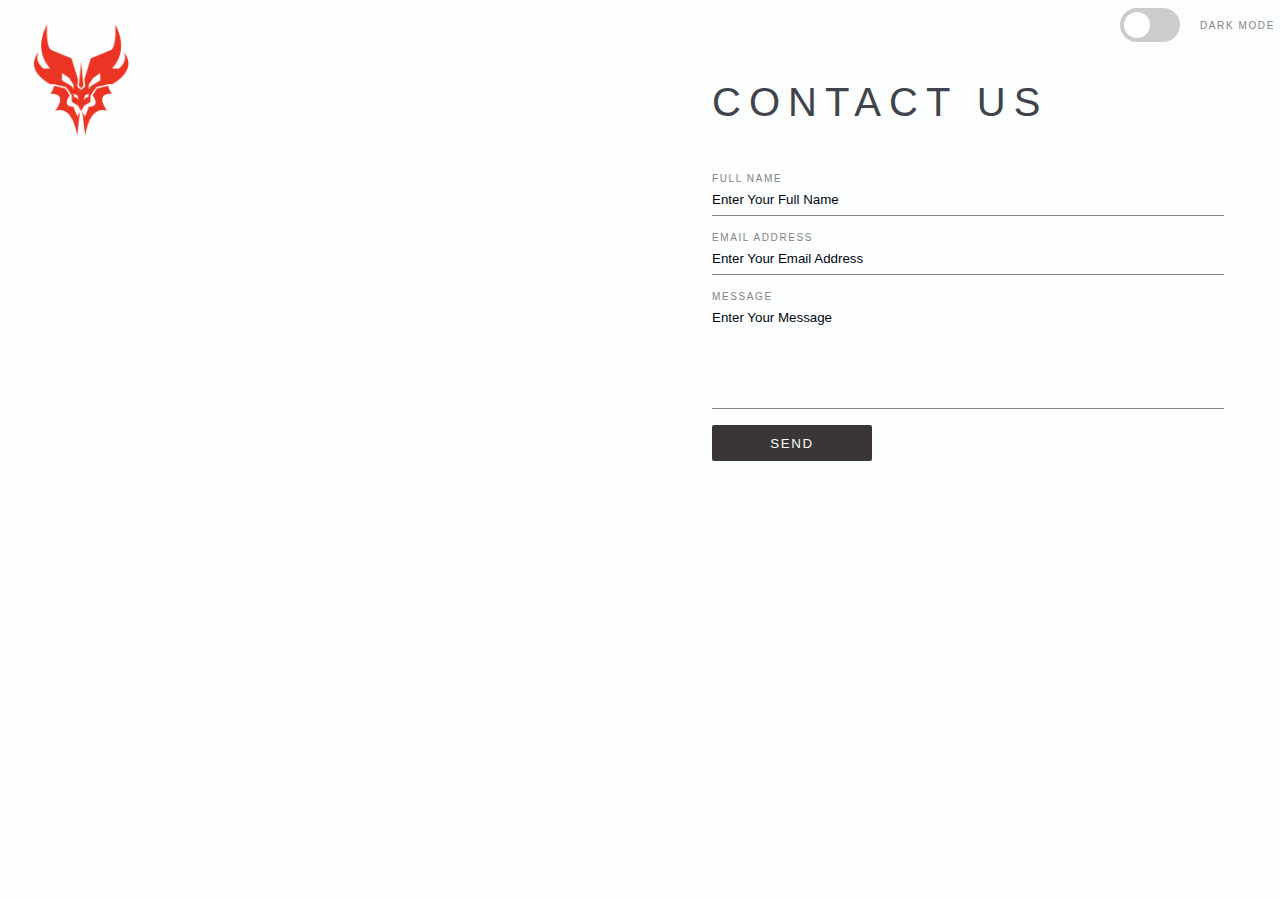
<file: contact demo/index.html>
<!DOCTYPE html>
<html lang="en">
<head>
    <meta charset="UTF-8">
    <meta http-equiv="X-UA-Compatible" content="IE=edge">
    <meta name="viewport" content="width=device-width, initial-scale=1.0">
    <title>Document</title>
    <link rel="stylesheet" href="css/main.css">
</head>
<body>
    <div class="contact-container">
        <div class="left-col">
          <img class="logo" src="img/logo.png"/>
        </div>
        <div class="right-col">
          <div class="theme-switch-wrapper">
            <label class="theme-switch" for="checkbox">
              <input type="checkbox" id="checkbox" />
              <div class="slider round"></div>
            </label>
            <div class="description">Dark Mode</div>
        </div>
            <h1>Contact us</h1>
            <p></p>
            <form id="contact-form" method="post">
                <label for="name">Full name</label>
                <input type="text" id="name" name="name" placeholder="Enter Your Full Name" required>
                <label for="email">Email Address</label>
                <input type="email" id="email" name="email" placeholder="Enter Your Email Address" required>
                <label for="message">Message</label>
                <textarea rows="6" placeholder="Enter Your Message" id="message" name="message" required></textarea>
                <!--<a href="javascript:void(0)">--><button type="submit" id="submit" name="submit">Send</button><!--</a>-->
            </form>
            <div id="error"></div>
            <div id="success-msg"></div>
        </div>
    </div>
    <script src="js/main.js"></script>
</body>
</html>
</file>
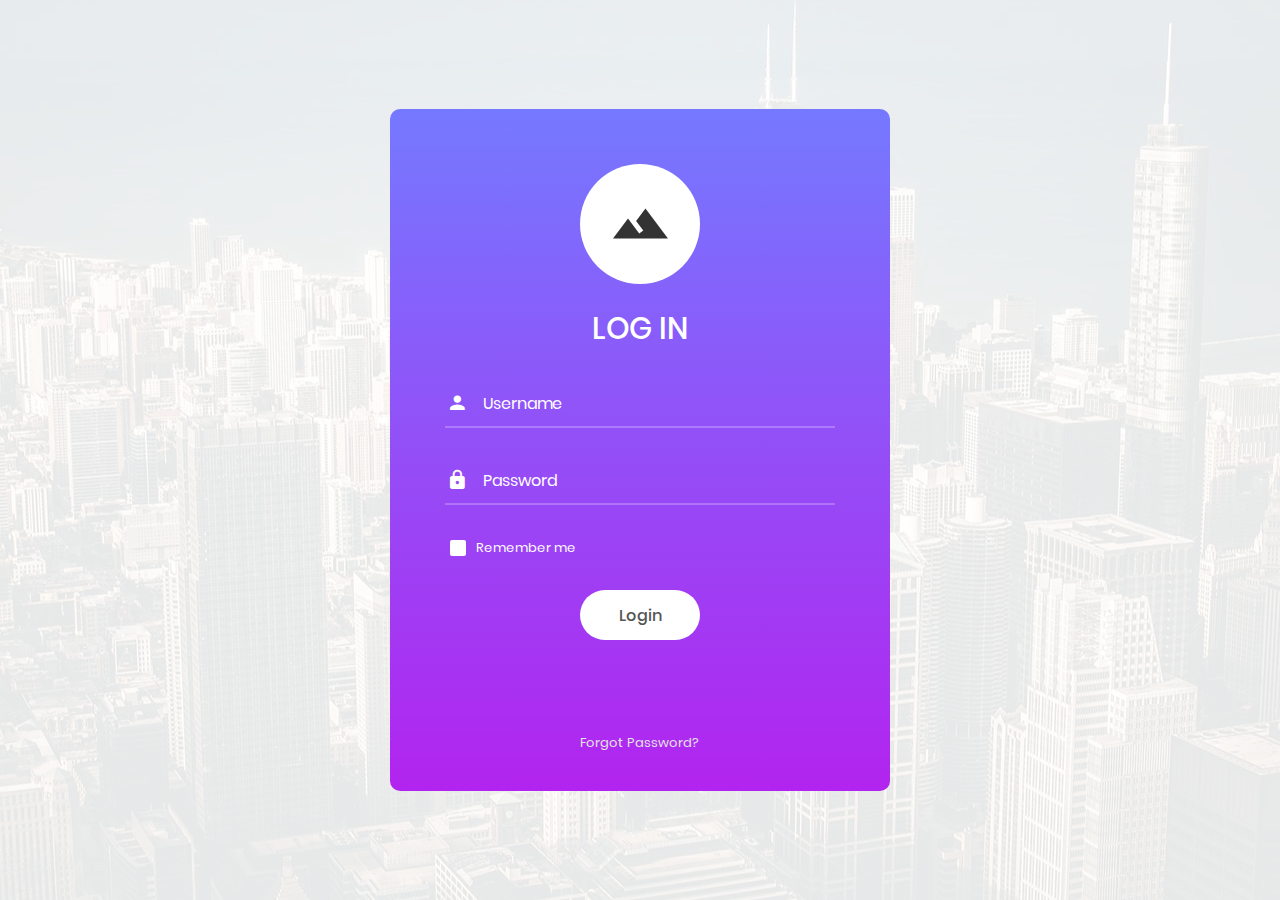
<file: Sign in/index.html>
<!DOCTYPE html>
<html lang="en">
<head>
	<title>Login V3</title>
	<meta charset="UTF-8">
	<meta name="viewport" content="width=device-width, initial-scale=1">
<!--===============================================================================================-->	
	<link rel="icon" type="image/png" href="images/icons/favicon.ico"/>
<!--===============================================================================================-->
	<link rel="stylesheet" type="text/css" href="vendor/bootstrap/css/bootstrap.min.css">
<!--===============================================================================================-->
	<link rel="stylesheet" type="text/css" href="fonts/font-awesome-4.7.0/css/font-awesome.min.css">
<!--===============================================================================================-->
	<link rel="stylesheet" type="text/css" href="fonts/iconic/css/material-design-iconic-font.min.css">
<!--===============================================================================================-->
	<link rel="stylesheet" type="text/css" href="vendor/animate/animate.css">
<!--===============================================================================================-->	
	<link rel="stylesheet" type="text/css" href="vendor/css-hamburgers/hamburgers.min.css">
<!--===============================================================================================-->
	<link rel="stylesheet" type="text/css" href="vendor/animsition/css/animsition.min.css">
<!--===============================================================================================-->
	<link rel="stylesheet" type="text/css" href="vendor/select2/select2.min.css">
<!--===============================================================================================-->	
	<link rel="stylesheet" type="text/css" href="vendor/daterangepicker/daterangepicker.css">
<!--===============================================================================================-->
	<link rel="stylesheet" type="text/css" href="css/util.css">
	<link rel="stylesheet" type="text/css" href="css/main.css">
<!--===============================================================================================-->
</head>
<body>
	
	<div class="limiter">
		<div class="container-login100" style="background-image: url('images/bg-01.jpg');">
			<div class="wrap-login100">
				<form class="login100-form validate-form">
					<span class="login100-form-logo">
						<i class="zmdi zmdi-landscape"></i>
					</span>

					<span class="login100-form-title p-b-34 p-t-27">
						Log in
					</span>

					<div class="wrap-input100 validate-input" data-validate = "Enter username">
						<input class="input100" type="text" name="username" placeholder="Username">
						<span class="focus-input100" data-placeholder="&#xf207;"></span>
					</div>

					<div class="wrap-input100 validate-input" data-validate="Enter password">
						<input class="input100" type="password" name="pass" placeholder="Password">
						<span class="focus-input100" data-placeholder="&#xf191;"></span>
					</div>

					<div class="contact100-form-checkbox">
						<input class="input-checkbox100" id="ckb1" type="checkbox" name="remember-me">
						<label class="label-checkbox100" for="ckb1">
							Remember me
						</label>
					</div>

					<div class="container-login100-form-btn">
						<button class="login100-form-btn">
							Login
						</button>
					</div>

					<div class="text-center p-t-90">
						<a class="txt1" href="#">
							Forgot Password?
						</a>
					</div>
				</form>
			</div>
		</div>
	</div>
	

	<div id="dropDownSelect1"></div>
	
<!--===============================================================================================-->
	<script src="vendor/jquery/jquery-3.2.1.min.js"></script>
<!--===============================================================================================-->
	<script src="vendor/animsition/js/animsition.min.js"></script>
<!--===============================================================================================-->
	<script src="vendor/bootstrap/js/popper.js"></script>
	<script src="vendor/bootstrap/js/bootstrap.min.js"></script>
<!--===============================================================================================-->
	<script src="vendor/select2/select2.min.js"></script>
<!--===============================================================================================-->
	<script src="vendor/daterangepicker/moment.min.js"></script>
	<script src="vendor/daterangepicker/daterangepicker.js"></script>
<!--===============================================================================================-->
	<script src="vendor/countdowntime/countdowntime.js"></script>
<!--===============================================================================================-->
	<script src="js/main.js"></script>

</body>
</html>
</file>
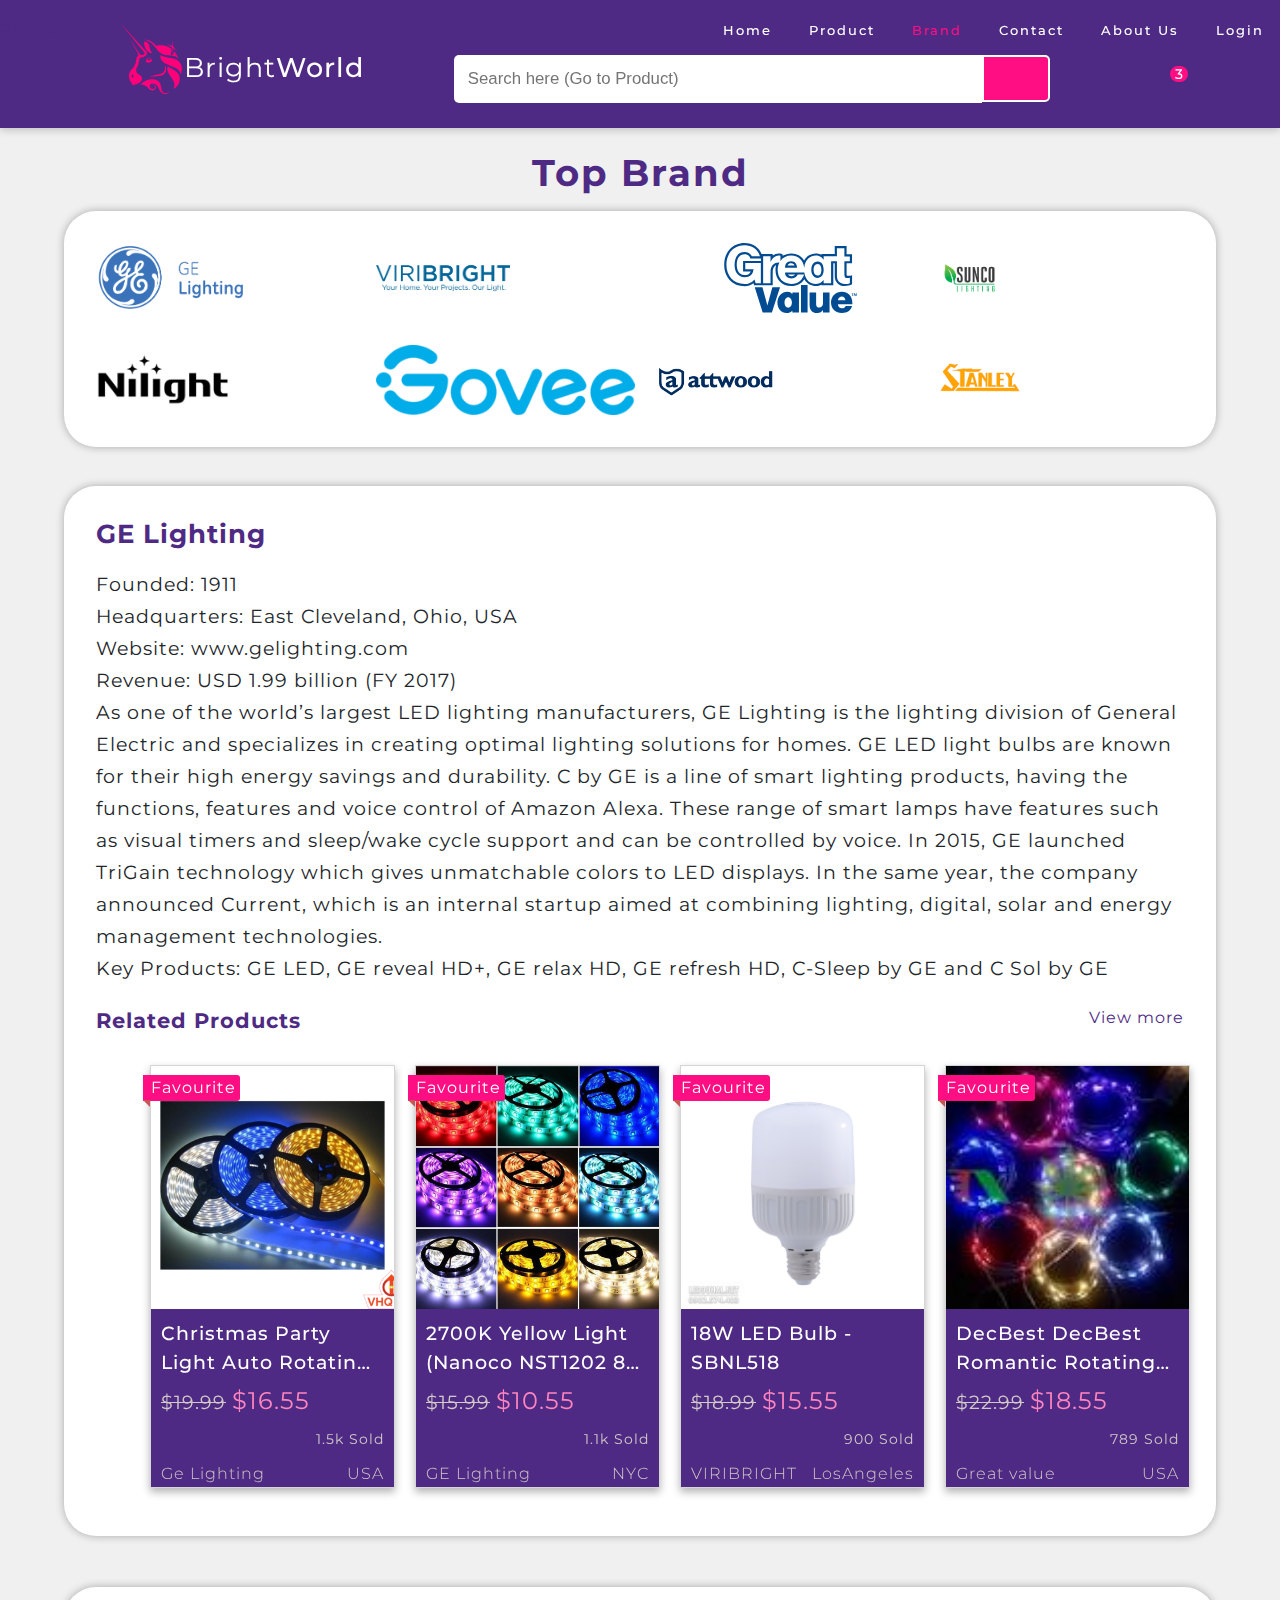
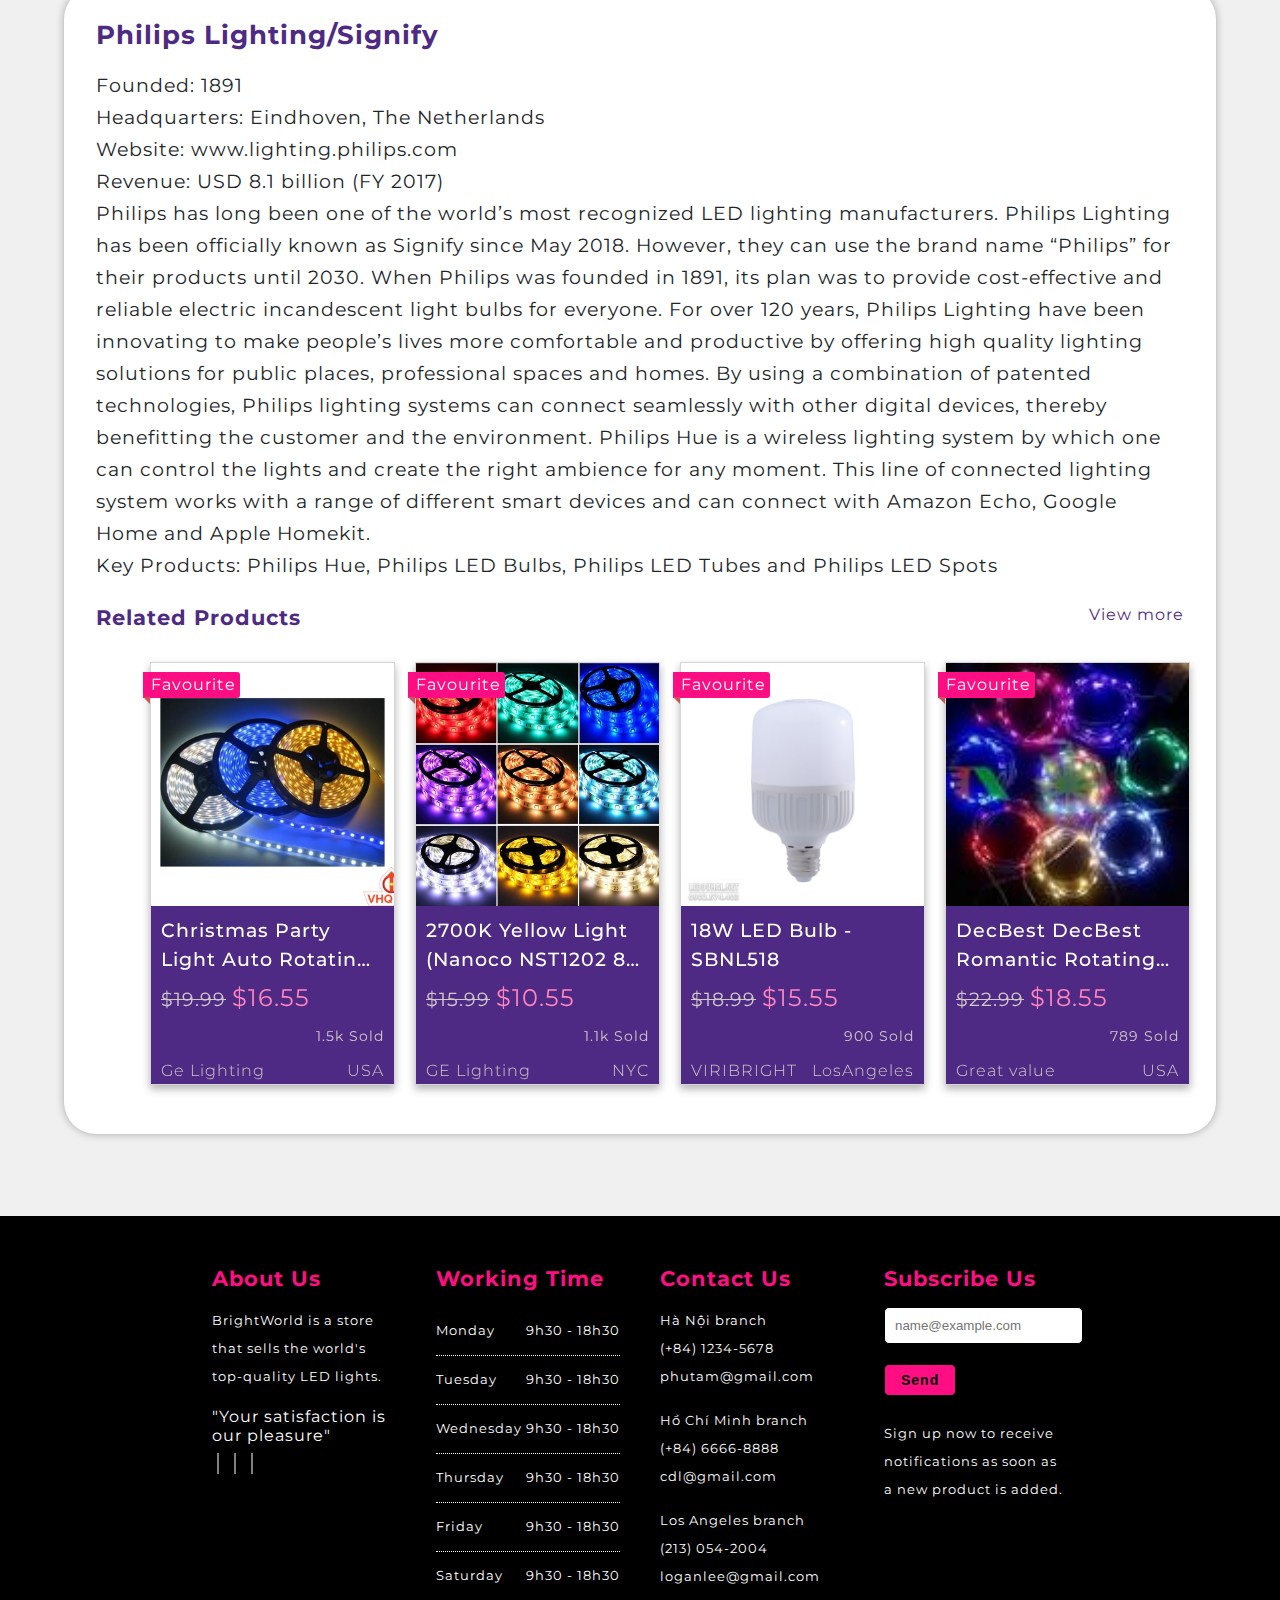
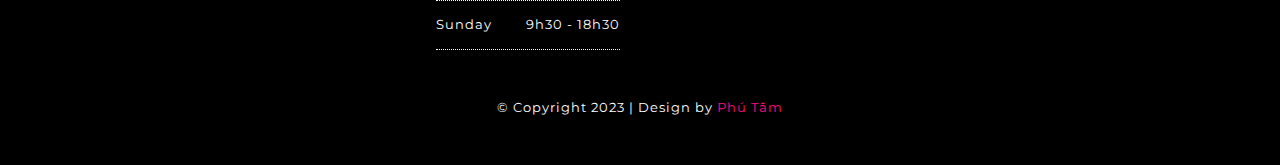
<file: brand.html>
<!DOCTYPE html>
<html lang="en">

<head>
    <meta charset="UTF-8">
    <meta http-equiv="X-UA-Compatible" content="IE=edge">
    <meta name="viewport" content="width=device-width, initial-scale=1.0">
    <link rel="icon" type="image/x-icon" href="assets/img/logo.svg">
    <title>BrightWorld</title>

    <!-- FONT AWESOME -->
    <link rel="stylesheet" href="https://cdnjs.cloudflare.com/ajax/libs/font-awesome/6.2.1/css/all.min.css"
        integrity="sha512-MV7K8+y+gLIBoVD59lQIYicR65iaqukzvf/nwasF0nqhPay5w/9lJmVM2hMDcnK1OnMGCdVK+iQrJ7lzPJQd1w=="
        crossorigin="anonymous" referrerpolicy="no-referrer" />

    <!-- FONT GOOGLE  -->
    <link rel="preconnect" href="https://fonts.googleapis.com">
    <link rel="preconnect" href="https://fonts.gstatic.com" crossorigin>
    <link href="https://fonts.googleapis.com/css2?family=Montserrat:wght@300;400;700&display=swap" rel="stylesheet">

    <!-- OWL CAROUSEL -->
    <link rel="stylesheet" href="assets/css/owl.carousel.min.css">
    <link rel="stylesheet" href="assets/css/owl.theme.default.min.css">

    <!-- BASE, MAIN CSS  -->
    <link rel="stylesheet" href="assets/css/base.css">
    <link rel="stylesheet" href="assets/css/main.css">
    <link rel="stylesheet" href="assets/css/home-responsive.css">
    <link rel="stylesheet" href="assets/css/product-responsive.css">
    <link rel="stylesheet" href="assets/css/brand.css">

</head>

<body>
    <!-- HEADER  -->
    <header>
        <div class="header__contain">

            <div class="header__nav">
                <div class="name">PhuTam</div>
                <nav>
                    <ul>
                        <li><a href="index.html">Home</a></li>
                        <li><a href="product.html">Product</a></li>
                        <li class="active"><a href="brand.html">Brand</a></li>
                        <li><a href="contact.html">Contact</a></li>
                        <li><a href="aboutus.html">About Us</a></li>
                        <li><i class="fa-solid fa-user"></i> <a href="#">Login</a></li>
                    </ul>
                </nav>
            </div>

            <div class="header__body home-page">

                <ul class="header-mobile__nav">
                    <li class="navbar__item">
                        <a href="index.html" class="navbar__link">Home</a>
                    </li>
                    <li class="navbar__item">
                        <a href="product.html" class="navbar__link">Product</a>
                    </li>
                    <li class="navbar__item active">
                        <a href="brand.html" class="navbar__link">Brand</a>
                    </li>
                    <li class="navbar__item ">
                        <a href="contact.html" class="navbar__link">Contact</a>
                    </li>
                    <li class="navbar__item">
                        <a href="aboutus.html" class="navbar__link">About Us</a>
                    </li>
                    <li class="navbar__item">
                        <a href="#" class="navbar__link">Login</a>
                    </li>
                </ul>

                <div class="header__checkbox">
                    <label for="mobile-menu-checkbox" class="header__mobile-menu">
                        <i class="fa-solid fa-bars"></i>
                    </label>

                    <label for="mobile-search-checkbox" class="header__mobile-search">
                        <a href="product.html">
                            <i class="fa-solid fa-magnifying-glass"></i>
                        </a>
                    </label>
                </div>

                <input type="checkbox" hidden id="mobile-search-checkbox" class="header__mobile-checkbox">

                <div class="header__logo" style="background-image: url(assets/img/logo.svg);">
                    <p><span>.</span> Bright<span>World</span></p>
                </div>

                <div class="header__search hide-on-mobile">
                    <a href="product.html">
                        <input type="text" placeholder="Search here (Go to Product)" ng-model="main.searchInput">
                        <button>
                            <a href="product.html"><i class="fa-solid fa-magnifying-glass"></i></a>
                        </button></a>
                </div>

                <div class="header__user-cart">
                    <div class="header__cart">
                        <div class="cart-icon">
                            <i class="fa-solid fa-cart-shopping"></i>
                        </div>
                        <span class="cart-number">3</span>
                        <div class="cart-list">
                            <!-- Emty cart: class= "empty-cart"-->
                            <img src="assets/img/empty-cart.png" alt="" class="empty-cart-img">
                            <span class="empty-cart-msg">No product</span>

                            <!-- Products Added -->
                            <h4 class="cart-list__heading">Products In Cart</h4>
                            <ul class="cart-list__items">
                                <!-- item1  -->
                                <li>
                                    <img src="assets/img/led3.jpg" alt="" class="cart-list__img">
                                    <div class="cart-list__info">
                                        <div class="info__heading">
                                            <h5 class="info__name">2700K Yellow Light (Nanoco NST1202 8W Led String
                                                Light)</h5>
                                            <span class="info__price">$10.55</span>
                                            <span class="info__multiply">x</span>
                                            <span class="info__qty">2</span>
                                        </div>

                                        <div class="info__body">
                                            <span class="info__description">Type: Decoration Light</span>
                                            <span class="info__remove">Remove</span>
                                        </div>
                                    </div>
                                </li>
                                <!-- item2  -->
                                <li>
                                    <img src="assets/img/sp3.jfif" alt="" class="cart-list__img">
                                    <div class="cart-list__info">
                                        <div class="info__heading">
                                            <h5 class="info__name">18W LED Bulb - SBNL518</h5>
                                            <span class="info__price">$18.55</span>
                                            <span class="info__multiply">x</span>
                                            <span class="info__qty">1</span>
                                        </div>

                                        <div class="info__body">
                                            <span class="info__description">Type: Bulb</span>
                                            <span class="info__remove">Remove</span>
                                        </div>
                                    </div>
                                </li>
                                <!-- item3  -->
                                <li>
                                    <img src="assets/img/sp1.png" alt="" class="cart-list__img">
                                    <div class="cart-list__info">
                                        <div class="info__heading">
                                            <h5 class="info__name">Christmas Party Light Auto Rotating Red Green Blue
                                                LED Projector Stage</h5>
                                            <span class="info__price">$19.55</span>
                                            <span class="info__multiply">x</span>
                                            <span class="info__qty">1</span>
                                        </div>

                                        <div class="info__body">
                                            <span class="info__description">Type: Decoration Light</span>
                                            <span class="info__remove">Remove</span>
                                        </div>
                                    </div>
                                </li>
                            </ul>
                            <a href="cartdetails.html"><button class="cart-list__btn">View Cart</button></a>

                        </div>
                    </div>

                    <div class="header__account btnAccountLogin-popup">
                        <div class="account">
                            <i class="fa-solid fa-user"></i>
                        </div>
                    </div>
                </div>

            </div>
        </div>
    </header>

    <!-- BRAND  -->
    <section class="brand__container">
        <div class="brand__top">
            <h2 class="brand__heading">Top Brand</h2>
            <div class="brand__img">
                <img src="assets/img/brand7.png" alt="">
                <img src="assets/img/brand1.webp" alt="">
                <img src="assets/img/brand4.svg" alt="">
                <img src="assets/img/brand2.webp" alt="">
                <img src="assets/img/brand6.webp" alt="">
                <img src="assets/img/brand3.png" alt="">
                <img src="assets/img/brand9.jpg" alt="">
                <img src="assets/img/brand8.png" alt="">
            </div>
        </div>

        <div class="brand__body">
            <div class="brand__info">
                <h4 class="info__heading"> GE Lighting</h4> <br>
                <p class="info__text"> Founded: 1911 <br>

                    Headquarters: East Cleveland, Ohio, USA <br>

                    Website: www.gelighting.com <br>

                    Revenue: USD 1.99 billion (FY 2017) <br>

                    As one of the world’s largest LED lighting manufacturers, GE Lighting is the lighting division of
                    General Electric and specializes in creating optimal lighting solutions for homes. GE LED light
                    bulbs
                    are known for their high energy savings and durability. C by GE is a line of smart lighting
                    products,
                    having the functions, features and voice control of Amazon Alexa. These range of smart lamps have
                    features such as visual timers and sleep/wake cycle support and can be controlled by voice. In 2015,
                    GE
                    launched TriGain technology which gives unmatchable colors to LED displays. In the same year, the
                    company announced Current, which is an internal startup aimed at combining lighting, digital, solar
                    and
                    energy management technologies. <br>

                    Key Products: GE LED, GE reveal HD+, GE relax HD, GE refresh HD, C-Sleep by GE and C Sol by GE <br>
                </p>

                <!-- PRODUCT RELATED  -->
                <section class="brand__related">
                    <div class="related__title">
                        <h4>Related Products</h4>
                        <a href="product.html"><span>View more</span></a>
                    </div>

                    <div class="related__product">
                        <div class="product__content">
                            <!-- item1 -->
                            <a class="product__item" href="productdetails.html">
                                <div class="product__img" style="background-image: url(assets/img/sp1.png);"> </div>
                                <h4 class="product__name">Christmas Party Light Auto Rotating Red Green Blue LED
                                    Projector
                                    Stage
                                </h4>
                                <div class="product__price">
                                    <span class="product__price-old">$19.99</span>
                                    <span class="product__price-new">$16.55</span>
                                </div>
                                <div class="product__action">
                                    <span class="product__action-like">
                                        <i class="fa-regular fa-heart emty"></i>
                                        <i class="fa-solid fa-heart fill"></i>
                                    </span>
                                    <div class="product__action-rating">
                                        <i class="fa-solid fa-star gold-star"></i>
                                        <i class="fa-solid fa-star gold-star"></i>
                                        <i class="fa-solid fa-star gold-star"></i>
                                        <i class="fa-solid fa-star gold-star"></i>
                                        <i class="fa-regular fa-star"></i>
                                    </div>
                                    <span class="product__action-sold">1.5k Sold</span>
                                </div>
                                <div class="product__origin">
                                    <div class="product__origin-brand">Ge Lighting</div>
                                    <div class="product__origin-country-name">USA</div>
                                </div>
                                <div class="product__favourite">
                                    <i class="fa-solid fa-check"></i>Favourite
                                </div>

                                <div class="product__detail">
                                    <h4 class="product__detail-name">Christmas Party Light Auto Rotating Red Green Blue
                                        LED
                                        Projector
                                        Stage</h4>
                                    <div class="product__detail-price">
                                        <span class="product__detail-price-old">$19.99</span>
                                        <span class="product__detail-price-new">$16.55</span>
                                    </div>
                                    <div class="product__detail-action">
                                        <span class="product__detail-action-like">
                                            <i class="fa-regular fa-heart emty"></i>
                                            <i class="fa-solid fa-heart fill"></i>
                                        </span>
                                        <div class="product__detail-action-rating">
                                            <i class="fa-solid fa-star gold-star"></i>
                                            <i class="fa-solid fa-star gold-star"></i>
                                            <i class="fa-solid fa-star gold-star"></i>
                                            <i class="fa-solid fa-star gold-star"></i>
                                            <i class="fa-regular fa-star"></i>
                                        </div>
                                        <span class="product__detail-action-sold">1.5k Sold</span>
                                    </div>
                                    <div class="product__detail-origin">
                                        <div class="product__detail-origin-brand">GE Lighting</div>
                                        <div class="product__detail-country-name">USA</div>
                                    </div>
                                    <div class="product__detail-favourite">
                                        <i class="fa-solid fa-check"></i>Favourite
                                    </div>
                                    <div class="product__detail-btns">
                                        <button type="button" class="btn-cart"> add to cart
                                            <span><i class="fas fa-plus"></i></span>
                                        </button>
                                        <button type="button" class="btn-buy"> buy now
                                            <span><i class="fas fa-shopping-cart"></i></span>
                                        </button>
                                    </div>
                                </div>
                            </a>
                            <!-- item2 -->
                            <a class="product__item" href="productdetails.html">
                                <div class="product__img" style="background-image: url(assets/img/led3.jpg);"> </div>
                                <h4 class="product__name">2700K Yellow Light (Nanoco NST1202 8W Led String Light)
                                </h4>
                                <div class="product__price">
                                    <span class="product__price-old">$15.99</span>
                                    <span class="product__price-new">$10.55</span>
                                </div>
                                <div class="product__action">
                                    <span class="product__action-like">
                                        <i class="fa-regular fa-heart emty"></i>
                                        <i class="fa-solid fa-heart fill"></i>
                                    </span>
                                    <div class="product__action-rating">
                                        <i class="fa-solid fa-star gold-star"></i>
                                        <i class="fa-solid fa-star gold-star"></i>
                                        <i class="fa-solid fa-star gold-star"></i>
                                        <i class="fa-solid fa-star gold-star"></i>
                                        <i class="fa-solid fa-star gold-star"></i>
                                    </div>
                                    <span class="product__action-sold">1.1k Sold</span>
                                </div>
                                <div class="product__origin">
                                    <div class="product__origin-brand">GE Lighting</div>
                                    <div class="product__origin-country-name">NYC</div>
                                </div>
                                <div class="product__favourite">
                                    <i class="fa-solid fa-check"></i>Favourite
                                </div>

                                <div class="product__detail">
                                    <h4 class="product__detail-name">2700K Yellow Light (Nanoco NST1202 8W Led String
                                        Light)
                                    </h4>
                                    <div class="product__detail-price">
                                        <span class="product__detail-price-old">$15.99</span>
                                        <span class="product__detail-price-new">$10.55</span>
                                    </div>
                                    <div class="product__detail-action">
                                        <span class="product__detail-action-like">
                                            <i class="fa-regular fa-heart emty"></i>
                                            <i class="fa-solid fa-heart fill"></i>
                                        </span>
                                        <div class="product__detail-action-rating">
                                            <i class="fa-solid fa-star gold-star"></i>
                                            <i class="fa-solid fa-star gold-star"></i>
                                            <i class="fa-solid fa-star gold-star"></i>
                                            <i class="fa-solid fa-star gold-star"></i>
                                            <i class="fa-solid fa-star gold-star"></i>
                                        </div>
                                        <span class="product__detail-action-sold">1.1k Sold</span>
                                    </div>
                                    <div class="product__detail-origin">
                                        <div class="product__detail-origin-brand">GE Lighting</div>
                                        <div class="product__detail-country-name">NYC</div>
                                    </div>
                                    <div class="product__detail-favourite">
                                        <i class="fa-solid fa-check"></i>Favourite
                                    </div>
                                    <div class="product__detail-btns">
                                        <button type="button" class="btn-cart"> add to cart
                                            <span><i class="fas fa-plus"></i></span>
                                        </button>
                                        <button type="button" class="btn-buy"> buy now
                                            <span><i class="fas fa-shopping-cart"></i></span>
                                        </button>
                                    </div>
                                </div>
                            </a>
                            <!-- item3 -->
                            <a class="product__item" href="productdetails.html">
                                <div class="product__img" style="background-image: url(assets/img/sp3.jfif);">
                                </div>
                                <h4 class="product__name">18W LED Bulb - SBNL518</h4>
                                <div class="product__price">
                                    <span class="product__price-old">$18.99</span>
                                    <span class="product__price-new">$15.55</span>
                                </div>
                                <div class="product__action">
                                    <span class="product__action-like">
                                        <i class="fa-regular fa-heart emty"></i>
                                        <i class="fa-solid fa-heart fill"></i>
                                    </span>
                                    <div class="product__action-rating">
                                        <i class="fa-solid fa-star gold-star"></i>
                                        <i class="fa-solid fa-star gold-star"></i>
                                        <i class="fa-solid fa-star gold-star"></i>
                                        <i class="fa-solid fa-star gold-star"></i>
                                        <i class="fa-solid fa-star gold-star"></i>
                                    </div>
                                    <span class="product__action-sold">900 Sold</span>
                                </div>
                                <div class="product__origin">
                                    <div class="product__origin-brand">VIRIBRIGHT</div>
                                    <div class="product__origin-country-name">LosAngeles</div>
                                </div>
                                <div class="product__favourite">
                                    <i class="fa-solid fa-check"></i>Favourite
                                </div>

                                <div class="product__detail">
                                    <h4 class="product__detail-name">18W LED Bulb - SBNL518</h4>
                                    <div class="product__detail-price">
                                        <span class="product__detail-price-old">$18.99</span>
                                        <span class="product__detail-price-new">$15.55</span>
                                    </div>
                                    <div class="product__detail-action">
                                        <span class="product__detail-action-like">
                                            <i class="fa-regular fa-heart emty"></i>
                                            <i class="fa-solid fa-heart fill"></i>
                                        </span>
                                        <div class="product__detail-action-rating">
                                            <i class="fa-solid fa-star gold-star"></i>
                                            <i class="fa-solid fa-star gold-star"></i>
                                            <i class="fa-solid fa-star gold-star"></i>
                                            <i class="fa-solid fa-star gold-star"></i>
                                            <i class="fa-solid fa-star gold-star"></i>
                                        </div>
                                        <span class="product__detail-action-sold">900 Sold</span>
                                    </div>
                                    <div class="product__detail-origin">
                                        <div class="product__detail-origin-brand">VIRIBRIGHT</div>
                                        <div class="product__detail-country-name">LosAngeles</div>
                                    </div>
                                    <div class="product__detail-favourite">
                                        <i class="fa-solid fa-check"></i>Favourite
                                    </div>
                                    <div class="product__detail-btns">
                                        <button type="button" class="btn-cart"> add to cart
                                            <span><i class="fas fa-plus"></i></span>
                                        </button>
                                        <button type="button" class="btn-buy"> buy now
                                            <span><i class="fas fa-shopping-cart"></i></span>
                                        </button>
                                    </div>
                                </div>
                            </a>
                            <!-- item4 -->
                            <a class="product__item" href="productdetails.html">
                                <div class="product__img" style="background-image: url(assets/img/sp4.jfif);"> </div>
                                <h4 class="product__name">DecBest DecBest Romantic Rotating Spin Night Light Projector
                                    Cosmos Sky
                                </h4>
                                <div class="product__price">
                                    <span class="product__price-old">$22.99</span>
                                    <span class="product__price-new">$18.55</span>
                                </div>
                                <div class="product__action">
                                    <span class="product__action-like">
                                        <i class="fa-regular fa-heart emty"></i>
                                        <i class="fa-solid fa-heart fill"></i>
                                    </span>
                                    <div class="product__action-rating">
                                        <i class="fa-solid fa-star gold-star"></i>
                                        <i class="fa-solid fa-star gold-star"></i>
                                        <i class="fa-solid fa-star gold-star"></i>
                                        <i class="fa-solid fa-star gold-star"></i>
                                        <i class="fa-regular fa-star"></i>
                                    </div>
                                    <span class="product__action-sold">789 Sold</span>
                                </div>
                                <div class="product__origin">
                                    <div class="product__origin-brand">Great value</div>
                                    <div class="product__origin-country-name">USA</div>
                                </div>
                                <div class="product__favourite">
                                    <i class="fa-solid fa-check"></i>Favourite
                                </div>

                                <div class="product__detail">
                                    <h4 class="product__detail-name">DecBest DecBest Romantic Rotating Spin Night Light
                                        Projector
                                        Cosmos
                                        Sky</h4>
                                    <div class="product__detail-price">
                                        <span class="product__detail-price-old">$22.99</span>
                                        <span class="product__detail-price-new">$18.55</span>
                                    </div>
                                    <div class="product__detail-action">
                                        <span class="product__detail-action-like">
                                            <i class="fa-regular fa-heart emty"></i>
                                            <i class="fa-solid fa-heart fill"></i>
                                        </span>
                                        <div class="product__detail-action-rating">
                                            <i class="fa-solid fa-star gold-star"></i>
                                            <i class="fa-solid fa-star gold-star"></i>
                                            <i class="fa-solid fa-star gold-star"></i>
                                            <i class="fa-solid fa-star gold-star"></i>
                                            <i class="fa-regular fa-star"></i>
                                        </div>
                                        <span class="product__detail-action-sold">789 Sold</span>
                                    </div>
                                    <div class="product__detail-origin">
                                        <div class="product__detail-origin-brand">Great value</div>
                                        <div class="product__detail-country-name">USA</div>
                                    </div>
                                    <div class="product__detail-favourite">
                                        <i class="fa-solid fa-check"></i>Favourite
                                    </div>
                                    <div class="product__detail-btns">
                                        <button type="button" class="btn-cart"> add to cart
                                            <span><i class="fas fa-plus"></i></span>
                                        </button>
                                        <button type="button" class="btn-buy"> buy now
                                            <span><i class="fas fa-shopping-cart"></i></span>
                                        </button>
                                    </div>
                                </div>
                            </a>
                        </div>
                    </div>
                </section>
            </div> <br>

            <!-- brand 2  -->
            <div class="brand__info">
                <h4 class="info__heading"> Philips Lighting/Signify</h4> <br>
                <p class="info__text"> Founded: 1891 <br>

                    Headquarters: Eindhoven, The Netherlands <br>

                    Website: www.lighting.philips.com <br>

                    Revenue: USD 8.1 billion (FY 2017) <br>

                    Philips has long been one of the world’s most recognized LED lighting manufacturers. Philips
                    Lighting has been officially known as Signify since May 2018. However, they can use the brand name
                    “Philips” for their products until 2030. When Philips was founded in 1891, its plan was to provide
                    cost-effective and reliable electric incandescent light bulbs for everyone. For over 120 years,
                    Philips Lighting have been innovating to make people’s lives more comfortable and productive by
                    offering high quality lighting solutions for public places, professional spaces and homes. By using
                    a combination of patented technologies, Philips lighting systems can connect seamlessly with other
                    digital devices, thereby benefitting the customer and the environment. Philips Hue is a wireless
                    lighting system by which one can control the lights and create the right ambience for any moment.
                    This line of connected lighting system works with a range of different smart devices and can connect
                    with Amazon Echo, Google Home and Apple Homekit. <br>

                    Key Products: Philips Hue, Philips LED Bulbs, Philips LED Tubes and Philips LED Spots <br>
                </p>

                <!-- PRODUCT RELATED  -->
                <section class="brand__related">
                    <div class="related__title">
                        <h4>Related Products</h4>
                        <a href="product.html"><span>View more</span></a>
                    </div>

                    <div class="related__product">
                        <div class="product__content">
                            <!-- item1 -->
                            <a class="product__item" href="productdetails.html">
                                <div class="product__img" style="background-image: url(assets/img/sp1.png);"> </div>
                                <h4 class="product__name">Christmas Party Light Auto Rotating Red Green Blue LED
                                    Projector
                                    Stage
                                </h4>
                                <div class="product__price">
                                    <span class="product__price-old">$19.99</span>
                                    <span class="product__price-new">$16.55</span>
                                </div>
                                <div class="product__action">
                                    <span class="product__action-like">
                                        <i class="fa-regular fa-heart emty"></i>
                                        <i class="fa-solid fa-heart fill"></i>
                                    </span>
                                    <div class="product__action-rating">
                                        <i class="fa-solid fa-star gold-star"></i>
                                        <i class="fa-solid fa-star gold-star"></i>
                                        <i class="fa-solid fa-star gold-star"></i>
                                        <i class="fa-solid fa-star gold-star"></i>
                                        <i class="fa-regular fa-star"></i>
                                    </div>
                                    <span class="product__action-sold">1.5k Sold</span>
                                </div>
                                <div class="product__origin">
                                    <div class="product__origin-brand">Ge Lighting</div>
                                    <div class="product__origin-country-name">USA</div>
                                </div>
                                <div class="product__favourite">
                                    <i class="fa-solid fa-check"></i>Favourite
                                </div>

                                <div class="product__detail">
                                    <h4 class="product__detail-name">Christmas Party Light Auto Rotating Red Green Blue
                                        LED
                                        Projector
                                        Stage</h4>
                                    <div class="product__detail-price">
                                        <span class="product__detail-price-old">$19.99</span>
                                        <span class="product__detail-price-new">$16.55</span>
                                    </div>
                                    <div class="product__detail-action">
                                        <span class="product__detail-action-like">
                                            <i class="fa-regular fa-heart emty"></i>
                                            <i class="fa-solid fa-heart fill"></i>
                                        </span>
                                        <div class="product__detail-action-rating">
                                            <i class="fa-solid fa-star gold-star"></i>
                                            <i class="fa-solid fa-star gold-star"></i>
                                            <i class="fa-solid fa-star gold-star"></i>
                                            <i class="fa-solid fa-star gold-star"></i>
                                            <i class="fa-regular fa-star"></i>
                                        </div>
                                        <span class="product__detail-action-sold">1.5k Sold</span>
                                    </div>
                                    <div class="product__detail-origin">
                                        <div class="product__detail-origin-brand">GE Lighting</div>
                                        <div class="product__detail-country-name">USA</div>
                                    </div>
                                    <div class="product__detail-favourite">
                                        <i class="fa-solid fa-check"></i>Favourite
                                    </div>
                                    <div class="product__detail-btns">
                                        <button type="button" class="btn-cart"> add to cart
                                            <span><i class="fas fa-plus"></i></span>
                                        </button>
                                        <button type="button" class="btn-buy"> buy now
                                            <span><i class="fas fa-shopping-cart"></i></span>
                                        </button>
                                    </div>
                                </div>
                            </a>
                            <!-- item2 -->
                            <a class="product__item" href="productdetails.html">
                                <div class="product__img" style="background-image: url(assets/img/led3.jpg);"> </div>
                                <h4 class="product__name">2700K Yellow Light (Nanoco NST1202 8W Led String Light)
                                </h4>
                                <div class="product__price">
                                    <span class="product__price-old">$15.99</span>
                                    <span class="product__price-new">$10.55</span>
                                </div>
                                <div class="product__action">
                                    <span class="product__action-like">
                                        <i class="fa-regular fa-heart emty"></i>
                                        <i class="fa-solid fa-heart fill"></i>
                                    </span>
                                    <div class="product__action-rating">
                                        <i class="fa-solid fa-star gold-star"></i>
                                        <i class="fa-solid fa-star gold-star"></i>
                                        <i class="fa-solid fa-star gold-star"></i>
                                        <i class="fa-solid fa-star gold-star"></i>
                                        <i class="fa-solid fa-star gold-star"></i>
                                    </div>
                                    <span class="product__action-sold">1.1k Sold</span>
                                </div>
                                <div class="product__origin">
                                    <div class="product__origin-brand">GE Lighting</div>
                                    <div class="product__origin-country-name">NYC</div>
                                </div>
                                <div class="product__favourite">
                                    <i class="fa-solid fa-check"></i>Favourite
                                </div>

                                <div class="product__detail">
                                    <h4 class="product__detail-name">2700K Yellow Light (Nanoco NST1202 8W Led String
                                        Light)
                                    </h4>
                                    <div class="product__detail-price">
                                        <span class="product__detail-price-old">$15.99</span>
                                        <span class="product__detail-price-new">$10.55</span>
                                    </div>
                                    <div class="product__detail-action">
                                        <span class="product__detail-action-like">
                                            <i class="fa-regular fa-heart emty"></i>
                                            <i class="fa-solid fa-heart fill"></i>
                                        </span>
                                        <div class="product__detail-action-rating">
                                            <i class="fa-solid fa-star gold-star"></i>
                                            <i class="fa-solid fa-star gold-star"></i>
                                            <i class="fa-solid fa-star gold-star"></i>
                                            <i class="fa-solid fa-star gold-star"></i>
                                            <i class="fa-solid fa-star gold-star"></i>
                                        </div>
                                        <span class="product__detail-action-sold">1.1k Sold</span>
                                    </div>
                                    <div class="product__detail-origin">
                                        <div class="product__detail-origin-brand">GE Lighting</div>
                                        <div class="product__detail-country-name">NYC</div>
                                    </div>
                                    <div class="product__detail-favourite">
                                        <i class="fa-solid fa-check"></i>Favourite
                                    </div>
                                    <div class="product__detail-btns">
                                        <button type="button" class="btn-cart"> add to cart
                                            <span><i class="fas fa-plus"></i></span>
                                        </button>
                                        <button type="button" class="btn-buy"> buy now
                                            <span><i class="fas fa-shopping-cart"></i></span>
                                        </button>
                                    </div>
                                </div>
                            </a>
                            <!-- item3 -->
                            <a class="product__item" href="productdetails.html">
                                <div class="product__img" style="background-image: url(assets/img/sp3.jfif);">
                                </div>
                                <h4 class="product__name">18W LED Bulb - SBNL518</h4>
                                <div class="product__price">
                                    <span class="product__price-old">$18.99</span>
                                    <span class="product__price-new">$15.55</span>
                                </div>
                                <div class="product__action">
                                    <span class="product__action-like">
                                        <i class="fa-regular fa-heart emty"></i>
                                        <i class="fa-solid fa-heart fill"></i>
                                    </span>
                                    <div class="product__action-rating">
                                        <i class="fa-solid fa-star gold-star"></i>
                                        <i class="fa-solid fa-star gold-star"></i>
                                        <i class="fa-solid fa-star gold-star"></i>
                                        <i class="fa-solid fa-star gold-star"></i>
                                        <i class="fa-solid fa-star gold-star"></i>
                                    </div>
                                    <span class="product__action-sold">900 Sold</span>
                                </div>
                                <div class="product__origin">
                                    <div class="product__origin-brand">VIRIBRIGHT</div>
                                    <div class="product__origin-country-name">LosAngeles</div>
                                </div>
                                <div class="product__favourite">
                                    <i class="fa-solid fa-check"></i>Favourite
                                </div>

                                <div class="product__detail">
                                    <h4 class="product__detail-name">18W LED Bulb - SBNL518</h4>
                                    <div class="product__detail-price">
                                        <span class="product__detail-price-old">$18.99</span>
                                        <span class="product__detail-price-new">$15.55</span>
                                    </div>
                                    <div class="product__detail-action">
                                        <span class="product__detail-action-like">
                                            <i class="fa-regular fa-heart emty"></i>
                                            <i class="fa-solid fa-heart fill"></i>
                                        </span>
                                        <div class="product__detail-action-rating">
                                            <i class="fa-solid fa-star gold-star"></i>
                                            <i class="fa-solid fa-star gold-star"></i>
                                            <i class="fa-solid fa-star gold-star"></i>
                                            <i class="fa-solid fa-star gold-star"></i>
                                            <i class="fa-solid fa-star gold-star"></i>
                                        </div>
                                        <span class="product__detail-action-sold">900 Sold</span>
                                    </div>
                                    <div class="product__detail-origin">
                                        <div class="product__detail-origin-brand">VIRIBRIGHT</div>
                                        <div class="product__detail-country-name">LosAngeles</div>
                                    </div>
                                    <div class="product__detail-favourite">
                                        <i class="fa-solid fa-check"></i>Favourite
                                    </div>
                                    <div class="product__detail-btns">
                                        <button type="button" class="btn-cart"> add to cart
                                            <span><i class="fas fa-plus"></i></span>
                                        </button>
                                        <button type="button" class="btn-buy"> buy now
                                            <span><i class="fas fa-shopping-cart"></i></span>
                                        </button>
                                    </div>
                                </div>
                            </a>
                            <!-- item4 -->
                            <a class="product__item" href="productdetails.html">
                                <div class="product__img" style="background-image: url(assets/img/sp4.jfif);"> </div>
                                <h4 class="product__name">DecBest DecBest Romantic Rotating Spin Night Light Projector
                                    Cosmos Sky
                                </h4>
                                <div class="product__price">
                                    <span class="product__price-old">$22.99</span>
                                    <span class="product__price-new">$18.55</span>
                                </div>
                                <div class="product__action">
                                    <span class="product__action-like">
                                        <i class="fa-regular fa-heart emty"></i>
                                        <i class="fa-solid fa-heart fill"></i>
                                    </span>
                                    <div class="product__action-rating">
                                        <i class="fa-solid fa-star gold-star"></i>
                                        <i class="fa-solid fa-star gold-star"></i>
                                        <i class="fa-solid fa-star gold-star"></i>
                                        <i class="fa-solid fa-star gold-star"></i>
                                        <i class="fa-regular fa-star"></i>
                                    </div>
                                    <span class="product__action-sold">789 Sold</span>
                                </div>
                                <div class="product__origin">
                                    <div class="product__origin-brand">Great value</div>
                                    <div class="product__origin-country-name">USA</div>
                                </div>
                                <div class="product__favourite">
                                    <i class="fa-solid fa-check"></i>Favourite
                                </div>

                                <div class="product__detail">
                                    <h4 class="product__detail-name">DecBest DecBest Romantic Rotating Spin Night Light
                                        Projector
                                        Cosmos
                                        Sky</h4>
                                    <div class="product__detail-price">
                                        <span class="product__detail-price-old">$22.99</span>
                                        <span class="product__detail-price-new">$18.55</span>
                                    </div>
                                    <div class="product__detail-action">
                                        <span class="product__detail-action-like">
                                            <i class="fa-regular fa-heart emty"></i>
                                            <i class="fa-solid fa-heart fill"></i>
                                        </span>
                                        <div class="product__detail-action-rating">
                                            <i class="fa-solid fa-star gold-star"></i>
                                            <i class="fa-solid fa-star gold-star"></i>
                                            <i class="fa-solid fa-star gold-star"></i>
                                            <i class="fa-solid fa-star gold-star"></i>
                                            <i class="fa-regular fa-star"></i>
                                        </div>
                                        <span class="product__detail-action-sold">789 Sold</span>
                                    </div>
                                    <div class="product__detail-origin">
                                        <div class="product__detail-origin-brand">Great value</div>
                                        <div class="product__detail-country-name">USA</div>
                                    </div>
                                    <div class="product__detail-favourite">
                                        <i class="fa-solid fa-check"></i>Favourite
                                    </div>
                                    <div class="product__detail-btns">
                                        <button type="button" class="btn-cart"> add to cart
                                            <span><i class="fas fa-plus"></i></span>
                                        </button>
                                        <button type="button" class="btn-buy"> buy now
                                            <span><i class="fas fa-shopping-cart"></i></span>
                                        </button>
                                    </div>
                                </div>
                            </a>
                        </div>
                    </div>
                </section>
            </div>
        </div>

    </section>

    <!-- FOOTER  -->
    <footer>
        <div class="footer__main">
            <div class="footer__item">
                <h3>About Us</h3>
                <p>BrightWorld is a store that sells the world's top-quality LED lights.</p>
                <blockquote>"Your satisfaction is our pleasure"</blockquote>
                <div class="footer__social">
                    <a href="https://www.facebook.com/phu.tam.7545/"><i class="fa-brands fa-facebook-f"></i></a>
                    <a href="https://www.facebook.com/phu.tam.7545/"><i class="fa-brands fa-google-plus-g"></i></a>
                    <a href="https://www.facebook.com/phu.tam.7545/"><i class="fa-brands fa-twitter"></i></a>
                </div>
            </div>
            <div class="footer__item">
                <h3>Working Time</h3>
                <div class="footer__time">
                    <p>Monday</p>
                    <p>9h30 - 18h30</p>
                </div>
                <div class="footer__time">
                    <p>Tuesday</p>
                    <p>9h30 - 18h30</p>
                </div>
                <div class="footer__time">
                    <p>Wednesday</p>
                    <p>9h30 - 18h30</p>
                </div>
                <div class="footer__time">
                    <p>Thursday</p>
                    <p>9h30 - 18h30</p>
                </div>
                <div class="footer__time">
                    <p>Friday</p>
                    <p>9h30 - 18h30</p>
                </div>
                <div class="footer__time">
                    <p>Saturday</p>
                    <p>9h30 - 18h30</p>
                </div>
                <div class="footer__time">
                    <p>Sunday</p>
                    <p>9h30 - 18h30</p>
                </div>
            </div>
            <div class="footer__item">
                <h3>Contact Us</h3>
                <p>Hà Nội branch <br>(+84) 1234-5678 <br>
                    <a href="mailto:phutamytb@gmail.com?subject = Feedback&body = Message" class="footer__item-link">
                        <span>phutam@gmail.com</span>
                    </a>
                </p>
                <p>Hồ Chí Minh branch <br>(+84) 6666-8888 <br>
                    <a href="mailto:phutamytb@gmail.com?subject = Feedback&body = Message" class="footer__item-link">
                        <span>cdl@gmail.com</span>
                    </a>
                </p>
                <p>Los Angeles branch <br>(213) 054-2004 <br>
                    <a href="mailto:phutamytb@gmail.com?subject = Feedback&body = Message" class="footer__item-link">
                        <span>loganlee@gmail.com</span>
                    </a>
                </p>
            </div>
            <div class="footer__item">
                <h3>Subscribe Us</h3>
                <form class="footer__sub" action="#" id="signup" method="post">
                    <div class="form-field">
                        <input type="email" name="email" id="subscribe-email" placeholder="name@example.com"
                            required><br>
                        <small></small>
                    </div>
                    <button class="js-submit-subscribe" type="submit">Send</button>
                </form>
                <p>Sign up now to receive notifications as soon as a new product is added.</p>
            </div>
        </div>
        <div class="footer__coppyright">
            <p>&copy; Copyright 2023 | Design by <span>Phú Tâm</span></p>
        </div>
    </footer>

</body>

</html>
</file>
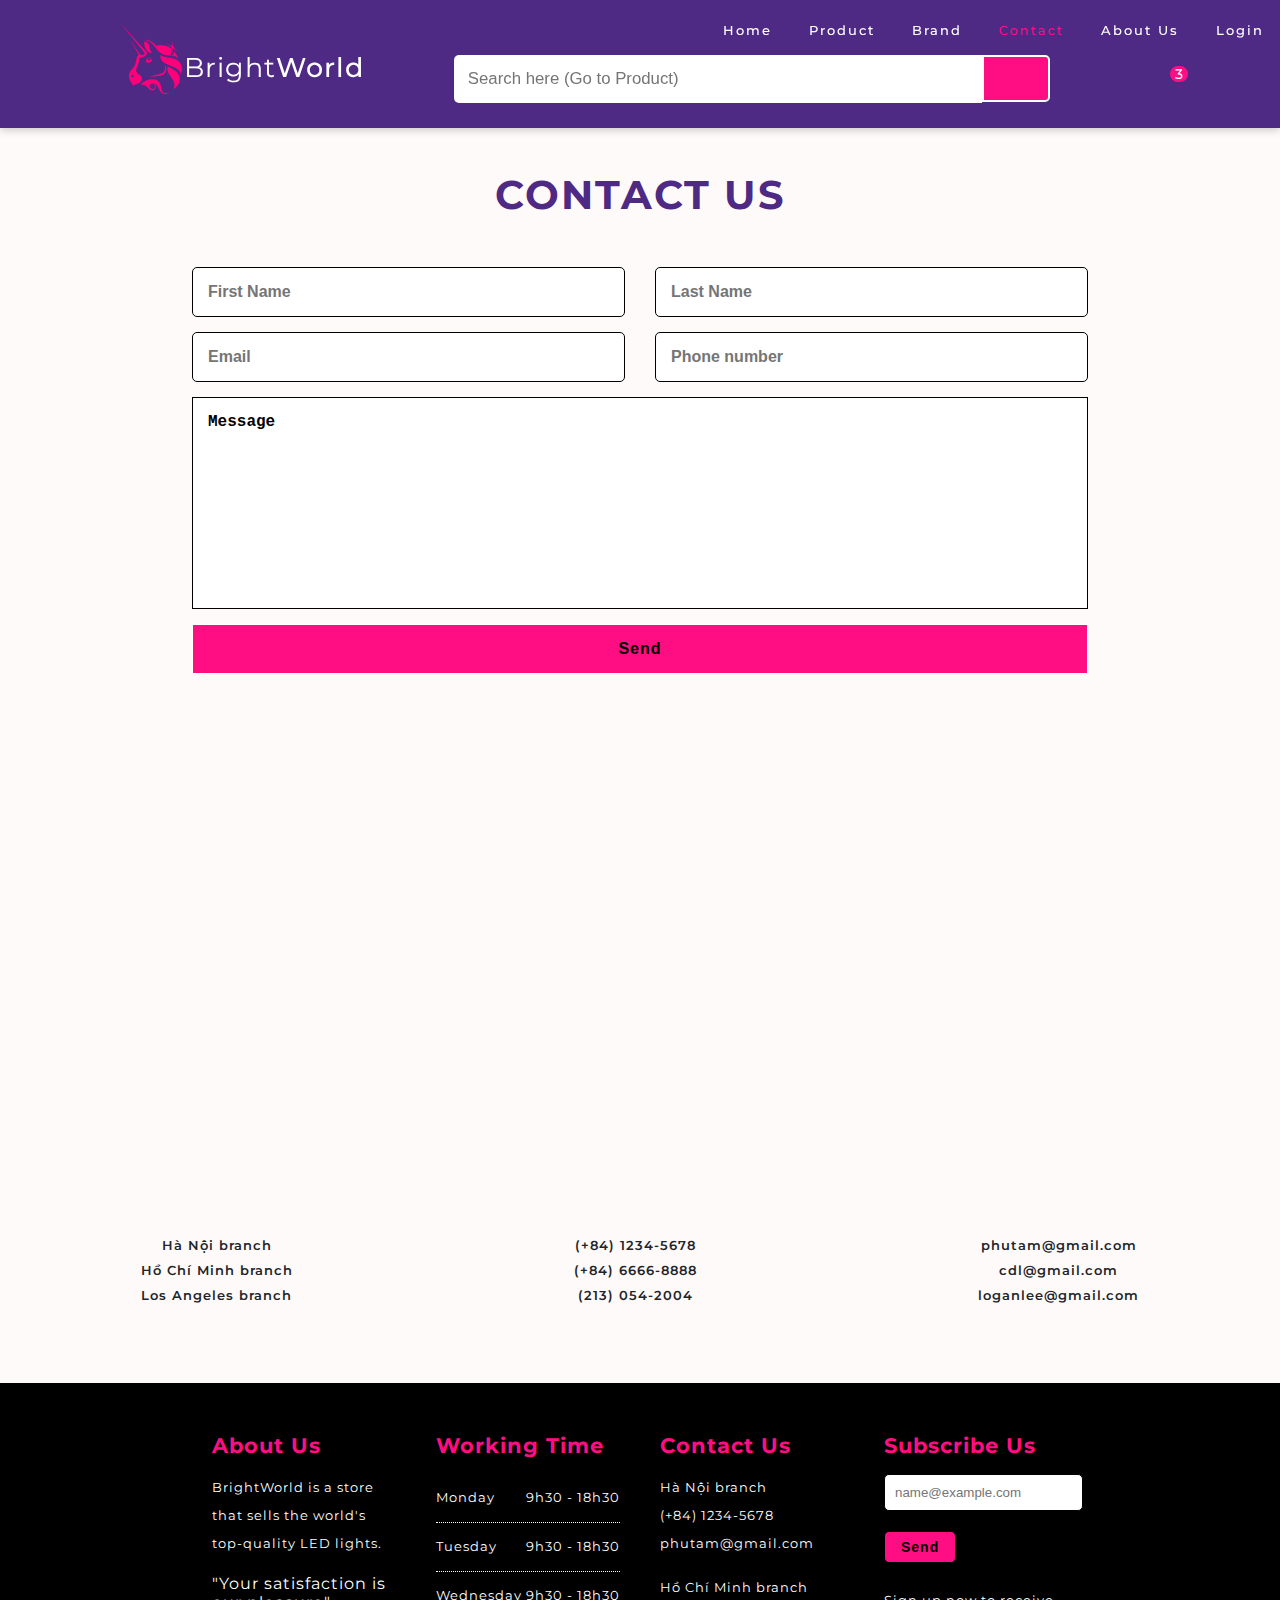
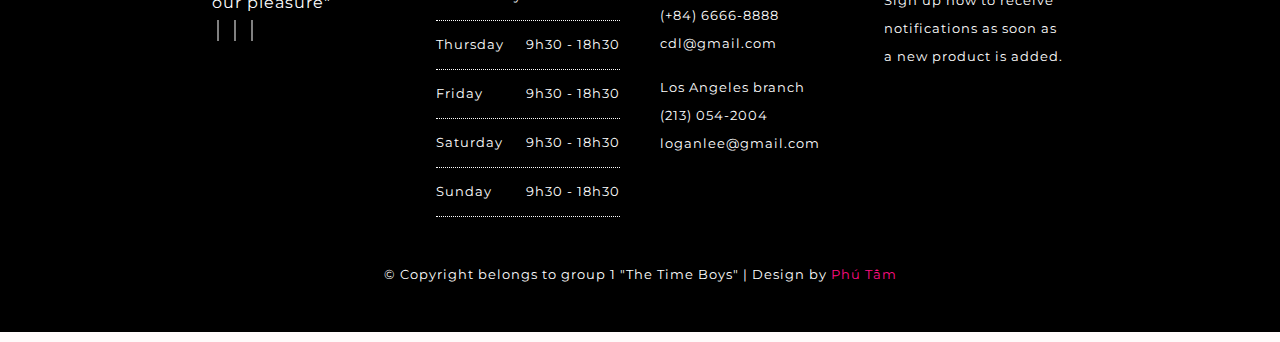
<file: contact.html>
<!DOCTYPE html>
<html lang="en">

<head>
    <meta charset="UTF-8">
    <meta http-equiv="X-UA-Compatible" content="IE=edge">
    <meta name="viewport" content="width=device-width, initial-scale=1.0">
    <link rel="icon" type="image/x-icon" href="assets/img/logo.svg">
    <title>BrightWorld</title>

    <!-- FONT AWESOME -->
    <link rel="stylesheet" href="https://cdnjs.cloudflare.com/ajax/libs/font-awesome/6.2.1/css/all.min.css"
        integrity="sha512-MV7K8+y+gLIBoVD59lQIYicR65iaqukzvf/nwasF0nqhPay5w/9lJmVM2hMDcnK1OnMGCdVK+iQrJ7lzPJQd1w=="
        crossorigin="anonymous" referrerpolicy="no-referrer" />

    <!-- FONT GOOGLE  -->
    <link rel="preconnect" href="https://fonts.googleapis.com">
    <link rel="preconnect" href="https://fonts.gstatic.com" crossorigin>
    <link href="https://fonts.googleapis.com/css2?family=Montserrat:wght@300;400;700&display=swap" rel="stylesheet">

    <!-- OWL CAROUSEL -->
    <link rel="stylesheet" href="assets/css/owl.carousel.min.css">
    <link rel="stylesheet" href="assets/css/owl.theme.default.min.css">

    <!-- BASE, MAIN CSS  -->
    <link rel="stylesheet" href="assets/css/base.css">
    <link rel="stylesheet" href="assets/css/main.css">
    <link rel="stylesheet" href="assets/css/home-responsive.css">
    <link rel="stylesheet" href="assets/css/product-responsive.css">

</head>

<body>
    <!-- HEADER  -->
    <header>
        <div class="header__contain">

            <div class="header__nav">
                <div class="name">PhuTam</div>
                <nav>
                    <ul>
                        <li><a href="index.html">Home</a></li>
                        <li><a href="product.html">Product</a></li>
                        <li><a href="brand.html">Brand</a></li>
                        <li class="active"><a href="#">Contact</a></li>
                        <li><a href="aboutus.html">About Us</a></li>
                        <li><i class="fa-solid fa-user"></i> <a href="#">Login</a></li>
                    </ul>
                </nav>
            </div>

            <div class="header__body home-page">

                <ul class="header-mobile__nav">
                    <li class="navbar__item">
                        <a href="index.html" class="navbar__link">Home</a>
                    </li>
                    <li class="navbar__item">
                        <a href="product.html" class="navbar__link">Product</a>
                    </li>
                    <li class="navbar__item">
                        <a href="brand.html" class="navbar__link">Brand</a>
                    </li>
                    <li class="navbar__item active">
                        <a href="#" class="navbar__link">Contact</a>
                    </li>
                    <li class="navbar__item">
                        <a href="aboutus.html" class="navbar__link">About Us</a>
                    </li>
                    <li class="navbar__item">
                        <a href="#" class="navbar__link">Login</a>
                    </li>
                </ul>
                
                <div class="header__checkbox">
                    <label for="mobile-menu-checkbox" class="header__mobile-menu">
                        <i class="fa-solid fa-bars"></i>
                    </label>

                    <label for="mobile-search-checkbox" class="header__mobile-search">
                        <a href="product.html">
                            <i class="fa-solid fa-magnifying-glass"></i>
                        </a>
                    </label>
                </div>

                <input type="checkbox" hidden id="mobile-search-checkbox" class="header__mobile-checkbox">

                <div class="header__logo" style="background-image: url(assets/img/logo.svg);">
                    <p><span>.</span> Bright<span>World</span></p>
                </div>

                <div class="header__search hide-on-mobile">
                    <a href="product.html">
                        <input type="text" placeholder="Search here (Go to Product)" ng-model="main.searchInput">
                        <button>
                            <a href="product.html"><i class="fa-solid fa-magnifying-glass"></i></a>
                        </button></a>
                </div>

                <div class="header__user-cart">
                    <div class="header__cart">
                        <div class="cart-icon">
                            <i class="fa-solid fa-cart-shopping"></i>
                        </div>
                        <span class="cart-number">3</span>
                        <div class="cart-list">
                            <!-- Emty cart: class= "empty-cart"-->
                            <img src="assets/img/empty-cart.png" alt="" class="empty-cart-img">
                            <span class="empty-cart-msg">No product</span>

                            <!-- Products Added -->
                            <h4 class="cart-list__heading">Products Added</h4>
                            <ul class="cart-list__items">
                                <!-- item1  -->
                                <li>
                                    <img src="assets/img/led3.jpg" alt="" class="cart-list__img">
                                    <div class="cart-list__info">
                                        <div class="info__heading">
                                            <h5 class="info__name">2700K Yellow Light (Nanoco NST1202 8W Led String Light)</h5>
                                            <span class="info__price">$10.55</span>
                                            <span class="info__multiply">x</span>
                                            <span class="info__qty">2</span>
                                        </div>

                                        <div class="info__body">
                                            <span class="info__description">Type: Decoration Light</span>
                                            <span class="info__remove">Remove</span>
                                        </div>
                                    </div>
                                </li>
                                <!-- item2  -->
                                <li>
                                    <img src="assets/img/sp3.jfif" alt="" class="cart-list__img">
                                    <div class="cart-list__info">
                                        <div class="info__heading">
                                            <h5 class="info__name">18W LED Bulb - SBNL518</h5>
                                            <span class="info__price">$18.55</span>
                                            <span class="info__multiply">x</span>
                                            <span class="info__qty">1</span>
                                        </div>

                                        <div class="info__body">
                                            <span class="info__description">Type: Bulb</span>
                                            <span class="info__remove">Remove</span>
                                        </div>
                                    </div>
                                </li>
                                <!-- item3  -->
                                <li>
                                    <img src="assets/img/sp1.png" alt="" class="cart-list__img">
                                    <div class="cart-list__info">
                                        <div class="info__heading">
                                            <h5 class="info__name">Christmas Party Light Auto Rotating Red Green Blue LED Projector Stage</h5>
                                            <span class="info__price">$19.55</span>
                                            <span class="info__multiply">x</span>
                                            <span class="info__qty">1</span>
                                        </div>

                                        <div class="info__body">
                                            <span class="info__description">Type: Decoration Light</span>
                                            <span class="info__remove">Remove</span>
                                        </div>
                                    </div>
                                </li>
                            </ul>
                            <a href="cartdetails.html"><button class="cart-list__btn">View Cart</button></a>

                        </div>
                    </div>

                    <div class="header__account btnAccountLogin-popup">
                        <div class="account">
                            <i class="fa-solid fa-user"></i>
                        </div>
                    </div>
                </div>

            </div>
        </div>
    </header>

    <!-- CONTACT -->
    <section id="contact" class="contact">
        <h2>CONTACT US</h2>
        <div class="contact__form">
            <form action="#" id="signup" method="post">
                <div class="form-field">
                    <input name="firstname" type="text" id="firstname" placeholder="First Name" required>
                    <small></small>
                </div>
                <div class="form-field">
                    <input name="lastname" type="text" id="lastname" placeholder="Last Name" required>
                    <small></small>
                </div>
                <div class="form-field">
                    <input name="email" type="text" id="email" placeholder="Email" required>
                    <small></small>
                </div>
                <div class="form-field">
                    <input name="phone" type="text" id="phone" placeholder="Phone number" required>
                    <small></small>
                </div class="form-field">
                <textarea name="" id="" cols="30" rows="10" placeholder="Message" required></textarea>
                <button class="js-submit-contact" type="submit">Send</button>
            </form>
        </div>
        <div class="contact__map">
            <iframe
                src="https://www.google.com/maps/embed?pb=!1m18!1m12!1m3!1d1862.0483044668204!2d105.78120235872191!3d21.028820100000015!2m3!1f0!2f0!3f0!3m2!1i1024!2i768!4f13.1!3m3!1m2!1s0x3135ab86cece9ac1%3A0xa9bc04e04602dd85!2zRlBUIEFwdGVjaCBIw6AgTuG7mWkgLSBI4buHIFRo4buRbmcgxJDDoG8gVOG6oW8gTOG6rXAgVHLDrG5oIFZpw6puIFF14buRYyBU4bq_IChTaW5jZSAxOTk5KQ!5e0!3m2!1svi!2s!4v1675424669850!5m2!1svi!2s"
                width="100%" height="450" style="border:0; margin: 50px 0;" allowfullscreen="" loading="lazy"
                referrerpolicy="no-referrer-when-downgrade"></iframe>
        </div>
        <div class="contact__info">
            <div class="contact_item">
                <i class="fa-solid fa-house-chimney"></i>
                <p>Hà Nội branch</p>
                <p>Hồ Chí Minh branch</p>
                <p>Los Angeles branch</p>
            </div>
            <div class="contact_item">
                <i class="fa-solid fa-phone"></i>
                <p>(+84) 1234-5678</p>
                <p>(+84) 6666-8888</p>
                <p>(213) 054-2004</p>
            </div>
            <div class="contact_item">
                <i class="fa-solid fa-envelope-open"></i>
                <p>phutam@gmail.com</p>
                <p>cdl@gmail.com</p>
                <p>loganlee@gmail.com</p>
            </div>
        </div>
    </section>

    <!-- FOOTER  -->
    <footer>
        <div class="footer__main">
            <div class="footer__item">
                <h3>About Us</h3>
                <p>BrightWorld is a store that sells the world's top-quality LED lights.</p>
                <blockquote>"Your satisfaction is our pleasure"</blockquote>
                <div class="footer__social">
                    <a href="https://www.facebook.com/phu.tam.7545/"><i class="fa-brands fa-facebook-f"></i></a>
                    <a href="https://www.facebook.com/phu.tam.7545/"><i class="fa-brands fa-google-plus-g"></i></a>
                    <a href="https://www.facebook.com/phu.tam.7545/"><i class="fa-brands fa-twitter"></i></a>
                </div>
            </div>
            <div class="footer__item">
                <h3>Working Time</h3>
                <div class="footer__time">
                    <p>Monday</p>
                    <p>9h30 - 18h30</p>
                </div>
                <div class="footer__time">
                    <p>Tuesday</p>
                    <p>9h30 - 18h30</p>
                </div>
                <div class="footer__time">
                    <p>Wednesday</p>
                    <p>9h30 - 18h30</p>
                </div>
                <div class="footer__time">
                    <p>Thursday</p>
                    <p>9h30 - 18h30</p>
                </div>
                <div class="footer__time">
                    <p>Friday</p>
                    <p>9h30 - 18h30</p>
                </div>
                <div class="footer__time">
                    <p>Saturday</p>
                    <p>9h30 - 18h30</p>
                </div>
                <div class="footer__time">
                    <p>Sunday</p>
                    <p>9h30 - 18h30</p>
                </div>
            </div>
            <div class="footer__item">
                <h3>Contact Us</h3>
                <p>Hà Nội branch <br>(+84) 1234-5678 <br>phutam@gmail.com </p>
                <p>Hồ Chí Minh branch <br>(+84) 6666-8888 <br>cdl@gmail.com </p>
                <p>Los Angeles branch <br>(213) 054-2004 <br>loganlee@gmail.com </p>
            </div>
            <div class="footer__item">
                <h3>Subscribe Us</h3>
                <form class="footer__sub" action="#" id="signup" method="post">
                    <div class="form-field">
                        <input type="email" name="email" id="subscribe-email" placeholder="name@example.com" required><br>
                        <small></small>
                    </div>
                    <button class="js-submit-subscribe" type="submit">Send</button>
                </form>
                <p>Sign up now to receive notifications as soon as a new product is added.</p>
            </div>
        </div>
        <div class="footer__coppyright">
            <p>&copy; Copyright belongs to group 1 "The Time Boys" | Design by <span>Phú Tâm</span></p>
        </div>
    </footer>

    <!-- MAIN JS  -->
    <script src="assets/js/checkContact.js"></script>

</body>

</html>
</file>
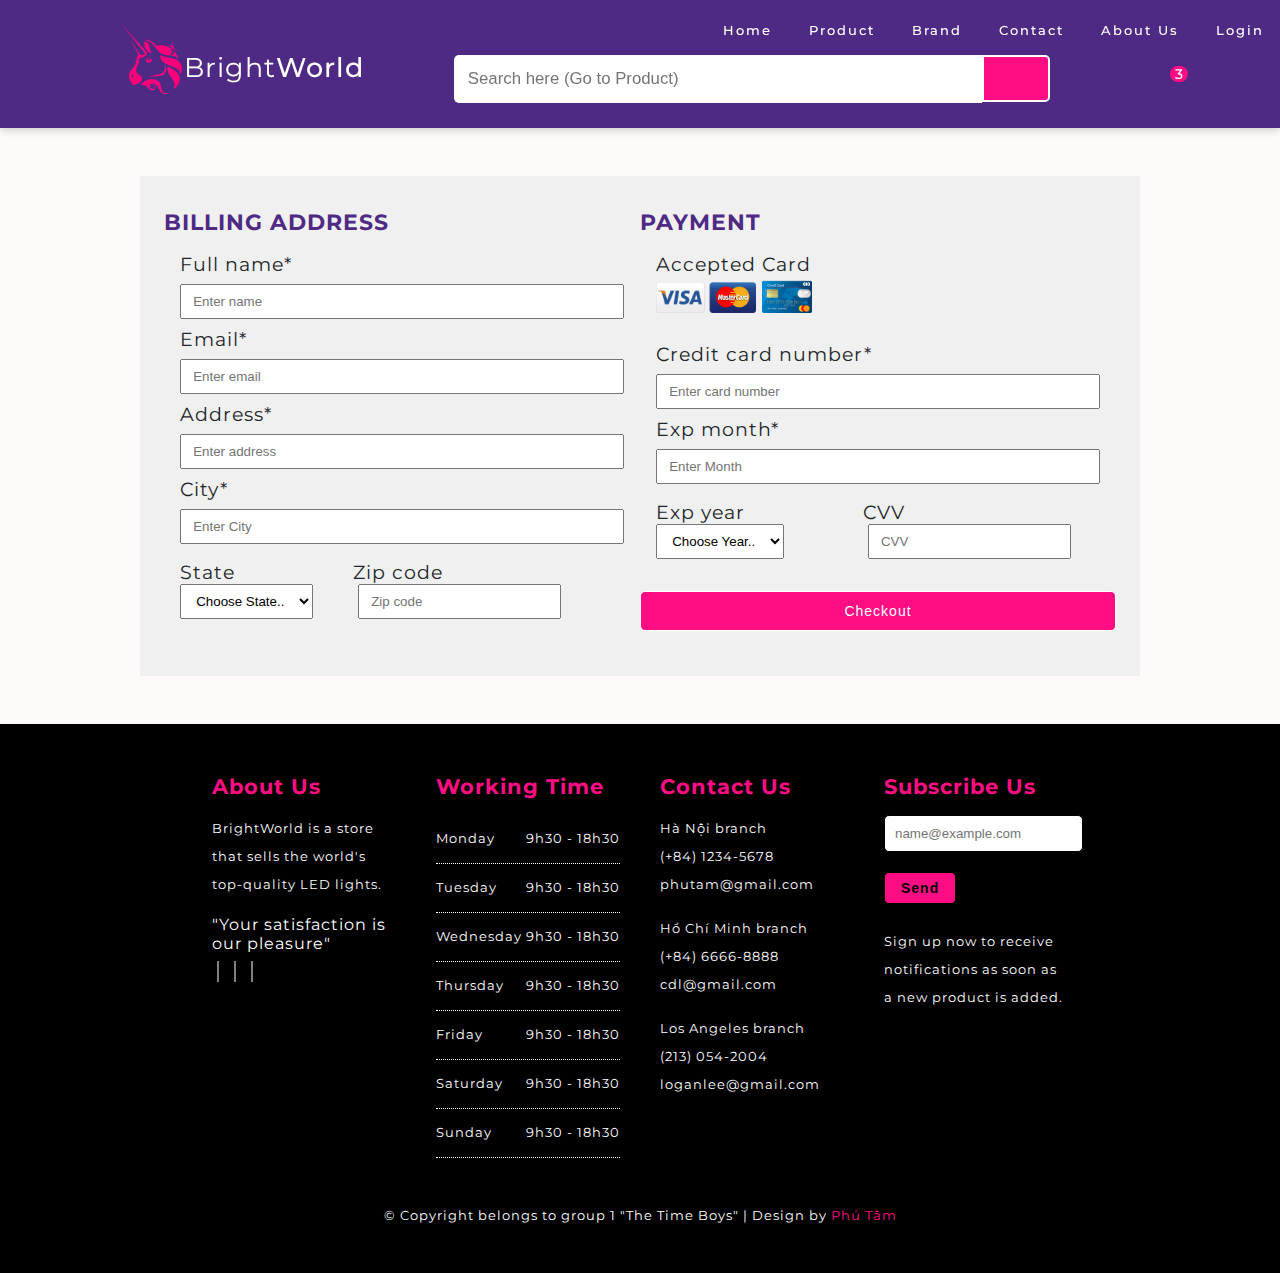
<file: payment.html>
<!DOCTYPE html>
<html lang="en">

<head>
    <meta charset="UTF-8">
    <meta http-equiv="X-UA-Compatible" content="IE=edge">
    <meta name="viewport" content="width=device-width, initial-scale=1.0">
    <link rel="icon" type="image/x-icon" href="assets/img/logo.svg">
    <title>BrightWorld</title>

    <!-- FONT AWESOME -->
    <link rel="stylesheet" href="https://cdnjs.cloudflare.com/ajax/libs/font-awesome/6.2.1/css/all.min.css"
        integrity="sha512-MV7K8+y+gLIBoVD59lQIYicR65iaqukzvf/nwasF0nqhPay5w/9lJmVM2hMDcnK1OnMGCdVK+iQrJ7lzPJQd1w=="
        crossorigin="anonymous" referrerpolicy="no-referrer" />

    <!-- FONT GOOGLE  -->
    <link rel="preconnect" href="https://fonts.googleapis.com">
    <link rel="preconnect" href="https://fonts.gstatic.com" crossorigin>
    <link href="https://fonts.googleapis.com/css2?family=Montserrat:wght@300;400;700&display=swap" rel="stylesheet">

    <!-- OWL CAROUSEL -->
    <link rel="stylesheet" href="assets/css/owl.carousel.min.css">
    <link rel="stylesheet" href="assets/css/owl.theme.default.min.css">

    <!-- BASE, MAIN CSS  -->
    <link rel="stylesheet" href="assets/css/base.css">
    <link rel="stylesheet" href="assets/css/main.css">
    <link rel="stylesheet" href="assets/css/home-responsive.css">
    <link rel="stylesheet" href="assets/css/product-responsive.css">
    <link rel="stylesheet" href="assets/css/payment.css">
    <link rel="stylesheet" href="assets/css/thankyou.css">

</head>

<body>
    <!-- HEADER  -->
    <header>
        <div class="header__contain">

            <div class="header__nav">
                <div class="name">PhuTam</div>
                <nav>
                    <ul>
                        <li><a href="index.html">Home</a></li>
                        <li><a href="product.html">Product</a></li>
                        <li><a href="brand.html">Brand</a></li>
                        <li class=""><a href="contact.html">Contact</a></li>
                        <li><a href="aboutus.html">About Us</a></li>
                        <li><i class="fa-solid fa-user"></i> <a href="#">Login</a></li>
                    </ul>
                </nav>
            </div>

            <div class="header__body home-page">

                <ul class="header-mobile__nav">
                    <li class="navbar__item">
                        <a href="index.html" class="navbar__link">Home</a>
                    </li>
                    <li class="navbar__item">
                        <a href="product.html" class="navbar__link">Product</a>
                    </li>
                    <li class="navbar__item">
                        <a href="brand.html" class="navbar__link">Brand</a>
                    </li>
                    <li class="navbar__item ">
                        <a href="contact.html" class="navbar__link">Contact</a>
                    </li>
                    <li class="navbar__item">
                        <a href="aboutus.html" class="navbar__link">About Us</a>
                    </li>
                    <li class="navbar__item">
                        <a href="#" class="navbar__link">Login</a>
                    </li>
                </ul>

                <div class="header__checkbox">
                    <label for="mobile-menu-checkbox" class="header__mobile-menu">
                        <i class="fa-solid fa-bars"></i>
                    </label>

                    <label for="mobile-search-checkbox" class="header__mobile-search">
                        <a href="product.html">
                            <i class="fa-solid fa-magnifying-glass"></i>
                        </a>
                    </label>
                </div>

                <input type="checkbox" hidden id="mobile-search-checkbox" class="header__mobile-checkbox">

                <div class="header__logo" style="background-image: url(assets/img/logo.svg);">
                    <p><span>.</span> Bright<span>World</span></p>
                </div>

                <div class="header__search hide-on-mobile">
                    <a href="product.html">
                        <input type="text" placeholder="Search here (Go to Product)" ng-model="main.searchInput">
                        <button>
                            <a href="product.html"><i class="fa-solid fa-magnifying-glass"></i></a>
                        </button></a>
                </div>

                <div class="header__user-cart">
                    <div class="header__cart">
                        <div class="cart-icon">
                            <i class="fa-solid fa-cart-shopping"></i>
                        </div>
                        <span class="cart-number">3</span>
                        <div class="cart-list">
                            <!-- Emty cart: class= "empty-cart"-->
                            <img src="assets/img/empty-cart.png" alt="" class="empty-cart-img">
                            <span class="empty-cart-msg">No product</span>

                            <!-- Products Added -->
                            <h4 class="cart-list__heading">Products In Cart</h4>
                            <ul class="cart-list__items">
                                <!-- item1  -->
                                <li>
                                    <img src="assets/img/led3.jpg" alt="" class="cart-list__img">
                                    <div class="cart-list__info">
                                        <div class="info__heading">
                                            <h5 class="info__name">2700K Yellow Light (Nanoco NST1202 8W Led String
                                                Light)</h5>
                                            <span class="info__price">$10.55</span>
                                            <span class="info__multiply">x</span>
                                            <span class="info__qty">2</span>
                                        </div>

                                        <div class="info__body">
                                            <span class="info__description">Type: Decoration Light</span>
                                            <span class="info__remove">Remove</span>
                                        </div>
                                    </div>
                                </li>
                                <!-- item2  -->
                                <li>
                                    <img src="assets/img/sp3.jfif" alt="" class="cart-list__img">
                                    <div class="cart-list__info">
                                        <div class="info__heading">
                                            <h5 class="info__name">18W LED Bulb - SBNL518</h5>
                                            <span class="info__price">$18.55</span>
                                            <span class="info__multiply">x</span>
                                            <span class="info__qty">1</span>
                                        </div>

                                        <div class="info__body">
                                            <span class="info__description">Type: Bulb</span>
                                            <span class="info__remove">Remove</span>
                                        </div>
                                    </div>
                                </li>
                                <!-- item3  -->
                                <li>
                                    <img src="assets/img/sp1.png" alt="" class="cart-list__img">
                                    <div class="cart-list__info">
                                        <div class="info__heading">
                                            <h5 class="info__name">Christmas Party Light Auto Rotating Red Green Blue
                                                LED Projector Stage</h5>
                                            <span class="info__price">$19.55</span>
                                            <span class="info__multiply">x</span>
                                            <span class="info__qty">1</span>
                                        </div>

                                        <div class="info__body">
                                            <span class="info__description">Type: Decoration Light</span>
                                            <span class="info__remove">Remove</span>
                                        </div>
                                    </div>
                                </li>
                            </ul>
                            <a href="cartdetails.html"><button class="cart-list__btn">View Cart</button></a>

                        </div>
                    </div>

                    <div class="header__account btnAccountLogin-popup">
                        <div class="account">
                            <i class="fa-solid fa-user"></i>
                        </div>
                    </div>
                </div>

            </div>
        </div>
    </header>

    <!-- PAYMENT  -->
    <div class="payment__container">

        <div class="payment__left">
            <h3 class="payment__heading">BILLING ADDRESS</h3>
            <form action="#" id="signup" method="post">
                <!-- full name  -->
                <div class="form-field">
                    <label for="payment__name">Full name*</label>
                    <input type="text" id="payment__name" name="" placeholder="Enter name">
                    <small></small>
                </div>

                <!-- email  -->
                <div class="form-field">
                    <label for="payment__email">Email*</label>
                    <input type="text" id="payment__email" name="" placeholder="Enter email">
                    <small></small>
                </div>

                <!-- address  -->
                <div class="form-field">
                    <label for="payment__address">Address*</label>
                    <input type="text" id="payment__address" name="" placeholder="Enter address">
                    <small></small>
                </div>

                <!-- city  -->
                <div class="form-field">
                    <label for="payment__city">City*</label>
                    <input type="text" id="payment__city" name="" placeholder="Enter City">
                    <small></small>
                </div>

                <!-- zip  -->
                <div id="payment__zip">
                    <label>
                        <span class="payment__state">State</span>
                        <select>
                            <option>Choose State..</option>
                            <option>Ha Noi</option>
                            <option>Ho Chi Minh</option>
                            <option>Los Angeles</option>
                        </select>
                    </label>
                    <label>
                        <span class="payment__zipcode">Zip code</span>
                        <input type="number" name="" placeholder="Zip code">
                    </label>
                </div>
            </form>
        </div>

        <div class="payment__right">
            <h3 class="payment__heading">PAYMENT</h3>
            <form action="#" id="signup" method="post">

                <!-- card  -->
                Accepted Card <br>
                <img src="assets/img/card1.png" width="100">
                <img src="assets/img/card2.png" width="50">
                <br><br>

                <!-- card number  -->
                <div class="form-field">
                    <label for="payment__card">Credit card number*</label>
                    <input type="text" id="payment__card" name="" placeholder="Enter card number">
                    <small></small>
                </div>

                <!-- expire month  -->
                <div class="form-field">
                    <label for="payment__expmonth">Exp month*</label>
                    <input type="text" id="payment__expmonth" name="" placeholder="Enter Month">
                    <small></small>
                </div>


                <div id="payment__zip">
                    <label>
                        <span class="payment__expyear">Exp year</span>
                        <select required>
                            <option>Choose Year..</option>
                            <option>2024</option>
                            <option>2025</option>
                            <option>2026</option>
                            <option>2027</option>
                        </select>
                    </label>

                    <div class="form-field">
                        <label for="payment__cvv">
                            <span class="payment__cvv">CVV</span>
                        </label>
                        <input type="number" id="payment__cvv" name="" placeholder="CVV">
                        <small></small>
                    </div>
                </div>

            </form>

            <button class="payment__btn-checkout payment__btn-popup" type="submit" name=""
                    value="Proceed to Checkout">Checkout</button>

        </div>

    </div>

    <!-- THANK YOU  -->
    <div class="modal">
        <div class="modal__overlay">

        </div>

        <div class="modal__body">
            <section class="thankyou">
                <span class="thankyou-close"><i class="fa-solid fa-xmark"></i></span>
                <div class="thankyou__contain">
                    <i class="fa-solid fa-check"></i>
                    <h2>Thank You!</h2>
                    <h3>Your order has been successfully paid.</h3>
                    <blockquote>"Your satisfaction is our pleasure"</blockquote>
                    <a href="index.html"><button>Go to HomePage</button></a>
                </div>
            </section>
        </div>
    </div>


    <!-- FOOTER  -->
    <footer>
        <div class="footer__main">
            <div class="footer__item">
                <h3>About Us</h3>
                <p>BrightWorld is a store that sells the world's top-quality LED lights.</p>
                <blockquote>"Your satisfaction is our pleasure"</blockquote>
                <div class="footer__social">
                    <a href="https://www.facebook.com/phu.tam.7545/"><i class="fa-brands fa-facebook-f"></i></a>
                    <a href="https://www.facebook.com/phu.tam.7545/"><i class="fa-brands fa-google-plus-g"></i></a>
                    <a href="https://www.facebook.com/phu.tam.7545/"><i class="fa-brands fa-twitter"></i></a>
                </div>
            </div>
            <div class="footer__item">
                <h3>Working Time</h3>
                <div class="footer__time">
                    <p>Monday</p>
                    <p>9h30 - 18h30</p>
                </div>
                <div class="footer__time">
                    <p>Tuesday</p>
                    <p>9h30 - 18h30</p>
                </div>
                <div class="footer__time">
                    <p>Wednesday</p>
                    <p>9h30 - 18h30</p>
                </div>
                <div class="footer__time">
                    <p>Thursday</p>
                    <p>9h30 - 18h30</p>
                </div>
                <div class="footer__time">
                    <p>Friday</p>
                    <p>9h30 - 18h30</p>
                </div>
                <div class="footer__time">
                    <p>Saturday</p>
                    <p>9h30 - 18h30</p>
                </div>
                <div class="footer__time">
                    <p>Sunday</p>
                    <p>9h30 - 18h30</p>
                </div>
            </div>
            <div class="footer__item">
                <h3>Contact Us</h3>
                <p>Hà Nội branch <br>(+84) 1234-5678 <br>
                    <a href="mailto:phutamytb@gmail.com?subject = Feedback&body = Message" class="footer__item-link">
                        <span>phutam@gmail.com</span>
                    </a>
                </p>
                <p>Hồ Chí Minh branch <br>(+84) 6666-8888 <br>
                    <a href="mailto:phutamytb@gmail.com?subject = Feedback&body = Message" class="footer__item-link">
                        <span>cdl@gmail.com</span>
                    </a>
                </p>
                <p>Los Angeles branch <br>(213) 054-2004 <br>
                    <a href="mailto:phutamytb@gmail.com?subject = Feedback&body = Message" class="footer__item-link">
                        <span>loganlee@gmail.com</span>
                    </a>
                </p>
            </div>
            <div class="footer__item">
                <h3>Subscribe Us</h3>
                <form class="footer__sub" action="#" id="signup" method="post">
                    <div class="form-field">
                        <input type="email" name="email" id="subscribe-email" placeholder="name@example.com"
                            required><br>
                        <small></small>
                    </div>
                    <button class="js-submit-subscribe" type="submit">Send</button>
                </form>
                <p>Sign up now to receive notifications as soon as a new product is added.</p>
            </div>
        </div>
        <div class="footer__coppyright">
            <p>&copy; Copyright belongs to group 1 "The Time Boys" | Design by <span>Phú Tâm</span></p>
        </div>
    </footer>

    <!-- Valid js  -->
    <script src="assets/js/paymentValid.js"></script>


</body>

</html>
</file>
<file: contact demo/css/main.css>
:root {
    --primary-color: #010712;
    --secondary-color: #818386;
    --bg-color: #FCFDFD;
    --button-color: #3B3636;
    --h1-color: #3F444C;
  }
  
  [data-theme="dark"] {
    --primary-color: #FCFDFD;
    --secondary-color: #818386;
    --bg-color: #010712;
    --button-color: #818386;
    --h1-color: #FCFDFD;
  }
  
  * {
    margin: 0;
    box-sizing: border-box;
    transition: all 0.3s ease-in-out;
  }
  
  .contact-container {
    display: flex;
    width: 100vw;
    height: 100vh;
    background: var(--bg-color);
  }
  
  .left-col {
    width: 100%;
    height: 100%;
    background-image: url("https://raw.githubusercontent.com/PhuTam54/BrightWorld/main/assets/img/crs5.jpg");
    background-size: cover;
    background-repeat: no-repeat;
  }
  
  .logo {
    width: 10rem;
    padding: 1.5rem;
  }
  
  .right-col {
    background: var(--bg-color);
    width: 50vw;
    height: 100vh;
    padding: 5rem 3.5rem;
  }
  
  h1, label, button, .description {
    font-family: 'Jost', sans-serif;
    font-weight: 400;
    letter-spacing: 0.1rem;
  }
  
  h1 {
    color:var(--h1-color);
    text-transform: uppercase;
    font-size: 2.5rem;
    letter-spacing: 0.5rem;
    font-weight: 300;
  }
  
  p {
    color: var(--secondary-color);
    font-size: 0.9rem;
    letter-spacing: 0.01rem;
    width: 40vw;
    margin: 0.25rem 0;
  }
  
  label, .description {
    color: var(--secondary-color);
    text-transform: uppercase;
    font-size: 0.625rem;
  }
  
  form {
    width: 31.25rem;
    position: relative;
    margin-top: 2rem;
    padding: 1rem 0;
  }
  
  input, textarea, label {
    width: 40vw;
    display: block;
  }
  
  p, placeholder, input, textarea {
    font-family: 'Helvetica Neue', sans-serif;
  }
  
  input::placeholder, textarea::placeholder {
    color: var(--primary-color);
  }
  
  input, textarea {
    color: var(--primary-color);
    font-weight: 500;
    background: var(--bg-color);
    border: none;
    border-bottom: 1px solid var(--secondary-color);
    padding: 0.5rem 0;
    margin-bottom: 1rem;
    outline: none;
  }
  
  textarea {
    resize: none;
  }
  
  button {
    text-transform: uppercase;
    font-weight: 300;
    background: var(--button-color);
    color: var(--bg-color);
    width: 10rem;
    height: 2.25rem;
    border: none;
    border-radius: 2px;
    outline: none;
    cursor: pointer;
  }
  
  input:hover, textarea:hover, button:hover {
    opacity: 0.5;
  }
  
  button:active {
    opacity: 0.8;
  }
  
  /* Toggle Switch */
  
  .theme-switch-wrapper {
    display: flex;
    align-items: center;
    text-align: center;
    width: 160px;
    position: absolute;
    top: 0.5rem;
    right: 0;
  }
  
  .description {
      margin-left: 1.25rem;
    }
  
  .theme-switch {
    display: inline-block;
    height: 34px;
    position: relative;
    width: 60px;
  }
  
  .theme-switch input {
    display:none;
  }
  
  .slider {
    background-color: #ccc;
    bottom: 0;
    cursor: pointer;
    left: 0;
    position: absolute;
    right: 0;
    top: 0;
    transition: .4s;
  }
  
  .slider:before {
    background-color: #fff;
    bottom: 0.25rem;
    content: "";
    width: 26px;
    height: 26px;
    left: 0.25rem;
    position: absolute;
    transition: .4s;
  }
  
  input:checked + .slider {
    background-color: var(--button-color);
  }
  
  input:checked + .slider:before {
    transform: translateX(26px);
  }
  
  .slider.round {
    border-radius: 34px;
  }
  
  .slider.round:before {
    border-radius: 50%;
  }
  
  #error, #success-msg {
    width: 40vw;
    margin: 0.125rem 0;
    font-size: 0.75rem;
    text-transform: uppercase;
    font-family: 'Jost';
    color: var(--secondary-color);
    }
  
  
    #success-msg {
    transition-delay: 3s;
    }
    
  @media only screen and (max-width: 950px) {
    .logo {
      width: 8rem;
    }
    h1 {
      font-size: 1.75rem;
    }
    p {
      font-size: 0.7rem;
    }
    input, textarea, button {
      font-size: 0.65rem;
    }
    .description {
      font-size: 0.3rem;
      margin-left: 0.4rem;
    }
    button {
      width: 7rem;
    }
    .theme-switch-wrapper {
      width: 120px;
    }
    .theme-switch {
    height: 28px;
    width: 50px;
  }
  
  .theme-switch input {
    display:none;
  }
  
  .slider:before {
    background-color: #fff;
    bottom: 0.25rem;
    content: "";
    width: 20px;
    height: 20px;
    left: 0.25rem;
    position: absolute;
    transition: .4s;
  }
    input:checked + .slider:before {
    transform: translateX(16px);
  }
  
  .slider.round {
    border-radius: 15px;
  }
  
  .slider.round:before {
    border-radius: 50%;
  }
  
  }
</file>
<file: Sign in/vendor/daterangepicker/daterangepicker.css>
.daterangepicker {
  position: absolute;
  color: inherit;
  background-color: #fff;
  border-radius: 4px;
  width: 278px;
  padding: 4px;
  margin-top: 1px;
  top: 100px;
  left: 20px;
  /* Calendars */ }
  .daterangepicker:before, .daterangepicker:after {
    position: absolute;
    display: inline-block;
    border-bottom-color: rgba(0, 0, 0, 0.2);
    content: ''; }
  .daterangepicker:before {
    top: -7px;
    border-right: 7px solid transparent;
    border-left: 7px solid transparent;
    border-bottom: 7px solid #ccc; }
  .daterangepicker:after {
    top: -6px;
    border-right: 6px solid transparent;
    border-bottom: 6px solid #fff;
    border-left: 6px solid transparent; }
  .daterangepicker.opensleft:before {
    right: 9px; }
  .daterangepicker.opensleft:after {
    right: 10px; }
  .daterangepicker.openscenter:before {
    left: 0;
    right: 0;
    width: 0;
    margin-left: auto;
    margin-right: auto; }
  .daterangepicker.openscenter:after {
    left: 0;
    right: 0;
    width: 0;
    margin-left: auto;
    margin-right: auto; }
  .daterangepicker.opensright:before {
    left: 9px; }
  .daterangepicker.opensright:after {
    left: 10px; }
  .daterangepicker.dropup {
    margin-top: -5px; }
    .daterangepicker.dropup:before {
      top: initial;
      bottom: -7px;
      border-bottom: initial;
      border-top: 7px solid #ccc; }
    .daterangepicker.dropup:after {
      top: initial;
      bottom: -6px;
      border-bottom: initial;
      border-top: 6px solid #fff; }
  .daterangepicker.dropdown-menu {
    max-width: none;
    z-index: 3001; }
  .daterangepicker.single .ranges, .daterangepicker.single .calendar {
    float: none; }
  .daterangepicker.show-calendar .calendar {
    display: block; }
  .daterangepicker .calendar {
    display: none;
    max-width: 270px;
    margin: 4px; }
    .daterangepicker .calendar.single .calendar-table {
      border: none; }
    .daterangepicker .calendar th, .daterangepicker .calendar td {
      white-space: nowrap;
      text-align: center;
      min-width: 32px; }
  .daterangepicker .calendar-table {
    border: 1px solid #fff;
    padding: 4px;
    border-radius: 4px;
    background-color: #fff; }
  .daterangepicker table {
    width: 100%;
    margin: 0; }
  .daterangepicker td, .daterangepicker th {
    text-align: center;
    width: 20px;
    height: 20px;
    border-radius: 4px;
    border: 1px solid transparent;
    white-space: nowrap;
    cursor: pointer; }
    .daterangepicker td.available:hover, .daterangepicker th.available:hover {
      background-color: #eee;
      border-color: transparent;
      color: inherit; }
    .daterangepicker td.week, .daterangepicker th.week {
      font-size: 80%;
      color: #ccc; }
  .daterangepicker td.off, .daterangepicker td.off.in-range, .daterangepicker td.off.start-date, .daterangepicker td.off.end-date {
    background-color: #fff;
    border-color: transparent;
    color: #999; }
  .daterangepicker td.in-range {
    background-color: #ebf4f8;
    border-color: transparent;
    color: #000;
    border-radius: 0; }
  .daterangepicker td.start-date {
    border-radius: 4px 0 0 4px; }
  .daterangepicker td.end-date {
    border-radius: 0 4px 4px 0; }
  .daterangepicker td.start-date.end-date {
    border-radius: 4px; }
  .daterangepicker td.active, .daterangepicker td.active:hover {
    background-color: #357ebd;
    border-color: transparent;
    color: #fff; }
  .daterangepicker th.month {
    width: auto; }
  .daterangepicker td.disabled, .daterangepicker option.disabled {
    color: #999;
    cursor: not-allowed;
    text-decoration: line-through; }
  .daterangepicker select.monthselect, .daterangepicker select.yearselect {
    font-size: 12px;
    padding: 1px;
    height: auto;
    margin: 0;
    cursor: default; }
  .daterangepicker select.monthselect {
    margin-right: 2%;
    width: 56%; }
  .daterangepicker select.yearselect {
    width: 40%; }
  .daterangepicker select.hourselect, .daterangepicker select.minuteselect, .daterangepicker select.secondselect, .daterangepicker select.ampmselect {
    width: 50px;
    margin-bottom: 0; }
  .daterangepicker .input-mini {
    border: 1px solid #ccc;
    border-radius: 4px;
    color: #555;
    height: 30px;
    line-height: 30px;
    display: block;
    vertical-align: middle;
    margin: 0 0 5px 0;
    padding: 0 6px 0 28px;
    width: 100%; }
    .daterangepicker .input-mini.active {
      border: 1px solid #08c;
      border-radius: 4px; }
  .daterangepicker .daterangepicker_input {
    position: relative; }
    .daterangepicker .daterangepicker_input i {
      position: absolute;
      left: 8px;
      top: 8px; }
  .daterangepicker.rtl .input-mini {
    padding-right: 28px;
    padding-left: 6px; }
  .daterangepicker.rtl .daterangepicker_input i {
    left: auto;
    right: 8px; }
  .daterangepicker .calendar-time {
    text-align: center;
    margin: 5px auto;
    line-height: 30px;
    position: relative;
    padding-left: 28px; }
    .daterangepicker .calendar-time select.disabled {
      color: #ccc;
      cursor: not-allowed; }

.ranges {
  font-size: 11px;
  float: none;
  margin: 4px;
  text-align: left; }
  .ranges ul {
    list-style: none;
    margin: 0 auto;
    padding: 0;
    width: 100%; }
  .ranges li {
    font-size: 13px;
    background-color: #f5f5f5;
    border: 1px solid #f5f5f5;
    border-radius: 4px;
    color: #08c;
    padding: 3px 12px;
    margin-bottom: 8px;
    cursor: pointer; }
    .ranges li:hover {
      background-color: #08c;
      border: 1px solid #08c;
      color: #fff; }
    .ranges li.active {
      background-color: #08c;
      border: 1px solid #08c;
      color: #fff; }

/*  Larger Screen Styling */
@media (min-width: 564px) {
  .daterangepicker {
    width: auto; }
    .daterangepicker .ranges ul {
      width: 160px; }
    .daterangepicker.single .ranges ul {
      width: 100%; }
    .daterangepicker.single .calendar.left {
      clear: none; }
    .daterangepicker.single.ltr .ranges, .daterangepicker.single.ltr .calendar {
      float: left; }
    .daterangepicker.single.rtl .ranges, .daterangepicker.single.rtl .calendar {
      float: right; }
    .daterangepicker.ltr {
      direction: ltr;
      text-align: left; }
      .daterangepicker.ltr .calendar.left {
        clear: left;
        margin-right: 0; }
        .daterangepicker.ltr .calendar.left .calendar-table {
          border-right: none;
          border-top-right-radius: 0;
          border-bottom-right-radius: 0; }
      .daterangepicker.ltr .calendar.right {
        margin-left: 0; }
        .daterangepicker.ltr .calendar.right .calendar-table {
          border-left: none;
          border-top-left-radius: 0;
          border-bottom-left-radius: 0; }
      .daterangepicker.ltr .left .daterangepicker_input {
        padding-right: 12px; }
      .daterangepicker.ltr .calendar.left .calendar-table {
        padding-right: 12px; }
      .daterangepicker.ltr .ranges, .daterangepicker.ltr .calendar {
        float: left; }
    .daterangepicker.rtl {
      direction: rtl;
      text-align: right; }
      .daterangepicker.rtl .calendar.left {
        clear: right;
        margin-left: 0; }
        .daterangepicker.rtl .calendar.left .calendar-table {
          border-left: none;
          border-top-left-radius: 0;
          border-bottom-left-radius: 0; }
      .daterangepicker.rtl .calendar.right {
        margin-right: 0; }
        .daterangepicker.rtl .calendar.right .calendar-table {
          border-right: none;
          border-top-right-radius: 0;
          border-bottom-right-radius: 0; }
      .daterangepicker.rtl .left .daterangepicker_input {
        padding-left: 12px; }
      .daterangepicker.rtl .calendar.left .calendar-table {
        padding-left: 12px; }
      .daterangepicker.rtl .ranges, .daterangepicker.rtl .calendar {
        text-align: right;
        float: right; } }
@media (min-width: 730px) {
  .daterangepicker .ranges {
    width: auto; }
  .daterangepicker.ltr .ranges {
    float: left; }
  .daterangepicker.rtl .ranges {
    float: right; }
  .daterangepicker .calendar.left {
    clear: none !important; } }
</file>
<file: Sign in/css/util.css>
/*[ FONT SIZE ]
///////////////////////////////////////////////////////////
*/
.fs-1 {font-size: 1px;}
.fs-2 {font-size: 2px;}
.fs-3 {font-size: 3px;}
.fs-4 {font-size: 4px;}
.fs-5 {font-size: 5px;}
.fs-6 {font-size: 6px;}
.fs-7 {font-size: 7px;}
.fs-8 {font-size: 8px;}
.fs-9 {font-size: 9px;}
.fs-10 {font-size: 10px;}
.fs-11 {font-size: 11px;}
.fs-12 {font-size: 12px;}
.fs-13 {font-size: 13px;}
.fs-14 {font-size: 14px;}
.fs-15 {font-size: 15px;}
.fs-16 {font-size: 16px;}
.fs-17 {font-size: 17px;}
.fs-18 {font-size: 18px;}
.fs-19 {font-size: 19px;}
.fs-20 {font-size: 20px;}
.fs-21 {font-size: 21px;}
.fs-22 {font-size: 22px;}
.fs-23 {font-size: 23px;}
.fs-24 {font-size: 24px;}
.fs-25 {font-size: 25px;}
.fs-26 {font-size: 26px;}
.fs-27 {font-size: 27px;}
.fs-28 {font-size: 28px;}
.fs-29 {font-size: 29px;}
.fs-30 {font-size: 30px;}
.fs-31 {font-size: 31px;}
.fs-32 {font-size: 32px;}
.fs-33 {font-size: 33px;}
.fs-34 {font-size: 34px;}
.fs-35 {font-size: 35px;}
.fs-36 {font-size: 36px;}
.fs-37 {font-size: 37px;}
.fs-38 {font-size: 38px;}
.fs-39 {font-size: 39px;}
.fs-40 {font-size: 40px;}
.fs-41 {font-size: 41px;}
.fs-42 {font-size: 42px;}
.fs-43 {font-size: 43px;}
.fs-44 {font-size: 44px;}
.fs-45 {font-size: 45px;}
.fs-46 {font-size: 46px;}
.fs-47 {font-size: 47px;}
.fs-48 {font-size: 48px;}
.fs-49 {font-size: 49px;}
.fs-50 {font-size: 50px;}
.fs-51 {font-size: 51px;}
.fs-52 {font-size: 52px;}
.fs-53 {font-size: 53px;}
.fs-54 {font-size: 54px;}
.fs-55 {font-size: 55px;}
.fs-56 {font-size: 56px;}
.fs-57 {font-size: 57px;}
.fs-58 {font-size: 58px;}
.fs-59 {font-size: 59px;}
.fs-60 {font-size: 60px;}
.fs-61 {font-size: 61px;}
.fs-62 {font-size: 62px;}
.fs-63 {font-size: 63px;}
.fs-64 {font-size: 64px;}
.fs-65 {font-size: 65px;}
.fs-66 {font-size: 66px;}
.fs-67 {font-size: 67px;}
.fs-68 {font-size: 68px;}
.fs-69 {font-size: 69px;}
.fs-70 {font-size: 70px;}
.fs-71 {font-size: 71px;}
.fs-72 {font-size: 72px;}
.fs-73 {font-size: 73px;}
.fs-74 {font-size: 74px;}
.fs-75 {font-size: 75px;}
.fs-76 {font-size: 76px;}
.fs-77 {font-size: 77px;}
.fs-78 {font-size: 78px;}
.fs-79 {font-size: 79px;}
.fs-80 {font-size: 80px;}
.fs-81 {font-size: 81px;}
.fs-82 {font-size: 82px;}
.fs-83 {font-size: 83px;}
.fs-84 {font-size: 84px;}
.fs-85 {font-size: 85px;}
.fs-86 {font-size: 86px;}
.fs-87 {font-size: 87px;}
.fs-88 {font-size: 88px;}
.fs-89 {font-size: 89px;}
.fs-90 {font-size: 90px;}
.fs-91 {font-size: 91px;}
.fs-92 {font-size: 92px;}
.fs-93 {font-size: 93px;}
.fs-94 {font-size: 94px;}
.fs-95 {font-size: 95px;}
.fs-96 {font-size: 96px;}
.fs-97 {font-size: 97px;}
.fs-98 {font-size: 98px;}
.fs-99 {font-size: 99px;}
.fs-100 {font-size: 100px;}
.fs-101 {font-size: 101px;}
.fs-102 {font-size: 102px;}
.fs-103 {font-size: 103px;}
.fs-104 {font-size: 104px;}
.fs-105 {font-size: 105px;}
.fs-106 {font-size: 106px;}
.fs-107 {font-size: 107px;}
.fs-108 {font-size: 108px;}
.fs-109 {font-size: 109px;}
.fs-110 {font-size: 110px;}
.fs-111 {font-size: 111px;}
.fs-112 {font-size: 112px;}
.fs-113 {font-size: 113px;}
.fs-114 {font-size: 114px;}
.fs-115 {font-size: 115px;}
.fs-116 {font-size: 116px;}
.fs-117 {font-size: 117px;}
.fs-118 {font-size: 118px;}
.fs-119 {font-size: 119px;}
.fs-120 {font-size: 120px;}
.fs-121 {font-size: 121px;}
.fs-122 {font-size: 122px;}
.fs-123 {font-size: 123px;}
.fs-124 {font-size: 124px;}
.fs-125 {font-size: 125px;}
.fs-126 {font-size: 126px;}
.fs-127 {font-size: 127px;}
.fs-128 {font-size: 128px;}
.fs-129 {font-size: 129px;}
.fs-130 {font-size: 130px;}
.fs-131 {font-size: 131px;}
.fs-132 {font-size: 132px;}
.fs-133 {font-size: 133px;}
.fs-134 {font-size: 134px;}
.fs-135 {font-size: 135px;}
.fs-136 {font-size: 136px;}
.fs-137 {font-size: 137px;}
.fs-138 {font-size: 138px;}
.fs-139 {font-size: 139px;}
.fs-140 {font-size: 140px;}
.fs-141 {font-size: 141px;}
.fs-142 {font-size: 142px;}
.fs-143 {font-size: 143px;}
.fs-144 {font-size: 144px;}
.fs-145 {font-size: 145px;}
.fs-146 {font-size: 146px;}
.fs-147 {font-size: 147px;}
.fs-148 {font-size: 148px;}
.fs-149 {font-size: 149px;}
.fs-150 {font-size: 150px;}
.fs-151 {font-size: 151px;}
.fs-152 {font-size: 152px;}
.fs-153 {font-size: 153px;}
.fs-154 {font-size: 154px;}
.fs-155 {font-size: 155px;}
.fs-156 {font-size: 156px;}
.fs-157 {font-size: 157px;}
.fs-158 {font-size: 158px;}
.fs-159 {font-size: 159px;}
.fs-160 {font-size: 160px;}
.fs-161 {font-size: 161px;}
.fs-162 {font-size: 162px;}
.fs-163 {font-size: 163px;}
.fs-164 {font-size: 164px;}
.fs-165 {font-size: 165px;}
.fs-166 {font-size: 166px;}
.fs-167 {font-size: 167px;}
.fs-168 {font-size: 168px;}
.fs-169 {font-size: 169px;}
.fs-170 {font-size: 170px;}
.fs-171 {font-size: 171px;}
.fs-172 {font-size: 172px;}
.fs-173 {font-size: 173px;}
.fs-174 {font-size: 174px;}
.fs-175 {font-size: 175px;}
.fs-176 {font-size: 176px;}
.fs-177 {font-size: 177px;}
.fs-178 {font-size: 178px;}
.fs-179 {font-size: 179px;}
.fs-180 {font-size: 180px;}
.fs-181 {font-size: 181px;}
.fs-182 {font-size: 182px;}
.fs-183 {font-size: 183px;}
.fs-184 {font-size: 184px;}
.fs-185 {font-size: 185px;}
.fs-186 {font-size: 186px;}
.fs-187 {font-size: 187px;}
.fs-188 {font-size: 188px;}
.fs-189 {font-size: 189px;}
.fs-190 {font-size: 190px;}
.fs-191 {font-size: 191px;}
.fs-192 {font-size: 192px;}
.fs-193 {font-size: 193px;}
.fs-194 {font-size: 194px;}
.fs-195 {font-size: 195px;}
.fs-196 {font-size: 196px;}
.fs-197 {font-size: 197px;}
.fs-198 {font-size: 198px;}
.fs-199 {font-size: 199px;}
.fs-200 {font-size: 200px;}

/*[ PADDING ]
///////////////////////////////////////////////////////////
*/
.p-t-0 {padding-top: 0px;}
.p-t-1 {padding-top: 1px;}
.p-t-2 {padding-top: 2px;}
.p-t-3 {padding-top: 3px;}
.p-t-4 {padding-top: 4px;}
.p-t-5 {padding-top: 5px;}
.p-t-6 {padding-top: 6px;}
.p-t-7 {padding-top: 7px;}
.p-t-8 {padding-top: 8px;}
.p-t-9 {padding-top: 9px;}
.p-t-10 {padding-top: 10px;}
.p-t-11 {padding-top: 11px;}
.p-t-12 {padding-top: 12px;}
.p-t-13 {padding-top: 13px;}
.p-t-14 {padding-top: 14px;}
.p-t-15 {padding-top: 15px;}
.p-t-16 {padding-top: 16px;}
.p-t-17 {padding-top: 17px;}
.p-t-18 {padding-top: 18px;}
.p-t-19 {padding-top: 19px;}
.p-t-20 {padding-top: 20px;}
.p-t-21 {padding-top: 21px;}
.p-t-22 {padding-top: 22px;}
.p-t-23 {padding-top: 23px;}
.p-t-24 {padding-top: 24px;}
.p-t-25 {padding-top: 25px;}
.p-t-26 {padding-top: 26px;}
.p-t-27 {padding-top: 27px;}
.p-t-28 {padding-top: 28px;}
.p-t-29 {padding-top: 29px;}
.p-t-30 {padding-top: 30px;}
.p-t-31 {padding-top: 31px;}
.p-t-32 {padding-top: 32px;}
.p-t-33 {padding-top: 33px;}
.p-t-34 {padding-top: 34px;}
.p-t-35 {padding-top: 35px;}
.p-t-36 {padding-top: 36px;}
.p-t-37 {padding-top: 37px;}
.p-t-38 {padding-top: 38px;}
.p-t-39 {padding-top: 39px;}
.p-t-40 {padding-top: 40px;}
.p-t-41 {padding-top: 41px;}
.p-t-42 {padding-top: 42px;}
.p-t-43 {padding-top: 43px;}
.p-t-44 {padding-top: 44px;}
.p-t-45 {padding-top: 45px;}
.p-t-46 {padding-top: 46px;}
.p-t-47 {padding-top: 47px;}
.p-t-48 {padding-top: 48px;}
.p-t-49 {padding-top: 49px;}
.p-t-50 {padding-top: 50px;}
.p-t-51 {padding-top: 51px;}
.p-t-52 {padding-top: 52px;}
.p-t-53 {padding-top: 53px;}
.p-t-54 {padding-top: 54px;}
.p-t-55 {padding-top: 55px;}
.p-t-56 {padding-top: 56px;}
.p-t-57 {padding-top: 57px;}
.p-t-58 {padding-top: 58px;}
.p-t-59 {padding-top: 59px;}
.p-t-60 {padding-top: 60px;}
.p-t-61 {padding-top: 61px;}
.p-t-62 {padding-top: 62px;}
.p-t-63 {padding-top: 63px;}
.p-t-64 {padding-top: 64px;}
.p-t-65 {padding-top: 65px;}
.p-t-66 {padding-top: 66px;}
.p-t-67 {padding-top: 67px;}
.p-t-68 {padding-top: 68px;}
.p-t-69 {padding-top: 69px;}
.p-t-70 {padding-top: 70px;}
.p-t-71 {padding-top: 71px;}
.p-t-72 {padding-top: 72px;}
.p-t-73 {padding-top: 73px;}
.p-t-74 {padding-top: 74px;}
.p-t-75 {padding-top: 75px;}
.p-t-76 {padding-top: 76px;}
.p-t-77 {padding-top: 77px;}
.p-t-78 {padding-top: 78px;}
.p-t-79 {padding-top: 79px;}
.p-t-80 {padding-top: 80px;}
.p-t-81 {padding-top: 81px;}
.p-t-82 {padding-top: 82px;}
.p-t-83 {padding-top: 83px;}
.p-t-84 {padding-top: 84px;}
.p-t-85 {padding-top: 85px;}
.p-t-86 {padding-top: 86px;}
.p-t-87 {padding-top: 87px;}
.p-t-88 {padding-top: 88px;}
.p-t-89 {padding-top: 89px;}
.p-t-90 {padding-top: 90px;}
.p-t-91 {padding-top: 91px;}
.p-t-92 {padding-top: 92px;}
.p-t-93 {padding-top: 93px;}
.p-t-94 {padding-top: 94px;}
.p-t-95 {padding-top: 95px;}
.p-t-96 {padding-top: 96px;}
.p-t-97 {padding-top: 97px;}
.p-t-98 {padding-top: 98px;}
.p-t-99 {padding-top: 99px;}
.p-t-100 {padding-top: 100px;}
.p-t-101 {padding-top: 101px;}
.p-t-102 {padding-top: 102px;}
.p-t-103 {padding-top: 103px;}
.p-t-104 {padding-top: 104px;}
.p-t-105 {padding-top: 105px;}
.p-t-106 {padding-top: 106px;}
.p-t-107 {padding-top: 107px;}
.p-t-108 {padding-top: 108px;}
.p-t-109 {padding-top: 109px;}
.p-t-110 {padding-top: 110px;}
.p-t-111 {padding-top: 111px;}
.p-t-112 {padding-top: 112px;}
.p-t-113 {padding-top: 113px;}
.p-t-114 {padding-top: 114px;}
.p-t-115 {padding-top: 115px;}
.p-t-116 {padding-top: 116px;}
.p-t-117 {padding-top: 117px;}
.p-t-118 {padding-top: 118px;}
.p-t-119 {padding-top: 119px;}
.p-t-120 {padding-top: 120px;}
.p-t-121 {padding-top: 121px;}
.p-t-122 {padding-top: 122px;}
.p-t-123 {padding-top: 123px;}
.p-t-124 {padding-top: 124px;}
.p-t-125 {padding-top: 125px;}
.p-t-126 {padding-top: 126px;}
.p-t-127 {padding-top: 127px;}
.p-t-128 {padding-top: 128px;}
.p-t-129 {padding-top: 129px;}
.p-t-130 {padding-top: 130px;}
.p-t-131 {padding-top: 131px;}
.p-t-132 {padding-top: 132px;}
.p-t-133 {padding-top: 133px;}
.p-t-134 {padding-top: 134px;}
.p-t-135 {padding-top: 135px;}
.p-t-136 {padding-top: 136px;}
.p-t-137 {padding-top: 137px;}
.p-t-138 {padding-top: 138px;}
.p-t-139 {padding-top: 139px;}
.p-t-140 {padding-top: 140px;}
.p-t-141 {padding-top: 141px;}
.p-t-142 {padding-top: 142px;}
.p-t-143 {padding-top: 143px;}
.p-t-144 {padding-top: 144px;}
.p-t-145 {padding-top: 145px;}
.p-t-146 {padding-top: 146px;}
.p-t-147 {padding-top: 147px;}
.p-t-148 {padding-top: 148px;}
.p-t-149 {padding-top: 149px;}
.p-t-150 {padding-top: 150px;}
.p-t-151 {padding-top: 151px;}
.p-t-152 {padding-top: 152px;}
.p-t-153 {padding-top: 153px;}
.p-t-154 {padding-top: 154px;}
.p-t-155 {padding-top: 155px;}
.p-t-156 {padding-top: 156px;}
.p-t-157 {padding-top: 157px;}
.p-t-158 {padding-top: 158px;}
.p-t-159 {padding-top: 159px;}
.p-t-160 {padding-top: 160px;}
.p-t-161 {padding-top: 161px;}
.p-t-162 {padding-top: 162px;}
.p-t-163 {padding-top: 163px;}
.p-t-164 {padding-top: 164px;}
.p-t-165 {padding-top: 165px;}
.p-t-166 {padding-top: 166px;}
.p-t-167 {padding-top: 167px;}
.p-t-168 {padding-top: 168px;}
.p-t-169 {padding-top: 169px;}
.p-t-170 {padding-top: 170px;}
.p-t-171 {padding-top: 171px;}
.p-t-172 {padding-top: 172px;}
.p-t-173 {padding-top: 173px;}
.p-t-174 {padding-top: 174px;}
.p-t-175 {padding-top: 175px;}
.p-t-176 {padding-top: 176px;}
.p-t-177 {padding-top: 177px;}
.p-t-178 {padding-top: 178px;}
.p-t-179 {padding-top: 179px;}
.p-t-180 {padding-top: 180px;}
.p-t-181 {padding-top: 181px;}
.p-t-182 {padding-top: 182px;}
.p-t-183 {padding-top: 183px;}
.p-t-184 {padding-top: 184px;}
.p-t-185 {padding-top: 185px;}
.p-t-186 {padding-top: 186px;}
.p-t-187 {padding-top: 187px;}
.p-t-188 {padding-top: 188px;}
.p-t-189 {padding-top: 189px;}
.p-t-190 {padding-top: 190px;}
.p-t-191 {padding-top: 191px;}
.p-t-192 {padding-top: 192px;}
.p-t-193 {padding-top: 193px;}
.p-t-194 {padding-top: 194px;}
.p-t-195 {padding-top: 195px;}
.p-t-196 {padding-top: 196px;}
.p-t-197 {padding-top: 197px;}
.p-t-198 {padding-top: 198px;}
.p-t-199 {padding-top: 199px;}
.p-t-200 {padding-top: 200px;}
.p-t-201 {padding-top: 201px;}
.p-t-202 {padding-top: 202px;}
.p-t-203 {padding-top: 203px;}
.p-t-204 {padding-top: 204px;}
.p-t-205 {padding-top: 205px;}
.p-t-206 {padding-top: 206px;}
.p-t-207 {padding-top: 207px;}
.p-t-208 {padding-top: 208px;}
.p-t-209 {padding-top: 209px;}
.p-t-210 {padding-top: 210px;}
.p-t-211 {padding-top: 211px;}
.p-t-212 {padding-top: 212px;}
.p-t-213 {padding-top: 213px;}
.p-t-214 {padding-top: 214px;}
.p-t-215 {padding-top: 215px;}
.p-t-216 {padding-top: 216px;}
.p-t-217 {padding-top: 217px;}
.p-t-218 {padding-top: 218px;}
.p-t-219 {padding-top: 219px;}
.p-t-220 {padding-top: 220px;}
.p-t-221 {padding-top: 221px;}
.p-t-222 {padding-top: 222px;}
.p-t-223 {padding-top: 223px;}
.p-t-224 {padding-top: 224px;}
.p-t-225 {padding-top: 225px;}
.p-t-226 {padding-top: 226px;}
.p-t-227 {padding-top: 227px;}
.p-t-228 {padding-top: 228px;}
.p-t-229 {padding-top: 229px;}
.p-t-230 {padding-top: 230px;}
.p-t-231 {padding-top: 231px;}
.p-t-232 {padding-top: 232px;}
.p-t-233 {padding-top: 233px;}
.p-t-234 {padding-top: 234px;}
.p-t-235 {padding-top: 235px;}
.p-t-236 {padding-top: 236px;}
.p-t-237 {padding-top: 237px;}
.p-t-238 {padding-top: 238px;}
.p-t-239 {padding-top: 239px;}
.p-t-240 {padding-top: 240px;}
.p-t-241 {padding-top: 241px;}
.p-t-242 {padding-top: 242px;}
.p-t-243 {padding-top: 243px;}
.p-t-244 {padding-top: 244px;}
.p-t-245 {padding-top: 245px;}
.p-t-246 {padding-top: 246px;}
.p-t-247 {padding-top: 247px;}
.p-t-248 {padding-top: 248px;}
.p-t-249 {padding-top: 249px;}
.p-t-250 {padding-top: 250px;}
.p-b-0 {padding-bottom: 0px;}
.p-b-1 {padding-bottom: 1px;}
.p-b-2 {padding-bottom: 2px;}
.p-b-3 {padding-bottom: 3px;}
.p-b-4 {padding-bottom: 4px;}
.p-b-5 {padding-bottom: 5px;}
.p-b-6 {padding-bottom: 6px;}
.p-b-7 {padding-bottom: 7px;}
.p-b-8 {padding-bottom: 8px;}
.p-b-9 {padding-bottom: 9px;}
.p-b-10 {padding-bottom: 10px;}
.p-b-11 {padding-bottom: 11px;}
.p-b-12 {padding-bottom: 12px;}
.p-b-13 {padding-bottom: 13px;}
.p-b-14 {padding-bottom: 14px;}
.p-b-15 {padding-bottom: 15px;}
.p-b-16 {padding-bottom: 16px;}
.p-b-17 {padding-bottom: 17px;}
.p-b-18 {padding-bottom: 18px;}
.p-b-19 {padding-bottom: 19px;}
.p-b-20 {padding-bottom: 20px;}
.p-b-21 {padding-bottom: 21px;}
.p-b-22 {padding-bottom: 22px;}
.p-b-23 {padding-bottom: 23px;}
.p-b-24 {padding-bottom: 24px;}
.p-b-25 {padding-bottom: 25px;}
.p-b-26 {padding-bottom: 26px;}
.p-b-27 {padding-bottom: 27px;}
.p-b-28 {padding-bottom: 28px;}
.p-b-29 {padding-bottom: 29px;}
.p-b-30 {padding-bottom: 30px;}
.p-b-31 {padding-bottom: 31px;}
.p-b-32 {padding-bottom: 32px;}
.p-b-33 {padding-bottom: 33px;}
.p-b-34 {padding-bottom: 34px;}
.p-b-35 {padding-bottom: 35px;}
.p-b-36 {padding-bottom: 36px;}
.p-b-37 {padding-bottom: 37px;}
.p-b-38 {padding-bottom: 38px;}
.p-b-39 {padding-bottom: 39px;}
.p-b-40 {padding-bottom: 40px;}
.p-b-41 {padding-bottom: 41px;}
.p-b-42 {padding-bottom: 42px;}
.p-b-43 {padding-bottom: 43px;}
.p-b-44 {padding-bottom: 44px;}
.p-b-45 {padding-bottom: 45px;}
.p-b-46 {padding-bottom: 46px;}
.p-b-47 {padding-bottom: 47px;}
.p-b-48 {padding-bottom: 48px;}
.p-b-49 {padding-bottom: 49px;}
.p-b-50 {padding-bottom: 50px;}
.p-b-51 {padding-bottom: 51px;}
.p-b-52 {padding-bottom: 52px;}
.p-b-53 {padding-bottom: 53px;}
.p-b-54 {padding-bottom: 54px;}
.p-b-55 {padding-bottom: 55px;}
.p-b-56 {padding-bottom: 56px;}
.p-b-57 {padding-bottom: 57px;}
.p-b-58 {padding-bottom: 58px;}
.p-b-59 {padding-bottom: 59px;}
.p-b-60 {padding-bottom: 60px;}
.p-b-61 {padding-bottom: 61px;}
.p-b-62 {padding-bottom: 62px;}
.p-b-63 {padding-bottom: 63px;}
.p-b-64 {padding-bottom: 64px;}
.p-b-65 {padding-bottom: 65px;}
.p-b-66 {padding-bottom: 66px;}
.p-b-67 {padding-bottom: 67px;}
.p-b-68 {padding-bottom: 68px;}
.p-b-69 {padding-bottom: 69px;}
.p-b-70 {padding-bottom: 70px;}
.p-b-71 {padding-bottom: 71px;}
.p-b-72 {padding-bottom: 72px;}
.p-b-73 {padding-bottom: 73px;}
.p-b-74 {padding-bottom: 74px;}
.p-b-75 {padding-bottom: 75px;}
.p-b-76 {padding-bottom: 76px;}
.p-b-77 {padding-bottom: 77px;}
.p-b-78 {padding-bottom: 78px;}
.p-b-79 {padding-bottom: 79px;}
.p-b-80 {padding-bottom: 80px;}
.p-b-81 {padding-bottom: 81px;}
.p-b-82 {padding-bottom: 82px;}
.p-b-83 {padding-bottom: 83px;}
.p-b-84 {padding-bottom: 84px;}
.p-b-85 {padding-bottom: 85px;}
.p-b-86 {padding-bottom: 86px;}
.p-b-87 {padding-bottom: 87px;}
.p-b-88 {padding-bottom: 88px;}
.p-b-89 {padding-bottom: 89px;}
.p-b-90 {padding-bottom: 90px;}
.p-b-91 {padding-bottom: 91px;}
.p-b-92 {padding-bottom: 92px;}
.p-b-93 {padding-bottom: 93px;}
.p-b-94 {padding-bottom: 94px;}
.p-b-95 {padding-bottom: 95px;}
.p-b-96 {padding-bottom: 96px;}
.p-b-97 {padding-bottom: 97px;}
.p-b-98 {padding-bottom: 98px;}
.p-b-99 {padding-bottom: 99px;}
.p-b-100 {padding-bottom: 100px;}
.p-b-101 {padding-bottom: 101px;}
.p-b-102 {padding-bottom: 102px;}
.p-b-103 {padding-bottom: 103px;}
.p-b-104 {padding-bottom: 104px;}
.p-b-105 {padding-bottom: 105px;}
.p-b-106 {padding-bottom: 106px;}
.p-b-107 {padding-bottom: 107px;}
.p-b-108 {padding-bottom: 108px;}
.p-b-109 {padding-bottom: 109px;}
.p-b-110 {padding-bottom: 110px;}
.p-b-111 {padding-bottom: 111px;}
.p-b-112 {padding-bottom: 112px;}
.p-b-113 {padding-bottom: 113px;}
.p-b-114 {padding-bottom: 114px;}
.p-b-115 {padding-bottom: 115px;}
.p-b-116 {padding-bottom: 116px;}
.p-b-117 {padding-bottom: 117px;}
.p-b-118 {padding-bottom: 118px;}
.p-b-119 {padding-bottom: 119px;}
.p-b-120 {padding-bottom: 120px;}
.p-b-121 {padding-bottom: 121px;}
.p-b-122 {padding-bottom: 122px;}
.p-b-123 {padding-bottom: 123px;}
.p-b-124 {padding-bottom: 124px;}
.p-b-125 {padding-bottom: 125px;}
.p-b-126 {padding-bottom: 126px;}
.p-b-127 {padding-bottom: 127px;}
.p-b-128 {padding-bottom: 128px;}
.p-b-129 {padding-bottom: 129px;}
.p-b-130 {padding-bottom: 130px;}
.p-b-131 {padding-bottom: 131px;}
.p-b-132 {padding-bottom: 132px;}
.p-b-133 {padding-bottom: 133px;}
.p-b-134 {padding-bottom: 134px;}
.p-b-135 {padding-bottom: 135px;}
.p-b-136 {padding-bottom: 136px;}
.p-b-137 {padding-bottom: 137px;}
.p-b-138 {padding-bottom: 138px;}
.p-b-139 {padding-bottom: 139px;}
.p-b-140 {padding-bottom: 140px;}
.p-b-141 {padding-bottom: 141px;}
.p-b-142 {padding-bottom: 142px;}
.p-b-143 {padding-bottom: 143px;}
.p-b-144 {padding-bottom: 144px;}
.p-b-145 {padding-bottom: 145px;}
.p-b-146 {padding-bottom: 146px;}
.p-b-147 {padding-bottom: 147px;}
.p-b-148 {padding-bottom: 148px;}
.p-b-149 {padding-bottom: 149px;}
.p-b-150 {padding-bottom: 150px;}
.p-b-151 {padding-bottom: 151px;}
.p-b-152 {padding-bottom: 152px;}
.p-b-153 {padding-bottom: 153px;}
.p-b-154 {padding-bottom: 154px;}
.p-b-155 {padding-bottom: 155px;}
.p-b-156 {padding-bottom: 156px;}
.p-b-157 {padding-bottom: 157px;}
.p-b-158 {padding-bottom: 158px;}
.p-b-159 {padding-bottom: 159px;}
.p-b-160 {padding-bottom: 160px;}
.p-b-161 {padding-bottom: 161px;}
.p-b-162 {padding-bottom: 162px;}
.p-b-163 {padding-bottom: 163px;}
.p-b-164 {padding-bottom: 164px;}
.p-b-165 {padding-bottom: 165px;}
.p-b-166 {padding-bottom: 166px;}
.p-b-167 {padding-bottom: 167px;}
.p-b-168 {padding-bottom: 168px;}
.p-b-169 {padding-bottom: 169px;}
.p-b-170 {padding-bottom: 170px;}
.p-b-171 {padding-bottom: 171px;}
.p-b-172 {padding-bottom: 172px;}
.p-b-173 {padding-bottom: 173px;}
.p-b-174 {padding-bottom: 174px;}
.p-b-175 {padding-bottom: 175px;}
.p-b-176 {padding-bottom: 176px;}
.p-b-177 {padding-bottom: 177px;}
.p-b-178 {padding-bottom: 178px;}
.p-b-179 {padding-bottom: 179px;}
.p-b-180 {padding-bottom: 180px;}
.p-b-181 {padding-bottom: 181px;}
.p-b-182 {padding-bottom: 182px;}
.p-b-183 {padding-bottom: 183px;}
.p-b-184 {padding-bottom: 184px;}
.p-b-185 {padding-bottom: 185px;}
.p-b-186 {padding-bottom: 186px;}
.p-b-187 {padding-bottom: 187px;}
.p-b-188 {padding-bottom: 188px;}
.p-b-189 {padding-bottom: 189px;}
.p-b-190 {padding-bottom: 190px;}
.p-b-191 {padding-bottom: 191px;}
.p-b-192 {padding-bottom: 192px;}
.p-b-193 {padding-bottom: 193px;}
.p-b-194 {padding-bottom: 194px;}
.p-b-195 {padding-bottom: 195px;}
.p-b-196 {padding-bottom: 196px;}
.p-b-197 {padding-bottom: 197px;}
.p-b-198 {padding-bottom: 198px;}
.p-b-199 {padding-bottom: 199px;}
.p-b-200 {padding-bottom: 200px;}
.p-b-201 {padding-bottom: 201px;}
.p-b-202 {padding-bottom: 202px;}
.p-b-203 {padding-bottom: 203px;}
.p-b-204 {padding-bottom: 204px;}
.p-b-205 {padding-bottom: 205px;}
.p-b-206 {padding-bottom: 206px;}
.p-b-207 {padding-bottom: 207px;}
.p-b-208 {padding-bottom: 208px;}
.p-b-209 {padding-bottom: 209px;}
.p-b-210 {padding-bottom: 210px;}
.p-b-211 {padding-bottom: 211px;}
.p-b-212 {padding-bottom: 212px;}
.p-b-213 {padding-bottom: 213px;}
.p-b-214 {padding-bottom: 214px;}
.p-b-215 {padding-bottom: 215px;}
.p-b-216 {padding-bottom: 216px;}
.p-b-217 {padding-bottom: 217px;}
.p-b-218 {padding-bottom: 218px;}
.p-b-219 {padding-bottom: 219px;}
.p-b-220 {padding-bottom: 220px;}
.p-b-221 {padding-bottom: 221px;}
.p-b-222 {padding-bottom: 222px;}
.p-b-223 {padding-bottom: 223px;}
.p-b-224 {padding-bottom: 224px;}
.p-b-225 {padding-bottom: 225px;}
.p-b-226 {padding-bottom: 226px;}
.p-b-227 {padding-bottom: 227px;}
.p-b-228 {padding-bottom: 228px;}
.p-b-229 {padding-bottom: 229px;}
.p-b-230 {padding-bottom: 230px;}
.p-b-231 {padding-bottom: 231px;}
.p-b-232 {padding-bottom: 232px;}
.p-b-233 {padding-bottom: 233px;}
.p-b-234 {padding-bottom: 234px;}
.p-b-235 {padding-bottom: 235px;}
.p-b-236 {padding-bottom: 236px;}
.p-b-237 {padding-bottom: 237px;}
.p-b-238 {padding-bottom: 238px;}
.p-b-239 {padding-bottom: 239px;}
.p-b-240 {padding-bottom: 240px;}
.p-b-241 {padding-bottom: 241px;}
.p-b-242 {padding-bottom: 242px;}
.p-b-243 {padding-bottom: 243px;}
.p-b-244 {padding-bottom: 244px;}
.p-b-245 {padding-bottom: 245px;}
.p-b-246 {padding-bottom: 246px;}
.p-b-247 {padding-bottom: 247px;}
.p-b-248 {padding-bottom: 248px;}
.p-b-249 {padding-bottom: 249px;}
.p-b-250 {padding-bottom: 250px;}
.p-l-0 {padding-left: 0px;}
.p-l-1 {padding-left: 1px;}
.p-l-2 {padding-left: 2px;}
.p-l-3 {padding-left: 3px;}
.p-l-4 {padding-left: 4px;}
.p-l-5 {padding-left: 5px;}
.p-l-6 {padding-left: 6px;}
.p-l-7 {padding-left: 7px;}
.p-l-8 {padding-left: 8px;}
.p-l-9 {padding-left: 9px;}
.p-l-10 {padding-left: 10px;}
.p-l-11 {padding-left: 11px;}
.p-l-12 {padding-left: 12px;}
.p-l-13 {padding-left: 13px;}
.p-l-14 {padding-left: 14px;}
.p-l-15 {padding-left: 15px;}
.p-l-16 {padding-left: 16px;}
.p-l-17 {padding-left: 17px;}
.p-l-18 {padding-left: 18px;}
.p-l-19 {padding-left: 19px;}
.p-l-20 {padding-left: 20px;}
.p-l-21 {padding-left: 21px;}
.p-l-22 {padding-left: 22px;}
.p-l-23 {padding-left: 23px;}
.p-l-24 {padding-left: 24px;}
.p-l-25 {padding-left: 25px;}
.p-l-26 {padding-left: 26px;}
.p-l-27 {padding-left: 27px;}
.p-l-28 {padding-left: 28px;}
.p-l-29 {padding-left: 29px;}
.p-l-30 {padding-left: 30px;}
.p-l-31 {padding-left: 31px;}
.p-l-32 {padding-left: 32px;}
.p-l-33 {padding-left: 33px;}
.p-l-34 {padding-left: 34px;}
.p-l-35 {padding-left: 35px;}
.p-l-36 {padding-left: 36px;}
.p-l-37 {padding-left: 37px;}
.p-l-38 {padding-left: 38px;}
.p-l-39 {padding-left: 39px;}
.p-l-40 {padding-left: 40px;}
.p-l-41 {padding-left: 41px;}
.p-l-42 {padding-left: 42px;}
.p-l-43 {padding-left: 43px;}
.p-l-44 {padding-left: 44px;}
.p-l-45 {padding-left: 45px;}
.p-l-46 {padding-left: 46px;}
.p-l-47 {padding-left: 47px;}
.p-l-48 {padding-left: 48px;}
.p-l-49 {padding-left: 49px;}
.p-l-50 {padding-left: 50px;}
.p-l-51 {padding-left: 51px;}
.p-l-52 {padding-left: 52px;}
.p-l-53 {padding-left: 53px;}
.p-l-54 {padding-left: 54px;}
.p-l-55 {padding-left: 55px;}
.p-l-56 {padding-left: 56px;}
.p-l-57 {padding-left: 57px;}
.p-l-58 {padding-left: 58px;}
.p-l-59 {padding-left: 59px;}
.p-l-60 {padding-left: 60px;}
.p-l-61 {padding-left: 61px;}
.p-l-62 {padding-left: 62px;}
.p-l-63 {padding-left: 63px;}
.p-l-64 {padding-left: 64px;}
.p-l-65 {padding-left: 65px;}
.p-l-66 {padding-left: 66px;}
.p-l-67 {padding-left: 67px;}
.p-l-68 {padding-left: 68px;}
.p-l-69 {padding-left: 69px;}
.p-l-70 {padding-left: 70px;}
.p-l-71 {padding-left: 71px;}
.p-l-72 {padding-left: 72px;}
.p-l-73 {padding-left: 73px;}
.p-l-74 {padding-left: 74px;}
.p-l-75 {padding-left: 75px;}
.p-l-76 {padding-left: 76px;}
.p-l-77 {padding-left: 77px;}
.p-l-78 {padding-left: 78px;}
.p-l-79 {padding-left: 79px;}
.p-l-80 {padding-left: 80px;}
.p-l-81 {padding-left: 81px;}
.p-l-82 {padding-left: 82px;}
.p-l-83 {padding-left: 83px;}
.p-l-84 {padding-left: 84px;}
.p-l-85 {padding-left: 85px;}
.p-l-86 {padding-left: 86px;}
.p-l-87 {padding-left: 87px;}
.p-l-88 {padding-left: 88px;}
.p-l-89 {padding-left: 89px;}
.p-l-90 {padding-left: 90px;}
.p-l-91 {padding-left: 91px;}
.p-l-92 {padding-left: 92px;}
.p-l-93 {padding-left: 93px;}
.p-l-94 {padding-left: 94px;}
.p-l-95 {padding-left: 95px;}
.p-l-96 {padding-left: 96px;}
.p-l-97 {padding-left: 97px;}
.p-l-98 {padding-left: 98px;}
.p-l-99 {padding-left: 99px;}
.p-l-100 {padding-left: 100px;}
.p-l-101 {padding-left: 101px;}
.p-l-102 {padding-left: 102px;}
.p-l-103 {padding-left: 103px;}
.p-l-104 {padding-left: 104px;}
.p-l-105 {padding-left: 105px;}
.p-l-106 {padding-left: 106px;}
.p-l-107 {padding-left: 107px;}
.p-l-108 {padding-left: 108px;}
.p-l-109 {padding-left: 109px;}
.p-l-110 {padding-left: 110px;}
.p-l-111 {padding-left: 111px;}
.p-l-112 {padding-left: 112px;}
.p-l-113 {padding-left: 113px;}
.p-l-114 {padding-left: 114px;}
.p-l-115 {padding-left: 115px;}
.p-l-116 {padding-left: 116px;}
.p-l-117 {padding-left: 117px;}
.p-l-118 {padding-left: 118px;}
.p-l-119 {padding-left: 119px;}
.p-l-120 {padding-left: 120px;}
.p-l-121 {padding-left: 121px;}
.p-l-122 {padding-left: 122px;}
.p-l-123 {padding-left: 123px;}
.p-l-124 {padding-left: 124px;}
.p-l-125 {padding-left: 125px;}
.p-l-126 {padding-left: 126px;}
.p-l-127 {padding-left: 127px;}
.p-l-128 {padding-left: 128px;}
.p-l-129 {padding-left: 129px;}
.p-l-130 {padding-left: 130px;}
.p-l-131 {padding-left: 131px;}
.p-l-132 {padding-left: 132px;}
.p-l-133 {padding-left: 133px;}
.p-l-134 {padding-left: 134px;}
.p-l-135 {padding-left: 135px;}
.p-l-136 {padding-left: 136px;}
.p-l-137 {padding-left: 137px;}
.p-l-138 {padding-left: 138px;}
.p-l-139 {padding-left: 139px;}
.p-l-140 {padding-left: 140px;}
.p-l-141 {padding-left: 141px;}
.p-l-142 {padding-left: 142px;}
.p-l-143 {padding-left: 143px;}
.p-l-144 {padding-left: 144px;}
.p-l-145 {padding-left: 145px;}
.p-l-146 {padding-left: 146px;}
.p-l-147 {padding-left: 147px;}
.p-l-148 {padding-left: 148px;}
.p-l-149 {padding-left: 149px;}
.p-l-150 {padding-left: 150px;}
.p-l-151 {padding-left: 151px;}
.p-l-152 {padding-left: 152px;}
.p-l-153 {padding-left: 153px;}
.p-l-154 {padding-left: 154px;}
.p-l-155 {padding-left: 155px;}
.p-l-156 {padding-left: 156px;}
.p-l-157 {padding-left: 157px;}
.p-l-158 {padding-left: 158px;}
.p-l-159 {padding-left: 159px;}
.p-l-160 {padding-left: 160px;}
.p-l-161 {padding-left: 161px;}
.p-l-162 {padding-left: 162px;}
.p-l-163 {padding-left: 163px;}
.p-l-164 {padding-left: 164px;}
.p-l-165 {padding-left: 165px;}
.p-l-166 {padding-left: 166px;}
.p-l-167 {padding-left: 167px;}
.p-l-168 {padding-left: 168px;}
.p-l-169 {padding-left: 169px;}
.p-l-170 {padding-left: 170px;}
.p-l-171 {padding-left: 171px;}
.p-l-172 {padding-left: 172px;}
.p-l-173 {padding-left: 173px;}
.p-l-174 {padding-left: 174px;}
.p-l-175 {padding-left: 175px;}
.p-l-176 {padding-left: 176px;}
.p-l-177 {padding-left: 177px;}
.p-l-178 {padding-left: 178px;}
.p-l-179 {padding-left: 179px;}
.p-l-180 {padding-left: 180px;}
.p-l-181 {padding-left: 181px;}
.p-l-182 {padding-left: 182px;}
.p-l-183 {padding-left: 183px;}
.p-l-184 {padding-left: 184px;}
.p-l-185 {padding-left: 185px;}
.p-l-186 {padding-left: 186px;}
.p-l-187 {padding-left: 187px;}
.p-l-188 {padding-left: 188px;}
.p-l-189 {padding-left: 189px;}
.p-l-190 {padding-left: 190px;}
.p-l-191 {padding-left: 191px;}
.p-l-192 {padding-left: 192px;}
.p-l-193 {padding-left: 193px;}
.p-l-194 {padding-left: 194px;}
.p-l-195 {padding-left: 195px;}
.p-l-196 {padding-left: 196px;}
.p-l-197 {padding-left: 197px;}
.p-l-198 {padding-left: 198px;}
.p-l-199 {padding-left: 199px;}
.p-l-200 {padding-left: 200px;}
.p-l-201 {padding-left: 201px;}
.p-l-202 {padding-left: 202px;}
.p-l-203 {padding-left: 203px;}
.p-l-204 {padding-left: 204px;}
.p-l-205 {padding-left: 205px;}
.p-l-206 {padding-left: 206px;}
.p-l-207 {padding-left: 207px;}
.p-l-208 {padding-left: 208px;}
.p-l-209 {padding-left: 209px;}
.p-l-210 {padding-left: 210px;}
.p-l-211 {padding-left: 211px;}
.p-l-212 {padding-left: 212px;}
.p-l-213 {padding-left: 213px;}
.p-l-214 {padding-left: 214px;}
.p-l-215 {padding-left: 215px;}
.p-l-216 {padding-left: 216px;}
.p-l-217 {padding-left: 217px;}
.p-l-218 {padding-left: 218px;}
.p-l-219 {padding-left: 219px;}
.p-l-220 {padding-left: 220px;}
.p-l-221 {padding-left: 221px;}
.p-l-222 {padding-left: 222px;}
.p-l-223 {padding-left: 223px;}
.p-l-224 {padding-left: 224px;}
.p-l-225 {padding-left: 225px;}
.p-l-226 {padding-left: 226px;}
.p-l-227 {padding-left: 227px;}
.p-l-228 {padding-left: 228px;}
.p-l-229 {padding-left: 229px;}
.p-l-230 {padding-left: 230px;}
.p-l-231 {padding-left: 231px;}
.p-l-232 {padding-left: 232px;}
.p-l-233 {padding-left: 233px;}
.p-l-234 {padding-left: 234px;}
.p-l-235 {padding-left: 235px;}
.p-l-236 {padding-left: 236px;}
.p-l-237 {padding-left: 237px;}
.p-l-238 {padding-left: 238px;}
.p-l-239 {padding-left: 239px;}
.p-l-240 {padding-left: 240px;}
.p-l-241 {padding-left: 241px;}
.p-l-242 {padding-left: 242px;}
.p-l-243 {padding-left: 243px;}
.p-l-244 {padding-left: 244px;}
.p-l-245 {padding-left: 245px;}
.p-l-246 {padding-left: 246px;}
.p-l-247 {padding-left: 247px;}
.p-l-248 {padding-left: 248px;}
.p-l-249 {padding-left: 249px;}
.p-l-250 {padding-left: 250px;}
.p-r-0 {padding-right: 0px;}
.p-r-1 {padding-right: 1px;}
.p-r-2 {padding-right: 2px;}
.p-r-3 {padding-right: 3px;}
.p-r-4 {padding-right: 4px;}
.p-r-5 {padding-right: 5px;}
.p-r-6 {padding-right: 6px;}
.p-r-7 {padding-right: 7px;}
.p-r-8 {padding-right: 8px;}
.p-r-9 {padding-right: 9px;}
.p-r-10 {padding-right: 10px;}
.p-r-11 {padding-right: 11px;}
.p-r-12 {padding-right: 12px;}
.p-r-13 {padding-right: 13px;}
.p-r-14 {padding-right: 14px;}
.p-r-15 {padding-right: 15px;}
.p-r-16 {padding-right: 16px;}
.p-r-17 {padding-right: 17px;}
.p-r-18 {padding-right: 18px;}
.p-r-19 {padding-right: 19px;}
.p-r-20 {padding-right: 20px;}
.p-r-21 {padding-right: 21px;}
.p-r-22 {padding-right: 22px;}
.p-r-23 {padding-right: 23px;}
.p-r-24 {padding-right: 24px;}
.p-r-25 {padding-right: 25px;}
.p-r-26 {padding-right: 26px;}
.p-r-27 {padding-right: 27px;}
.p-r-28 {padding-right: 28px;}
.p-r-29 {padding-right: 29px;}
.p-r-30 {padding-right: 30px;}
.p-r-31 {padding-right: 31px;}
.p-r-32 {padding-right: 32px;}
.p-r-33 {padding-right: 33px;}
.p-r-34 {padding-right: 34px;}
.p-r-35 {padding-right: 35px;}
.p-r-36 {padding-right: 36px;}
.p-r-37 {padding-right: 37px;}
.p-r-38 {padding-right: 38px;}
.p-r-39 {padding-right: 39px;}
.p-r-40 {padding-right: 40px;}
.p-r-41 {padding-right: 41px;}
.p-r-42 {padding-right: 42px;}
.p-r-43 {padding-right: 43px;}
.p-r-44 {padding-right: 44px;}
.p-r-45 {padding-right: 45px;}
.p-r-46 {padding-right: 46px;}
.p-r-47 {padding-right: 47px;}
.p-r-48 {padding-right: 48px;}
.p-r-49 {padding-right: 49px;}
.p-r-50 {padding-right: 50px;}
.p-r-51 {padding-right: 51px;}
.p-r-52 {padding-right: 52px;}
.p-r-53 {padding-right: 53px;}
.p-r-54 {padding-right: 54px;}
.p-r-55 {padding-right: 55px;}
.p-r-56 {padding-right: 56px;}
.p-r-57 {padding-right: 57px;}
.p-r-58 {padding-right: 58px;}
.p-r-59 {padding-right: 59px;}
.p-r-60 {padding-right: 60px;}
.p-r-61 {padding-right: 61px;}
.p-r-62 {padding-right: 62px;}
.p-r-63 {padding-right: 63px;}
.p-r-64 {padding-right: 64px;}
.p-r-65 {padding-right: 65px;}
.p-r-66 {padding-right: 66px;}
.p-r-67 {padding-right: 67px;}
.p-r-68 {padding-right: 68px;}
.p-r-69 {padding-right: 69px;}
.p-r-70 {padding-right: 70px;}
.p-r-71 {padding-right: 71px;}
.p-r-72 {padding-right: 72px;}
.p-r-73 {padding-right: 73px;}
.p-r-74 {padding-right: 74px;}
.p-r-75 {padding-right: 75px;}
.p-r-76 {padding-right: 76px;}
.p-r-77 {padding-right: 77px;}
.p-r-78 {padding-right: 78px;}
.p-r-79 {padding-right: 79px;}
.p-r-80 {padding-right: 80px;}
.p-r-81 {padding-right: 81px;}
.p-r-82 {padding-right: 82px;}
.p-r-83 {padding-right: 83px;}
.p-r-84 {padding-right: 84px;}
.p-r-85 {padding-right: 85px;}
.p-r-86 {padding-right: 86px;}
.p-r-87 {padding-right: 87px;}
.p-r-88 {padding-right: 88px;}
.p-r-89 {padding-right: 89px;}
.p-r-90 {padding-right: 90px;}
.p-r-91 {padding-right: 91px;}
.p-r-92 {padding-right: 92px;}
.p-r-93 {padding-right: 93px;}
.p-r-94 {padding-right: 94px;}
.p-r-95 {padding-right: 95px;}
.p-r-96 {padding-right: 96px;}
.p-r-97 {padding-right: 97px;}
.p-r-98 {padding-right: 98px;}
.p-r-99 {padding-right: 99px;}
.p-r-100 {padding-right: 100px;}
.p-r-101 {padding-right: 101px;}
.p-r-102 {padding-right: 102px;}
.p-r-103 {padding-right: 103px;}
.p-r-104 {padding-right: 104px;}
.p-r-105 {padding-right: 105px;}
.p-r-106 {padding-right: 106px;}
.p-r-107 {padding-right: 107px;}
.p-r-108 {padding-right: 108px;}
.p-r-109 {padding-right: 109px;}
.p-r-110 {padding-right: 110px;}
.p-r-111 {padding-right: 111px;}
.p-r-112 {padding-right: 112px;}
.p-r-113 {padding-right: 113px;}
.p-r-114 {padding-right: 114px;}
.p-r-115 {padding-right: 115px;}
.p-r-116 {padding-right: 116px;}
.p-r-117 {padding-right: 117px;}
.p-r-118 {padding-right: 118px;}
.p-r-119 {padding-right: 119px;}
.p-r-120 {padding-right: 120px;}
.p-r-121 {padding-right: 121px;}
.p-r-122 {padding-right: 122px;}
.p-r-123 {padding-right: 123px;}
.p-r-124 {padding-right: 124px;}
.p-r-125 {padding-right: 125px;}
.p-r-126 {padding-right: 126px;}
.p-r-127 {padding-right: 127px;}
.p-r-128 {padding-right: 128px;}
.p-r-129 {padding-right: 129px;}
.p-r-130 {padding-right: 130px;}
.p-r-131 {padding-right: 131px;}
.p-r-132 {padding-right: 132px;}
.p-r-133 {padding-right: 133px;}
.p-r-134 {padding-right: 134px;}
.p-r-135 {padding-right: 135px;}
.p-r-136 {padding-right: 136px;}
.p-r-137 {padding-right: 137px;}
.p-r-138 {padding-right: 138px;}
.p-r-139 {padding-right: 139px;}
.p-r-140 {padding-right: 140px;}
.p-r-141 {padding-right: 141px;}
.p-r-142 {padding-right: 142px;}
.p-r-143 {padding-right: 143px;}
.p-r-144 {padding-right: 144px;}
.p-r-145 {padding-right: 145px;}
.p-r-146 {padding-right: 146px;}
.p-r-147 {padding-right: 147px;}
.p-r-148 {padding-right: 148px;}
.p-r-149 {padding-right: 149px;}
.p-r-150 {padding-right: 150px;}
.p-r-151 {padding-right: 151px;}
.p-r-152 {padding-right: 152px;}
.p-r-153 {padding-right: 153px;}
.p-r-154 {padding-right: 154px;}
.p-r-155 {padding-right: 155px;}
.p-r-156 {padding-right: 156px;}
.p-r-157 {padding-right: 157px;}
.p-r-158 {padding-right: 158px;}
.p-r-159 {padding-right: 159px;}
.p-r-160 {padding-right: 160px;}
.p-r-161 {padding-right: 161px;}
.p-r-162 {padding-right: 162px;}
.p-r-163 {padding-right: 163px;}
.p-r-164 {padding-right: 164px;}
.p-r-165 {padding-right: 165px;}
.p-r-166 {padding-right: 166px;}
.p-r-167 {padding-right: 167px;}
.p-r-168 {padding-right: 168px;}
.p-r-169 {padding-right: 169px;}
.p-r-170 {padding-right: 170px;}
.p-r-171 {padding-right: 171px;}
.p-r-172 {padding-right: 172px;}
.p-r-173 {padding-right: 173px;}
.p-r-174 {padding-right: 174px;}
.p-r-175 {padding-right: 175px;}
.p-r-176 {padding-right: 176px;}
.p-r-177 {padding-right: 177px;}
.p-r-178 {padding-right: 178px;}
.p-r-179 {padding-right: 179px;}
.p-r-180 {padding-right: 180px;}
.p-r-181 {padding-right: 181px;}
.p-r-182 {padding-right: 182px;}
.p-r-183 {padding-right: 183px;}
.p-r-184 {padding-right: 184px;}
.p-r-185 {padding-right: 185px;}
.p-r-186 {padding-right: 186px;}
.p-r-187 {padding-right: 187px;}
.p-r-188 {padding-right: 188px;}
.p-r-189 {padding-right: 189px;}
.p-r-190 {padding-right: 190px;}
.p-r-191 {padding-right: 191px;}
.p-r-192 {padding-right: 192px;}
.p-r-193 {padding-right: 193px;}
.p-r-194 {padding-right: 194px;}
.p-r-195 {padding-right: 195px;}
.p-r-196 {padding-right: 196px;}
.p-r-197 {padding-right: 197px;}
.p-r-198 {padding-right: 198px;}
.p-r-199 {padding-right: 199px;}
.p-r-200 {padding-right: 200px;}
.p-r-201 {padding-right: 201px;}
.p-r-202 {padding-right: 202px;}
.p-r-203 {padding-right: 203px;}
.p-r-204 {padding-right: 204px;}
.p-r-205 {padding-right: 205px;}
.p-r-206 {padding-right: 206px;}
.p-r-207 {padding-right: 207px;}
.p-r-208 {padding-right: 208px;}
.p-r-209 {padding-right: 209px;}
.p-r-210 {padding-right: 210px;}
.p-r-211 {padding-right: 211px;}
.p-r-212 {padding-right: 212px;}
.p-r-213 {padding-right: 213px;}
.p-r-214 {padding-right: 214px;}
.p-r-215 {padding-right: 215px;}
.p-r-216 {padding-right: 216px;}
.p-r-217 {padding-right: 217px;}
.p-r-218 {padding-right: 218px;}
.p-r-219 {padding-right: 219px;}
.p-r-220 {padding-right: 220px;}
.p-r-221 {padding-right: 221px;}
.p-r-222 {padding-right: 222px;}
.p-r-223 {padding-right: 223px;}
.p-r-224 {padding-right: 224px;}
.p-r-225 {padding-right: 225px;}
.p-r-226 {padding-right: 226px;}
.p-r-227 {padding-right: 227px;}
.p-r-228 {padding-right: 228px;}
.p-r-229 {padding-right: 229px;}
.p-r-230 {padding-right: 230px;}
.p-r-231 {padding-right: 231px;}
.p-r-232 {padding-right: 232px;}
.p-r-233 {padding-right: 233px;}
.p-r-234 {padding-right: 234px;}
.p-r-235 {padding-right: 235px;}
.p-r-236 {padding-right: 236px;}
.p-r-237 {padding-right: 237px;}
.p-r-238 {padding-right: 238px;}
.p-r-239 {padding-right: 239px;}
.p-r-240 {padding-right: 240px;}
.p-r-241 {padding-right: 241px;}
.p-r-242 {padding-right: 242px;}
.p-r-243 {padding-right: 243px;}
.p-r-244 {padding-right: 244px;}
.p-r-245 {padding-right: 245px;}
.p-r-246 {padding-right: 246px;}
.p-r-247 {padding-right: 247px;}
.p-r-248 {padding-right: 248px;}
.p-r-249 {padding-right: 249px;}
.p-r-250 {padding-right: 250px;}

/*[ MARGIN ]
///////////////////////////////////////////////////////////
*/
.m-t-0 {margin-top: 0px;}
.m-t-1 {margin-top: 1px;}
.m-t-2 {margin-top: 2px;}
.m-t-3 {margin-top: 3px;}
.m-t-4 {margin-top: 4px;}
.m-t-5 {margin-top: 5px;}
.m-t-6 {margin-top: 6px;}
.m-t-7 {margin-top: 7px;}
.m-t-8 {margin-top: 8px;}
.m-t-9 {margin-top: 9px;}
.m-t-10 {margin-top: 10px;}
.m-t-11 {margin-top: 11px;}
.m-t-12 {margin-top: 12px;}
.m-t-13 {margin-top: 13px;}
.m-t-14 {margin-top: 14px;}
.m-t-15 {margin-top: 15px;}
.m-t-16 {margin-top: 16px;}
.m-t-17 {margin-top: 17px;}
.m-t-18 {margin-top: 18px;}
.m-t-19 {margin-top: 19px;}
.m-t-20 {margin-top: 20px;}
.m-t-21 {margin-top: 21px;}
.m-t-22 {margin-top: 22px;}
.m-t-23 {margin-top: 23px;}
.m-t-24 {margin-top: 24px;}
.m-t-25 {margin-top: 25px;}
.m-t-26 {margin-top: 26px;}
.m-t-27 {margin-top: 27px;}
.m-t-28 {margin-top: 28px;}
.m-t-29 {margin-top: 29px;}
.m-t-30 {margin-top: 30px;}
.m-t-31 {margin-top: 31px;}
.m-t-32 {margin-top: 32px;}
.m-t-33 {margin-top: 33px;}
.m-t-34 {margin-top: 34px;}
.m-t-35 {margin-top: 35px;}
.m-t-36 {margin-top: 36px;}
.m-t-37 {margin-top: 37px;}
.m-t-38 {margin-top: 38px;}
.m-t-39 {margin-top: 39px;}
.m-t-40 {margin-top: 40px;}
.m-t-41 {margin-top: 41px;}
.m-t-42 {margin-top: 42px;}
.m-t-43 {margin-top: 43px;}
.m-t-44 {margin-top: 44px;}
.m-t-45 {margin-top: 45px;}
.m-t-46 {margin-top: 46px;}
.m-t-47 {margin-top: 47px;}
.m-t-48 {margin-top: 48px;}
.m-t-49 {margin-top: 49px;}
.m-t-50 {margin-top: 50px;}
.m-t-51 {margin-top: 51px;}
.m-t-52 {margin-top: 52px;}
.m-t-53 {margin-top: 53px;}
.m-t-54 {margin-top: 54px;}
.m-t-55 {margin-top: 55px;}
.m-t-56 {margin-top: 56px;}
.m-t-57 {margin-top: 57px;}
.m-t-58 {margin-top: 58px;}
.m-t-59 {margin-top: 59px;}
.m-t-60 {margin-top: 60px;}
.m-t-61 {margin-top: 61px;}
.m-t-62 {margin-top: 62px;}
.m-t-63 {margin-top: 63px;}
.m-t-64 {margin-top: 64px;}
.m-t-65 {margin-top: 65px;}
.m-t-66 {margin-top: 66px;}
.m-t-67 {margin-top: 67px;}
.m-t-68 {margin-top: 68px;}
.m-t-69 {margin-top: 69px;}
.m-t-70 {margin-top: 70px;}
.m-t-71 {margin-top: 71px;}
.m-t-72 {margin-top: 72px;}
.m-t-73 {margin-top: 73px;}
.m-t-74 {margin-top: 74px;}
.m-t-75 {margin-top: 75px;}
.m-t-76 {margin-top: 76px;}
.m-t-77 {margin-top: 77px;}
.m-t-78 {margin-top: 78px;}
.m-t-79 {margin-top: 79px;}
.m-t-80 {margin-top: 80px;}
.m-t-81 {margin-top: 81px;}
.m-t-82 {margin-top: 82px;}
.m-t-83 {margin-top: 83px;}
.m-t-84 {margin-top: 84px;}
.m-t-85 {margin-top: 85px;}
.m-t-86 {margin-top: 86px;}
.m-t-87 {margin-top: 87px;}
.m-t-88 {margin-top: 88px;}
.m-t-89 {margin-top: 89px;}
.m-t-90 {margin-top: 90px;}
.m-t-91 {margin-top: 91px;}
.m-t-92 {margin-top: 92px;}
.m-t-93 {margin-top: 93px;}
.m-t-94 {margin-top: 94px;}
.m-t-95 {margin-top: 95px;}
.m-t-96 {margin-top: 96px;}
.m-t-97 {margin-top: 97px;}
.m-t-98 {margin-top: 98px;}
.m-t-99 {margin-top: 99px;}
.m-t-100 {margin-top: 100px;}
.m-t-101 {margin-top: 101px;}
.m-t-102 {margin-top: 102px;}
.m-t-103 {margin-top: 103px;}
.m-t-104 {margin-top: 104px;}
.m-t-105 {margin-top: 105px;}
.m-t-106 {margin-top: 106px;}
.m-t-107 {margin-top: 107px;}
.m-t-108 {margin-top: 108px;}
.m-t-109 {margin-top: 109px;}
.m-t-110 {margin-top: 110px;}
.m-t-111 {margin-top: 111px;}
.m-t-112 {margin-top: 112px;}
.m-t-113 {margin-top: 113px;}
.m-t-114 {margin-top: 114px;}
.m-t-115 {margin-top: 115px;}
.m-t-116 {margin-top: 116px;}
.m-t-117 {margin-top: 117px;}
.m-t-118 {margin-top: 118px;}
.m-t-119 {margin-top: 119px;}
.m-t-120 {margin-top: 120px;}
.m-t-121 {margin-top: 121px;}
.m-t-122 {margin-top: 122px;}
.m-t-123 {margin-top: 123px;}
.m-t-124 {margin-top: 124px;}
.m-t-125 {margin-top: 125px;}
.m-t-126 {margin-top: 126px;}
.m-t-127 {margin-top: 127px;}
.m-t-128 {margin-top: 128px;}
.m-t-129 {margin-top: 129px;}
.m-t-130 {margin-top: 130px;}
.m-t-131 {margin-top: 131px;}
.m-t-132 {margin-top: 132px;}
.m-t-133 {margin-top: 133px;}
.m-t-134 {margin-top: 134px;}
.m-t-135 {margin-top: 135px;}
.m-t-136 {margin-top: 136px;}
.m-t-137 {margin-top: 137px;}
.m-t-138 {margin-top: 138px;}
.m-t-139 {margin-top: 139px;}
.m-t-140 {margin-top: 140px;}
.m-t-141 {margin-top: 141px;}
.m-t-142 {margin-top: 142px;}
.m-t-143 {margin-top: 143px;}
.m-t-144 {margin-top: 144px;}
.m-t-145 {margin-top: 145px;}
.m-t-146 {margin-top: 146px;}
.m-t-147 {margin-top: 147px;}
.m-t-148 {margin-top: 148px;}
.m-t-149 {margin-top: 149px;}
.m-t-150 {margin-top: 150px;}
.m-t-151 {margin-top: 151px;}
.m-t-152 {margin-top: 152px;}
.m-t-153 {margin-top: 153px;}
.m-t-154 {margin-top: 154px;}
.m-t-155 {margin-top: 155px;}
.m-t-156 {margin-top: 156px;}
.m-t-157 {margin-top: 157px;}
.m-t-158 {margin-top: 158px;}
.m-t-159 {margin-top: 159px;}
.m-t-160 {margin-top: 160px;}
.m-t-161 {margin-top: 161px;}
.m-t-162 {margin-top: 162px;}
.m-t-163 {margin-top: 163px;}
.m-t-164 {margin-top: 164px;}
.m-t-165 {margin-top: 165px;}
.m-t-166 {margin-top: 166px;}
.m-t-167 {margin-top: 167px;}
.m-t-168 {margin-top: 168px;}
.m-t-169 {margin-top: 169px;}
.m-t-170 {margin-top: 170px;}
.m-t-171 {margin-top: 171px;}
.m-t-172 {margin-top: 172px;}
.m-t-173 {margin-top: 173px;}
.m-t-174 {margin-top: 174px;}
.m-t-175 {margin-top: 175px;}
.m-t-176 {margin-top: 176px;}
.m-t-177 {margin-top: 177px;}
.m-t-178 {margin-top: 178px;}
.m-t-179 {margin-top: 179px;}
.m-t-180 {margin-top: 180px;}
.m-t-181 {margin-top: 181px;}
.m-t-182 {margin-top: 182px;}
.m-t-183 {margin-top: 183px;}
.m-t-184 {margin-top: 184px;}
.m-t-185 {margin-top: 185px;}
.m-t-186 {margin-top: 186px;}
.m-t-187 {margin-top: 187px;}
.m-t-188 {margin-top: 188px;}
.m-t-189 {margin-top: 189px;}
.m-t-190 {margin-top: 190px;}
.m-t-191 {margin-top: 191px;}
.m-t-192 {margin-top: 192px;}
.m-t-193 {margin-top: 193px;}
.m-t-194 {margin-top: 194px;}
.m-t-195 {margin-top: 195px;}
.m-t-196 {margin-top: 196px;}
.m-t-197 {margin-top: 197px;}
.m-t-198 {margin-top: 198px;}
.m-t-199 {margin-top: 199px;}
.m-t-200 {margin-top: 200px;}
.m-t-201 {margin-top: 201px;}
.m-t-202 {margin-top: 202px;}
.m-t-203 {margin-top: 203px;}
.m-t-204 {margin-top: 204px;}
.m-t-205 {margin-top: 205px;}
.m-t-206 {margin-top: 206px;}
.m-t-207 {margin-top: 207px;}
.m-t-208 {margin-top: 208px;}
.m-t-209 {margin-top: 209px;}
.m-t-210 {margin-top: 210px;}
.m-t-211 {margin-top: 211px;}
.m-t-212 {margin-top: 212px;}
.m-t-213 {margin-top: 213px;}
.m-t-214 {margin-top: 214px;}
.m-t-215 {margin-top: 215px;}
.m-t-216 {margin-top: 216px;}
.m-t-217 {margin-top: 217px;}
.m-t-218 {margin-top: 218px;}
.m-t-219 {margin-top: 219px;}
.m-t-220 {margin-top: 220px;}
.m-t-221 {margin-top: 221px;}
.m-t-222 {margin-top: 222px;}
.m-t-223 {margin-top: 223px;}
.m-t-224 {margin-top: 224px;}
.m-t-225 {margin-top: 225px;}
.m-t-226 {margin-top: 226px;}
.m-t-227 {margin-top: 227px;}
.m-t-228 {margin-top: 228px;}
.m-t-229 {margin-top: 229px;}
.m-t-230 {margin-top: 230px;}
.m-t-231 {margin-top: 231px;}
.m-t-232 {margin-top: 232px;}
.m-t-233 {margin-top: 233px;}
.m-t-234 {margin-top: 234px;}
.m-t-235 {margin-top: 235px;}
.m-t-236 {margin-top: 236px;}
.m-t-237 {margin-top: 237px;}
.m-t-238 {margin-top: 238px;}
.m-t-239 {margin-top: 239px;}
.m-t-240 {margin-top: 240px;}
.m-t-241 {margin-top: 241px;}
.m-t-242 {margin-top: 242px;}
.m-t-243 {margin-top: 243px;}
.m-t-244 {margin-top: 244px;}
.m-t-245 {margin-top: 245px;}
.m-t-246 {margin-top: 246px;}
.m-t-247 {margin-top: 247px;}
.m-t-248 {margin-top: 248px;}
.m-t-249 {margin-top: 249px;}
.m-t-250 {margin-top: 250px;}
.m-b-0 {margin-bottom: 0px;}
.m-b-1 {margin-bottom: 1px;}
.m-b-2 {margin-bottom: 2px;}
.m-b-3 {margin-bottom: 3px;}
.m-b-4 {margin-bottom: 4px;}
.m-b-5 {margin-bottom: 5px;}
.m-b-6 {margin-bottom: 6px;}
.m-b-7 {margin-bottom: 7px;}
.m-b-8 {margin-bottom: 8px;}
.m-b-9 {margin-bottom: 9px;}
.m-b-10 {margin-bottom: 10px;}
.m-b-11 {margin-bottom: 11px;}
.m-b-12 {margin-bottom: 12px;}
.m-b-13 {margin-bottom: 13px;}
.m-b-14 {margin-bottom: 14px;}
.m-b-15 {margin-bottom: 15px;}
.m-b-16 {margin-bottom: 16px;}
.m-b-17 {margin-bottom: 17px;}
.m-b-18 {margin-bottom: 18px;}
.m-b-19 {margin-bottom: 19px;}
.m-b-20 {margin-bottom: 20px;}
.m-b-21 {margin-bottom: 21px;}
.m-b-22 {margin-bottom: 22px;}
.m-b-23 {margin-bottom: 23px;}
.m-b-24 {margin-bottom: 24px;}
.m-b-25 {margin-bottom: 25px;}
.m-b-26 {margin-bottom: 26px;}
.m-b-27 {margin-bottom: 27px;}
.m-b-28 {margin-bottom: 28px;}
.m-b-29 {margin-bottom: 29px;}
.m-b-30 {margin-bottom: 30px;}
.m-b-31 {margin-bottom: 31px;}
.m-b-32 {margin-bottom: 32px;}
.m-b-33 {margin-bottom: 33px;}
.m-b-34 {margin-bottom: 34px;}
.m-b-35 {margin-bottom: 35px;}
.m-b-36 {margin-bottom: 36px;}
.m-b-37 {margin-bottom: 37px;}
.m-b-38 {margin-bottom: 38px;}
.m-b-39 {margin-bottom: 39px;}
.m-b-40 {margin-bottom: 40px;}
.m-b-41 {margin-bottom: 41px;}
.m-b-42 {margin-bottom: 42px;}
.m-b-43 {margin-bottom: 43px;}
.m-b-44 {margin-bottom: 44px;}
.m-b-45 {margin-bottom: 45px;}
.m-b-46 {margin-bottom: 46px;}
.m-b-47 {margin-bottom: 47px;}
.m-b-48 {margin-bottom: 48px;}
.m-b-49 {margin-bottom: 49px;}
.m-b-50 {margin-bottom: 50px;}
.m-b-51 {margin-bottom: 51px;}
.m-b-52 {margin-bottom: 52px;}
.m-b-53 {margin-bottom: 53px;}
.m-b-54 {margin-bottom: 54px;}
.m-b-55 {margin-bottom: 55px;}
.m-b-56 {margin-bottom: 56px;}
.m-b-57 {margin-bottom: 57px;}
.m-b-58 {margin-bottom: 58px;}
.m-b-59 {margin-bottom: 59px;}
.m-b-60 {margin-bottom: 60px;}
.m-b-61 {margin-bottom: 61px;}
.m-b-62 {margin-bottom: 62px;}
.m-b-63 {margin-bottom: 63px;}
.m-b-64 {margin-bottom: 64px;}
.m-b-65 {margin-bottom: 65px;}
.m-b-66 {margin-bottom: 66px;}
.m-b-67 {margin-bottom: 67px;}
.m-b-68 {margin-bottom: 68px;}
.m-b-69 {margin-bottom: 69px;}
.m-b-70 {margin-bottom: 70px;}
.m-b-71 {margin-bottom: 71px;}
.m-b-72 {margin-bottom: 72px;}
.m-b-73 {margin-bottom: 73px;}
.m-b-74 {margin-bottom: 74px;}
.m-b-75 {margin-bottom: 75px;}
.m-b-76 {margin-bottom: 76px;}
.m-b-77 {margin-bottom: 77px;}
.m-b-78 {margin-bottom: 78px;}
.m-b-79 {margin-bottom: 79px;}
.m-b-80 {margin-bottom: 80px;}
.m-b-81 {margin-bottom: 81px;}
.m-b-82 {margin-bottom: 82px;}
.m-b-83 {margin-bottom: 83px;}
.m-b-84 {margin-bottom: 84px;}
.m-b-85 {margin-bottom: 85px;}
.m-b-86 {margin-bottom: 86px;}
.m-b-87 {margin-bottom: 87px;}
.m-b-88 {margin-bottom: 88px;}
.m-b-89 {margin-bottom: 89px;}
.m-b-90 {margin-bottom: 90px;}
.m-b-91 {margin-bottom: 91px;}
.m-b-92 {margin-bottom: 92px;}
.m-b-93 {margin-bottom: 93px;}
.m-b-94 {margin-bottom: 94px;}
.m-b-95 {margin-bottom: 95px;}
.m-b-96 {margin-bottom: 96px;}
.m-b-97 {margin-bottom: 97px;}
.m-b-98 {margin-bottom: 98px;}
.m-b-99 {margin-bottom: 99px;}
.m-b-100 {margin-bottom: 100px;}
.m-b-101 {margin-bottom: 101px;}
.m-b-102 {margin-bottom: 102px;}
.m-b-103 {margin-bottom: 103px;}
.m-b-104 {margin-bottom: 104px;}
.m-b-105 {margin-bottom: 105px;}
.m-b-106 {margin-bottom: 106px;}
.m-b-107 {margin-bottom: 107px;}
.m-b-108 {margin-bottom: 108px;}
.m-b-109 {margin-bottom: 109px;}
.m-b-110 {margin-bottom: 110px;}
.m-b-111 {margin-bottom: 111px;}
.m-b-112 {margin-bottom: 112px;}
.m-b-113 {margin-bottom: 113px;}
.m-b-114 {margin-bottom: 114px;}
.m-b-115 {margin-bottom: 115px;}
.m-b-116 {margin-bottom: 116px;}
.m-b-117 {margin-bottom: 117px;}
.m-b-118 {margin-bottom: 118px;}
.m-b-119 {margin-bottom: 119px;}
.m-b-120 {margin-bottom: 120px;}
.m-b-121 {margin-bottom: 121px;}
.m-b-122 {margin-bottom: 122px;}
.m-b-123 {margin-bottom: 123px;}
.m-b-124 {margin-bottom: 124px;}
.m-b-125 {margin-bottom: 125px;}
.m-b-126 {margin-bottom: 126px;}
.m-b-127 {margin-bottom: 127px;}
.m-b-128 {margin-bottom: 128px;}
.m-b-129 {margin-bottom: 129px;}
.m-b-130 {margin-bottom: 130px;}
.m-b-131 {margin-bottom: 131px;}
.m-b-132 {margin-bottom: 132px;}
.m-b-133 {margin-bottom: 133px;}
.m-b-134 {margin-bottom: 134px;}
.m-b-135 {margin-bottom: 135px;}
.m-b-136 {margin-bottom: 136px;}
.m-b-137 {margin-bottom: 137px;}
.m-b-138 {margin-bottom: 138px;}
.m-b-139 {margin-bottom: 139px;}
.m-b-140 {margin-bottom: 140px;}
.m-b-141 {margin-bottom: 141px;}
.m-b-142 {margin-bottom: 142px;}
.m-b-143 {margin-bottom: 143px;}
.m-b-144 {margin-bottom: 144px;}
.m-b-145 {margin-bottom: 145px;}
.m-b-146 {margin-bottom: 146px;}
.m-b-147 {margin-bottom: 147px;}
.m-b-148 {margin-bottom: 148px;}
.m-b-149 {margin-bottom: 149px;}
.m-b-150 {margin-bottom: 150px;}
.m-b-151 {margin-bottom: 151px;}
.m-b-152 {margin-bottom: 152px;}
.m-b-153 {margin-bottom: 153px;}
.m-b-154 {margin-bottom: 154px;}
.m-b-155 {margin-bottom: 155px;}
.m-b-156 {margin-bottom: 156px;}
.m-b-157 {margin-bottom: 157px;}
.m-b-158 {margin-bottom: 158px;}
.m-b-159 {margin-bottom: 159px;}
.m-b-160 {margin-bottom: 160px;}
.m-b-161 {margin-bottom: 161px;}
.m-b-162 {margin-bottom: 162px;}
.m-b-163 {margin-bottom: 163px;}
.m-b-164 {margin-bottom: 164px;}
.m-b-165 {margin-bottom: 165px;}
.m-b-166 {margin-bottom: 166px;}
.m-b-167 {margin-bottom: 167px;}
.m-b-168 {margin-bottom: 168px;}
.m-b-169 {margin-bottom: 169px;}
.m-b-170 {margin-bottom: 170px;}
.m-b-171 {margin-bottom: 171px;}
.m-b-172 {margin-bottom: 172px;}
.m-b-173 {margin-bottom: 173px;}
.m-b-174 {margin-bottom: 174px;}
.m-b-175 {margin-bottom: 175px;}
.m-b-176 {margin-bottom: 176px;}
.m-b-177 {margin-bottom: 177px;}
.m-b-178 {margin-bottom: 178px;}
.m-b-179 {margin-bottom: 179px;}
.m-b-180 {margin-bottom: 180px;}
.m-b-181 {margin-bottom: 181px;}
.m-b-182 {margin-bottom: 182px;}
.m-b-183 {margin-bottom: 183px;}
.m-b-184 {margin-bottom: 184px;}
.m-b-185 {margin-bottom: 185px;}
.m-b-186 {margin-bottom: 186px;}
.m-b-187 {margin-bottom: 187px;}
.m-b-188 {margin-bottom: 188px;}
.m-b-189 {margin-bottom: 189px;}
.m-b-190 {margin-bottom: 190px;}
.m-b-191 {margin-bottom: 191px;}
.m-b-192 {margin-bottom: 192px;}
.m-b-193 {margin-bottom: 193px;}
.m-b-194 {margin-bottom: 194px;}
.m-b-195 {margin-bottom: 195px;}
.m-b-196 {margin-bottom: 196px;}
.m-b-197 {margin-bottom: 197px;}
.m-b-198 {margin-bottom: 198px;}
.m-b-199 {margin-bottom: 199px;}
.m-b-200 {margin-bottom: 200px;}
.m-b-201 {margin-bottom: 201px;}
.m-b-202 {margin-bottom: 202px;}
.m-b-203 {margin-bottom: 203px;}
.m-b-204 {margin-bottom: 204px;}
.m-b-205 {margin-bottom: 205px;}
.m-b-206 {margin-bottom: 206px;}
.m-b-207 {margin-bottom: 207px;}
.m-b-208 {margin-bottom: 208px;}
.m-b-209 {margin-bottom: 209px;}
.m-b-210 {margin-bottom: 210px;}
.m-b-211 {margin-bottom: 211px;}
.m-b-212 {margin-bottom: 212px;}
.m-b-213 {margin-bottom: 213px;}
.m-b-214 {margin-bottom: 214px;}
.m-b-215 {margin-bottom: 215px;}
.m-b-216 {margin-bottom: 216px;}
.m-b-217 {margin-bottom: 217px;}
.m-b-218 {margin-bottom: 218px;}
.m-b-219 {margin-bottom: 219px;}
.m-b-220 {margin-bottom: 220px;}
.m-b-221 {margin-bottom: 221px;}
.m-b-222 {margin-bottom: 222px;}
.m-b-223 {margin-bottom: 223px;}
.m-b-224 {margin-bottom: 224px;}
.m-b-225 {margin-bottom: 225px;}
.m-b-226 {margin-bottom: 226px;}
.m-b-227 {margin-bottom: 227px;}
.m-b-228 {margin-bottom: 228px;}
.m-b-229 {margin-bottom: 229px;}
.m-b-230 {margin-bottom: 230px;}
.m-b-231 {margin-bottom: 231px;}
.m-b-232 {margin-bottom: 232px;}
.m-b-233 {margin-bottom: 233px;}
.m-b-234 {margin-bottom: 234px;}
.m-b-235 {margin-bottom: 235px;}
.m-b-236 {margin-bottom: 236px;}
.m-b-237 {margin-bottom: 237px;}
.m-b-238 {margin-bottom: 238px;}
.m-b-239 {margin-bottom: 239px;}
.m-b-240 {margin-bottom: 240px;}
.m-b-241 {margin-bottom: 241px;}
.m-b-242 {margin-bottom: 242px;}
.m-b-243 {margin-bottom: 243px;}
.m-b-244 {margin-bottom: 244px;}
.m-b-245 {margin-bottom: 245px;}
.m-b-246 {margin-bottom: 246px;}
.m-b-247 {margin-bottom: 247px;}
.m-b-248 {margin-bottom: 248px;}
.m-b-249 {margin-bottom: 249px;}
.m-b-250 {margin-bottom: 250px;}
.m-l-0 {margin-left: 0px;}
.m-l-1 {margin-left: 1px;}
.m-l-2 {margin-left: 2px;}
.m-l-3 {margin-left: 3px;}
.m-l-4 {margin-left: 4px;}
.m-l-5 {margin-left: 5px;}
.m-l-6 {margin-left: 6px;}
.m-l-7 {margin-left: 7px;}
.m-l-8 {margin-left: 8px;}
.m-l-9 {margin-left: 9px;}
.m-l-10 {margin-left: 10px;}
.m-l-11 {margin-left: 11px;}
.m-l-12 {margin-left: 12px;}
.m-l-13 {margin-left: 13px;}
.m-l-14 {margin-left: 14px;}
.m-l-15 {margin-left: 15px;}
.m-l-16 {margin-left: 16px;}
.m-l-17 {margin-left: 17px;}
.m-l-18 {margin-left: 18px;}
.m-l-19 {margin-left: 19px;}
.m-l-20 {margin-left: 20px;}
.m-l-21 {margin-left: 21px;}
.m-l-22 {margin-left: 22px;}
.m-l-23 {margin-left: 23px;}
.m-l-24 {margin-left: 24px;}
.m-l-25 {margin-left: 25px;}
.m-l-26 {margin-left: 26px;}
.m-l-27 {margin-left: 27px;}
.m-l-28 {margin-left: 28px;}
.m-l-29 {margin-left: 29px;}
.m-l-30 {margin-left: 30px;}
.m-l-31 {margin-left: 31px;}
.m-l-32 {margin-left: 32px;}
.m-l-33 {margin-left: 33px;}
.m-l-34 {margin-left: 34px;}
.m-l-35 {margin-left: 35px;}
.m-l-36 {margin-left: 36px;}
.m-l-37 {margin-left: 37px;}
.m-l-38 {margin-left: 38px;}
.m-l-39 {margin-left: 39px;}
.m-l-40 {margin-left: 40px;}
.m-l-41 {margin-left: 41px;}
.m-l-42 {margin-left: 42px;}
.m-l-43 {margin-left: 43px;}
.m-l-44 {margin-left: 44px;}
.m-l-45 {margin-left: 45px;}
.m-l-46 {margin-left: 46px;}
.m-l-47 {margin-left: 47px;}
.m-l-48 {margin-left: 48px;}
.m-l-49 {margin-left: 49px;}
.m-l-50 {margin-left: 50px;}
.m-l-51 {margin-left: 51px;}
.m-l-52 {margin-left: 52px;}
.m-l-53 {margin-left: 53px;}
.m-l-54 {margin-left: 54px;}
.m-l-55 {margin-left: 55px;}
.m-l-56 {margin-left: 56px;}
.m-l-57 {margin-left: 57px;}
.m-l-58 {margin-left: 58px;}
.m-l-59 {margin-left: 59px;}
.m-l-60 {margin-left: 60px;}
.m-l-61 {margin-left: 61px;}
.m-l-62 {margin-left: 62px;}
.m-l-63 {margin-left: 63px;}
.m-l-64 {margin-left: 64px;}
.m-l-65 {margin-left: 65px;}
.m-l-66 {margin-left: 66px;}
.m-l-67 {margin-left: 67px;}
.m-l-68 {margin-left: 68px;}
.m-l-69 {margin-left: 69px;}
.m-l-70 {margin-left: 70px;}
.m-l-71 {margin-left: 71px;}
.m-l-72 {margin-left: 72px;}
.m-l-73 {margin-left: 73px;}
.m-l-74 {margin-left: 74px;}
.m-l-75 {margin-left: 75px;}
.m-l-76 {margin-left: 76px;}
.m-l-77 {margin-left: 77px;}
.m-l-78 {margin-left: 78px;}
.m-l-79 {margin-left: 79px;}
.m-l-80 {margin-left: 80px;}
.m-l-81 {margin-left: 81px;}
.m-l-82 {margin-left: 82px;}
.m-l-83 {margin-left: 83px;}
.m-l-84 {margin-left: 84px;}
.m-l-85 {margin-left: 85px;}
.m-l-86 {margin-left: 86px;}
.m-l-87 {margin-left: 87px;}
.m-l-88 {margin-left: 88px;}
.m-l-89 {margin-left: 89px;}
.m-l-90 {margin-left: 90px;}
.m-l-91 {margin-left: 91px;}
.m-l-92 {margin-left: 92px;}
.m-l-93 {margin-left: 93px;}
.m-l-94 {margin-left: 94px;}
.m-l-95 {margin-left: 95px;}
.m-l-96 {margin-left: 96px;}
.m-l-97 {margin-left: 97px;}
.m-l-98 {margin-left: 98px;}
.m-l-99 {margin-left: 99px;}
.m-l-100 {margin-left: 100px;}
.m-l-101 {margin-left: 101px;}
.m-l-102 {margin-left: 102px;}
.m-l-103 {margin-left: 103px;}
.m-l-104 {margin-left: 104px;}
.m-l-105 {margin-left: 105px;}
.m-l-106 {margin-left: 106px;}
.m-l-107 {margin-left: 107px;}
.m-l-108 {margin-left: 108px;}
.m-l-109 {margin-left: 109px;}
.m-l-110 {margin-left: 110px;}
.m-l-111 {margin-left: 111px;}
.m-l-112 {margin-left: 112px;}
.m-l-113 {margin-left: 113px;}
.m-l-114 {margin-left: 114px;}
.m-l-115 {margin-left: 115px;}
.m-l-116 {margin-left: 116px;}
.m-l-117 {margin-left: 117px;}
.m-l-118 {margin-left: 118px;}
.m-l-119 {margin-left: 119px;}
.m-l-120 {margin-left: 120px;}
.m-l-121 {margin-left: 121px;}
.m-l-122 {margin-left: 122px;}
.m-l-123 {margin-left: 123px;}
.m-l-124 {margin-left: 124px;}
.m-l-125 {margin-left: 125px;}
.m-l-126 {margin-left: 126px;}
.m-l-127 {margin-left: 127px;}
.m-l-128 {margin-left: 128px;}
.m-l-129 {margin-left: 129px;}
.m-l-130 {margin-left: 130px;}
.m-l-131 {margin-left: 131px;}
.m-l-132 {margin-left: 132px;}
.m-l-133 {margin-left: 133px;}
.m-l-134 {margin-left: 134px;}
.m-l-135 {margin-left: 135px;}
.m-l-136 {margin-left: 136px;}
.m-l-137 {margin-left: 137px;}
.m-l-138 {margin-left: 138px;}
.m-l-139 {margin-left: 139px;}
.m-l-140 {margin-left: 140px;}
.m-l-141 {margin-left: 141px;}
.m-l-142 {margin-left: 142px;}
.m-l-143 {margin-left: 143px;}
.m-l-144 {margin-left: 144px;}
.m-l-145 {margin-left: 145px;}
.m-l-146 {margin-left: 146px;}
.m-l-147 {margin-left: 147px;}
.m-l-148 {margin-left: 148px;}
.m-l-149 {margin-left: 149px;}
.m-l-150 {margin-left: 150px;}
.m-l-151 {margin-left: 151px;}
.m-l-152 {margin-left: 152px;}
.m-l-153 {margin-left: 153px;}
.m-l-154 {margin-left: 154px;}
.m-l-155 {margin-left: 155px;}
.m-l-156 {margin-left: 156px;}
.m-l-157 {margin-left: 157px;}
.m-l-158 {margin-left: 158px;}
.m-l-159 {margin-left: 159px;}
.m-l-160 {margin-left: 160px;}
.m-l-161 {margin-left: 161px;}
.m-l-162 {margin-left: 162px;}
.m-l-163 {margin-left: 163px;}
.m-l-164 {margin-left: 164px;}
.m-l-165 {margin-left: 165px;}
.m-l-166 {margin-left: 166px;}
.m-l-167 {margin-left: 167px;}
.m-l-168 {margin-left: 168px;}
.m-l-169 {margin-left: 169px;}
.m-l-170 {margin-left: 170px;}
.m-l-171 {margin-left: 171px;}
.m-l-172 {margin-left: 172px;}
.m-l-173 {margin-left: 173px;}
.m-l-174 {margin-left: 174px;}
.m-l-175 {margin-left: 175px;}
.m-l-176 {margin-left: 176px;}
.m-l-177 {margin-left: 177px;}
.m-l-178 {margin-left: 178px;}
.m-l-179 {margin-left: 179px;}
.m-l-180 {margin-left: 180px;}
.m-l-181 {margin-left: 181px;}
.m-l-182 {margin-left: 182px;}
.m-l-183 {margin-left: 183px;}
.m-l-184 {margin-left: 184px;}
.m-l-185 {margin-left: 185px;}
.m-l-186 {margin-left: 186px;}
.m-l-187 {margin-left: 187px;}
.m-l-188 {margin-left: 188px;}
.m-l-189 {margin-left: 189px;}
.m-l-190 {margin-left: 190px;}
.m-l-191 {margin-left: 191px;}
.m-l-192 {margin-left: 192px;}
.m-l-193 {margin-left: 193px;}
.m-l-194 {margin-left: 194px;}
.m-l-195 {margin-left: 195px;}
.m-l-196 {margin-left: 196px;}
.m-l-197 {margin-left: 197px;}
.m-l-198 {margin-left: 198px;}
.m-l-199 {margin-left: 199px;}
.m-l-200 {margin-left: 200px;}
.m-l-201 {margin-left: 201px;}
.m-l-202 {margin-left: 202px;}
.m-l-203 {margin-left: 203px;}
.m-l-204 {margin-left: 204px;}
.m-l-205 {margin-left: 205px;}
.m-l-206 {margin-left: 206px;}
.m-l-207 {margin-left: 207px;}
.m-l-208 {margin-left: 208px;}
.m-l-209 {margin-left: 209px;}
.m-l-210 {margin-left: 210px;}
.m-l-211 {margin-left: 211px;}
.m-l-212 {margin-left: 212px;}
.m-l-213 {margin-left: 213px;}
.m-l-214 {margin-left: 214px;}
.m-l-215 {margin-left: 215px;}
.m-l-216 {margin-left: 216px;}
.m-l-217 {margin-left: 217px;}
.m-l-218 {margin-left: 218px;}
.m-l-219 {margin-left: 219px;}
.m-l-220 {margin-left: 220px;}
.m-l-221 {margin-left: 221px;}
.m-l-222 {margin-left: 222px;}
.m-l-223 {margin-left: 223px;}
.m-l-224 {margin-left: 224px;}
.m-l-225 {margin-left: 225px;}
.m-l-226 {margin-left: 226px;}
.m-l-227 {margin-left: 227px;}
.m-l-228 {margin-left: 228px;}
.m-l-229 {margin-left: 229px;}
.m-l-230 {margin-left: 230px;}
.m-l-231 {margin-left: 231px;}
.m-l-232 {margin-left: 232px;}
.m-l-233 {margin-left: 233px;}
.m-l-234 {margin-left: 234px;}
.m-l-235 {margin-left: 235px;}
.m-l-236 {margin-left: 236px;}
.m-l-237 {margin-left: 237px;}
.m-l-238 {margin-left: 238px;}
.m-l-239 {margin-left: 239px;}
.m-l-240 {margin-left: 240px;}
.m-l-241 {margin-left: 241px;}
.m-l-242 {margin-left: 242px;}
.m-l-243 {margin-left: 243px;}
.m-l-244 {margin-left: 244px;}
.m-l-245 {margin-left: 245px;}
.m-l-246 {margin-left: 246px;}
.m-l-247 {margin-left: 247px;}
.m-l-248 {margin-left: 248px;}
.m-l-249 {margin-left: 249px;}
.m-l-250 {margin-left: 250px;}
.m-r-0 {margin-right: 0px;}
.m-r-1 {margin-right: 1px;}
.m-r-2 {margin-right: 2px;}
.m-r-3 {margin-right: 3px;}
.m-r-4 {margin-right: 4px;}
.m-r-5 {margin-right: 5px;}
.m-r-6 {margin-right: 6px;}
.m-r-7 {margin-right: 7px;}
.m-r-8 {margin-right: 8px;}
.m-r-9 {margin-right: 9px;}
.m-r-10 {margin-right: 10px;}
.m-r-11 {margin-right: 11px;}
.m-r-12 {margin-right: 12px;}
.m-r-13 {margin-right: 13px;}
.m-r-14 {margin-right: 14px;}
.m-r-15 {margin-right: 15px;}
.m-r-16 {margin-right: 16px;}
.m-r-17 {margin-right: 17px;}
.m-r-18 {margin-right: 18px;}
.m-r-19 {margin-right: 19px;}
.m-r-20 {margin-right: 20px;}
.m-r-21 {margin-right: 21px;}
.m-r-22 {margin-right: 22px;}
.m-r-23 {margin-right: 23px;}
.m-r-24 {margin-right: 24px;}
.m-r-25 {margin-right: 25px;}
.m-r-26 {margin-right: 26px;}
.m-r-27 {margin-right: 27px;}
.m-r-28 {margin-right: 28px;}
.m-r-29 {margin-right: 29px;}
.m-r-30 {margin-right: 30px;}
.m-r-31 {margin-right: 31px;}
.m-r-32 {margin-right: 32px;}
.m-r-33 {margin-right: 33px;}
.m-r-34 {margin-right: 34px;}
.m-r-35 {margin-right: 35px;}
.m-r-36 {margin-right: 36px;}
.m-r-37 {margin-right: 37px;}
.m-r-38 {margin-right: 38px;}
.m-r-39 {margin-right: 39px;}
.m-r-40 {margin-right: 40px;}
.m-r-41 {margin-right: 41px;}
.m-r-42 {margin-right: 42px;}
.m-r-43 {margin-right: 43px;}
.m-r-44 {margin-right: 44px;}
.m-r-45 {margin-right: 45px;}
.m-r-46 {margin-right: 46px;}
.m-r-47 {margin-right: 47px;}
.m-r-48 {margin-right: 48px;}
.m-r-49 {margin-right: 49px;}
.m-r-50 {margin-right: 50px;}
.m-r-51 {margin-right: 51px;}
.m-r-52 {margin-right: 52px;}
.m-r-53 {margin-right: 53px;}
.m-r-54 {margin-right: 54px;}
.m-r-55 {margin-right: 55px;}
.m-r-56 {margin-right: 56px;}
.m-r-57 {margin-right: 57px;}
.m-r-58 {margin-right: 58px;}
.m-r-59 {margin-right: 59px;}
.m-r-60 {margin-right: 60px;}
.m-r-61 {margin-right: 61px;}
.m-r-62 {margin-right: 62px;}
.m-r-63 {margin-right: 63px;}
.m-r-64 {margin-right: 64px;}
.m-r-65 {margin-right: 65px;}
.m-r-66 {margin-right: 66px;}
.m-r-67 {margin-right: 67px;}
.m-r-68 {margin-right: 68px;}
.m-r-69 {margin-right: 69px;}
.m-r-70 {margin-right: 70px;}
.m-r-71 {margin-right: 71px;}
.m-r-72 {margin-right: 72px;}
.m-r-73 {margin-right: 73px;}
.m-r-74 {margin-right: 74px;}
.m-r-75 {margin-right: 75px;}
.m-r-76 {margin-right: 76px;}
.m-r-77 {margin-right: 77px;}
.m-r-78 {margin-right: 78px;}
.m-r-79 {margin-right: 79px;}
.m-r-80 {margin-right: 80px;}
.m-r-81 {margin-right: 81px;}
.m-r-82 {margin-right: 82px;}
.m-r-83 {margin-right: 83px;}
.m-r-84 {margin-right: 84px;}
.m-r-85 {margin-right: 85px;}
.m-r-86 {margin-right: 86px;}
.m-r-87 {margin-right: 87px;}
.m-r-88 {margin-right: 88px;}
.m-r-89 {margin-right: 89px;}
.m-r-90 {margin-right: 90px;}
.m-r-91 {margin-right: 91px;}
.m-r-92 {margin-right: 92px;}
.m-r-93 {margin-right: 93px;}
.m-r-94 {margin-right: 94px;}
.m-r-95 {margin-right: 95px;}
.m-r-96 {margin-right: 96px;}
.m-r-97 {margin-right: 97px;}
.m-r-98 {margin-right: 98px;}
.m-r-99 {margin-right: 99px;}
.m-r-100 {margin-right: 100px;}
.m-r-101 {margin-right: 101px;}
.m-r-102 {margin-right: 102px;}
.m-r-103 {margin-right: 103px;}
.m-r-104 {margin-right: 104px;}
.m-r-105 {margin-right: 105px;}
.m-r-106 {margin-right: 106px;}
.m-r-107 {margin-right: 107px;}
.m-r-108 {margin-right: 108px;}
.m-r-109 {margin-right: 109px;}
.m-r-110 {margin-right: 110px;}
.m-r-111 {margin-right: 111px;}
.m-r-112 {margin-right: 112px;}
.m-r-113 {margin-right: 113px;}
.m-r-114 {margin-right: 114px;}
.m-r-115 {margin-right: 115px;}
.m-r-116 {margin-right: 116px;}
.m-r-117 {margin-right: 117px;}
.m-r-118 {margin-right: 118px;}
.m-r-119 {margin-right: 119px;}
.m-r-120 {margin-right: 120px;}
.m-r-121 {margin-right: 121px;}
.m-r-122 {margin-right: 122px;}
.m-r-123 {margin-right: 123px;}
.m-r-124 {margin-right: 124px;}
.m-r-125 {margin-right: 125px;}
.m-r-126 {margin-right: 126px;}
.m-r-127 {margin-right: 127px;}
.m-r-128 {margin-right: 128px;}
.m-r-129 {margin-right: 129px;}
.m-r-130 {margin-right: 130px;}
.m-r-131 {margin-right: 131px;}
.m-r-132 {margin-right: 132px;}
.m-r-133 {margin-right: 133px;}
.m-r-134 {margin-right: 134px;}
.m-r-135 {margin-right: 135px;}
.m-r-136 {margin-right: 136px;}
.m-r-137 {margin-right: 137px;}
.m-r-138 {margin-right: 138px;}
.m-r-139 {margin-right: 139px;}
.m-r-140 {margin-right: 140px;}
.m-r-141 {margin-right: 141px;}
.m-r-142 {margin-right: 142px;}
.m-r-143 {margin-right: 143px;}
.m-r-144 {margin-right: 144px;}
.m-r-145 {margin-right: 145px;}
.m-r-146 {margin-right: 146px;}
.m-r-147 {margin-right: 147px;}
.m-r-148 {margin-right: 148px;}
.m-r-149 {margin-right: 149px;}
.m-r-150 {margin-right: 150px;}
.m-r-151 {margin-right: 151px;}
.m-r-152 {margin-right: 152px;}
.m-r-153 {margin-right: 153px;}
.m-r-154 {margin-right: 154px;}
.m-r-155 {margin-right: 155px;}
.m-r-156 {margin-right: 156px;}
.m-r-157 {margin-right: 157px;}
.m-r-158 {margin-right: 158px;}
.m-r-159 {margin-right: 159px;}
.m-r-160 {margin-right: 160px;}
.m-r-161 {margin-right: 161px;}
.m-r-162 {margin-right: 162px;}
.m-r-163 {margin-right: 163px;}
.m-r-164 {margin-right: 164px;}
.m-r-165 {margin-right: 165px;}
.m-r-166 {margin-right: 166px;}
.m-r-167 {margin-right: 167px;}
.m-r-168 {margin-right: 168px;}
.m-r-169 {margin-right: 169px;}
.m-r-170 {margin-right: 170px;}
.m-r-171 {margin-right: 171px;}
.m-r-172 {margin-right: 172px;}
.m-r-173 {margin-right: 173px;}
.m-r-174 {margin-right: 174px;}
.m-r-175 {margin-right: 175px;}
.m-r-176 {margin-right: 176px;}
.m-r-177 {margin-right: 177px;}
.m-r-178 {margin-right: 178px;}
.m-r-179 {margin-right: 179px;}
.m-r-180 {margin-right: 180px;}
.m-r-181 {margin-right: 181px;}
.m-r-182 {margin-right: 182px;}
.m-r-183 {margin-right: 183px;}
.m-r-184 {margin-right: 184px;}
.m-r-185 {margin-right: 185px;}
.m-r-186 {margin-right: 186px;}
.m-r-187 {margin-right: 187px;}
.m-r-188 {margin-right: 188px;}
.m-r-189 {margin-right: 189px;}
.m-r-190 {margin-right: 190px;}
.m-r-191 {margin-right: 191px;}
.m-r-192 {margin-right: 192px;}
.m-r-193 {margin-right: 193px;}
.m-r-194 {margin-right: 194px;}
.m-r-195 {margin-right: 195px;}
.m-r-196 {margin-right: 196px;}
.m-r-197 {margin-right: 197px;}
.m-r-198 {margin-right: 198px;}
.m-r-199 {margin-right: 199px;}
.m-r-200 {margin-right: 200px;}
.m-r-201 {margin-right: 201px;}
.m-r-202 {margin-right: 202px;}
.m-r-203 {margin-right: 203px;}
.m-r-204 {margin-right: 204px;}
.m-r-205 {margin-right: 205px;}
.m-r-206 {margin-right: 206px;}
.m-r-207 {margin-right: 207px;}
.m-r-208 {margin-right: 208px;}
.m-r-209 {margin-right: 209px;}
.m-r-210 {margin-right: 210px;}
.m-r-211 {margin-right: 211px;}
.m-r-212 {margin-right: 212px;}
.m-r-213 {margin-right: 213px;}
.m-r-214 {margin-right: 214px;}
.m-r-215 {margin-right: 215px;}
.m-r-216 {margin-right: 216px;}
.m-r-217 {margin-right: 217px;}
.m-r-218 {margin-right: 218px;}
.m-r-219 {margin-right: 219px;}
.m-r-220 {margin-right: 220px;}
.m-r-221 {margin-right: 221px;}
.m-r-222 {margin-right: 222px;}
.m-r-223 {margin-right: 223px;}
.m-r-224 {margin-right: 224px;}
.m-r-225 {margin-right: 225px;}
.m-r-226 {margin-right: 226px;}
.m-r-227 {margin-right: 227px;}
.m-r-228 {margin-right: 228px;}
.m-r-229 {margin-right: 229px;}
.m-r-230 {margin-right: 230px;}
.m-r-231 {margin-right: 231px;}
.m-r-232 {margin-right: 232px;}
.m-r-233 {margin-right: 233px;}
.m-r-234 {margin-right: 234px;}
.m-r-235 {margin-right: 235px;}
.m-r-236 {margin-right: 236px;}
.m-r-237 {margin-right: 237px;}
.m-r-238 {margin-right: 238px;}
.m-r-239 {margin-right: 239px;}
.m-r-240 {margin-right: 240px;}
.m-r-241 {margin-right: 241px;}
.m-r-242 {margin-right: 242px;}
.m-r-243 {margin-right: 243px;}
.m-r-244 {margin-right: 244px;}
.m-r-245 {margin-right: 245px;}
.m-r-246 {margin-right: 246px;}
.m-r-247 {margin-right: 247px;}
.m-r-248 {margin-right: 248px;}
.m-r-249 {margin-right: 249px;}
.m-r-250 {margin-right: 250px;}
.m-l-r-auto {margin-left: auto;	margin-right: auto;}
.m-l-auto {margin-left: auto;}
.m-r-auto {margin-right: auto;}



/*[ TEXT ]
///////////////////////////////////////////////////////////
*/
/* ------------------------------------ */
.text-white {color: white;}
.text-black {color: black;}

.text-hov-white:hover {color: white;}

/* ------------------------------------ */
.text-up {text-transform: uppercase;}

/* ------------------------------------ */
.text-center {text-align: center;}
.text-left {text-align: left;}
.text-right {text-align: right;}
.text-middle {vertical-align: middle;}

/* ------------------------------------ */
.lh-1-0 {line-height: 1.0;}
.lh-1-1 {line-height: 1.1;}
.lh-1-2 {line-height: 1.2;}
.lh-1-3 {line-height: 1.3;}
.lh-1-4 {line-height: 1.4;}
.lh-1-5 {line-height: 1.5;}
.lh-1-6 {line-height: 1.6;}
.lh-1-7 {line-height: 1.7;}
.lh-1-8 {line-height: 1.8;}
.lh-1-9 {line-height: 1.9;}
.lh-2-0 {line-height: 2.0;}
.lh-2-1 {line-height: 2.1;}
.lh-2-2 {line-height: 2.2;}
.lh-2-3 {line-height: 2.3;}
.lh-2-4 {line-height: 2.4;}
.lh-2-5 {line-height: 2.5;}
.lh-2-6 {line-height: 2.6;}
.lh-2-7 {line-height: 2.7;}
.lh-2-8 {line-height: 2.8;}
.lh-2-9 {line-height: 2.9;}





/*[ SHAPE ]
///////////////////////////////////////////////////////////
*/

/*[ Display ]
-----------------------------------------------------------
*/
.dis-none {display: none;}
.dis-block {display: block;}
.dis-inline {display: inline;}
.dis-inline-block {display: inline-block;}
.dis-flex {
	display: -webkit-box;
	display: -webkit-flex;
	display: -moz-box;
	display: -ms-flexbox;
	display: flex;
}

/*[ Position ]
-----------------------------------------------------------
*/
.pos-relative {position: relative;}
.pos-absolute {position: absolute;}
.pos-fixed {position: fixed;}

/*[ float ]
-----------------------------------------------------------
*/
.float-l {float: left;}
.float-r {float: right;}


/*[ Width & Height ]
-----------------------------------------------------------
*/
.sizefull {
	width: 100%;
	height: 100%;
}
.w-full {width: 100%;}
.h-full {height: 100%;}
.max-w-full {max-width: 100%;}
.max-h-full {max-height: 100%;}
.min-w-full {min-width: 100%;}
.min-h-full {min-height: 100%;}

/*[ Top Bottom Left Right ]
-----------------------------------------------------------
*/
.top-0 {top: 0;}
.bottom-0 {bottom: 0;}
.left-0 {left: 0;}
.right-0 {right: 0;}

.top-auto {top: auto;}
.bottom-auto {bottom: auto;}
.left-auto {left: auto;}
.right-auto {right: auto;}


/*[ Opacity ]
-----------------------------------------------------------
*/
.op-0-0 {opacity: 0;}
.op-0-1 {opacity: 0.1;}
.op-0-2 {opacity: 0.2;}
.op-0-3 {opacity: 0.3;}
.op-0-4 {opacity: 0.4;}
.op-0-5 {opacity: 0.5;}
.op-0-6 {opacity: 0.6;}
.op-0-7 {opacity: 0.7;}
.op-0-8 {opacity: 0.8;}
.op-0-9 {opacity: 0.9;}
.op-1-0 {opacity: 1;}

/*[ Background ]
-----------------------------------------------------------
*/
.bgwhite {background-color: white;}
.bgblack {background-color: black;}



/*[ Wrap Picture ]
-----------------------------------------------------------
*/
.wrap-pic-w img {width: 100%;}
.wrap-pic-max-w img {max-width: 100%;}

/* ------------------------------------ */
.wrap-pic-h img {height: 100%;}
.wrap-pic-max-h img {max-height: 100%;}

/* ------------------------------------ */
.wrap-pic-cir {
	border-radius: 50%;
	overflow: hidden;
}
.wrap-pic-cir img {
	width: 100%;
}



/*[ Hover ]
-----------------------------------------------------------
*/
.hov-pointer:hover {cursor: pointer;}

/* ------------------------------------ */
.hov-img-zoom {
	display: block;
	overflow: hidden;
}
.hov-img-zoom img{
	width: 100%;
	-webkit-transition: all 0.6s;
    -o-transition: all 0.6s;
    -moz-transition: all 0.6s;
    transition: all 0.6s;
}
.hov-img-zoom:hover img {
	-webkit-transform: scale(1.1);
  	-moz-transform: scale(1.1);
  	-ms-transform: scale(1.1);
  	-o-transform: scale(1.1);
	transform: scale(1.1);
}



/*[  ]
-----------------------------------------------------------
*/
.bo-cir {border-radius: 50%;}

.of-hidden {overflow: hidden;}

.visible-false {visibility: hidden;}
.visible-true {visibility: visible;}




/*[ Transition ]
-----------------------------------------------------------
*/
.trans-0-1 {
	-webkit-transition: all 0.1s;
    -o-transition: all 0.1s;
    -moz-transition: all 0.1s;
    transition: all 0.1s;
}
.trans-0-2 {
	-webkit-transition: all 0.2s;
    -o-transition: all 0.2s;
    -moz-transition: all 0.2s;
    transition: all 0.2s;
}
.trans-0-3 {
	-webkit-transition: all 0.3s;
    -o-transition: all 0.3s;
    -moz-transition: all 0.3s;
    transition: all 0.3s;
}
.trans-0-4 {
	-webkit-transition: all 0.4s;
    -o-transition: all 0.4s;
    -moz-transition: all 0.4s;
    transition: all 0.4s;
}
.trans-0-5 {
	-webkit-transition: all 0.5s;
    -o-transition: all 0.5s;
    -moz-transition: all 0.5s;
    transition: all 0.5s;
}
.trans-0-6 {
	-webkit-transition: all 0.6s;
    -o-transition: all 0.6s;
    -moz-transition: all 0.6s;
    transition: all 0.6s;
}
.trans-0-9 {
	-webkit-transition: all 0.9s;
    -o-transition: all 0.9s;
    -moz-transition: all 0.9s;
    transition: all 0.9s;
}
.trans-1-0 {
	-webkit-transition: all 1s;
    -o-transition: all 1s;
    -moz-transition: all 1s;
    transition: all 1s;
}



/*[ Layout ]
///////////////////////////////////////////////////////////
*/

/*[ Flex ]
-----------------------------------------------------------
*/
/* ------------------------------------ */
.flex-w {
	display: -webkit-box;
	display: -webkit-flex;
	display: -moz-box;
	display: -ms-flexbox;
	display: flex;
	-webkit-flex-wrap: wrap;
	-moz-flex-wrap: wrap;
	-ms-flex-wrap: wrap;
	-o-flex-wrap: wrap;
	flex-wrap: wrap;
}

/* ------------------------------------ */
.flex-l {
	display: -webkit-box;
	display: -webkit-flex;
	display: -moz-box;
	display: -ms-flexbox;
	display: flex;
	justify-content: flex-start;
}

.flex-r {
	display: -webkit-box;
	display: -webkit-flex;
	display: -moz-box;
	display: -ms-flexbox;
	display: flex;
	justify-content: flex-end;
}

.flex-c {
	display: -webkit-box;
	display: -webkit-flex;
	display: -moz-box;
	display: -ms-flexbox;
	display: flex;
	justify-content: center;
}

.flex-sa {
	display: -webkit-box;
	display: -webkit-flex;
	display: -moz-box;
	display: -ms-flexbox;
	display: flex;
	justify-content: space-around;
}

.flex-sb {
	display: -webkit-box;
	display: -webkit-flex;
	display: -moz-box;
	display: -ms-flexbox;
	display: flex;
	justify-content: space-between;
}

/* ------------------------------------ */
.flex-t {
	display: -webkit-box;
	display: -webkit-flex;
	display: -moz-box;
	display: -ms-flexbox;
	display: flex;
	-ms-align-items: flex-start;
	align-items: flex-start;
}

.flex-b {
	display: -webkit-box;
	display: -webkit-flex;
	display: -moz-box;
	display: -ms-flexbox;
	display: flex;
	-ms-align-items: flex-end;
	align-items: flex-end;
}

.flex-m {
	display: -webkit-box;
	display: -webkit-flex;
	display: -moz-box;
	display: -ms-flexbox;
	display: flex;
	-ms-align-items: center;
	align-items: center;
}

.flex-str {
	display: -webkit-box;
	display: -webkit-flex;
	display: -moz-box;
	display: -ms-flexbox;
	display: flex;
	-ms-align-items: stretch;
	align-items: stretch;
}

/* ------------------------------------ */
.flex-row {
	display: -webkit-box;
	display: -webkit-flex;
	display: -moz-box;
	display: -ms-flexbox;
	display: flex;
	-webkit-flex-direction: row;
	-moz-flex-direction: row;
	-ms-flex-direction: row;
	-o-flex-direction: row;
	flex-direction: row;
}

.flex-row-rev {
	display: -webkit-box;
	display: -webkit-flex;
	display: -moz-box;
	display: -ms-flexbox;
	display: flex;
	-webkit-flex-direction: row-reverse;
	-moz-flex-direction: row-reverse;
	-ms-flex-direction: row-reverse;
	-o-flex-direction: row-reverse;
	flex-direction: row-reverse;
}

.flex-col {
	display: -webkit-box;
	display: -webkit-flex;
	display: -moz-box;
	display: -ms-flexbox;
	display: flex;
	-webkit-flex-direction: column;
	-moz-flex-direction: column;
	-ms-flex-direction: column;
	-o-flex-direction: column;
	flex-direction: column;
}

.flex-col-rev {
	display: -webkit-box;
	display: -webkit-flex;
	display: -moz-box;
	display: -ms-flexbox;
	display: flex;
	-webkit-flex-direction: column-reverse;
	-moz-flex-direction: column-reverse;
	-ms-flex-direction: column-reverse;
	-o-flex-direction: column-reverse;
	flex-direction: column-reverse;
}

/* ------------------------------------ */
.flex-c-m {
	display: -webkit-box;
	display: -webkit-flex;
	display: -moz-box;
	display: -ms-flexbox;
	display: flex;
	justify-content: center;
	-ms-align-items: center;
	align-items: center;
}

.flex-c-t {
	display: -webkit-box;
	display: -webkit-flex;
	display: -moz-box;
	display: -ms-flexbox;
	display: flex;
	justify-content: center;
	-ms-align-items: flex-start;
	align-items: flex-start;
}

.flex-c-b {
	display: -webkit-box;
	display: -webkit-flex;
	display: -moz-box;
	display: -ms-flexbox;
	display: flex;
	justify-content: center;
	-ms-align-items: flex-end;
	align-items: flex-end;
}

.flex-c-str {
	display: -webkit-box;
	display: -webkit-flex;
	display: -moz-box;
	display: -ms-flexbox;
	display: flex;
	justify-content: center;
	-ms-align-items: stretch;
	align-items: stretch;
}

.flex-l-m {
	display: -webkit-box;
	display: -webkit-flex;
	display: -moz-box;
	display: -ms-flexbox;
	display: flex;
	justify-content: flex-start;
	-ms-align-items: center;
	align-items: center;
}

.flex-r-m {
	display: -webkit-box;
	display: -webkit-flex;
	display: -moz-box;
	display: -ms-flexbox;
	display: flex;
	justify-content: flex-end;
	-ms-align-items: center;
	align-items: center;
}

.flex-sa-m {
	display: -webkit-box;
	display: -webkit-flex;
	display: -moz-box;
	display: -ms-flexbox;
	display: flex;
	justify-content: space-around;
	-ms-align-items: center;
	align-items: center;
}

.flex-sb-m {
	display: -webkit-box;
	display: -webkit-flex;
	display: -moz-box;
	display: -ms-flexbox;
	display: flex;
	justify-content: space-between;
	-ms-align-items: center;
	align-items: center;
}

/* ------------------------------------ */
.flex-col-l {
	display: -webkit-box;
	display: -webkit-flex;
	display: -moz-box;
	display: -ms-flexbox;
	display: flex;
	-webkit-flex-direction: column;
	-moz-flex-direction: column;
	-ms-flex-direction: column;
	-o-flex-direction: column;
	flex-direction: column;
	-ms-align-items: flex-start;
	align-items: flex-start;
}

.flex-col-r {
	display: -webkit-box;
	display: -webkit-flex;
	display: -moz-box;
	display: -ms-flexbox;
	display: flex;
	-webkit-flex-direction: column;
	-moz-flex-direction: column;
	-ms-flex-direction: column;
	-o-flex-direction: column;
	flex-direction: column;
	-ms-align-items: flex-end;
	align-items: flex-end;
}

.flex-col-c {
	display: -webkit-box;
	display: -webkit-flex;
	display: -moz-box;
	display: -ms-flexbox;
	display: flex;
	-webkit-flex-direction: column;
	-moz-flex-direction: column;
	-ms-flex-direction: column;
	-o-flex-direction: column;
	flex-direction: column;
	-ms-align-items: center;
	align-items: center;
}

.flex-col-l-m {
	display: -webkit-box;
	display: -webkit-flex;
	display: -moz-box;
	display: -ms-flexbox;
	display: flex;
	-webkit-flex-direction: column;
	-moz-flex-direction: column;
	-ms-flex-direction: column;
	-o-flex-direction: column;
	flex-direction: column;
	-ms-align-items: flex-start;
	align-items: flex-start;
	justify-content: center;
}

.flex-col-r-m {
	display: -webkit-box;
	display: -webkit-flex;
	display: -moz-box;
	display: -ms-flexbox;
	display: flex;
	-webkit-flex-direction: column;
	-moz-flex-direction: column;
	-ms-flex-direction: column;
	-o-flex-direction: column;
	flex-direction: column;
	-ms-align-items: flex-end;
	align-items: flex-end;
	justify-content: center;
}

.flex-col-c-m {
	display: -webkit-box;
	display: -webkit-flex;
	display: -moz-box;
	display: -ms-flexbox;
	display: flex;
	-webkit-flex-direction: column;
	-moz-flex-direction: column;
	-ms-flex-direction: column;
	-o-flex-direction: column;
	flex-direction: column;
	-ms-align-items: center;
	align-items: center;
	justify-content: center;
}

.flex-col-str {
	display: -webkit-box;
	display: -webkit-flex;
	display: -moz-box;
	display: -ms-flexbox;
	display: flex;
	-webkit-flex-direction: column;
	-moz-flex-direction: column;
	-ms-flex-direction: column;
	-o-flex-direction: column;
	flex-direction: column;
	-ms-align-items: stretch;
	align-items: stretch;
}

.flex-col-sb {
	display: -webkit-box;
	display: -webkit-flex;
	display: -moz-box;
	display: -ms-flexbox;
	display: flex;
	-webkit-flex-direction: column;
	-moz-flex-direction: column;
	-ms-flex-direction: column;
	-o-flex-direction: column;
	flex-direction: column;
	justify-content: space-between;
}

/* ------------------------------------ */
.flex-col-rev-l {
	display: -webkit-box;
	display: -webkit-flex;
	display: -moz-box;
	display: -ms-flexbox;
	display: flex;
	-webkit-flex-direction: column-reverse;
	-moz-flex-direction: column-reverse;
	-ms-flex-direction: column-reverse;
	-o-flex-direction: column-reverse;
	flex-direction: column-reverse;
	-ms-align-items: flex-start;
	align-items: flex-start;
}

.flex-col-rev-r {
	display: -webkit-box;
	display: -webkit-flex;
	display: -moz-box;
	display: -ms-flexbox;
	display: flex;
	-webkit-flex-direction: column-reverse;
	-moz-flex-direction: column-reverse;
	-ms-flex-direction: column-reverse;
	-o-flex-direction: column-reverse;
	flex-direction: column-reverse;
	-ms-align-items: flex-end;
	align-items: flex-end;
}

.flex-col-rev-c {
	display: -webkit-box;
	display: -webkit-flex;
	display: -moz-box;
	display: -ms-flexbox;
	display: flex;
	-webkit-flex-direction: column-reverse;
	-moz-flex-direction: column-reverse;
	-ms-flex-direction: column-reverse;
	-o-flex-direction: column-reverse;
	flex-direction: column-reverse;
	-ms-align-items: center;
	align-items: center;
}

.flex-col-rev-str {
	display: -webkit-box;
	display: -webkit-flex;
	display: -moz-box;
	display: -ms-flexbox;
	display: flex;
	-webkit-flex-direction: column-reverse;
	-moz-flex-direction: column-reverse;
	-ms-flex-direction: column-reverse;
	-o-flex-direction: column-reverse;
	flex-direction: column-reverse;
	-ms-align-items: stretch;
	align-items: stretch;
}


/*[ Absolute ]
-----------------------------------------------------------
*/
.ab-c-m {
	position: absolute;
	top: 50%;
	left: 50%;
	-webkit-transform: translate(-50%, -50%);
  	-moz-transform: translate(-50%, -50%);
  	-ms-transform: translate(-50%, -50%);
  	-o-transform: translate(-50%, -50%);
	transform: translate(-50%, -50%);
}

.ab-c-t {
	position: absolute;
	top: 0px;
	left: 50%;
	-webkit-transform: translateX(-50%);
  	-moz-transform: translateX(-50%);
  	-ms-transform: translateX(-50%);
  	-o-transform: translateX(-50%);
	transform: translateX(-50%);
}

.ab-c-b {
	position: absolute;
	bottom: 0px;
	left: 50%;
	-webkit-transform: translateX(-50%);
  	-moz-transform: translateX(-50%);
  	-ms-transform: translateX(-50%);
  	-o-transform: translateX(-50%);
	transform: translateX(-50%);
}

.ab-l-m {
	position: absolute;
	left: 0px;
	top: 50%;
	-webkit-transform: translateY(-50%);
  	-moz-transform: translateY(-50%);
  	-ms-transform: translateY(-50%);
  	-o-transform: translateY(-50%);
	transform: translateY(-50%);
}

.ab-r-m {
	position: absolute;
	right: 0px;
	top: 50%;
	-webkit-transform: translateY(-50%);
  	-moz-transform: translateY(-50%);
  	-ms-transform: translateY(-50%);
  	-o-transform: translateY(-50%);
	transform: translateY(-50%);
}

.ab-t-l {
	position: absolute;
	left: 0px;
	top: 0px;
}

.ab-t-r {
	position: absolute;
	right: 0px;
	top: 0px;
}

.ab-b-l {
	position: absolute;
	left: 0px;
	bottom: 0px;
}

.ab-b-r {
	position: absolute;
	right: 0px;
	bottom: 0px;
}
</file>
<file: Sign in/css/main.css>
/*//////////////////////////////////////////////////////////////////
[ FONT ]*/

@font-face {
  font-family: Poppins-Regular;
  src: url('../fonts/poppins/Poppins-Regular.ttf'); 
}

@font-face {
  font-family: Poppins-Medium;
  src: url('../fonts/poppins/Poppins-Medium.ttf'); 
}

@font-face {
  font-family: Poppins-Bold;
  src: url('../fonts/poppins/Poppins-Bold.ttf'); 
}

@font-face {
  font-family: Poppins-SemiBold;
  src: url('../fonts/poppins/Poppins-SemiBold.ttf'); 
}




/*//////////////////////////////////////////////////////////////////
[ RESTYLE TAG ]*/

* {
	margin: 0px; 
	padding: 0px; 
	box-sizing: border-box;
}

body, html {
	height: 100%;
	font-family: Poppins-Regular, sans-serif;
}

/*---------------------------------------------*/
a {
	font-family: Poppins-Regular;
	font-size: 14px;
	line-height: 1.7;
	color: #666666;
	margin: 0px;
	transition: all 0.4s;
	-webkit-transition: all 0.4s;
  -o-transition: all 0.4s;
  -moz-transition: all 0.4s;
}

a:focus {
	outline: none !important;
}

a:hover {
	text-decoration: none;
  color: #fff;
}

/*---------------------------------------------*/
h1,h2,h3,h4,h5,h6 {
	margin: 0px;
}

p {
	font-family: Poppins-Regular;
	font-size: 14px;
	line-height: 1.7;
	color: #666666;
	margin: 0px;
}

ul, li {
	margin: 0px;
	list-style-type: none;
}


/*---------------------------------------------*/
input {
	outline: none;
	border: none;
}

textarea {
  outline: none;
  border: none;
}

textarea:focus, input:focus {
  border-color: transparent !important;
}

input:focus::-webkit-input-placeholder { color:transparent; }
input:focus:-moz-placeholder { color:transparent; }
input:focus::-moz-placeholder { color:transparent; }
input:focus:-ms-input-placeholder { color:transparent; }

textarea:focus::-webkit-input-placeholder { color:transparent; }
textarea:focus:-moz-placeholder { color:transparent; }
textarea:focus::-moz-placeholder { color:transparent; }
textarea:focus:-ms-input-placeholder { color:transparent; }

input::-webkit-input-placeholder { color: #fff;}
input:-moz-placeholder { color: #fff;}
input::-moz-placeholder { color: #fff;}
input:-ms-input-placeholder { color: #fff;}

textarea::-webkit-input-placeholder { color: #fff;}
textarea:-moz-placeholder { color: #fff;}
textarea::-moz-placeholder { color: #fff;}
textarea:-ms-input-placeholder { color: #fff;}

label {
  margin: 0;
  display: block;
}

/*---------------------------------------------*/
button {
	outline: none !important;
	border: none;
	background: transparent;
}

button:hover {
	cursor: pointer;
}

iframe {
	border: none !important;
}


/*//////////////////////////////////////////////////////////////////
[ Utility ]*/
.txt1 {
  font-family: Poppins-Regular;
  font-size: 13px;
  color: #e5e5e5;
  line-height: 1.5;
}


/*//////////////////////////////////////////////////////////////////
[ login ]*/

.limiter {
  width: 100%;
  margin: 0 auto;
}

.container-login100 {
  width: 100%;  
  min-height: 100vh;
  display: -webkit-box;
  display: -webkit-flex;
  display: -moz-box;
  display: -ms-flexbox;
  display: flex;
  flex-wrap: wrap;
  justify-content: center;
  align-items: center;
  padding: 15px;

  background-repeat: no-repeat;
  background-position: center;
  background-size: cover;
  position: relative;
  z-index: 1;  
}

.container-login100::before {
  content: "";
  display: block;
  position: absolute;
  z-index: -1;
  width: 100%;
  height: 100%;
  top: 0;
  left: 0;
  background-color: rgba(255,255,255,0.9);
}

.wrap-login100 {
  width: 500px;
  border-radius: 10px;
  overflow: hidden;
  padding: 55px 55px 37px 55px;

  background: #9152f8;
  background: -webkit-linear-gradient(top, #7579ff, #b224ef);
  background: -o-linear-gradient(top, #7579ff, #b224ef);
  background: -moz-linear-gradient(top, #7579ff, #b224ef);
  background: linear-gradient(top, #7579ff, #b224ef);
}


/*------------------------------------------------------------------
[ Form ]*/

.login100-form {
  width: 100%;
}

.login100-form-logo {
  font-size: 60px; 
  color: #333333;

  display: -webkit-box;
  display: -webkit-flex;
  display: -moz-box;
  display: -ms-flexbox;
  display: flex;
  justify-content: center;
  align-items: center;
  width: 120px;
  height: 120px;
  border-radius: 50%;
  background-color: #fff;
  margin: 0 auto;
}

.login100-form-title {
  font-family: Poppins-Medium;
  font-size: 30px;
  color: #fff;
  line-height: 1.2;
  text-align: center;
  text-transform: uppercase;

  display: block;
}


/*------------------------------------------------------------------
[ Input ]*/

.wrap-input100 {
  width: 100%;
  position: relative;
  border-bottom: 2px solid rgba(255,255,255,0.24);
  margin-bottom: 30px;
}

.input100 {
  font-family: Poppins-Regular;
  font-size: 16px;
  color: #fff;
  line-height: 1.2;

  display: block;
  width: 100%;
  height: 45px;
  background: transparent;
  padding: 0 5px 0 38px;
}

/*---------------------------------------------*/ 
.focus-input100 {
  position: absolute;
  display: block;
  width: 100%;
  height: 100%;
  top: 0;
  left: 0;
  pointer-events: none;
}

.focus-input100::before {
  content: "";
  display: block;
  position: absolute;
  bottom: -2px;
  left: 0;
  width: 0;
  height: 2px;

  -webkit-transition: all 0.4s;
  -o-transition: all 0.4s;
  -moz-transition: all 0.4s;
  transition: all 0.4s;

  background: #fff;
}

.focus-input100::after {
  font-family: Material-Design-Iconic-Font;
  font-size: 22px;
  color: #fff;

  content: attr(data-placeholder);
  display: block;
  width: 100%;
  position: absolute;
  top: 6px;
  left: 0px;
  padding-left: 5px;

  -webkit-transition: all 0.4s;
  -o-transition: all 0.4s;
  -moz-transition: all 0.4s;
  transition: all 0.4s;
}

.input100:focus {
  padding-left: 5px;
}

.input100:focus + .focus-input100::after {
  top: -22px;
  font-size: 18px;
}

.input100:focus + .focus-input100::before {
  width: 100%;
}

.has-val.input100 + .focus-input100::after {
  top: -22px;
  font-size: 18px;
}

.has-val.input100 + .focus-input100::before {
  width: 100%;
}

.has-val.input100 {
  padding-left: 5px;
}


/*==================================================================
[ Restyle Checkbox ]*/

.contact100-form-checkbox {
  padding-left: 5px;
  padding-top: 5px;
  padding-bottom: 35px;
}

.input-checkbox100 {
  display: none;
}

.label-checkbox100 {
  font-family: Poppins-Regular;
  font-size: 13px;
  color: #fff;
  line-height: 1.2;

  display: block;
  position: relative;
  padding-left: 26px;
  cursor: pointer;
}

.label-checkbox100::before {
  content: "\f26b";
  font-family: Material-Design-Iconic-Font;
  font-size: 13px;
  color: transparent;

  display: -webkit-box;
  display: -webkit-flex;
  display: -moz-box;
  display: -ms-flexbox;
  display: flex;
  justify-content: center;
  align-items: center;
  position: absolute;
  width: 16px;
  height: 16px;
  border-radius: 2px;
  background: #fff;
  left: 0;
  top: 50%;
  -webkit-transform: translateY(-50%);
  -moz-transform: translateY(-50%);
  -ms-transform: translateY(-50%);
  -o-transform: translateY(-50%);
  transform: translateY(-50%);
}

.input-checkbox100:checked + .label-checkbox100::before {
  color: #555555;
}


/*------------------------------------------------------------------
[ Button ]*/
.container-login100-form-btn {
  width: 100%;
  display: -webkit-box;
  display: -webkit-flex;
  display: -moz-box;
  display: -ms-flexbox;
  display: flex;
  flex-wrap: wrap;
  justify-content: center;
}

.login100-form-btn {
  font-family: Poppins-Medium;
  font-size: 16px;
  color: #555555;
  line-height: 1.2;

  display: -webkit-box;
  display: -webkit-flex;
  display: -moz-box;
  display: -ms-flexbox;
  display: flex;
  justify-content: center;
  align-items: center;
  padding: 0 20px;
  min-width: 120px;
  height: 50px;
  border-radius: 25px;

  background: #9152f8;
  background: -webkit-linear-gradient(bottom, #7579ff, #b224ef);
  background: -o-linear-gradient(bottom, #7579ff, #b224ef);
  background: -moz-linear-gradient(bottom, #7579ff, #b224ef);
  background: linear-gradient(bottom, #7579ff, #b224ef);
  position: relative;
  z-index: 1;

  -webkit-transition: all 0.4s;
  -o-transition: all 0.4s;
  -moz-transition: all 0.4s;
  transition: all 0.4s;
}

.login100-form-btn::before {
  content: "";
  display: block;
  position: absolute;
  z-index: -1;
  width: 100%;
  height: 100%;
  border-radius: 25px;
  background-color: #fff;
  top: 0;
  left: 0;
  opacity: 1;

  -webkit-transition: all 0.4s;
  -o-transition: all 0.4s;
  -moz-transition: all 0.4s;
  transition: all 0.4s;
}

.login100-form-btn:hover {
  color: #fff;
}

.login100-form-btn:hover:before {
  opacity: 0;
}


/*------------------------------------------------------------------
[ Responsive ]*/

@media (max-width: 576px) {
  .wrap-login100 {
    padding: 55px 15px 37px 15px;
  }
}



/*------------------------------------------------------------------
[ Alert validate ]*/

.validate-input {
  position: relative;
}

.alert-validate::before {
  content: attr(data-validate);
  position: absolute;
  max-width: 70%;
  background-color: #fff;
  border: 1px solid #c80000;
  border-radius: 2px;
  padding: 4px 25px 4px 10px;
  top: 50%;
  -webkit-transform: translateY(-50%);
  -moz-transform: translateY(-50%);
  -ms-transform: translateY(-50%);
  -o-transform: translateY(-50%);
  transform: translateY(-50%);
  right: 0px;
  pointer-events: none;

  font-family: Poppins-Regular;
  color: #c80000;
  font-size: 13px;
  line-height: 1.4;
  text-align: left;

  visibility: hidden;
  opacity: 0;

  -webkit-transition: opacity 0.4s;
  -o-transition: opacity 0.4s;
  -moz-transition: opacity 0.4s;
  transition: opacity 0.4s;
}

.alert-validate::after {
  content: "\f12a";
  font-family: FontAwesome;
  font-size: 16px;
  color: #c80000;

  display: block;
  position: absolute;
  top: 50%;
  -webkit-transform: translateY(-50%);
  -moz-transform: translateY(-50%);
  -ms-transform: translateY(-50%);
  -o-transform: translateY(-50%);
  transform: translateY(-50%);
  right: 5px;
}

.alert-validate:hover:before {
  visibility: visible;
  opacity: 1;
}

@media (max-width: 992px) {
  .alert-validate::before {
    visibility: visible;
    opacity: 1;
  }
}
</file>
<file: assets/css/base.css>
/* GLOBAL  */
:root {
    --purple-color: #4e2a84;
    --pink-color: #ff0e83;
}

* {
    margin: 0;
    padding: 0;
    box-sizing: inherit;
}

html {
    font-size: 16px;
    box-sizing: border-box;
    scroll-behavior: smooth;
}

body {
    font-family: 'Montserrat', sans-serif;
    color: #212529;
    background-color: rgba(255, 247, 247, 0.624);
    letter-spacing: 1px;
}

/* BUTTON  */
button,
.select__input {
    background-color: var(--pink-color);
    color: white;
    border: 1px solid white;
    padding: 13px 32px;
    border-radius: 5px;
    font-size: 0.875rem;
    cursor: pointer;
    letter-spacing: 1px;
    transition: all .5s;
}

button:hover {
    background-color: white;
    color: black;
    border-color: var(--pink-color);
}

h2 {
    font-size: 3rem;
    font-weight: 700;
    margin-bottom: 3rem;
    text-align: center;
    letter-spacing: 2px;
}

/* SELECT INPUT */
.select__input {
    position: relative;
    width: 140px;
    background-color: white;
    font-size: .8rem;
    font-weight: 500;
    padding: .7rem .9rem;
    color: black;
    cursor: default;
    display: flex;
    justify-content: space-between;
}

.select__input:hover .select__option{
    display: block;
}

.select__option {
    position: absolute;
    left: 0;
    right: 0;
    top: 39px ;
    background-color: white;
    border-radius: 5px;
    border: 1px solid rgba(0, 0, 0, 0.2);
    list-style: none;
    padding: 4px 18px;
    z-index: 1;
    display: none;
    animation: fadeInGrowth linear .2s;
    --fadeInGrowth-from: 0.8;
    --fadeInGrowth-to: 1;
    will-change: opacity, transform;
}

.select__option li{
    padding: 13px 0 9px;
}

.select__option-link {
    font-size: 0.8rem;
    text-decoration: none;
    color: #212529;
    transition: all .2s;
    -webkit-tap-highlight-color: transparent;
}

.select__option-link:hover{
    color: var(--pink-color);
    font-size: .9rem;
}

/* PAGINATION */
.product__pagination {
    display: flex;
    justify-content: space-between;
    width: 70%;
    margin: 2rem auto 0;
    list-style: none;
}

.pagination__item{
}

.pagination__link {
    --heigh: 40px;
    text-decoration: none;
    font-size: 1.3rem;
    display: block;
    min-width: 40px;
    height: var(--heigh);
    line-height: var(--heigh);
    text-align: center;
    transition: all .3s;
}

.pagination__link:hover {
    color: var(--pink-color);
    opacity: .75;
}

.product__pagination .active {
    background-color: var(--pink-color);
    color: white;
    border: 1px solid white;
    border-radius: 4px;
}

/* BUTTON FACEBOOK, GOOGLE */

.btn-facebook {
    background-color: #405D9D;
    color: #fff;
}

.btn-facebook:hover {
    color: #42AEEC;
}

.btn-twitter {
    background-color: #42AEEC;
    color: #fff;
}

.fab {
    margin-right: 8px;
}

.success-icon,
.failure-icon {
    right: 0;
    opacity: 0;
}

.failure-icon,
.error {
    color: red;
}

.success-icon {
    color: green;
}

.error {
    color: red
}

.error label {
    color: black;
}

/* Message */
.success-message {
    color: green
}

.error-message {
    color: red;
}


/* ANIMATION  */
@keyframes fadeInGrowth {
    from {
        opacity: 0;
        transform: scale(var(--fadeInGrowth-from));
    }
    to {
        opacity: 1;
        transform: scale(var(--fadeInGrowth-to));
    }
}

/* Modal */
.modal {
    position: fixed;
    top: 0;
    right: 0;
    left: 0;
    bottom: 0;
    z-index: 3;
    display: flex;
    -webkit-tap-highlight-color: transparent;
}

.header__login-checkbox:checked~.modal {
    display: flex;
}

.modal__overlay {
    position: absolute;
    width: 100%;
    height: 100%;
    background-color: rgba(0, 0, 0, 0.4);
}

.modal__body {
    background-color: white;
    position: relative;
    margin: auto;
    z-index: 1;
    border-radius: 4px;
}
</file>
<file: assets/css/main.css>
/* HEADER  */
header {
    background-color: var(--purple-color);
    padding: 20px 0;
    position: fixed;
    top: 0;
    left: 0;
    right: 0;
    z-index: 3;
    box-shadow: 0 2px 8px 0 rgba(0, 0, 0, 0.2);
}

.header__mobile-search,
.header__mobile-menu {
    display: none;
}

.header__nav {
    margin: auto;
    display: flex;
    justify-content: space-between;
    align-items: center;
}

.header__nav .name {
    color: var(--purple-color);
}

.header__nav ul {
    list-style: none;
}

.header__nav ul li {
    display: inline;
    margin: 0 1rem;
}

.header__nav ul a,
.header__nav ul i {
    text-decoration: none;
    color: white;
    font-size: .8rem;
    font-weight: 510;
    letter-spacing: 2px;
    transition: all .5s;
}

.header__nav ul i {
    font-size: 1rem;
}

.header__nav ul li:hover i,
.header__nav ul li:hover a {
    color: var(--pink-color);
}

.header__nav ul .active a {
    color: var(--pink-color);
}

.header__nav ul a:hover {
    color: var(--pink-color);
}

/* HEADER SEARCH */
.header__logo {
    height: 4.4rem;
    background-size: contain;
    background-repeat: no-repeat;
    margin-left: 1.9rem;
    margin-bottom: 1.5rem;
    flex-shrink: 0;
}

.header__logo span:first-of-type {
    visibility: hidden;
}

.header__body {
    margin: auto;
    margin-bottom: .3rem;
    display: flex;
    justify-content: space-between;
    align-items: center;
    height: 4rem;
    position: relative;
}

.header__body p {
    color: white;
    font-size: 1.7rem;
    margin: 1.7rem 0 0 3rem
}

.header__body span {
    font-weight: 501;
}

.header__search input {
    width: 48rem;
    margin-top: 1rem;
    padding: 14px;
    border-radius: 5px 0 0 5px;
    border: none;
    font-size: 1.05rem;
}

.header__search input:focus {
    outline: none;
}

.header__search {
    display: flex;
}

.header__search button {
    background-color: var(--pink-color);
    height: 2.95rem;
    margin-top: 1rem;
    border-radius: 0 5px 5px 0;
    border: 2px solid white;
}

.header__search button:hover {
    background-color: #212529;
}

.header__search button i {
    margin: auto;
}

/* HEADER CART  */
.header__cart {
    position: relative;
    width: 140px;
    text-align: center;
    -webkit-tap-highlight-color: transparent;
}

.cart-number {
    position: absolute;
    padding: 1px 4.5px;
    top: 5px;
    right: 90px;
    font-size: .9rem;
    line-height: 14px;
    border-radius: 10px;
    border: var(--purple-color) 2px solid;
    color: white;
    background-color: var(--pink-color);
}

.cart-list::after {
    content: "";
    position: absolute;
    right: 44px;
    top: -27px;
    border-width: 15px 13px;
    border-style: solid;
    border-color: transparent transparent white transparent;
    cursor: pointer;
}

.cart-list {
    position: absolute;
    top: calc(100% + 20px);
    right: 60px;
    background-color: white;
    width: 550px;
    border-radius: 4px;
    box-shadow: 0 2px 8px 0 rgba(0, 0, 0, 0.2);
    transform-origin: calc(100% - 50px) top;
    animation: fadeInGrowth linear .2s;
    --fadeInGrowth-from: 0.7;
    --fadeInGrowth-to: 1;
    will-change: opacity, transform;
    display: none;
}

/* Product added  */
.cart-list__heading {
    text-align: left;
    margin: 1rem;
    font-size: .9rem;
    font-weight: 400;
    color: var(--purple-color);
}

.cart-list__items {
    padding: 0;
    list-style: none;
}

.cart-list__items li {
    display: flex;
    margin: 1rem;
    align-items: center;
    padding: 8px;
    transition: all .3s;
}

.cart-list__items li:hover {
    background-color: #f0f0f0;
}

.cart-list__img {
    width: 4rem;
    height: 4rem;
    border: 1px solid #d1c8c8;
}

.cart-list__info {
    margin-left: .5rem;
}

.info__heading {
    display: flex;
    align-items: center;
    justify-content: space-between;
}

.info__name {
    font-size: .9rem;
    font-weight: 600;
    justify-content: space-between;
    height: 1.2rem;
    line-height: 1.2rem;
    margin-right: 1.5rem;
    text-align: left;
    overflow: hidden;
    display: -webkit-box;
    -webkit-box-orient: vertical;
    -webkit-line-clamp: 1;
}

.info__price,
.info__multiply,
.info__qty {
    font-size: .8rem;
    font-weight: 300;
}

.info__price {
    color: var(--pink-color);
    font-size: .9rem;
    margin-left: 8rem;
}

.info__multiply {
    margin: 0 4px;
    color: #989494;
}

.info__qty {
    color: #989494;
}

.info__body {
    display: flex;
    justify-content: space-between;
    margin: 8px 0 -4px;
}

.info__description {
    font-size: .75rem;
    color: #766f6f;
}

.info__remove {
    font-size: .9rem;
    font-weight: 400;
    transition: all .3s;
    cursor: pointer;
}

.info__remove:hover {
    color: var(--pink-color);
}

.cart-list__btn {
    float: right;
    margin: -8px 8px 8px;
}

.empty-cart {
    padding: 10px 0px 30px 0px;
}

.empty-cart .empty-cart-img,
.empty-cart .empty-cart-msg {
    display: block;
}

.empty-cart-img {
    display: none;
    width: 100%;
}

.empty-cart-msg {
    display: none;
    text-align: center;
    font-size: 1.3rem;
    color: #212529;
    font-weight: 600;
}

.header__body .cart-icon {
    text-align: center;
}

.header__body .header__cart:hover .cart-list {
    display: block;
    transition: all .5s;
}

.header__body .header__cart:hover i {
    color: var(--pink-color);
    transition: all .5s;
}

.header__body i {
    color: white;
    font-size: 1.3rem;
    margin: 1rem 6rem 0 0;
}

.header__account {
    display: none;
}

/* CARTLIST DETAILS  */
.cartdetails {
    padding: 150px 0 90px;
    width: 70%;
    margin: auto;
}

.cartdetails .cart-list__heading {
    margin: 1rem 1rem 1rem;
    font-size: 1.5rem;
    font-weight: 600;
    color: var(--purple-color);
}

.cartdetails .cart-list__items {

}

.cartdetails .cart-list__items li {
    width: 100%;
}

.cartdetails .cart-list__img {
    width: 5rem;
    height: 5rem;
}

.cartdetails .cart-list__info {
    margin-left: 1rem;
}

.cartdetails .info__heading {
    display: flex;
    align-items: center;
    justify-content: space-between;
    margin: -1rem 0 0;
    width: 100%;
}

.cartdetails .info__name {
    font-size: 1rem;
    font-weight: 500;
    height: 3rem;
    line-height: 1.5rem;
    width: 800px;
    -webkit-line-clamp: 2;
}

.cartdetails .info__price,
.cartdetails .info__multiply,
.cartdetails .info__qty {
    font-size: .9rem;
    font-weight: 400;
}

.cartdetails .info__price {
    margin-left: 1rem;
}

.cartdetails .info__multiply {
    margin: 0 4px;
    color: #989494;
}

.cartdetails .info__qty {
    color: #989494;
}

.cartdetails .info__body {
    width: 100%;
    margin: 8px 0 -4px;
    display: flex;
    justify-content: space-between;
}

.cartdetails .info__description {
    font-size: .75rem;
    color: #766f6f;
}

.cartdetails .info__remove {
    font-size: .9rem;
    font-weight: 400;
    transition: all .3s;
    cursor: pointer;
}

.cartdetails .info__remove:hover {
    color: var(--pink-color);
}

.cartdetails .cart-list__total {
    text-align: right;
}

.cart-list__table {
    display: flex;
    justify-content: flex-end;
}

.cartdetails .cart-list__table table {
    width: 100%;
    border-collapse: collapse;
    border-top: 3px solid var(--pink-color);
    max-width: 350px;
    margin-top: 1rem;
}

.cartdetails .cart-list__table table tr td {
    line-height: 2rem;
}

.cartdetails .cart-list__total {
    color: var(--pink-color);
}

.cartdetails .cart-list__table td:last-child {
    text-align: right;  
}

.cartdetails .cart-list__btn {
    float: right;
    margin: 1rem 0 1rem;
}

/* HEADER NAV BAR on mobile & tablet */
.header-mobile__nav {
    position: fixed;
    top: 88px;
    left: 0;
    right: 0;
    height: 46px;
    background-color: white;
    display: none;
    list-style: none;
    margin: 0;
    padding: 0;
    border-top: 1px solid #f0f0f0;
    border-bottom: 1px solid #d1c8c8;
}

.navbar__item {
    flex: 1;
}

.navbar__item:first-child .navbar__link::before {
    display: none;
}

.navbar__link {
    text-decoration: none;
    color: var(--purple-color);
    font-size: .9rem;
    font-weight: 600;
    display: block;
    height: 100%;
    line-height: 46px;
    text-align: center;
    position: relative;
    transition: all .3s;
}

.navbar__link::before {
    content: "";
    position: absolute;
    top: 50%;
    left: 0;
    height: 60%;
    border-left: 1px solid var(--purple-color);
    transform: translateY(-50%);
}

.header-mobile__nav .active .navbar__link,
.header-mobile__nav .navbar__link:hover {
    color: var(--pink-color);
}

/* CAROUSEL  */
.carousel .item1,
.carousel .item2,
.carousel .item3,
.carousel .item4 {
    margin-top: calc(128px) ;
    padding-top: 41%;
}

.carousel .item1 {
    background: url(../img/crs5.jpg) top center / cover no-repeat;
}

.carousel .item2 {
    background: url(../img/crs6.jpg) top center / cover no-repeat;
}

.carousel .item3 {
    background: url(../img/crs7.jpg) top center / cover no-repeat;
}

.carousel .item4 {
    background: url(../img/crs8.jpg) top center / cover no-repeat;
}

.carousel .owl-nav {
    display: flex;
    justify-content: space-between;
    font-size: 3rem;
    position: absolute;
    padding: 0 10px;
    top: 50%;
    right: 0;
    left: 0;
    color: white;
}

.carousel .owl-dots {
    position: absolute;
    top: calc(100% - 20px);
    right: 0;
    left: 0;
    display: flex;
    margin-left: calc(50% - 50px);
}

/* PRODUCT  */
.product {
    background-color: #f0f0f0;
    padding: 60px 0 70px;
}

.mobile__product-navbar {
    display: none;
}

.mobile__category {
    display: none;
}

.product h3:first-of-type {
    margin: -1rem 5rem 1.5rem;
}

.product h2 {
    color: var(--purple-color);
}

.product h3 {
    font-size: 1.7rem;
    color: var(--purple-color);
    margin: 3rem 5rem 1.5rem;
}

.product__item,
.product__detail-item {
    position: relative;
    background-color: var(--purple-color);
    border: 1px solid #d5d5d5;
    box-shadow: 0 4px 8px 0 rgba(0, 0, 0, 0.3);
    transition: transform linear 0.1s;
    will-change: transform;
    text-decoration: none;
}

.product__item .product__img {
    padding-top: 100%;
    background: top center / cover no-repeat;
    background-color: #d1c8c8;
}

.product__name {
    font-size: 1.2rem;
    font-weight: 500;
    color: white;
    line-height: 1.8rem;
    height: 3.6rem;
    margin: 10px 10px 6px;
    overflow: hidden;
    display: block;
    display: -webkit-box;
    -webkit-box-orient: vertical;
    -webkit-line-clamp: 2;
    text-overflow: ellipsis;
}

.product__detail-name {
    font-size: 1.2rem;
    font-weight: 500;
    line-height: 1.8rem;
    margin: 1rem 10px 0;
    color: #212529;
}

.product__price,
.product__detail-price {
    display: flex;
    margin: 10px 10px;
    align-items: baseline;
    flex-wrap: wrap;
}

.product__price-old,
.product__detail-price-old {
    font-size: 1.2rem;
    color: #d1c8c8;
    text-decoration: line-through;
    margin-right: 6px;
}

.product__detail-price-old {
    color: #766f6f;
}

.product__price-new,
.product__detail-price-new {
    font-size: 1.5rem;
    color: #ff84bf;
}

.product__detail-price-new {
    color: var(--pink-color);
}

.product__action,
.product__detail-action {
    display: flex;
    justify-content: space-between;
    margin: 15px 10px 0 15px;
    align-items: center;
}

.product__action-like,
.product__detail-action-like {
    font-size: 1.3rem;
}

.product__action-like .emty {
    color: #ff84bf;
}

.product__detail-action-like .emty {
    color: var(--pink-color);
}

.product__action-like .fill,
.product__detail-action-like .fill {
    display: none;
    color: var(--pink-color);
}

.product__action-rating,
.product__detail-action-rating {
    font-size: .8rem;
    color: #d1c8c8;
    margin-left: auto;
}

.product__action-rating .gold-star,
.product__detail-action-rating .gold-star {
    color: #fdce3f;
}

.product__favourite,
.product__detail-favourite {
    position: absolute;
    top: 9px;
    left: -8px;
    color: white;
    background-color: var(--pink-color);
    font-size: 1rem;
    line-height: 1.6rem;
    padding-right: 4px;
    border-radius: 0 3px 3px 0;
}

.product__favourite::after,
.product__detail-favourite::after {
    content: "";
    position: absolute;
    left: 0px;
    bottom: -6px;
    border-top: 7px solid #ca5454;
    border-left: 7px solid transparent;
}

.product__favourite i,
.product__detail-favourite i {
    margin: 0 3px 0 5px;
}

.product__action-sold,
.product__detail-action-sold {
    font-size: .9rem;
    margin-left: 6px;
    color: #d1c8c8;
}

.product__detail-action-sold {
    color: #766f6f;
}

.product__origin,
.product__detail-origin {
    display: flex;
    justify-content: space-between;
    margin: 1rem 10px 4px;
    font-weight: 300;
    color: #d1c8c8;
}

.product__detail-origin {
    color: #766f6f;
}

.product__content {
    display: grid;
    grid-template-columns: repeat(4, 1fr);
    gap: 25px 30px;
    width: 85%;
    margin: 0 auto;
}

.product__detail {
    position: absolute;
    top: 0;
    left: 0;
    width: 100%;
    height: 100%;
    background-color: white;
    color: white;
    padding: 2rem 10px;
    opacity: 0;
    transition: all .3s;
}

.product__item:hover .product__detail {
    opacity: 1;
}

.product__item:hover {
    box-shadow: 0 4px 4px 0 rgba(0, 0, 0, 0.1);
    transform: translateY(-8px)
}

.btn-cart,
.btn-buy {
    padding: 2rem 0;
    width: 50%;
    font-family: inherit;
    text-transform: uppercase;
    cursor: pointer;
    border: none;
    transition: all 0.6s ease;
    position: absolute;
    border-radius: 0;
}

.btn-buy {
    bottom: 0;
    right: 0;
}

.btn-cart {
    background: black;
    bottom: 0;
    left: 0;
}

/* NUMBER  */
.number {
    padding: 3rem 0 3rem;
}

.number__content {
    display: flex;
    justify-content: space-around;
    width: 70%;
    margin: 0 auto;
    text-align: center;
}

.number__item p:first-of-type {
    font-size: 2rem;
    color: var(--purple-color);
    font-weight: 600;
}

.number__item p:last-of-type {
    font-size: 1.4rem;
    font-weight: 700;
    letter-spacing: 4px;
    padding: 24px;
}

/* GALLERY */
.gallery__item {
    position: relative;
    overflow: hidden;
}

.gallery__overlay {
    position: absolute;
    top: 0;
    left: 0;
    width: 100%;
    height: 100%;
    color: white;
    padding: 9rem 28px;
    text-align: right;
}

.gallery__overlay blockquote {
    position: absolute;
    bottom: 38px;
    right: 28px;
    font-size: 0.75rem;
    transform: translate(0, 50px);
    transition: all .5s;
    opacity: 0;
}

.gallery__item:hover .gallery__overlay blockquote {
    transform: translate(0, 0);
    opacity: 1;
    font-size: 1.3rem;
}

.gallery__overlay h3 {
    font-size: 1.875rem;
    transform: translate(0, 20px);
    transition: all .5s;
}

.gallery__item:hover .gallery__overlay h3 {
    transform: translate(0, 0);
}

.gallery__overlay h3 span {
    font-weight: 300;
}

.gallery__overlay h3::after {
    content: "";
    width: 100%;
    height: 3px;
    background-color: white;
    display: block;
    margin-top: 10px;
    transform: translate(0, 20px);
    transition: all .5s;
    opacity: 0;
}

.gallery__item:hover .gallery__overlay h3::after {
    transform: translate(0, 0);
    opacity: 1;
}

/* TESTIMONIALS  */
.testimonials {
    background-image: url(../img/crs6.jpg);
    background-size: contain;
    padding: 70px 0;
}

.testimonials h2 {
    color: white;
}

.testimonials__content {
    width: 70%;
    margin: 0 auto;
    border: 1px solid var(--purple-color);
    background-color: rgba(255, 255, 255, .9);
    text-align: center;
    padding: 32px;
}

.testimonials__content i {
    font-size: 1.3rem;
    color: #2cbeff;
    padding: 0 18px;
}

.testimonials__content p:last-of-type {
    color: var(--purple-color);
    line-height: 30px;
    letter-spacing: 1.3px;
}

.testimonials .owl-nav {
    display: none;
}

/* CONTACT  */
.contact {
    padding: 70px 0;
}

.contact h2 {
    color: var(--purple-color);
    font-size: 2.5rem;
    margin-top: 100px;
}

.contact__form form {
    width: 70%;
    margin: 0 auto;
    display: grid;
    grid-template-columns: 1fr 1fr;
    gap: 15px 30px;
}

.contact__form textarea,
.contact__form button {
    grid-column: 1 / span 2;
    padding: 15px;
    font-size: 1rem;
    font-weight: 600;
    color: black;
    transition: all .5s;
    border-radius: 0;
}

.contact__form input {
    padding: 15px;
    border: 1px solid black;
    border-radius: 5px;
    font-size: 1rem;
    font-weight: 600;
    transition: all .5s;
}

.contact__form input:focus {
    outline: none;
    box-shadow: 0 0 0 0.2rem rgba(0, 123, 255, .25);
}

.contact__form textarea:focus {
    outline: none;
}

.contact__form textarea {
    border: 1px solid black;
    resize: none;
}

.contact__form textarea::placeholder {
    color: black;
}

.contact__form button:hover {
    background-color: black;
    color: white;
    border-color: black;
}

.contact__form input {
    width: 100%;
}

.contact__info {
    display: flex;
    justify-content: space-around;
    text-align: center;
}

.item__link {
    text-decoration: none;
    color: #212529;
    transition: all .3s;
}

.contact__info i {
    font-size: 2rem;
    color: var(--purple-color);
}

.contact__info p {
    font-size: 0.8rem;
    font-weight: 600;
    margin: 10px 0;
}

/* FOOTER  */
footer {
    background-color: black;
    padding: 50px 0;
    color: white;
}

.footer__main {
    width: 70%;
    margin: 0 auto;
    display: flex;
    justify-content: center;
    padding-bottom: 50px;
}

.footer__item {
    width: 25%;
    padding: 0 20px;
}

.footer__item-link {
    text-decoration: none;
    color: white;
    transition: all .3s;
}

.footer__item-link:hover,
.item__link:hover {
    color: var(--pink-color);
}

.footer__item h3 {
    color: var(--pink-color);
    font-size: 1.3rem;
    margin-bottom: 1rem;
}

.footer__item p {
    font-size: 0.8rem;
    line-height: 28px;
    padding-bottom: 1rem;
}

.footer__social i {
    width: 37px;
    height: 37px;
    border: 1.5px solid rgba(255, 255, 255, 0.5);
    text-align: center;
    line-height: 37px;
    margin: 25px 5px;
    transition: all .5s;
    margin-right: 10px;
}

.footer__social a {
    color: white;
}

.footer__social i:hover {
    color: var(--pink-color);
    border-color: var(--pink-color);
}

.footer__time {
    display: flex;
    justify-content: space-between;
    border-bottom: 1px dotted white;
}

.footer__time p {
    margin: 10px 0;
    padding: 0;
}

.footer__item .footer__sub input {
    margin-bottom: 10px;
    padding: 10px;
    border-radius: 5px;
    border: 1px solid black;
}

.footer__item .footer__sub input:focus {
    outline: none;
}

.footer__item .footer__sub button {
    color: black;
    padding: 7px 16px;
    border-color: black;
    font-weight: 700;
    margin: 10px 0 24px;
}

.footer__item .error {
    color: rgb(147, 147, 255);
}

.footer__coppyright {
    text-align: center;
    font-size: 0.8rem;
}

.footer__coppyright span {
    color: var(--pink-color);
}
</file>
<file: assets/css/home-responsive.css>
/* Small PC */
@media (min-width: 1114px) and (max-width: 1280px) {

    /* HEADER SEARCH */
    .header__search input {
        width: 33rem;
    }
}

/* Ipad Pro  */
@media (min-width: 1024px) and (max-width: 1113px) {

    /* HEADER SEARCH */
    .header__search input {
        width: 28rem;
    }

    .product__content {
        grid-template-columns: repeat(4, 30%);
        gap: 25px 20px;
        width: 95%;
        padding: 8px 0 0 8px;
        overflow-x: auto;
    }

    .product__content::-webkit-scrollbar {
        display: none;
    }

    .product__favourite::after,
    .product__detail-favourite::after {
        bottom: -6px;
    }

    /* cart details  */
    .cartdetails {
        padding: 130px 0 90px;
        width: 80%;
    }

    .cartdetails .info__name {
        width: 600px;
    }


    /* FOOTER  */
    .footer__main {
        width: 90%;
    }
}

/*Mobile & Tablet  -- Mobile & Tablet -- Mobile & Tablet -- Mobile & Tablet  -- Mobile & Tablet -- Mobile & Tablet
Mobile & Tablet  -- Mobile & Tablet -- Mobile & Tablet -- Mobile & Tablet  -- Mobile & Tablet -- Mobile & Tablet
Mobile & Tablet  -- Mobile & Tablet -- Mobile & Tablet -- Mobile & Tablet  -- Mobile & Tablet -- Mobile & Tablet
Mobile & Tablet  -- Mobile & Tablet -- Mobile & Tablet -- Mobile & Tablet  -- Mobile & Tablet -- Mobile & Tablet
Mobile & Tablet  -- Mobile & Tablet -- Mobile & Tablet -- Mobile & Tablet  -- Mobile & Tablet -- Mobile & Tablet */
@media (max-width: 1023px) {
    .hide-on-mobile-tablet {
        display: none;
    }

    .header__nav {
        display: none;
    }

    .header-mobile__nav {
        display: flex;
    }

    .product__favourite::after,
    .product__detail-favourite::after {
        bottom: -6px;
    }
}

/*TABLET IPAD -- TABLET IPAD -- IPAD TABLET -- IPAD TABLET -- TABLET IPAD -- TABLET IPAD -- IPAD TABLET -- IPAD TABLET
TABLET IPAD -- TABLET IPAD -- IPAD TABLET -- IPAD TABLET -- TABLET IPAD -- TABLET IPAD -- IPAD TABLET -- IPAD TABLET
TABLET IPAD -- TABLET IPAD -- IPAD TABLET -- IPAD TABLET -- TABLET IPAD -- TABLET IPAD -- IPAD TABLET -- IPAD TABLET
TABLET IPAD -- TABLET IPAD -- IPAD TABLET -- IPAD TABLET -- TABLET IPAD -- TABLET IPAD -- IPAD TABLET -- IPAD TABLET
TABLET IPAD -- TABLET IPAD -- IPAD TABLET -- IPAD TABLET -- TABLET IPAD -- TABLET IPAD -- IPAD TABLET -- IPAD TABLET */
@media (min-width: 740px) and (max-width: 1023px) {
    .hide-on-tablet {
        display: none;
    }

    /* Header  */
    /* Logo */
    .header__logo {
        height: 3.8rem;
        margin: 0 0 0 1.5rem;
    }

    .header__body {
        margin-bottom: 0rem;
        height: 3rem;
    }

    .header__body p {
        font-size: 1.5rem;
        margin: 1.3rem 0 0rem 3rem
    }

    /* Search */
    .header__search button,
    .header__search input {
        margin-top: 0rem;
        height: 2.8rem;
    }

    .header__search input {
        width: 18rem;
        font-size: .9rem;
    }

    /* Cart */
    .header__cart {
        margin: 0 4rem .5rem 0rem;
        width: 40px;
        padding-left: 20px;
    }

    .cart-number {
        right: -17px;
    }

    .cart-list::after {
        right: 33px;
    }

    .cart-list {
        right: -40px;
        width: 550px;
        z-index: 1;
    }

    /* cart details  */
    .cartdetails {
        padding: 130px 0 90px;
        width: 80%;
    }

    .cartdetails .info__name {
        width: 400px;
    }

    /* Product */
    .product {
        padding: 30px 0;
    }

    .product h3:first-of-type {
        margin: -1rem 2rem 1rem;
    }

    .product h2 {
        font-size: 1.8rem;
    }

    .product h3 {
        font-size: 1.3rem;
        margin: 3rem 2rem 1rem;
    }

    .product__name {
        font-size: 1rem;
        line-height: 1.7rem;
        height: 3.4rem;
    }

    .product__detail-name {
        font-size: 1rem;
        line-height: 1.7rem;
    }

    .product__price-new,
    .product__detail-price-new {
        font-size: 1.4rem;
    }

    .product__detail-price-new {
        color: var(--pink-color);
    }

    .product__action,
    .product__detail-action {
        margin: 15px 10px 0 10px;
    }

    .product__action-like,
    .product__detail-action-like {
        font-size: 1rem;
    }

    .product__action-rating,
    .product__detail-action-rating {
        font-size: .7rem;
    }

    .product__favourite,
    .product__detail-favourite {
        font-size: .8rem;
        line-height: 1.5rem;
    }

    .product__action-sold,
    .product__detail-action-sold {
        font-size: .75rem;
        margin-left: 2px;
    }

    .product__origin,
    .product__detail-origin {
        font-size: .8rem;
    }

    .product__content {
        grid-template-columns: repeat(4, 30%);
        gap: 25px 20px;
        width: 95%;
        padding: 8px 0 0 8px;
        overflow-x: auto;
    }

    .product__content::-webkit-scrollbar {
        display: none;
    }

    .product__detail {
        color: white;
        padding: 1.5rem 4px;
    }

    .btn-cart,
    .btn-buy {
        padding: 1.5rem 0;
        font-size: .65rem;
    }

    /* NUMBER  */
    .number {
        padding: 2rem 0 2rem;
    }

    .number__content {
        display: flex;
        width: 90%;
    }

    .number__item p:first-of-type {
        font-size: 1.5rem;
        font-weight: 600;
    }

    .number__item p:last-of-type {
        font-size: 1.3rem;
        font-weight: 600;
        letter-spacing: 3px;
        padding: 10px 10px 0 10px;
    }

    /* TESTIMONIALS  */
    .testimonials {
        padding: 2rem 0;
    }

    .testimonials h2 {
        font-size: 1.8rem;
    }

    .testimonials__content {
        width: 80%;
        padding: 25px 25px 0px;
    }

    .testimonials__content i {
        font-size: 1rem;
    }

    .testimonials__content p:last-of-type {
        letter-spacing: 1.3px;
    }

    /* CONTACT  */
    .contact {
        padding: 4rem 0;
    }

    .contact h2 {
        font-size: 1.8rem;
    }

    .contact__form form {
        width: 80%;
    }

    .contact__form textarea,
    .contact__form button {
        font-weight: 500;
    }

    .contact__form input {
        font-size: .8rem;
    }

    .contact__map {
        margin: -1rem 0;
    }

    .contact__info i {
        font-size: 1.5rem;
    }

    .contact__info p {
        font-size: 0.7rem;
        margin: 8px 0;
    }

    /* FOOTER  */
    footer {
        padding: 2rem 0;
    }

    .footer__main {
        width: 90%;
        padding-bottom: 40px;
    }

    .footer__item {
        padding: 0 10px;
    }

    .footer__item h3 {
        font-size: .9rem;
        margin-bottom: .5rem;
    }

    .footer__item p {
        font-size: 0.675rem;
        line-height: 1.3rem;
        padding-bottom: 1.2rem;
    }

    .footer__item blockquote {
        font-size: 0.7rem;
    }

    .footer__social i {
        width: 2rem;
        height: 2rem;
        line-height: 2rem;
        margin: 1.5rem 0;
        margin-right: 8px;
    }

    .footer__time p {
        margin: 8px 0;
        padding: 1px 0;
    }

    .footer__item .footer__sub input {
        font-size: .8rem;
        margin-bottom: 4px;
    }

    .footer__item .footer__sub button {
        padding: .5rem 1rem;
        font-weight: 500;
        margin: 4px 0 1rem 0;
    }

    .footer__item .error {
        color: rgb(147, 147, 255);
        font-size: .875rem;
    }

    .footer__coppyright {
        font-size: 0.75rem;
    }
}

/*MOBIELE MOBILE MOBIELE MOBILE MOBIELE MOBILE MOBIELE MOBILE MOBIELE MOBILE MOBIELE MOBILE MOBIELE MOBILE MOBIELE MOBILE MOBIELE MOBILE
MOBIELE MOBILE MOBIELE MOBILE MOBIELE MOBILE MOBIELE MOBILE MOBIELE MOBILE MOBIELE MOBILE MOBIELE MOBILE MOBIELE MOBILE MOBIELE MOBILE
MOBIELE MOBILE MOBIELE MOBILE MOBIELE MOBILE MOBIELE MOBILE MOBIELE MOBILE MOBIELE MOBILE MOBIELE MOBILE MOBIELE MOBILE MOBIELE MOBILE
MOBIELE MOBILE MOBIELE MOBILE MOBIELE MOBILE MOBIELE MOBILE MOBIELE MOBILE MOBIELE MOBILE MOBIELE MOBILE MOBIELE MOBILE MOBIELE MOBILE
MOBIELE MOBILE MOBIELE MOBILE MOBIELE MOBILE MOBIELE MOBILE MOBIELE MOBILE MOBIELE MOBILE MOBIELE MOBILE MOBIELE MOBILE MOBIELE MOBILE
 */
@media (max-width: 739px) {
    .hide-on-mobile {
        display: none;
    }

    * {
        -webkit-tap-highlight-color: transparent;
    }

    /* valid -- error */
    .error {
        font-size: .8rem;
    }

    /* nav bar  */
    .home-page .header-mobile__nav {
        display: flex;
    }

    .header-mobile__nav {
        top: auto;
    }

    .navbar__item .navbar__link {
        font-size: .65rem;
        font-weight: 600;
    }

    /* Header  */
    header {
        padding: 8px 0 0;
    }

    .header__body {
        display: flex;
        justify-content: space-between;
    }

    /* Menu  */
    .header__checkbox {
        display: flex;
        width: 100%;
        margin: auto;
    }

    /* Search */
    .header__mobile-search,
    .header__mobile-menu {
        display: block;
        margin: auto;
        -webkit-tap-highlight-color: transparent;
        cursor: pointer;
    }

    .header__mobile-search i,
    .header__mobile-menu i {
        margin-top: 0.2rem;
    }

    .header__mobile-search,
    .header__mobile-menu {
        width: 40px;
        padding: 0px 0 4px 0;
        margin: auto;
    }

    .header__mobile-menu {
        margin-left: 1rem;
    }

    .header__mobile-search {
        display: block;
        margin: auto;
    }

    .header__mobile-search button:hover {
        background-color: var(--pink-color);
        border-color: white;
    }

    /* Logo */
    .header__logo p {
        font-size: 1.1rem;
        margin: .8rem 0 0 1.8rem;
    }

    .header__logo {
        height: 2.5rem;
        margin: 0;
    }

    /* Header account*/
    .header__user-cart {
        display: flex;
        width: 100%;
        margin-right: auto;
    }

    .header__account {
        display: block;
        width: 35px;
        height: 35px;
        background-color: var(--pink-color);
        border-radius: 50%;
        margin: .4rem 1rem 0 0;
        -webkit-tap-highlight-color: transparent;
    }

    .header__account i {
        line-height: 10px;
        font-size: 1rem;
        margin: .8rem 0 0 .6rem;
    }

    /* & cart  */
    .header__cart {
        width: 40px;
        padding-left: 4px;
        margin: auto;
        margin-bottom: .7rem;
        -webkit-tap-highlight-color: transparent;
    }

    .header__cart i {
        font-size: 1.1rem;
    }

    .cart-number {
        right: 0px;
    }

    .cart-list::after {
        right: 69px;
    }

    .cart-list {
        right: -58px;
        width: 350px;
        z-index: 3;
    }

    /* Product added  */
    .cart-list__heading {
        margin: .8rem;
        font-size: .8rem;
    }

    .cart-list__items li {
        margin: .3rem;
    }

    .cart-list__img {
        width: 3rem;
        height: 3rem;
    }

    .cart-list__info {
        margin-left: .5rem;
    }

    .info__name {
        font-size: .7rem;
        font-weight: 600;
        justify-content: space-between;
        height: 1.2rem;
        line-height: 1.2rem;
    }

    .info__price,
    .info__multiply,
    .info__qty {
        font-size: .7rem;
        font-weight: 300;
    }

    .info__price {
        margin-left: 1.5rem;
    }

    .info__description {
        font-size: .65rem;
    }

    .info__remove {
        font-size: .7rem;
    }

    .cart-list__btn {
        margin: 8px;
        font-size: .75rem;
    }

    /* cart details  */
    .cartdetails {
        padding: 130px 0 90px;
        width: 100%;
    }

    .cartdetails .cart-list__heading {
        margin: 1rem;
        font-size: 1rem;
    }

    .cartdetails .info__name {
        font-size: .7rem;
        height: 2.4rem;
        line-height: 1.2rem;
        width: 150px;
        font-weight: 600;
        -webkit-line-clamp: 2;
    }

    .cartdetails .info__price,
    .cartdetails .info__multiply,
    .cartdetails .info__qty {
        font-size: .7rem;
    }

    .cartdetails .info__description {
        font-size: .65rem;
    }

    .cartdetails .info__remove {
        font-size: .7rem;
        font-weight: 600;
    }

    .cartdetails .info__remove:hover {
        color: var(--pink-color);
    }

    .cart-list__table {
        justify-content: center;
    }

    .cartdetails .cart-list__table table {
        width: 100%;
        border-collapse: collapse;
        border-top: 3px solid var(--pink-color);
        max-width: 350px;
        margin-top: 1rem;
    }

    .cartdetails .cart-list__table table tr td {
        line-height: 1.5rem;
        font-size: .75rem;
    }

    .cartdetails .cart-list__table td:last-child {
        text-align: right;
    }

    .cartdetails .cart-list__btn {
        margin: 1rem 1.3rem 1rem;
    }

    /* Carousel  */
    .carousel .item1,
    .carousel .item2,
    .carousel .item3,
    .carousel .item4 {
        margin-top: calc(123px);
    }

    .carousel .gallery__overlay {
        padding: 7.7rem 4px;
    }

    .carousel .gallery__overlay blockquote {
        bottom: 16px;
        right: 2px;
        font-size: 1rem;
    }

    .gallery__item:hover .gallery__overlay blockquote {
        transform: translate(0, 0);
        opacity: 1;
        font-size: .8rem;
    }

    .gallery__overlay h3 {
        font-size: 1.1rem;
    }

    .gallery__overlay h3::after {
        height: 1px;
        margin-top: 4px;
    }

    .carousel__item:hover .gallery__overlay h3::after {
        transform: translate(0, 1px);
        opacity: 1;
    }

    .carousel .owl-dots,
    .carousel .owl-nav {
        display: none;
    }

    /* Product */
    .product {
        padding: 15px 0;
        -webkit-tap-highlight-color: transparent;
    }

    .product h3:first-of-type {
        margin: -2rem 1rem .1rem;
    }

    .product h2 {
        font-size: 1.2rem;
    }

    .product h3 {
        font-size: .9rem;
        margin: 1rem 1rem .1rem;
    }

    .product__name,
    .product__detail-name {
        font-size: .8rem;
        line-height: 1.3rem;
    }

    .product__name {
        height: 2.6rem;
    }

    .product__price-old,
    .product__detail-price-old {
        font-size: .675rem;
    }

    .product__price-new,
    .product__detail-price-new {
        font-size: .8rem;
    }

    .product__action,
    .product__detail-action {
        margin: 0px 0px 0 4px;
    }

    .product__action-like,
    .product__detail-action-like {
        font-size: .7rem;
        padding-right: 0px;
        padding-left: 7px;
    }

    .product__action-rating,
    .product__detail-action-rating {
        font-size: .5rem;
    }

    .product__favourite::after,
    .product__detail-favourite::after {
        bottom: -3px;
        border-top: 4px solid #ca5454;
        border-left: 4px solid transparent;
    }

    .product__favourite,
    .product__detail-favourite {
        font-size: .7rem;
        line-height: 1.3rem;
        top: 4px;
        left: -3px;
    }

    .product__action-sold,
    .product__detail-action-sold {
        font-size: .6rem;
        margin-left: 4px;
        margin-right: 4px;
    }

    .product__origin,
    .product__detail-origin {
        font-size: .6rem;
        margin-top: 4px;
    }

    .product__content {
        grid-template-columns: repeat(4, 46.5%);
        gap: 5px;
        width: 100%;
        padding: 0 6px;
        padding: 8px 0 0 8px;
        overflow-x: auto;
    }

    .product__content::-webkit-scrollbar {
        display: none;
    }

    .product__detail {
        color: white;
        padding: .7rem 0px 0rem;
    }

    .btn-cart {
        padding: .5rem 0;
        font-size: .8rem;
    }

    .btn-buy {
        padding: .35rem 0;
        font-size: .9rem;
    }

    /* NUMBER  */
    .number {
        padding: 1rem 0;
    }

    .number__content {
        display: flex;
        width: 80%;
    }

    .number__item p:first-of-type {
        font-size: .8rem;
        font-weight: 600;
    }

    .number__item p:last-of-type {
        font-size: .7rem;
        font-weight: 600;
        letter-spacing: 2px;
        padding: 10px 10px 0px;
    }

    /* TESTIMONIALS  */
    .testimonials {
        padding: 1rem 0 1.5rem;
    }

    .testimonials h2 {
        font-size: 1.2rem;
    }

    .testimonials__content {
        width: 80%;
        padding: 15px 15px 0px;
        margin-top: -40px;
    }

    .testimonials__content p {
        font-size: .7rem;
    }

    .testimonials__content i {
        font-size: .7rem;
    }

    .testimonials__content p:last-of-type {
        letter-spacing: 1px;
        margin-top: 4px;
        margin-bottom: 0px;
    }

    .testimonials .owl-dots {
        display: none;
    }

    /* CONTACT  */
    .contact {
        padding: 1rem 0;
    }

    .contact h2 {
        font-size: 1.2rem;
        margin-bottom: 20px;
        margin-top: 8rem;
    }

    .contact__form form {
        width: 90%;
    }

    .contact__form input {
        font-size: .7rem;
    }

    .contact__form textarea {
        font-size: .8rem;
        font-weight: 500;
    }

    .contact__form button {
        font-size: .7rem;
        font-weight: 600;
    }

    .contact__map {
        margin: -1.5rem 0;
    }

    .contact__info i {
        font-size: 1.3rem;
    }

    .contact__info p {
        font-size: 0.6rem;
    }

    /* FOOTER  */
    footer {
        padding: 2rem 0;
    }

    .footer__main {
        width: 95%;
        padding-bottom: 10px;
    }

    .footer__item {
        padding: 0 5px;
        width: 32%;
    }

    .footer__item h3 {
        font-size: .7rem;
        margin-bottom: .3rem;
    }

    .footer__item p {
        font-size: 0.575rem;
        line-height: 1.2rem;
        padding-bottom: 1.1rem;
    }

    .footer__item blockquote {
        font-size: 0.6rem;
        line-height: 1.2rem;
    }

    .footer__social i {
        width: 1.6rem;
        height: 1.6rem;
        line-height: 1.6rem;
        margin: 1rem 0 0;
        margin-right: 0rem;
    }

    .footer__item:nth-child(2) {
        display: none;
    }

    .footer__item .footer__sub input {
        font-size: .5rem;
        padding: 10px 0px 10px 5px;
        margin-bottom: 4px;
    }

    .footer__item .footer__sub button {
        padding: .3rem .6rem;
        font-weight: 500;
        margin: 4px 0 1rem 0;
        font-size: .7rem;
    }

    .footer__item .error {
        color: rgb(147, 147, 255);
    }

    .footer__coppyright {
        font-size: 0.5rem;
    }

    .footer__coppyright span {
        font-size: .55rem;
    }

    /* payment  */
    .container .left form {
        padding: 0rem;
    }

    .container .right form {
        padding: 0rem;
    }

    .container h3 {
        margin: 1rem -.5rem;
    }
}
</file>
<file: assets/css/product-responsive.css>
/* Ipad Pro  */
@media (min-width: 1024px) and (max-width: 1113px) {
    .product {
        padding: 3.5rem 0 2rem;
    }

    /* PRODUCT IN PRODUCT */

    /* product  */
    .product__container {
        display: grid;
        grid-template-columns: 30% 70%;
        gap: 1rem 1.5rem;
        width: 90%;
    }

    .product__container .product {
        grid-template-columns: repeat(2, 1fr);
        gap: 1rem 1.3rem;
        padding: 1rem 0 0;
    }
}

/*Mobile & Tablet  -- Mobile & Tablet -- Mobile & Tablet -- Mobile & Tablet  -- Mobile & Tablet -- Mobile & Tablet
Mobile & Tablet  -- Mobile & Tablet -- Mobile & Tablet -- Mobile & Tablet  -- Mobile & Tablet -- Mobile & Tablet
Mobile & Tablet  -- Mobile & Tablet -- Mobile & Tablet -- Mobile & Tablet  -- Mobile & Tablet -- Mobile & Tablet
Mobile & Tablet  -- Mobile & Tablet -- Mobile & Tablet -- Mobile & Tablet  -- Mobile & Tablet -- Mobile & Tablet
Mobile & Tablet  -- Mobile & Tablet -- Mobile & Tablet -- Mobile & Tablet  -- Mobile & Tablet -- Mobile & Tablet */
@media (max-width: 1023px) {}

/*TABLET IPAD -- TABLET IPAD -- IPAD TABLET -- IPAD TABLET -- TABLET IPAD -- TABLET IPAD -- IPAD TABLET -- IPAD TABLET
TABLET IPAD -- TABLET IPAD -- IPAD TABLET -- IPAD TABLET -- TABLET IPAD -- TABLET IPAD -- IPAD TABLET -- IPAD TABLET
TABLET IPAD -- TABLET IPAD -- IPAD TABLET -- IPAD TABLET -- TABLET IPAD -- TABLET IPAD -- IPAD TABLET -- IPAD TABLET
TABLET IPAD -- TABLET IPAD -- IPAD TABLET -- IPAD TABLET -- TABLET IPAD -- TABLET IPAD -- IPAD TABLET -- IPAD TABLET
TABLET IPAD -- TABLET IPAD -- IPAD TABLET -- IPAD TABLET -- TABLET IPAD -- TABLET IPAD -- IPAD TABLET -- IPAD TABLET */
@media (min-width: 740px) and (max-width: 1023px) {
    .product {
        padding: 3.5rem 0 2rem;
    }

    /* PRODUCT IN PRODUCT */
    /* orderby  */
    .orderby {
        padding: .4rem .5rem;
    }

    .orderby__label {
        margin-right: .3rem;
        text-align: center;
        font-size: .8rem;
    }

    .orderby button {
        margin-right: .3rem;
        font-size: .7rem;
        padding: .5rem .6rem;
    }

    .orderby button:hover,
    .orderby .active {
        padding: .6rem .7rem;
        font-size: .75rem;
    }

    .paginate__number {
        font-size: .75rem;
        margin-right: .1rem;
    }

    /* SELECT INPUT */
    .select__input {
        width: 120px;
        margin-right: .1rem;
        font-size: .75rem;
    }

    .select__option {
        padding: .4rem 1rem;
    }

    .select__option li {
        padding: .6rem 0 .5rem;
    }

    .select__option-link {
        font-size: 0.7rem;
    }

    .select__option-link:hover {
        font-size: .8rem;
    }

    /* product  */
    .product__container {
        display: grid;
        grid-template-columns: 25% 75%;
        gap: 1rem 1.5rem;
        width: 90%;
    }

    .product__container .category ul {
        line-height: 1.5rem;
        font-size: .85rem;
    }

    .product__container .category h3 {
        margin: .3rem 0 1.5rem 0;
        padding: 0.9rem 1rem;
        font-size: 1.1rem;
    }

    .product__container .category h4 {
        font-size: 1rem;
    }

    .product__container .product {
        grid-template-columns: repeat(2, 1fr);
        gap: 1rem 1.3rem;
        padding: 1rem 0 0;
    }

}

/*MOBIELE MOBILE MOBIELE MOBILE MOBIELE MOBILE MOBIELE MOBILE MOBIELE MOBILE MOBIELE MOBILE MOBIELE MOBILE MOBIELE MOBILE MOBIELE MOBILE
MOBIELE MOBILE MOBIELE MOBILE MOBIELE MOBILE MOBIELE MOBILE MOBIELE MOBILE MOBIELE MOBILE MOBIELE MOBILE MOBIELE MOBILE MOBIELE MOBILE
MOBIELE MOBILE MOBIELE MOBILE MOBIELE MOBILE MOBIELE MOBILE MOBIELE MOBILE MOBIELE MOBILE MOBIELE MOBILE MOBIELE MOBILE MOBIELE MOBILE
MOBIELE MOBILE MOBIELE MOBILE MOBIELE MOBILE MOBIELE MOBILE MOBIELE MOBILE MOBIELE MOBILE MOBIELE MOBILE MOBIELE MOBILE MOBIELE MOBILE
MOBIELE MOBILE MOBIELE MOBILE MOBIELE MOBILE MOBIELE MOBILE MOBIELE MOBILE MOBIELE MOBILE MOBIELE MOBILE MOBIELE MOBILE MOBIELE MOBILE
 */
@media (max-width: 739px) {

    /* Search */
    .header__search input {
        font-size: .9rem;
    }

    .header__search {
        margin-top: 0;
    }

    .header__search,
    .header-mobile__nav {
        position: fixed;
        top: 61px;
        right: 0;
        left: 0;
        z-index: 2;
        box-shadow: 0 1px 4px rgba(0, 0, 0, 0.1);
        animation: mobileSearchSideIn linear .3s;
        display: none;
    }

    .header-mobile__nav {
        top: 77px;
        z-index: 1;
        display: none;
    }

    .header__mobile-checkbox:checked~.header__search,
    .header__mobile-checkmenu:checked~.header-mobile__nav
    {
        display: flex;
    }

    @keyframes mobileSearchSideIn {
        from {
            top: calc(61px / 2);
            opacity: 0;
        }

        to {
            top: 61px;
            opacity: 1;
        }
    }

    /* Nav bar in product */
    .mobile__product-navbar {
        display: flex;
        position: fixed;
        top: 77px;
        left: 0;
        right: 0;
        height: 46px;
        background-color: white;
        list-style: none;
        margin: 0;
        padding: 0;
        border-top: 1px solid #f3f0f0;
        border-bottom: 1px solid #d1c8c8;
        z-index: 1;
    }

    .mobile__product-navbar .navbar__link::before {
        display: none;
    }

    .mobile__product-navbar .navbar__link::after {
        content: "";
        position: absolute;
        top: 50%;
        right: 0;
        height: 60%;
        border-left: 1px solid var(--purple-color);
        transform: translateY(-50%);
    }

    .mobile__product-navbar .active .navbar__link,
    .mobile__product-navbar .navbar__link:hover {
        color: var(--pink-color);
    }

    /* Category / Filter  */
    .mobile__category {
        display: block;
        margin-top: 30px;
    }

    .category__list {
        display: flex;
        max-width: 100%;
        overflow-x: auto;
    }

    .category__list::-webkit-scrollbar {
        display: none;
    }

    .category__item {
        list-style: none;
        flex-shrink: 0;
        margin: 0 4px;
        border-radius: 8px;
    }

    .category__item:nth-of-type(3n + 1) {
        background-color: var(--purple-color);
    }
    .category__item:nth-of-type(3n + 2) {
        background-color: var(--pink-color);
    }
    .category__item:nth-of-type(3n + 3) {
        background-color: #7450aa;
    }

    .category__item-link {
        display: flex;
        text-decoration: none;
        color: white;
        font-weight: 400;
        font-size: .7rem;
        line-height: 1.5rem;
        border: 1px solid white;
        text-align: center;
        justify-content: center;
        width: 100px;
        height: 3rem;
        display: block;
        overflow: hidden;
        display: -webkit-box;
        -webkit-box-orient: vertical;
        -webkit-line-clamp: 2;
        user-select: none;
        -webkit-user-select: none;
    }


    /* PRODUCT IN PRODUCT */
    /* orderby 
    .orderby {
        padding: .4rem .5rem;
    }

    .orderby__label {
        margin-right: .3rem;
        text-align: center;
        font-size: .8rem;
    }

    .orderby button {
        margin-right: .3rem;
        font-size: .7rem;
        padding: .5rem .6rem;
    }

    .orderby button:hover,
    .orderby .active {
        padding: .6rem .7rem;
        font-size: .75rem;
    }

    .paginate__number {
        font-size: .75rem;
        margin-right: .1rem;
    } */

    /* SELECT INPUT */
    .select__input {
        width: unset;
        margin-right: 0rem;
        font-size: .75rem;
        margin-top: 3px;
    }

    /* product  */
    .product__container {
        grid-template-columns: 100%;
        gap: 1rem 1.5rem;
        width: 100%;
        margin-top: 6rem;
    }

    /* .product__container .category ul {
        line-height: 1.5rem;
        font-size: .85rem;
    }

    .product__container .category h3 {
        margin: .3rem 0 1.5rem 0;
        padding: 0.9rem 1rem;
        font-size: 1.1rem;
    }

    .product__container .category h4 {
        font-size: 1rem;
    } */

    .product__container .product {
        grid-template-columns: repeat(2, 1fr);
        gap: 8px 4px;
        width: 100%;
        padding: 1rem 4px 0;
    }

    /* Pagination */
    .product__pagination {
        width: 90%;
        margin: 1rem auto 0;
    }

    .pagination__link {
        font-size: .95rem;
    }
}
</file>
<file: assets/css/brand.css>
.brand__container {
    padding: 150px 0 50px;
    background-color: #f0f0f0;
}

.brand__top {
    width: 90%;
    margin: 0 auto;
    height: 400px;
}

.brand__heading {
    color: var(--purple-color);
    font-size: 2.3rem;
    margin-bottom: 1rem;
}

.brand__img {
    display: grid;
    grid-template-columns: repeat(4, 25%);
    flex-wrap: wrap;
    background-color: white;
    border-radius: 2rem;
    padding: 1rem;
    box-shadow: 0 0 8px rgba(0, 0, 0, 0.3);
    overflow-x: auto;
}

.brand__img::-webkit-scrollbar {
    display: none;
}

.brand__img img {
    height: 70px;
    margin: 1rem;
}

.brand__body {
    width: 90%;
    margin: -4rem auto 0;
    margin-bottom: 2rem;
}

.brand__info {
    background-color: white;
    border-radius: 2rem;
    padding: 2rem;
    box-shadow: 0 0 8px rgba(0, 0, 0, 0.3);
}

.brand__info:first-child {
    margin-bottom: 2rem;
}

.brand__info .info__heading {
    color: var(--purple-color);
    font-size: 1.6rem;
}

.brand__info .info__text {
    line-height: 2rem;
    font-size: 1.2rem;
}

/* related  */
.brand__related {
    margin: 1rem 0;
}

.product__content {
    grid-template-columns: repeat(4, 25%);
    gap: 25px 20px;
    width: 90%;
}

.related__title {
    display: flex;
    justify-content: space-between;
    margin: 1.5rem 0 2rem;
}

.related__title h4 {
    color: var(--purple-color);
    font-size: 1.3rem;
}

.related__title a {
    text-decoration: none;
    color: var(--purple-color);
    transition: all .3s;
}

.related__title a:hover {
    color: var(--pink-color);
}

/* tablet  */
@media (min-width: 740px) and (max-width: 1023px) {
    .brand__container {
        padding: 150px 0 20px;
    }

    .brand__top {
        width: 90%;
        margin: 0 auto;
        height: 350px;
    }

    .brand__heading {
        font-size: 2rem;
        margin-bottom: 1rem;
    }

    .brand__img {
        grid-template-columns: repeat(4, 31%);
        padding: .2rem;
    }

    .brand__img img {
        height: 60px;
    }

    .brand__body {
        width: 90%;
        margin: -4rem auto 0;
    }

    .brand__info .info__heading {
        font-size: 1.3rem;
    }

    .brand__info .info__text {
        line-height: 1.6rem;
        font-size: 1rem;
    }

    /* related  */
    .brand__related {
        margin: 1rem 0;
    }

    .related__title {
        display: flex;
        justify-content: space-between;
        margin: 1rem 0 1rem;
    }

    .related__title h4 {
        font-size: 1.2rem;
    }

}

/* mobile  */
@media (max-width: 739px) {
    .brand__container {
        padding: 140px 0 20px;
    }

    .brand__top {
        height: 300px;
        width: 95%;
    }

    .brand__heading {
        font-size: 1.6rem;
        margin-bottom: .9rem;
    }

    .brand__img {
        grid-template-columns: repeat(4, 40%);
        padding: 0;
    }

    .brand__img img {
        height: 40px;
    }

    .brand__body {
        width: 95%;
        margin: -6rem auto 0;
    }

    .brand__info {
        padding: 1rem;
    }

    .brand__info:first-child {
        margin-bottom: 0rem;
    }

    .brand__info .info__heading {
        font-size: 1.1rem;
    }

    .brand__info .info__text {
        line-height: 1.5rem;
        font-size: .8rem;
    }

    /* related  */
    .brand__related {
        margin: 1rem 0;
    }

    .related__title {
        display: flex;
        justify-content: space-between;
        margin: 1rem 0 1rem;
    }

    .related__title h4 {
        font-size: 1rem;
    }

    .related__title a {
        font-size: .9rem;
    }
}
</file>
<file: assets/css/payment.css>
.payment__container{
    width: 100%;
	min-height: 100vh;
	background: #34495e;
	font-size: 1.2rem;
	display: flex;
	justify-content: center;
	align-items: center;
	background: #f0f0f0;
	max-width: 1000px;
	min-height: 500px;
	display: flex;
	justify-content:space-between;
	align-items: flex-start;
	padding: 1rem 1.5rem 1rem;
    margin: 11rem auto 3rem;
}
.payment__left{
	flex-basis: 50%;
}
.payment__right{
	flex-basis: 50%;
}

.payment__container span {
	padding-bottom: 40px;
}

.payment__name {

}

.payment__email {

}

.payment__address {

}

.payment__city {

}

.payment__zip {

}

.payment__state {

}

.payment__zipcode {

}

.payment__card {

}

.payment__expmonth {

}

.payment__expyear {

}

.payment__cvv {

}

.payment__container form{
	padding: 1rem;
}

.payment__heading{
	margin-top: 1rem;
	color: var(--purple-color);
}

form input[type="text"]{
	width: 100%;
	padding: 0.5rem 0.7rem;
	margin: 0.5rem 0;
	outline: none;
}

form img {
    cursor: pointer;
}

#payment__zip{
	display: flex;
	margin-top: 0.5rem;
}

#payment__zip select{
	padding: 0.5rem 0.7rem;
	outline: none;
}

#payment__zip input[type="number"]{
	padding: 0.5rem 0.7rem;
	margin-left: 5px;
	outline: none;
}

.payment__btn-checkout[type="submit"]{
	width: 100%;
	padding: 0.7rem 1.5rem;
	color: white;
	outline: none;
	margin: 1rem auto 0;
	cursor: pointer;
}

.payment__btn-checkout[type="submit"]:hover{
	color: black;
}

.error {
	margin-bottom: 5px;
}

@media (min-width: 740px) and (max-width: 1023px) {
	.payment__container{
		/* max-width: 650px; */
	}
}

@media only screen and (max-width: 739px){
	.payment__container{
		flex-direction: column;
		padding: 130px 1.5rem 2rem;
		margin: 0 auto;
	}

	body{
		overflow-x: hidden;
	}

	.payment__container .payment__heading{
		font-size: 1.2rem;
	}

	.form-field label {
		font-size: 1.1rem;
	}
}
</file>
<file: assets/css/thankyou.css>
.thankyou {
    position: relative;
    display: flex;
    width: 800px;
    height: 400px;
    background-color: white;
    align-items: center;
    justify-content: center;
    text-align: center;
    border-radius: 8px;
    box-shadow: 0 0 8px rgba(0, 0, 0, .1);
}

.modal {
    transform: scale(0);
    transition: transform .3s;
}

.modal.active-popup {
    transform: scale(1);
}

.thankyou-close {
	position: absolute;
    top: 0;
    right: 0;
    width: 40px;
    height: 40px;
    font-size: 1.5rem;
    color: var(--purple-color);
    display: flex;
    justify-content: center;
    align-items: center;
    border-radius: 0 3px 0 5px;
    transition: all .3s;
}

.thankyou-close:hover {
    background-color: var(--pink-color);
}

.thankyou__contain i {
    color: rgb(28, 195, 28);
    font-size: 3.5rem;
    margin-bottom: 8px;
}

.thankyou__contain h2 {
    color: rgb(28, 195, 28);
    font-size: 2.5rem;
    margin-bottom: 1.5rem;
}

.thankyou__contain h3 {
    color: var(--purple-color);
}

.thankyou__contain blockquote {
    color: var(--purple-color);
    margin: 10px 0 20px;
}

/* Tablet  */
@media (min-width: 740px) and (max-width: 1023px) {
    .thankyou {
        width: 600px;
    }
}

/* Mobile  */
@media (max-width: 739px) {
    .thankyou {
        width: 100%;
        height: 300px;
    }

    .thankyou__contain i {
        font-size: 2.5rem;
    }

    .thankyou__contain h2 {
        font-size: 2rem;
        margin-bottom: 1rem;
    }

    .thankyou__contain h3 {
        font-size: 1rem;
        padding: 0 20px
    }

    .thankyou__contain blockquote {
        font-size: .9rem;
    }
}
</file>
<file: Sign in/fonts/iconic/css/material-design-iconic-font.min.css>
@font-face{font-family:Material-Design-Iconic-Font;src:url(../fonts/Material-Design-Iconic-Font.woff2?v=2.2.0) format('woff2'),url(../fonts/Material-Design-Iconic-Font.woff?v=2.2.0) format('woff'),url(../fonts/Material-Design-Iconic-Font.ttf?v=2.2.0) format('truetype')}.zmdi{display:inline-block;font:normal normal normal 14px/1 'Material-Design-Iconic-Font';font-size:inherit;text-rendering:auto;-webkit-font-smoothing:antialiased;-moz-osx-font-smoothing:grayscale}.zmdi-hc-lg{font-size:1.33333333em;line-height:.75em;vertical-align:-15%}.zmdi-hc-2x{font-size:2em}.zmdi-hc-3x{font-size:3em}.zmdi-hc-4x{font-size:4em}.zmdi-hc-5x{font-size:5em}.zmdi-hc-fw{width:1.28571429em;text-align:center}.zmdi-hc-ul{padding-left:0;margin-left:2.14285714em;list-style-type:none}.zmdi-hc-ul>li{position:relative}.zmdi-hc-li{position:absolute;left:-2.14285714em;width:2.14285714em;top:.14285714em;text-align:center}.zmdi-hc-li.zmdi-hc-lg{left:-1.85714286em}.zmdi-hc-border{padding:.1em .25em;border:solid .1em #9e9e9e;border-radius:2px}.zmdi-hc-border-circle{padding:.1em .25em;border:solid .1em #9e9e9e;border-radius:50%}.zmdi.pull-left{float:left;margin-right:.15em}.zmdi.pull-right{float:right;margin-left:.15em}.zmdi-hc-spin{-webkit-animation:zmdi-spin 1.5s infinite linear;animation:zmdi-spin 1.5s infinite linear}.zmdi-hc-spin-reverse{-webkit-animation:zmdi-spin-reverse 1.5s infinite linear;animation:zmdi-spin-reverse 1.5s infinite linear}@-webkit-keyframes zmdi-spin{0%{-webkit-transform:rotate(0deg);transform:rotate(0deg)}100%{-webkit-transform:rotate(359deg);transform:rotate(359deg)}}@keyframes zmdi-spin{0%{-webkit-transform:rotate(0deg);transform:rotate(0deg)}100%{-webkit-transform:rotate(359deg);transform:rotate(359deg)}}@-webkit-keyframes zmdi-spin-reverse{0%{-webkit-transform:rotate(0deg);transform:rotate(0deg)}100%{-webkit-transform:rotate(-359deg);transform:rotate(-359deg)}}@keyframes zmdi-spin-reverse{0%{-webkit-transform:rotate(0deg);transform:rotate(0deg)}100%{-webkit-transform:rotate(-359deg);transform:rotate(-359deg)}}.zmdi-hc-rotate-90{-webkit-transform:rotate(90deg);-ms-transform:rotate(90deg);transform:rotate(90deg)}.zmdi-hc-rotate-180{-webkit-transform:rotate(180deg);-ms-transform:rotate(180deg);transform:rotate(180deg)}.zmdi-hc-rotate-270{-webkit-transform:rotate(270deg);-ms-transform:rotate(270deg);transform:rotate(270deg)}.zmdi-hc-flip-horizontal{-webkit-transform:scale(-1,1);-ms-transform:scale(-1,1);transform:scale(-1,1)}.zmdi-hc-flip-vertical{-webkit-transform:scale(1,-1);-ms-transform:scale(1,-1);transform:scale(1,-1)}.zmdi-hc-stack{position:relative;display:inline-block;width:2em;height:2em;line-height:2em;vertical-align:middle}.zmdi-hc-stack-1x,.zmdi-hc-stack-2x{position:absolute;left:0;width:100%;text-align:center}.zmdi-hc-stack-1x{line-height:inherit}.zmdi-hc-stack-2x{font-size:2em}.zmdi-hc-inverse{color:#fff}.zmdi-3d-rotation:before{content:'\f101'}.zmdi-airplane-off:before{content:'\f102'}.zmdi-airplane:before{content:'\f103'}.zmdi-album:before{content:'\f104'}.zmdi-archive:before{content:'\f105'}.zmdi-assignment-account:before{content:'\f106'}.zmdi-assignment-alert:before{content:'\f107'}.zmdi-assignment-check:before{content:'\f108'}.zmdi-assignment-o:before{content:'\f109'}.zmdi-assignment-return:before{content:'\f10a'}.zmdi-assignment-returned:before{content:'\f10b'}.zmdi-assignment:before{content:'\f10c'}.zmdi-attachment-alt:before{content:'\f10d'}.zmdi-attachment:before{content:'\f10e'}.zmdi-audio:before{content:'\f10f'}.zmdi-badge-check:before{content:'\f110'}.zmdi-balance-wallet:before{content:'\f111'}.zmdi-balance:before{content:'\f112'}.zmdi-battery-alert:before{content:'\f113'}.zmdi-battery-flash:before{content:'\f114'}.zmdi-battery-unknown:before{content:'\f115'}.zmdi-battery:before{content:'\f116'}.zmdi-bike:before{content:'\f117'}.zmdi-block-alt:before{content:'\f118'}.zmdi-block:before{content:'\f119'}.zmdi-boat:before{content:'\f11a'}.zmdi-book-image:before{content:'\f11b'}.zmdi-book:before{content:'\f11c'}.zmdi-bookmark-outline:before{content:'\f11d'}.zmdi-bookmark:before{content:'\f11e'}.zmdi-brush:before{content:'\f11f'}.zmdi-bug:before{content:'\f120'}.zmdi-bus:before{content:'\f121'}.zmdi-cake:before{content:'\f122'}.zmdi-car-taxi:before{content:'\f123'}.zmdi-car-wash:before{content:'\f124'}.zmdi-car:before{content:'\f125'}.zmdi-card-giftcard:before{content:'\f126'}.zmdi-card-membership:before{content:'\f127'}.zmdi-card-travel:before{content:'\f128'}.zmdi-card:before{content:'\f129'}.zmdi-case-check:before{content:'\f12a'}.zmdi-case-download:before{content:'\f12b'}.zmdi-case-play:before{content:'\f12c'}.zmdi-case:before{content:'\f12d'}.zmdi-cast-connected:before{content:'\f12e'}.zmdi-cast:before{content:'\f12f'}.zmdi-chart-donut:before{content:'\f130'}.zmdi-chart:before{content:'\f131'}.zmdi-city-alt:before{content:'\f132'}.zmdi-city:before{content:'\f133'}.zmdi-close-circle-o:before{content:'\f134'}.zmdi-close-circle:before{content:'\f135'}.zmdi-close:before{content:'\f136'}.zmdi-cocktail:before{content:'\f137'}.zmdi-code-setting:before{content:'\f138'}.zmdi-code-smartphone:before{content:'\f139'}.zmdi-code:before{content:'\f13a'}.zmdi-coffee:before{content:'\f13b'}.zmdi-collection-bookmark:before{content:'\f13c'}.zmdi-collection-case-play:before{content:'\f13d'}.zmdi-collection-folder-image:before{content:'\f13e'}.zmdi-collection-image-o:before{content:'\f13f'}.zmdi-collection-image:before{content:'\f140'}.zmdi-collection-item-1:before{content:'\f141'}.zmdi-collection-item-2:before{content:'\f142'}.zmdi-collection-item-3:before{content:'\f143'}.zmdi-collection-item-4:before{content:'\f144'}.zmdi-collection-item-5:before{content:'\f145'}.zmdi-collection-item-6:before{content:'\f146'}.zmdi-collection-item-7:before{content:'\f147'}.zmdi-collection-item-8:before{content:'\f148'}.zmdi-collection-item-9-plus:before{content:'\f149'}.zmdi-collection-item-9:before{content:'\f14a'}.zmdi-collection-item:before{content:'\f14b'}.zmdi-collection-music:before{content:'\f14c'}.zmdi-collection-pdf:before{content:'\f14d'}.zmdi-collection-plus:before{content:'\f14e'}.zmdi-collection-speaker:before{content:'\f14f'}.zmdi-collection-text:before{content:'\f150'}.zmdi-collection-video:before{content:'\f151'}.zmdi-compass:before{content:'\f152'}.zmdi-cutlery:before{content:'\f153'}.zmdi-delete:before{content:'\f154'}.zmdi-dialpad:before{content:'\f155'}.zmdi-dns:before{content:'\f156'}.zmdi-drink:before{content:'\f157'}.zmdi-edit:before{content:'\f158'}.zmdi-email-open:before{content:'\f159'}.zmdi-email:before{content:'\f15a'}.zmdi-eye-off:before{content:'\f15b'}.zmdi-eye:before{content:'\f15c'}.zmdi-eyedropper:before{content:'\f15d'}.zmdi-favorite-outline:before{content:'\f15e'}.zmdi-favorite:before{content:'\f15f'}.zmdi-filter-list:before{content:'\f160'}.zmdi-fire:before{content:'\f161'}.zmdi-flag:before{content:'\f162'}.zmdi-flare:before{content:'\f163'}.zmdi-flash-auto:before{content:'\f164'}.zmdi-flash-off:before{content:'\f165'}.zmdi-flash:before{content:'\f166'}.zmdi-flip:before{content:'\f167'}.zmdi-flower-alt:before{content:'\f168'}.zmdi-flower:before{content:'\f169'}.zmdi-font:before{content:'\f16a'}.zmdi-fullscreen-alt:before{content:'\f16b'}.zmdi-fullscreen-exit:before{content:'\f16c'}.zmdi-fullscreen:before{content:'\f16d'}.zmdi-functions:before{content:'\f16e'}.zmdi-gas-station:before{content:'\f16f'}.zmdi-gesture:before{content:'\f170'}.zmdi-globe-alt:before{content:'\f171'}.zmdi-globe-lock:before{content:'\f172'}.zmdi-globe:before{content:'\f173'}.zmdi-graduation-cap:before{content:'\f174'}.zmdi-home:before{content:'\f175'}.zmdi-hospital-alt:before{content:'\f176'}.zmdi-hospital:before{content:'\f177'}.zmdi-hotel:before{content:'\f178'}.zmdi-hourglass-alt:before{content:'\f179'}.zmdi-hourglass-outline:before{content:'\f17a'}.zmdi-hourglass:before{content:'\f17b'}.zmdi-http:before{content:'\f17c'}.zmdi-image-alt:before{content:'\f17d'}.zmdi-image-o:before{content:'\f17e'}.zmdi-image:before{content:'\f17f'}.zmdi-inbox:before{content:'\f180'}.zmdi-invert-colors-off:before{content:'\f181'}.zmdi-invert-colors:before{content:'\f182'}.zmdi-key:before{content:'\f183'}.zmdi-label-alt-outline:before{content:'\f184'}.zmdi-label-alt:before{content:'\f185'}.zmdi-label-heart:before{content:'\f186'}.zmdi-label:before{content:'\f187'}.zmdi-labels:before{content:'\f188'}.zmdi-lamp:before{content:'\f189'}.zmdi-landscape:before{content:'\f18a'}.zmdi-layers-off:before{content:'\f18b'}.zmdi-layers:before{content:'\f18c'}.zmdi-library:before{content:'\f18d'}.zmdi-link:before{content:'\f18e'}.zmdi-lock-open:before{content:'\f18f'}.zmdi-lock-outline:before{content:'\f190'}.zmdi-lock:before{content:'\f191'}.zmdi-mail-reply-all:before{content:'\f192'}.zmdi-mail-reply:before{content:'\f193'}.zmdi-mail-send:before{content:'\f194'}.zmdi-mall:before{content:'\f195'}.zmdi-map:before{content:'\f196'}.zmdi-menu:before{content:'\f197'}.zmdi-money-box:before{content:'\f198'}.zmdi-money-off:before{content:'\f199'}.zmdi-money:before{content:'\f19a'}.zmdi-more-vert:before{content:'\f19b'}.zmdi-more:before{content:'\f19c'}.zmdi-movie-alt:before{content:'\f19d'}.zmdi-movie:before{content:'\f19e'}.zmdi-nature-people:before{content:'\f19f'}.zmdi-nature:before{content:'\f1a0'}.zmdi-navigation:before{content:'\f1a1'}.zmdi-open-in-browser:before{content:'\f1a2'}.zmdi-open-in-new:before{content:'\f1a3'}.zmdi-palette:before{content:'\f1a4'}.zmdi-parking:before{content:'\f1a5'}.zmdi-pin-account:before{content:'\f1a6'}.zmdi-pin-assistant:before{content:'\f1a7'}.zmdi-pin-drop:before{content:'\f1a8'}.zmdi-pin-help:before{content:'\f1a9'}.zmdi-pin-off:before{content:'\f1aa'}.zmdi-pin:before{content:'\f1ab'}.zmdi-pizza:before{content:'\f1ac'}.zmdi-plaster:before{content:'\f1ad'}.zmdi-power-setting:before{content:'\f1ae'}.zmdi-power:before{content:'\f1af'}.zmdi-print:before{content:'\f1b0'}.zmdi-puzzle-piece:before{content:'\f1b1'}.zmdi-quote:before{content:'\f1b2'}.zmdi-railway:before{content:'\f1b3'}.zmdi-receipt:before{content:'\f1b4'}.zmdi-refresh-alt:before{content:'\f1b5'}.zmdi-refresh-sync-alert:before{content:'\f1b6'}.zmdi-refresh-sync-off:before{content:'\f1b7'}.zmdi-refresh-sync:before{content:'\f1b8'}.zmdi-refresh:before{content:'\f1b9'}.zmdi-roller:before{content:'\f1ba'}.zmdi-ruler:before{content:'\f1bb'}.zmdi-scissors:before{content:'\f1bc'}.zmdi-screen-rotation-lock:before{content:'\f1bd'}.zmdi-screen-rotation:before{content:'\f1be'}.zmdi-search-for:before{content:'\f1bf'}.zmdi-search-in-file:before{content:'\f1c0'}.zmdi-search-in-page:before{content:'\f1c1'}.zmdi-search-replace:before{content:'\f1c2'}.zmdi-search:before{content:'\f1c3'}.zmdi-seat:before{content:'\f1c4'}.zmdi-settings-square:before{content:'\f1c5'}.zmdi-settings:before{content:'\f1c6'}.zmdi-shield-check:before{content:'\f1c7'}.zmdi-shield-security:before{content:'\f1c8'}.zmdi-shopping-basket:before{content:'\f1c9'}.zmdi-shopping-cart-plus:before{content:'\f1ca'}.zmdi-shopping-cart:before{content:'\f1cb'}.zmdi-sign-in:before{content:'\f1cc'}.zmdi-sort-amount-asc:before{content:'\f1cd'}.zmdi-sort-amount-desc:before{content:'\f1ce'}.zmdi-sort-asc:before{content:'\f1cf'}.zmdi-sort-desc:before{content:'\f1d0'}.zmdi-spellcheck:before{content:'\f1d1'}.zmdi-storage:before{content:'\f1d2'}.zmdi-store-24:before{content:'\f1d3'}.zmdi-store:before{content:'\f1d4'}.zmdi-subway:before{content:'\f1d5'}.zmdi-sun:before{content:'\f1d6'}.zmdi-tab-unselected:before{content:'\f1d7'}.zmdi-tab:before{content:'\f1d8'}.zmdi-tag-close:before{content:'\f1d9'}.zmdi-tag-more:before{content:'\f1da'}.zmdi-tag:before{content:'\f1db'}.zmdi-thumb-down:before{content:'\f1dc'}.zmdi-thumb-up-down:before{content:'\f1dd'}.zmdi-thumb-up:before{content:'\f1de'}.zmdi-ticket-star:before{content:'\f1df'}.zmdi-toll:before{content:'\f1e0'}.zmdi-toys:before{content:'\f1e1'}.zmdi-traffic:before{content:'\f1e2'}.zmdi-translate:before{content:'\f1e3'}.zmdi-triangle-down:before{content:'\f1e4'}.zmdi-triangle-up:before{content:'\f1e5'}.zmdi-truck:before{content:'\f1e6'}.zmdi-turning-sign:before{content:'\f1e7'}.zmdi-wallpaper:before{content:'\f1e8'}.zmdi-washing-machine:before{content:'\f1e9'}.zmdi-window-maximize:before{content:'\f1ea'}.zmdi-window-minimize:before{content:'\f1eb'}.zmdi-window-restore:before{content:'\f1ec'}.zmdi-wrench:before{content:'\f1ed'}.zmdi-zoom-in:before{content:'\f1ee'}.zmdi-zoom-out:before{content:'\f1ef'}.zmdi-alert-circle-o:before{content:'\f1f0'}.zmdi-alert-circle:before{content:'\f1f1'}.zmdi-alert-octagon:before{content:'\f1f2'}.zmdi-alert-polygon:before{content:'\f1f3'}.zmdi-alert-triangle:before{content:'\f1f4'}.zmdi-help-outline:before{content:'\f1f5'}.zmdi-help:before{content:'\f1f6'}.zmdi-info-outline:before{content:'\f1f7'}.zmdi-info:before{content:'\f1f8'}.zmdi-notifications-active:before{content:'\f1f9'}.zmdi-notifications-add:before{content:'\f1fa'}.zmdi-notifications-none:before{content:'\f1fb'}.zmdi-notifications-off:before{content:'\f1fc'}.zmdi-notifications-paused:before{content:'\f1fd'}.zmdi-notifications:before{content:'\f1fe'}.zmdi-account-add:before{content:'\f1ff'}.zmdi-account-box-mail:before{content:'\f200'}.zmdi-account-box-o:before{content:'\f201'}.zmdi-account-box-phone:before{content:'\f202'}.zmdi-account-box:before{content:'\f203'}.zmdi-account-calendar:before{content:'\f204'}.zmdi-account-circle:before{content:'\f205'}.zmdi-account-o:before{content:'\f206'}.zmdi-account:before{content:'\f207'}.zmdi-accounts-add:before{content:'\f208'}.zmdi-accounts-alt:before{content:'\f209'}.zmdi-accounts-list-alt:before{content:'\f20a'}.zmdi-accounts-list:before{content:'\f20b'}.zmdi-accounts-outline:before{content:'\f20c'}.zmdi-accounts:before{content:'\f20d'}.zmdi-face:before{content:'\f20e'}.zmdi-female:before{content:'\f20f'}.zmdi-male-alt:before{content:'\f210'}.zmdi-male-female:before{content:'\f211'}.zmdi-male:before{content:'\f212'}.zmdi-mood-bad:before{content:'\f213'}.zmdi-mood:before{content:'\f214'}.zmdi-run:before{content:'\f215'}.zmdi-walk:before{content:'\f216'}.zmdi-cloud-box:before{content:'\f217'}.zmdi-cloud-circle:before{content:'\f218'}.zmdi-cloud-done:before{content:'\f219'}.zmdi-cloud-download:before{content:'\f21a'}.zmdi-cloud-off:before{content:'\f21b'}.zmdi-cloud-outline-alt:before{content:'\f21c'}.zmdi-cloud-outline:before{content:'\f21d'}.zmdi-cloud-upload:before{content:'\f21e'}.zmdi-cloud:before{content:'\f21f'}.zmdi-download:before{content:'\f220'}.zmdi-file-plus:before{content:'\f221'}.zmdi-file-text:before{content:'\f222'}.zmdi-file:before{content:'\f223'}.zmdi-folder-outline:before{content:'\f224'}.zmdi-folder-person:before{content:'\f225'}.zmdi-folder-star-alt:before{content:'\f226'}.zmdi-folder-star:before{content:'\f227'}.zmdi-folder:before{content:'\f228'}.zmdi-gif:before{content:'\f229'}.zmdi-upload:before{content:'\f22a'}.zmdi-border-all:before{content:'\f22b'}.zmdi-border-bottom:before{content:'\f22c'}.zmdi-border-clear:before{content:'\f22d'}.zmdi-border-color:before{content:'\f22e'}.zmdi-border-horizontal:before{content:'\f22f'}.zmdi-border-inner:before{content:'\f230'}.zmdi-border-left:before{content:'\f231'}.zmdi-border-outer:before{content:'\f232'}.zmdi-border-right:before{content:'\f233'}.zmdi-border-style:before{content:'\f234'}.zmdi-border-top:before{content:'\f235'}.zmdi-border-vertical:before{content:'\f236'}.zmdi-copy:before{content:'\f237'}.zmdi-crop:before{content:'\f238'}.zmdi-format-align-center:before{content:'\f239'}.zmdi-format-align-justify:before{content:'\f23a'}.zmdi-format-align-left:before{content:'\f23b'}.zmdi-format-align-right:before{content:'\f23c'}.zmdi-format-bold:before{content:'\f23d'}.zmdi-format-clear-all:before{content:'\f23e'}.zmdi-format-clear:before{content:'\f23f'}.zmdi-format-color-fill:before{content:'\f240'}.zmdi-format-color-reset:before{content:'\f241'}.zmdi-format-color-text:before{content:'\f242'}.zmdi-format-indent-decrease:before{content:'\f243'}.zmdi-format-indent-increase:before{content:'\f244'}.zmdi-format-italic:before{content:'\f245'}.zmdi-format-line-spacing:before{content:'\f246'}.zmdi-format-list-bulleted:before{content:'\f247'}.zmdi-format-list-numbered:before{content:'\f248'}.zmdi-format-ltr:before{content:'\f249'}.zmdi-format-rtl:before{content:'\f24a'}.zmdi-format-size:before{content:'\f24b'}.zmdi-format-strikethrough-s:before{content:'\f24c'}.zmdi-format-strikethrough:before{content:'\f24d'}.zmdi-format-subject:before{content:'\f24e'}.zmdi-format-underlined:before{content:'\f24f'}.zmdi-format-valign-bottom:before{content:'\f250'}.zmdi-format-valign-center:before{content:'\f251'}.zmdi-format-valign-top:before{content:'\f252'}.zmdi-redo:before{content:'\f253'}.zmdi-select-all:before{content:'\f254'}.zmdi-space-bar:before{content:'\f255'}.zmdi-text-format:before{content:'\f256'}.zmdi-transform:before{content:'\f257'}.zmdi-undo:before{content:'\f258'}.zmdi-wrap-text:before{content:'\f259'}.zmdi-comment-alert:before{content:'\f25a'}.zmdi-comment-alt-text:before{content:'\f25b'}.zmdi-comment-alt:before{content:'\f25c'}.zmdi-comment-edit:before{content:'\f25d'}.zmdi-comment-image:before{content:'\f25e'}.zmdi-comment-list:before{content:'\f25f'}.zmdi-comment-more:before{content:'\f260'}.zmdi-comment-outline:before{content:'\f261'}.zmdi-comment-text-alt:before{content:'\f262'}.zmdi-comment-text:before{content:'\f263'}.zmdi-comment-video:before{content:'\f264'}.zmdi-comment:before{content:'\f265'}.zmdi-comments:before{content:'\f266'}.zmdi-check-all:before{content:'\f267'}.zmdi-check-circle-u:before{content:'\f268'}.zmdi-check-circle:before{content:'\f269'}.zmdi-check-square:before{content:'\f26a'}.zmdi-check:before{content:'\f26b'}.zmdi-circle-o:before{content:'\f26c'}.zmdi-circle:before{content:'\f26d'}.zmdi-dot-circle-alt:before{content:'\f26e'}.zmdi-dot-circle:before{content:'\f26f'}.zmdi-minus-circle-outline:before{content:'\f270'}.zmdi-minus-circle:before{content:'\f271'}.zmdi-minus-square:before{content:'\f272'}.zmdi-minus:before{content:'\f273'}.zmdi-plus-circle-o-duplicate:before{content:'\f274'}.zmdi-plus-circle-o:before{content:'\f275'}.zmdi-plus-circle:before{content:'\f276'}.zmdi-plus-square:before{content:'\f277'}.zmdi-plus:before{content:'\f278'}.zmdi-square-o:before{content:'\f279'}.zmdi-star-circle:before{content:'\f27a'}.zmdi-star-half:before{content:'\f27b'}.zmdi-star-outline:before{content:'\f27c'}.zmdi-star:before{content:'\f27d'}.zmdi-bluetooth-connected:before{content:'\f27e'}.zmdi-bluetooth-off:before{content:'\f27f'}.zmdi-bluetooth-search:before{content:'\f280'}.zmdi-bluetooth-setting:before{content:'\f281'}.zmdi-bluetooth:before{content:'\f282'}.zmdi-camera-add:before{content:'\f283'}.zmdi-camera-alt:before{content:'\f284'}.zmdi-camera-bw:before{content:'\f285'}.zmdi-camera-front:before{content:'\f286'}.zmdi-camera-mic:before{content:'\f287'}.zmdi-camera-party-mode:before{content:'\f288'}.zmdi-camera-rear:before{content:'\f289'}.zmdi-camera-roll:before{content:'\f28a'}.zmdi-camera-switch:before{content:'\f28b'}.zmdi-camera:before{content:'\f28c'}.zmdi-card-alert:before{content:'\f28d'}.zmdi-card-off:before{content:'\f28e'}.zmdi-card-sd:before{content:'\f28f'}.zmdi-card-sim:before{content:'\f290'}.zmdi-desktop-mac:before{content:'\f291'}.zmdi-desktop-windows:before{content:'\f292'}.zmdi-device-hub:before{content:'\f293'}.zmdi-devices-off:before{content:'\f294'}.zmdi-devices:before{content:'\f295'}.zmdi-dock:before{content:'\f296'}.zmdi-floppy:before{content:'\f297'}.zmdi-gamepad:before{content:'\f298'}.zmdi-gps-dot:before{content:'\f299'}.zmdi-gps-off:before{content:'\f29a'}.zmdi-gps:before{content:'\f29b'}.zmdi-headset-mic:before{content:'\f29c'}.zmdi-headset:before{content:'\f29d'}.zmdi-input-antenna:before{content:'\f29e'}.zmdi-input-composite:before{content:'\f29f'}.zmdi-input-hdmi:before{content:'\f2a0'}.zmdi-input-power:before{content:'\f2a1'}.zmdi-input-svideo:before{content:'\f2a2'}.zmdi-keyboard-hide:before{content:'\f2a3'}.zmdi-keyboard:before{content:'\f2a4'}.zmdi-laptop-chromebook:before{content:'\f2a5'}.zmdi-laptop-mac:before{content:'\f2a6'}.zmdi-laptop:before{content:'\f2a7'}.zmdi-mic-off:before{content:'\f2a8'}.zmdi-mic-outline:before{content:'\f2a9'}.zmdi-mic-setting:before{content:'\f2aa'}.zmdi-mic:before{content:'\f2ab'}.zmdi-mouse:before{content:'\f2ac'}.zmdi-network-alert:before{content:'\f2ad'}.zmdi-network-locked:before{content:'\f2ae'}.zmdi-network-off:before{content:'\f2af'}.zmdi-network-outline:before{content:'\f2b0'}.zmdi-network-setting:before{content:'\f2b1'}.zmdi-network:before{content:'\f2b2'}.zmdi-phone-bluetooth:before{content:'\f2b3'}.zmdi-phone-end:before{content:'\f2b4'}.zmdi-phone-forwarded:before{content:'\f2b5'}.zmdi-phone-in-talk:before{content:'\f2b6'}.zmdi-phone-locked:before{content:'\f2b7'}.zmdi-phone-missed:before{content:'\f2b8'}.zmdi-phone-msg:before{content:'\f2b9'}.zmdi-phone-paused:before{content:'\f2ba'}.zmdi-phone-ring:before{content:'\f2bb'}.zmdi-phone-setting:before{content:'\f2bc'}.zmdi-phone-sip:before{content:'\f2bd'}.zmdi-phone:before{content:'\f2be'}.zmdi-portable-wifi-changes:before{content:'\f2bf'}.zmdi-portable-wifi-off:before{content:'\f2c0'}.zmdi-portable-wifi:before{content:'\f2c1'}.zmdi-radio:before{content:'\f2c2'}.zmdi-reader:before{content:'\f2c3'}.zmdi-remote-control-alt:before{content:'\f2c4'}.zmdi-remote-control:before{content:'\f2c5'}.zmdi-router:before{content:'\f2c6'}.zmdi-scanner:before{content:'\f2c7'}.zmdi-smartphone-android:before{content:'\f2c8'}.zmdi-smartphone-download:before{content:'\f2c9'}.zmdi-smartphone-erase:before{content:'\f2ca'}.zmdi-smartphone-info:before{content:'\f2cb'}.zmdi-smartphone-iphone:before{content:'\f2cc'}.zmdi-smartphone-landscape-lock:before{content:'\f2cd'}.zmdi-smartphone-landscape:before{content:'\f2ce'}.zmdi-smartphone-lock:before{content:'\f2cf'}.zmdi-smartphone-portrait-lock:before{content:'\f2d0'}.zmdi-smartphone-ring:before{content:'\f2d1'}.zmdi-smartphone-setting:before{content:'\f2d2'}.zmdi-smartphone-setup:before{content:'\f2d3'}.zmdi-smartphone:before{content:'\f2d4'}.zmdi-speaker:before{content:'\f2d5'}.zmdi-tablet-android:before{content:'\f2d6'}.zmdi-tablet-mac:before{content:'\f2d7'}.zmdi-tablet:before{content:'\f2d8'}.zmdi-tv-alt-play:before{content:'\f2d9'}.zmdi-tv-list:before{content:'\f2da'}.zmdi-tv-play:before{content:'\f2db'}.zmdi-tv:before{content:'\f2dc'}.zmdi-usb:before{content:'\f2dd'}.zmdi-videocam-off:before{content:'\f2de'}.zmdi-videocam-switch:before{content:'\f2df'}.zmdi-videocam:before{content:'\f2e0'}.zmdi-watch:before{content:'\f2e1'}.zmdi-wifi-alt-2:before{content:'\f2e2'}.zmdi-wifi-alt:before{content:'\f2e3'}.zmdi-wifi-info:before{content:'\f2e4'}.zmdi-wifi-lock:before{content:'\f2e5'}.zmdi-wifi-off:before{content:'\f2e6'}.zmdi-wifi-outline:before{content:'\f2e7'}.zmdi-wifi:before{content:'\f2e8'}.zmdi-arrow-left-bottom:before{content:'\f2e9'}.zmdi-arrow-left:before{content:'\f2ea'}.zmdi-arrow-merge:before{content:'\f2eb'}.zmdi-arrow-missed:before{content:'\f2ec'}.zmdi-arrow-right-top:before{content:'\f2ed'}.zmdi-arrow-right:before{content:'\f2ee'}.zmdi-arrow-split:before{content:'\f2ef'}.zmdi-arrows:before{content:'\f2f0'}.zmdi-caret-down-circle:before{content:'\f2f1'}.zmdi-caret-down:before{content:'\f2f2'}.zmdi-caret-left-circle:before{content:'\f2f3'}.zmdi-caret-left:before{content:'\f2f4'}.zmdi-caret-right-circle:before{content:'\f2f5'}.zmdi-caret-right:before{content:'\f2f6'}.zmdi-caret-up-circle:before{content:'\f2f7'}.zmdi-caret-up:before{content:'\f2f8'}.zmdi-chevron-down:before{content:'\f2f9'}.zmdi-chevron-left:before{content:'\f2fa'}.zmdi-chevron-right:before{content:'\f2fb'}.zmdi-chevron-up:before{content:'\f2fc'}.zmdi-forward:before{content:'\f2fd'}.zmdi-long-arrow-down:before{content:'\f2fe'}.zmdi-long-arrow-left:before{content:'\f2ff'}.zmdi-long-arrow-return:before{content:'\f300'}.zmdi-long-arrow-right:before{content:'\f301'}.zmdi-long-arrow-tab:before{content:'\f302'}.zmdi-long-arrow-up:before{content:'\f303'}.zmdi-rotate-ccw:before{content:'\f304'}.zmdi-rotate-cw:before{content:'\f305'}.zmdi-rotate-left:before{content:'\f306'}.zmdi-rotate-right:before{content:'\f307'}.zmdi-square-down:before{content:'\f308'}.zmdi-square-right:before{content:'\f309'}.zmdi-swap-alt:before{content:'\f30a'}.zmdi-swap-vertical-circle:before{content:'\f30b'}.zmdi-swap-vertical:before{content:'\f30c'}.zmdi-swap:before{content:'\f30d'}.zmdi-trending-down:before{content:'\f30e'}.zmdi-trending-flat:before{content:'\f30f'}.zmdi-trending-up:before{content:'\f310'}.zmdi-unfold-less:before{content:'\f311'}.zmdi-unfold-more:before{content:'\f312'}.zmdi-apps:before{content:'\f313'}.zmdi-grid-off:before{content:'\f314'}.zmdi-grid:before{content:'\f315'}.zmdi-view-agenda:before{content:'\f316'}.zmdi-view-array:before{content:'\f317'}.zmdi-view-carousel:before{content:'\f318'}.zmdi-view-column:before{content:'\f319'}.zmdi-view-comfy:before{content:'\f31a'}.zmdi-view-compact:before{content:'\f31b'}.zmdi-view-dashboard:before{content:'\f31c'}.zmdi-view-day:before{content:'\f31d'}.zmdi-view-headline:before{content:'\f31e'}.zmdi-view-list-alt:before{content:'\f31f'}.zmdi-view-list:before{content:'\f320'}.zmdi-view-module:before{content:'\f321'}.zmdi-view-quilt:before{content:'\f322'}.zmdi-view-stream:before{content:'\f323'}.zmdi-view-subtitles:before{content:'\f324'}.zmdi-view-toc:before{content:'\f325'}.zmdi-view-web:before{content:'\f326'}.zmdi-view-week:before{content:'\f327'}.zmdi-widgets:before{content:'\f328'}.zmdi-alarm-check:before{content:'\f329'}.zmdi-alarm-off:before{content:'\f32a'}.zmdi-alarm-plus:before{content:'\f32b'}.zmdi-alarm-snooze:before{content:'\f32c'}.zmdi-alarm:before{content:'\f32d'}.zmdi-calendar-alt:before{content:'\f32e'}.zmdi-calendar-check:before{content:'\f32f'}.zmdi-calendar-close:before{content:'\f330'}.zmdi-calendar-note:before{content:'\f331'}.zmdi-calendar:before{content:'\f332'}.zmdi-time-countdown:before{content:'\f333'}.zmdi-time-interval:before{content:'\f334'}.zmdi-time-restore-setting:before{content:'\f335'}.zmdi-time-restore:before{content:'\f336'}.zmdi-time:before{content:'\f337'}.zmdi-timer-off:before{content:'\f338'}.zmdi-timer:before{content:'\f339'}.zmdi-android-alt:before{content:'\f33a'}.zmdi-android:before{content:'\f33b'}.zmdi-apple:before{content:'\f33c'}.zmdi-behance:before{content:'\f33d'}.zmdi-codepen:before{content:'\f33e'}.zmdi-dribbble:before{content:'\f33f'}.zmdi-dropbox:before{content:'\f340'}.zmdi-evernote:before{content:'\f341'}.zmdi-facebook-box:before{content:'\f342'}.zmdi-facebook:before{content:'\f343'}.zmdi-github-box:before{content:'\f344'}.zmdi-github:before{content:'\f345'}.zmdi-google-drive:before{content:'\f346'}.zmdi-google-earth:before{content:'\f347'}.zmdi-google-glass:before{content:'\f348'}.zmdi-google-maps:before{content:'\f349'}.zmdi-google-pages:before{content:'\f34a'}.zmdi-google-play:before{content:'\f34b'}.zmdi-google-plus-box:before{content:'\f34c'}.zmdi-google-plus:before{content:'\f34d'}.zmdi-google:before{content:'\f34e'}.zmdi-instagram:before{content:'\f34f'}.zmdi-language-css3:before{content:'\f350'}.zmdi-language-html5:before{content:'\f351'}.zmdi-language-javascript:before{content:'\f352'}.zmdi-language-python-alt:before{content:'\f353'}.zmdi-language-python:before{content:'\f354'}.zmdi-lastfm:before{content:'\f355'}.zmdi-linkedin-box:before{content:'\f356'}.zmdi-paypal:before{content:'\f357'}.zmdi-pinterest-box:before{content:'\f358'}.zmdi-pocket:before{content:'\f359'}.zmdi-polymer:before{content:'\f35a'}.zmdi-share:before{content:'\f35b'}.zmdi-stackoverflow:before{content:'\f35c'}.zmdi-steam-square:before{content:'\f35d'}.zmdi-steam:before{content:'\f35e'}.zmdi-twitter-box:before{content:'\f35f'}.zmdi-twitter:before{content:'\f360'}.zmdi-vk:before{content:'\f361'}.zmdi-wikipedia:before{content:'\f362'}.zmdi-windows:before{content:'\f363'}.zmdi-aspect-ratio-alt:before{content:'\f364'}.zmdi-aspect-ratio:before{content:'\f365'}.zmdi-blur-circular:before{content:'\f366'}.zmdi-blur-linear:before{content:'\f367'}.zmdi-blur-off:before{content:'\f368'}.zmdi-blur:before{content:'\f369'}.zmdi-brightness-2:before{content:'\f36a'}.zmdi-brightness-3:before{content:'\f36b'}.zmdi-brightness-4:before{content:'\f36c'}.zmdi-brightness-5:before{content:'\f36d'}.zmdi-brightness-6:before{content:'\f36e'}.zmdi-brightness-7:before{content:'\f36f'}.zmdi-brightness-auto:before{content:'\f370'}.zmdi-brightness-setting:before{content:'\f371'}.zmdi-broken-image:before{content:'\f372'}.zmdi-center-focus-strong:before{content:'\f373'}.zmdi-center-focus-weak:before{content:'\f374'}.zmdi-compare:before{content:'\f375'}.zmdi-crop-16-9:before{content:'\f376'}.zmdi-crop-3-2:before{content:'\f377'}.zmdi-crop-5-4:before{content:'\f378'}.zmdi-crop-7-5:before{content:'\f379'}.zmdi-crop-din:before{content:'\f37a'}.zmdi-crop-free:before{content:'\f37b'}.zmdi-crop-landscape:before{content:'\f37c'}.zmdi-crop-portrait:before{content:'\f37d'}.zmdi-crop-square:before{content:'\f37e'}.zmdi-exposure-alt:before{content:'\f37f'}.zmdi-exposure:before{content:'\f380'}.zmdi-filter-b-and-w:before{content:'\f381'}.zmdi-filter-center-focus:before{content:'\f382'}.zmdi-filter-frames:before{content:'\f383'}.zmdi-filter-tilt-shift:before{content:'\f384'}.zmdi-gradient:before{content:'\f385'}.zmdi-grain:before{content:'\f386'}.zmdi-graphic-eq:before{content:'\f387'}.zmdi-hdr-off:before{content:'\f388'}.zmdi-hdr-strong:before{content:'\f389'}.zmdi-hdr-weak:before{content:'\f38a'}.zmdi-hdr:before{content:'\f38b'}.zmdi-iridescent:before{content:'\f38c'}.zmdi-leak-off:before{content:'\f38d'}.zmdi-leak:before{content:'\f38e'}.zmdi-looks:before{content:'\f38f'}.zmdi-loupe:before{content:'\f390'}.zmdi-panorama-horizontal:before{content:'\f391'}.zmdi-panorama-vertical:before{content:'\f392'}.zmdi-panorama-wide-angle:before{content:'\f393'}.zmdi-photo-size-select-large:before{content:'\f394'}.zmdi-photo-size-select-small:before{content:'\f395'}.zmdi-picture-in-picture:before{content:'\f396'}.zmdi-slideshow:before{content:'\f397'}.zmdi-texture:before{content:'\f398'}.zmdi-tonality:before{content:'\f399'}.zmdi-vignette:before{content:'\f39a'}.zmdi-wb-auto:before{content:'\f39b'}.zmdi-eject-alt:before{content:'\f39c'}.zmdi-eject:before{content:'\f39d'}.zmdi-equalizer:before{content:'\f39e'}.zmdi-fast-forward:before{content:'\f39f'}.zmdi-fast-rewind:before{content:'\f3a0'}.zmdi-forward-10:before{content:'\f3a1'}.zmdi-forward-30:before{content:'\f3a2'}.zmdi-forward-5:before{content:'\f3a3'}.zmdi-hearing:before{content:'\f3a4'}.zmdi-pause-circle-outline:before{content:'\f3a5'}.zmdi-pause-circle:before{content:'\f3a6'}.zmdi-pause:before{content:'\f3a7'}.zmdi-play-circle-outline:before{content:'\f3a8'}.zmdi-play-circle:before{content:'\f3a9'}.zmdi-play:before{content:'\f3aa'}.zmdi-playlist-audio:before{content:'\f3ab'}.zmdi-playlist-plus:before{content:'\f3ac'}.zmdi-repeat-one:before{content:'\f3ad'}.zmdi-repeat:before{content:'\f3ae'}.zmdi-replay-10:before{content:'\f3af'}.zmdi-replay-30:before{content:'\f3b0'}.zmdi-replay-5:before{content:'\f3b1'}.zmdi-replay:before{content:'\f3b2'}.zmdi-shuffle:before{content:'\f3b3'}.zmdi-skip-next:before{content:'\f3b4'}.zmdi-skip-previous:before{content:'\f3b5'}.zmdi-stop:before{content:'\f3b6'}.zmdi-surround-sound:before{content:'\f3b7'}.zmdi-tune:before{content:'\f3b8'}.zmdi-volume-down:before{content:'\f3b9'}.zmdi-volume-mute:before{content:'\f3ba'}.zmdi-volume-off:before{content:'\f3bb'}.zmdi-volume-up:before{content:'\f3bc'}.zmdi-n-1-square:before{content:'\f3bd'}.zmdi-n-2-square:before{content:'\f3be'}.zmdi-n-3-square:before{content:'\f3bf'}.zmdi-n-4-square:before{content:'\f3c0'}.zmdi-n-5-square:before{content:'\f3c1'}.zmdi-n-6-square:before{content:'\f3c2'}.zmdi-neg-1:before{content:'\f3c3'}.zmdi-neg-2:before{content:'\f3c4'}.zmdi-plus-1:before{content:'\f3c5'}.zmdi-plus-2:before{content:'\f3c6'}.zmdi-sec-10:before{content:'\f3c7'}.zmdi-sec-3:before{content:'\f3c8'}.zmdi-zero:before{content:'\f3c9'}.zmdi-airline-seat-flat-angled:before{content:'\f3ca'}.zmdi-airline-seat-flat:before{content:'\f3cb'}.zmdi-airline-seat-individual-suite:before{content:'\f3cc'}.zmdi-airline-seat-legroom-extra:before{content:'\f3cd'}.zmdi-airline-seat-legroom-normal:before{content:'\f3ce'}.zmdi-airline-seat-legroom-reduced:before{content:'\f3cf'}.zmdi-airline-seat-recline-extra:before{content:'\f3d0'}.zmdi-airline-seat-recline-normal:before{content:'\f3d1'}.zmdi-airplay:before{content:'\f3d2'}.zmdi-closed-caption:before{content:'\f3d3'}.zmdi-confirmation-number:before{content:'\f3d4'}.zmdi-developer-board:before{content:'\f3d5'}.zmdi-disc-full:before{content:'\f3d6'}.zmdi-explicit:before{content:'\f3d7'}.zmdi-flight-land:before{content:'\f3d8'}.zmdi-flight-takeoff:before{content:'\f3d9'}.zmdi-flip-to-back:before{content:'\f3da'}.zmdi-flip-to-front:before{content:'\f3db'}.zmdi-group-work:before{content:'\f3dc'}.zmdi-hd:before{content:'\f3dd'}.zmdi-hq:before{content:'\f3de'}.zmdi-markunread-mailbox:before{content:'\f3df'}.zmdi-memory:before{content:'\f3e0'}.zmdi-nfc:before{content:'\f3e1'}.zmdi-play-for-work:before{content:'\f3e2'}.zmdi-power-input:before{content:'\f3e3'}.zmdi-present-to-all:before{content:'\f3e4'}.zmdi-satellite:before{content:'\f3e5'}.zmdi-tap-and-play:before{content:'\f3e6'}.zmdi-vibration:before{content:'\f3e7'}.zmdi-voicemail:before{content:'\f3e8'}.zmdi-group:before{content:'\f3e9'}.zmdi-rss:before{content:'\f3ea'}.zmdi-shape:before{content:'\f3eb'}.zmdi-spinner:before{content:'\f3ec'}.zmdi-ungroup:before{content:'\f3ed'}.zmdi-500px:before{content:'\f3ee'}.zmdi-8tracks:before{content:'\f3ef'}.zmdi-amazon:before{content:'\f3f0'}.zmdi-blogger:before{content:'\f3f1'}.zmdi-delicious:before{content:'\f3f2'}.zmdi-disqus:before{content:'\f3f3'}.zmdi-flattr:before{content:'\f3f4'}.zmdi-flickr:before{content:'\f3f5'}.zmdi-github-alt:before{content:'\f3f6'}.zmdi-google-old:before{content:'\f3f7'}.zmdi-linkedin:before{content:'\f3f8'}.zmdi-odnoklassniki:before{content:'\f3f9'}.zmdi-outlook:before{content:'\f3fa'}.zmdi-paypal-alt:before{content:'\f3fb'}.zmdi-pinterest:before{content:'\f3fc'}.zmdi-playstation:before{content:'\f3fd'}.zmdi-reddit:before{content:'\f3fe'}.zmdi-skype:before{content:'\f3ff'}.zmdi-slideshare:before{content:'\f400'}.zmdi-soundcloud:before{content:'\f401'}.zmdi-tumblr:before{content:'\f402'}.zmdi-twitch:before{content:'\f403'}.zmdi-vimeo:before{content:'\f404'}.zmdi-whatsapp:before{content:'\f405'}.zmdi-xbox:before{content:'\f406'}.zmdi-yahoo:before{content:'\f407'}.zmdi-youtube-play:before{content:'\f408'}.zmdi-youtube:before{content:'\f409'}.zmdi-3d-rotation:before{content:'\f101'}.zmdi-airplane-off:before{content:'\f102'}.zmdi-airplane:before{content:'\f103'}.zmdi-album:before{content:'\f104'}.zmdi-archive:before{content:'\f105'}.zmdi-assignment-account:before{content:'\f106'}.zmdi-assignment-alert:before{content:'\f107'}.zmdi-assignment-check:before{content:'\f108'}.zmdi-assignment-o:before{content:'\f109'}.zmdi-assignment-return:before{content:'\f10a'}.zmdi-assignment-returned:before{content:'\f10b'}.zmdi-assignment:before{content:'\f10c'}.zmdi-attachment-alt:before{content:'\f10d'}.zmdi-attachment:before{content:'\f10e'}.zmdi-audio:before{content:'\f10f'}.zmdi-badge-check:before{content:'\f110'}.zmdi-balance-wallet:before{content:'\f111'}.zmdi-balance:before{content:'\f112'}.zmdi-battery-alert:before{content:'\f113'}.zmdi-battery-flash:before{content:'\f114'}.zmdi-battery-unknown:before{content:'\f115'}.zmdi-battery:before{content:'\f116'}.zmdi-bike:before{content:'\f117'}.zmdi-block-alt:before{content:'\f118'}.zmdi-block:before{content:'\f119'}.zmdi-boat:before{content:'\f11a'}.zmdi-book-image:before{content:'\f11b'}.zmdi-book:before{content:'\f11c'}.zmdi-bookmark-outline:before{content:'\f11d'}.zmdi-bookmark:before{content:'\f11e'}.zmdi-brush:before{content:'\f11f'}.zmdi-bug:before{content:'\f120'}.zmdi-bus:before{content:'\f121'}.zmdi-cake:before{content:'\f122'}.zmdi-car-taxi:before{content:'\f123'}.zmdi-car-wash:before{content:'\f124'}.zmdi-car:before{content:'\f125'}.zmdi-card-giftcard:before{content:'\f126'}.zmdi-card-membership:before{content:'\f127'}.zmdi-card-travel:before{content:'\f128'}.zmdi-card:before{content:'\f129'}.zmdi-case-check:before{content:'\f12a'}.zmdi-case-download:before{content:'\f12b'}.zmdi-case-play:before{content:'\f12c'}.zmdi-case:before{content:'\f12d'}.zmdi-cast-connected:before{content:'\f12e'}.zmdi-cast:before{content:'\f12f'}.zmdi-chart-donut:before{content:'\f130'}.zmdi-chart:before{content:'\f131'}.zmdi-city-alt:before{content:'\f132'}.zmdi-city:before{content:'\f133'}.zmdi-close-circle-o:before{content:'\f134'}.zmdi-close-circle:before{content:'\f135'}.zmdi-close:before{content:'\f136'}.zmdi-cocktail:before{content:'\f137'}.zmdi-code-setting:before{content:'\f138'}.zmdi-code-smartphone:before{content:'\f139'}.zmdi-code:before{content:'\f13a'}.zmdi-coffee:before{content:'\f13b'}.zmdi-collection-bookmark:before{content:'\f13c'}.zmdi-collection-case-play:before{content:'\f13d'}.zmdi-collection-folder-image:before{content:'\f13e'}.zmdi-collection-image-o:before{content:'\f13f'}.zmdi-collection-image:before{content:'\f140'}.zmdi-collection-item-1:before{content:'\f141'}.zmdi-collection-item-2:before{content:'\f142'}.zmdi-collection-item-3:before{content:'\f143'}.zmdi-collection-item-4:before{content:'\f144'}.zmdi-collection-item-5:before{content:'\f145'}.zmdi-collection-item-6:before{content:'\f146'}.zmdi-collection-item-7:before{content:'\f147'}.zmdi-collection-item-8:before{content:'\f148'}.zmdi-collection-item-9-plus:before{content:'\f149'}.zmdi-collection-item-9:before{content:'\f14a'}.zmdi-collection-item:before{content:'\f14b'}.zmdi-collection-music:before{content:'\f14c'}.zmdi-collection-pdf:before{content:'\f14d'}.zmdi-collection-plus:before{content:'\f14e'}.zmdi-collection-speaker:before{content:'\f14f'}.zmdi-collection-text:before{content:'\f150'}.zmdi-collection-video:before{content:'\f151'}.zmdi-compass:before{content:'\f152'}.zmdi-cutlery:before{content:'\f153'}.zmdi-delete:before{content:'\f154'}.zmdi-dialpad:before{content:'\f155'}.zmdi-dns:before{content:'\f156'}.zmdi-drink:before{content:'\f157'}.zmdi-edit:before{content:'\f158'}.zmdi-email-open:before{content:'\f159'}.zmdi-email:before{content:'\f15a'}.zmdi-eye-off:before{content:'\f15b'}.zmdi-eye:before{content:'\f15c'}.zmdi-eyedropper:before{content:'\f15d'}.zmdi-favorite-outline:before{content:'\f15e'}.zmdi-favorite:before{content:'\f15f'}.zmdi-filter-list:before{content:'\f160'}.zmdi-fire:before{content:'\f161'}.zmdi-flag:before{content:'\f162'}.zmdi-flare:before{content:'\f163'}.zmdi-flash-auto:before{content:'\f164'}.zmdi-flash-off:before{content:'\f165'}.zmdi-flash:before{content:'\f166'}.zmdi-flip:before{content:'\f167'}.zmdi-flower-alt:before{content:'\f168'}.zmdi-flower:before{content:'\f169'}.zmdi-font:before{content:'\f16a'}.zmdi-fullscreen-alt:before{content:'\f16b'}.zmdi-fullscreen-exit:before{content:'\f16c'}.zmdi-fullscreen:before{content:'\f16d'}.zmdi-functions:before{content:'\f16e'}.zmdi-gas-station:before{content:'\f16f'}.zmdi-gesture:before{content:'\f170'}.zmdi-globe-alt:before{content:'\f171'}.zmdi-globe-lock:before{content:'\f172'}.zmdi-globe:before{content:'\f173'}.zmdi-graduation-cap:before{content:'\f174'}.zmdi-home:before{content:'\f175'}.zmdi-hospital-alt:before{content:'\f176'}.zmdi-hospital:before{content:'\f177'}.zmdi-hotel:before{content:'\f178'}.zmdi-hourglass-alt:before{content:'\f179'}.zmdi-hourglass-outline:before{content:'\f17a'}.zmdi-hourglass:before{content:'\f17b'}.zmdi-http:before{content:'\f17c'}.zmdi-image-alt:before{content:'\f17d'}.zmdi-image-o:before{content:'\f17e'}.zmdi-image:before{content:'\f17f'}.zmdi-inbox:before{content:'\f180'}.zmdi-invert-colors-off:before{content:'\f181'}.zmdi-invert-colors:before{content:'\f182'}.zmdi-key:before{content:'\f183'}.zmdi-label-alt-outline:before{content:'\f184'}.zmdi-label-alt:before{content:'\f185'}.zmdi-label-heart:before{content:'\f186'}.zmdi-label:before{content:'\f187'}.zmdi-labels:before{content:'\f188'}.zmdi-lamp:before{content:'\f189'}.zmdi-landscape:before{content:'\f18a'}.zmdi-layers-off:before{content:'\f18b'}.zmdi-layers:before{content:'\f18c'}.zmdi-library:before{content:'\f18d'}.zmdi-link:before{content:'\f18e'}.zmdi-lock-open:before{content:'\f18f'}.zmdi-lock-outline:before{content:'\f190'}.zmdi-lock:before{content:'\f191'}.zmdi-mail-reply-all:before{content:'\f192'}.zmdi-mail-reply:before{content:'\f193'}.zmdi-mail-send:before{content:'\f194'}.zmdi-mall:before{content:'\f195'}.zmdi-map:before{content:'\f196'}.zmdi-menu:before{content:'\f197'}.zmdi-money-box:before{content:'\f198'}.zmdi-money-off:before{content:'\f199'}.zmdi-money:before{content:'\f19a'}.zmdi-more-vert:before{content:'\f19b'}.zmdi-more:before{content:'\f19c'}.zmdi-movie-alt:before{content:'\f19d'}.zmdi-movie:before{content:'\f19e'}.zmdi-nature-people:before{content:'\f19f'}.zmdi-nature:before{content:'\f1a0'}.zmdi-navigation:before{content:'\f1a1'}.zmdi-open-in-browser:before{content:'\f1a2'}.zmdi-open-in-new:before{content:'\f1a3'}.zmdi-palette:before{content:'\f1a4'}.zmdi-parking:before{content:'\f1a5'}.zmdi-pin-account:before{content:'\f1a6'}.zmdi-pin-assistant:before{content:'\f1a7'}.zmdi-pin-drop:before{content:'\f1a8'}.zmdi-pin-help:before{content:'\f1a9'}.zmdi-pin-off:before{content:'\f1aa'}.zmdi-pin:before{content:'\f1ab'}.zmdi-pizza:before{content:'\f1ac'}.zmdi-plaster:before{content:'\f1ad'}.zmdi-power-setting:before{content:'\f1ae'}.zmdi-power:before{content:'\f1af'}.zmdi-print:before{content:'\f1b0'}.zmdi-puzzle-piece:before{content:'\f1b1'}.zmdi-quote:before{content:'\f1b2'}.zmdi-railway:before{content:'\f1b3'}.zmdi-receipt:before{content:'\f1b4'}.zmdi-refresh-alt:before{content:'\f1b5'}.zmdi-refresh-sync-alert:before{content:'\f1b6'}.zmdi-refresh-sync-off:before{content:'\f1b7'}.zmdi-refresh-sync:before{content:'\f1b8'}.zmdi-refresh:before{content:'\f1b9'}.zmdi-roller:before{content:'\f1ba'}.zmdi-ruler:before{content:'\f1bb'}.zmdi-scissors:before{content:'\f1bc'}.zmdi-screen-rotation-lock:before{content:'\f1bd'}.zmdi-screen-rotation:before{content:'\f1be'}.zmdi-search-for:before{content:'\f1bf'}.zmdi-search-in-file:before{content:'\f1c0'}.zmdi-search-in-page:before{content:'\f1c1'}.zmdi-search-replace:before{content:'\f1c2'}.zmdi-search:before{content:'\f1c3'}.zmdi-seat:before{content:'\f1c4'}.zmdi-settings-square:before{content:'\f1c5'}.zmdi-settings:before{content:'\f1c6'}.zmdi-shield-check:before{content:'\f1c7'}.zmdi-shield-security:before{content:'\f1c8'}.zmdi-shopping-basket:before{content:'\f1c9'}.zmdi-shopping-cart-plus:before{content:'\f1ca'}.zmdi-shopping-cart:before{content:'\f1cb'}.zmdi-sign-in:before{content:'\f1cc'}.zmdi-sort-amount-asc:before{content:'\f1cd'}.zmdi-sort-amount-desc:before{content:'\f1ce'}.zmdi-sort-asc:before{content:'\f1cf'}.zmdi-sort-desc:before{content:'\f1d0'}.zmdi-spellcheck:before{content:'\f1d1'}.zmdi-storage:before{content:'\f1d2'}.zmdi-store-24:before{content:'\f1d3'}.zmdi-store:before{content:'\f1d4'}.zmdi-subway:before{content:'\f1d5'}.zmdi-sun:before{content:'\f1d6'}.zmdi-tab-unselected:before{content:'\f1d7'}.zmdi-tab:before{content:'\f1d8'}.zmdi-tag-close:before{content:'\f1d9'}.zmdi-tag-more:before{content:'\f1da'}.zmdi-tag:before{content:'\f1db'}.zmdi-thumb-down:before{content:'\f1dc'}.zmdi-thumb-up-down:before{content:'\f1dd'}.zmdi-thumb-up:before{content:'\f1de'}.zmdi-ticket-star:before{content:'\f1df'}.zmdi-toll:before{content:'\f1e0'}.zmdi-toys:before{content:'\f1e1'}.zmdi-traffic:before{content:'\f1e2'}.zmdi-translate:before{content:'\f1e3'}.zmdi-triangle-down:before{content:'\f1e4'}.zmdi-triangle-up:before{content:'\f1e5'}.zmdi-truck:before{content:'\f1e6'}.zmdi-turning-sign:before{content:'\f1e7'}.zmdi-wallpaper:before{content:'\f1e8'}.zmdi-washing-machine:before{content:'\f1e9'}.zmdi-window-maximize:before{content:'\f1ea'}.zmdi-window-minimize:before{content:'\f1eb'}.zmdi-window-restore:before{content:'\f1ec'}.zmdi-wrench:before{content:'\f1ed'}.zmdi-zoom-in:before{content:'\f1ee'}.zmdi-zoom-out:before{content:'\f1ef'}.zmdi-alert-circle-o:before{content:'\f1f0'}.zmdi-alert-circle:before{content:'\f1f1'}.zmdi-alert-octagon:before{content:'\f1f2'}.zmdi-alert-polygon:before{content:'\f1f3'}.zmdi-alert-triangle:before{content:'\f1f4'}.zmdi-help-outline:before{content:'\f1f5'}.zmdi-help:before{content:'\f1f6'}.zmdi-info-outline:before{content:'\f1f7'}.zmdi-info:before{content:'\f1f8'}.zmdi-notifications-active:before{content:'\f1f9'}.zmdi-notifications-add:before{content:'\f1fa'}.zmdi-notifications-none:before{content:'\f1fb'}.zmdi-notifications-off:before{content:'\f1fc'}.zmdi-notifications-paused:before{content:'\f1fd'}.zmdi-notifications:before{content:'\f1fe'}.zmdi-account-add:before{content:'\f1ff'}.zmdi-account-box-mail:before{content:'\f200'}.zmdi-account-box-o:before{content:'\f201'}.zmdi-account-box-phone:before{content:'\f202'}.zmdi-account-box:before{content:'\f203'}.zmdi-account-calendar:before{content:'\f204'}.zmdi-account-circle:before{content:'\f205'}.zmdi-account-o:before{content:'\f206'}.zmdi-account:before{content:'\f207'}.zmdi-accounts-add:before{content:'\f208'}.zmdi-accounts-alt:before{content:'\f209'}.zmdi-accounts-list-alt:before{content:'\f20a'}.zmdi-accounts-list:before{content:'\f20b'}.zmdi-accounts-outline:before{content:'\f20c'}.zmdi-accounts:before{content:'\f20d'}.zmdi-face:before{content:'\f20e'}.zmdi-female:before{content:'\f20f'}.zmdi-male-alt:before{content:'\f210'}.zmdi-male-female:before{content:'\f211'}.zmdi-male:before{content:'\f212'}.zmdi-mood-bad:before{content:'\f213'}.zmdi-mood:before{content:'\f214'}.zmdi-run:before{content:'\f215'}.zmdi-walk:before{content:'\f216'}.zmdi-cloud-box:before{content:'\f217'}.zmdi-cloud-circle:before{content:'\f218'}.zmdi-cloud-done:before{content:'\f219'}.zmdi-cloud-download:before{content:'\f21a'}.zmdi-cloud-off:before{content:'\f21b'}.zmdi-cloud-outline-alt:before{content:'\f21c'}.zmdi-cloud-outline:before{content:'\f21d'}.zmdi-cloud-upload:before{content:'\f21e'}.zmdi-cloud:before{content:'\f21f'}.zmdi-download:before{content:'\f220'}.zmdi-file-plus:before{content:'\f221'}.zmdi-file-text:before{content:'\f222'}.zmdi-file:before{content:'\f223'}.zmdi-folder-outline:before{content:'\f224'}.zmdi-folder-person:before{content:'\f225'}.zmdi-folder-star-alt:before{content:'\f226'}.zmdi-folder-star:before{content:'\f227'}.zmdi-folder:before{content:'\f228'}.zmdi-gif:before{content:'\f229'}.zmdi-upload:before{content:'\f22a'}.zmdi-border-all:before{content:'\f22b'}.zmdi-border-bottom:before{content:'\f22c'}.zmdi-border-clear:before{content:'\f22d'}.zmdi-border-color:before{content:'\f22e'}.zmdi-border-horizontal:before{content:'\f22f'}.zmdi-border-inner:before{content:'\f230'}.zmdi-border-left:before{content:'\f231'}.zmdi-border-outer:before{content:'\f232'}.zmdi-border-right:before{content:'\f233'}.zmdi-border-style:before{content:'\f234'}.zmdi-border-top:before{content:'\f235'}.zmdi-border-vertical:before{content:'\f236'}.zmdi-copy:before{content:'\f237'}.zmdi-crop:before{content:'\f238'}.zmdi-format-align-center:before{content:'\f239'}.zmdi-format-align-justify:before{content:'\f23a'}.zmdi-format-align-left:before{content:'\f23b'}.zmdi-format-align-right:before{content:'\f23c'}.zmdi-format-bold:before{content:'\f23d'}.zmdi-format-clear-all:before{content:'\f23e'}.zmdi-format-clear:before{content:'\f23f'}.zmdi-format-color-fill:before{content:'\f240'}.zmdi-format-color-reset:before{content:'\f241'}.zmdi-format-color-text:before{content:'\f242'}.zmdi-format-indent-decrease:before{content:'\f243'}.zmdi-format-indent-increase:before{content:'\f244'}.zmdi-format-italic:before{content:'\f245'}.zmdi-format-line-spacing:before{content:'\f246'}.zmdi-format-list-bulleted:before{content:'\f247'}.zmdi-format-list-numbered:before{content:'\f248'}.zmdi-format-ltr:before{content:'\f249'}.zmdi-format-rtl:before{content:'\f24a'}.zmdi-format-size:before{content:'\f24b'}.zmdi-format-strikethrough-s:before{content:'\f24c'}.zmdi-format-strikethrough:before{content:'\f24d'}.zmdi-format-subject:before{content:'\f24e'}.zmdi-format-underlined:before{content:'\f24f'}.zmdi-format-valign-bottom:before{content:'\f250'}.zmdi-format-valign-center:before{content:'\f251'}.zmdi-format-valign-top:before{content:'\f252'}.zmdi-redo:before{content:'\f253'}.zmdi-select-all:before{content:'\f254'}.zmdi-space-bar:before{content:'\f255'}.zmdi-text-format:before{content:'\f256'}.zmdi-transform:before{content:'\f257'}.zmdi-undo:before{content:'\f258'}.zmdi-wrap-text:before{content:'\f259'}.zmdi-comment-alert:before{content:'\f25a'}.zmdi-comment-alt-text:before{content:'\f25b'}.zmdi-comment-alt:before{content:'\f25c'}.zmdi-comment-edit:before{content:'\f25d'}.zmdi-comment-image:before{content:'\f25e'}.zmdi-comment-list:before{content:'\f25f'}.zmdi-comment-more:before{content:'\f260'}.zmdi-comment-outline:before{content:'\f261'}.zmdi-comment-text-alt:before{content:'\f262'}.zmdi-comment-text:before{content:'\f263'}.zmdi-comment-video:before{content:'\f264'}.zmdi-comment:before{content:'\f265'}.zmdi-comments:before{content:'\f266'}.zmdi-check-all:before{content:'\f267'}.zmdi-check-circle-u:before{content:'\f268'}.zmdi-check-circle:before{content:'\f269'}.zmdi-check-square:before{content:'\f26a'}.zmdi-check:before{content:'\f26b'}.zmdi-circle-o:before{content:'\f26c'}.zmdi-circle:before{content:'\f26d'}.zmdi-dot-circle-alt:before{content:'\f26e'}.zmdi-dot-circle:before{content:'\f26f'}.zmdi-minus-circle-outline:before{content:'\f270'}.zmdi-minus-circle:before{content:'\f271'}.zmdi-minus-square:before{content:'\f272'}.zmdi-minus:before{content:'\f273'}.zmdi-plus-circle-o-duplicate:before{content:'\f274'}.zmdi-plus-circle-o:before{content:'\f275'}.zmdi-plus-circle:before{content:'\f276'}.zmdi-plus-square:before{content:'\f277'}.zmdi-plus:before{content:'\f278'}.zmdi-square-o:before{content:'\f279'}.zmdi-star-circle:before{content:'\f27a'}.zmdi-star-half:before{content:'\f27b'}.zmdi-star-outline:before{content:'\f27c'}.zmdi-star:before{content:'\f27d'}.zmdi-bluetooth-connected:before{content:'\f27e'}.zmdi-bluetooth-off:before{content:'\f27f'}.zmdi-bluetooth-search:before{content:'\f280'}.zmdi-bluetooth-setting:before{content:'\f281'}.zmdi-bluetooth:before{content:'\f282'}.zmdi-camera-add:before{content:'\f283'}.zmdi-camera-alt:before{content:'\f284'}.zmdi-camera-bw:before{content:'\f285'}.zmdi-camera-front:before{content:'\f286'}.zmdi-camera-mic:before{content:'\f287'}.zmdi-camera-party-mode:before{content:'\f288'}.zmdi-camera-rear:before{content:'\f289'}.zmdi-camera-roll:before{content:'\f28a'}.zmdi-camera-switch:before{content:'\f28b'}.zmdi-camera:before{content:'\f28c'}.zmdi-card-alert:before{content:'\f28d'}.zmdi-card-off:before{content:'\f28e'}.zmdi-card-sd:before{content:'\f28f'}.zmdi-card-sim:before{content:'\f290'}.zmdi-desktop-mac:before{content:'\f291'}.zmdi-desktop-windows:before{content:'\f292'}.zmdi-device-hub:before{content:'\f293'}.zmdi-devices-off:before{content:'\f294'}.zmdi-devices:before{content:'\f295'}.zmdi-dock:before{content:'\f296'}.zmdi-floppy:before{content:'\f297'}.zmdi-gamepad:before{content:'\f298'}.zmdi-gps-dot:before{content:'\f299'}.zmdi-gps-off:before{content:'\f29a'}.zmdi-gps:before{content:'\f29b'}.zmdi-headset-mic:before{content:'\f29c'}.zmdi-headset:before{content:'\f29d'}.zmdi-input-antenna:before{content:'\f29e'}.zmdi-input-composite:before{content:'\f29f'}.zmdi-input-hdmi:before{content:'\f2a0'}.zmdi-input-power:before{content:'\f2a1'}.zmdi-input-svideo:before{content:'\f2a2'}.zmdi-keyboard-hide:before{content:'\f2a3'}.zmdi-keyboard:before{content:'\f2a4'}.zmdi-laptop-chromebook:before{content:'\f2a5'}.zmdi-laptop-mac:before{content:'\f2a6'}.zmdi-laptop:before{content:'\f2a7'}.zmdi-mic-off:before{content:'\f2a8'}.zmdi-mic-outline:before{content:'\f2a9'}.zmdi-mic-setting:before{content:'\f2aa'}.zmdi-mic:before{content:'\f2ab'}.zmdi-mouse:before{content:'\f2ac'}.zmdi-network-alert:before{content:'\f2ad'}.zmdi-network-locked:before{content:'\f2ae'}.zmdi-network-off:before{content:'\f2af'}.zmdi-network-outline:before{content:'\f2b0'}.zmdi-network-setting:before{content:'\f2b1'}.zmdi-network:before{content:'\f2b2'}.zmdi-phone-bluetooth:before{content:'\f2b3'}.zmdi-phone-end:before{content:'\f2b4'}.zmdi-phone-forwarded:before{content:'\f2b5'}.zmdi-phone-in-talk:before{content:'\f2b6'}.zmdi-phone-locked:before{content:'\f2b7'}.zmdi-phone-missed:before{content:'\f2b8'}.zmdi-phone-msg:before{content:'\f2b9'}.zmdi-phone-paused:before{content:'\f2ba'}.zmdi-phone-ring:before{content:'\f2bb'}.zmdi-phone-setting:before{content:'\f2bc'}.zmdi-phone-sip:before{content:'\f2bd'}.zmdi-phone:before{content:'\f2be'}.zmdi-portable-wifi-changes:before{content:'\f2bf'}.zmdi-portable-wifi-off:before{content:'\f2c0'}.zmdi-portable-wifi:before{content:'\f2c1'}.zmdi-radio:before{content:'\f2c2'}.zmdi-reader:before{content:'\f2c3'}.zmdi-remote-control-alt:before{content:'\f2c4'}.zmdi-remote-control:before{content:'\f2c5'}.zmdi-router:before{content:'\f2c6'}.zmdi-scanner:before{content:'\f2c7'}.zmdi-smartphone-android:before{content:'\f2c8'}.zmdi-smartphone-download:before{content:'\f2c9'}.zmdi-smartphone-erase:before{content:'\f2ca'}.zmdi-smartphone-info:before{content:'\f2cb'}.zmdi-smartphone-iphone:before{content:'\f2cc'}.zmdi-smartphone-landscape-lock:before{content:'\f2cd'}.zmdi-smartphone-landscape:before{content:'\f2ce'}.zmdi-smartphone-lock:before{content:'\f2cf'}.zmdi-smartphone-portrait-lock:before{content:'\f2d0'}.zmdi-smartphone-ring:before{content:'\f2d1'}.zmdi-smartphone-setting:before{content:'\f2d2'}.zmdi-smartphone-setup:before{content:'\f2d3'}.zmdi-smartphone:before{content:'\f2d4'}.zmdi-speaker:before{content:'\f2d5'}.zmdi-tablet-android:before{content:'\f2d6'}.zmdi-tablet-mac:before{content:'\f2d7'}.zmdi-tablet:before{content:'\f2d8'}.zmdi-tv-alt-play:before{content:'\f2d9'}.zmdi-tv-list:before{content:'\f2da'}.zmdi-tv-play:before{content:'\f2db'}.zmdi-tv:before{content:'\f2dc'}.zmdi-usb:before{content:'\f2dd'}.zmdi-videocam-off:before{content:'\f2de'}.zmdi-videocam-switch:before{content:'\f2df'}.zmdi-videocam:before{content:'\f2e0'}.zmdi-watch:before{content:'\f2e1'}.zmdi-wifi-alt-2:before{content:'\f2e2'}.zmdi-wifi-alt:before{content:'\f2e3'}.zmdi-wifi-info:before{content:'\f2e4'}.zmdi-wifi-lock:before{content:'\f2e5'}.zmdi-wifi-off:before{content:'\f2e6'}.zmdi-wifi-outline:before{content:'\f2e7'}.zmdi-wifi:before{content:'\f2e8'}.zmdi-arrow-left-bottom:before{content:'\f2e9'}.zmdi-arrow-left:before{content:'\f2ea'}.zmdi-arrow-merge:before{content:'\f2eb'}.zmdi-arrow-missed:before{content:'\f2ec'}.zmdi-arrow-right-top:before{content:'\f2ed'}.zmdi-arrow-right:before{content:'\f2ee'}.zmdi-arrow-split:before{content:'\f2ef'}.zmdi-arrows:before{content:'\f2f0'}.zmdi-caret-down-circle:before{content:'\f2f1'}.zmdi-caret-down:before{content:'\f2f2'}.zmdi-caret-left-circle:before{content:'\f2f3'}.zmdi-caret-left:before{content:'\f2f4'}.zmdi-caret-right-circle:before{content:'\f2f5'}.zmdi-caret-right:before{content:'\f2f6'}.zmdi-caret-up-circle:before{content:'\f2f7'}.zmdi-caret-up:before{content:'\f2f8'}.zmdi-chevron-down:before{content:'\f2f9'}.zmdi-chevron-left:before{content:'\f2fa'}.zmdi-chevron-right:before{content:'\f2fb'}.zmdi-chevron-up:before{content:'\f2fc'}.zmdi-forward:before{content:'\f2fd'}.zmdi-long-arrow-down:before{content:'\f2fe'}.zmdi-long-arrow-left:before{content:'\f2ff'}.zmdi-long-arrow-return:before{content:'\f300'}.zmdi-long-arrow-right:before{content:'\f301'}.zmdi-long-arrow-tab:before{content:'\f302'}.zmdi-long-arrow-up:before{content:'\f303'}.zmdi-rotate-ccw:before{content:'\f304'}.zmdi-rotate-cw:before{content:'\f305'}.zmdi-rotate-left:before{content:'\f306'}.zmdi-rotate-right:before{content:'\f307'}.zmdi-square-down:before{content:'\f308'}.zmdi-square-right:before{content:'\f309'}.zmdi-swap-alt:before{content:'\f30a'}.zmdi-swap-vertical-circle:before{content:'\f30b'}.zmdi-swap-vertical:before{content:'\f30c'}.zmdi-swap:before{content:'\f30d'}.zmdi-trending-down:before{content:'\f30e'}.zmdi-trending-flat:before{content:'\f30f'}.zmdi-trending-up:before{content:'\f310'}.zmdi-unfold-less:before{content:'\f311'}.zmdi-unfold-more:before{content:'\f312'}.zmdi-apps:before{content:'\f313'}.zmdi-grid-off:before{content:'\f314'}.zmdi-grid:before{content:'\f315'}.zmdi-view-agenda:before{content:'\f316'}.zmdi-view-array:before{content:'\f317'}.zmdi-view-carousel:before{content:'\f318'}.zmdi-view-column:before{content:'\f319'}.zmdi-view-comfy:before{content:'\f31a'}.zmdi-view-compact:before{content:'\f31b'}.zmdi-view-dashboard:before{content:'\f31c'}.zmdi-view-day:before{content:'\f31d'}.zmdi-view-headline:before{content:'\f31e'}.zmdi-view-list-alt:before{content:'\f31f'}.zmdi-view-list:before{content:'\f320'}.zmdi-view-module:before{content:'\f321'}.zmdi-view-quilt:before{content:'\f322'}.zmdi-view-stream:before{content:'\f323'}.zmdi-view-subtitles:before{content:'\f324'}.zmdi-view-toc:before{content:'\f325'}.zmdi-view-web:before{content:'\f326'}.zmdi-view-week:before{content:'\f327'}.zmdi-widgets:before{content:'\f328'}.zmdi-alarm-check:before{content:'\f329'}.zmdi-alarm-off:before{content:'\f32a'}.zmdi-alarm-plus:before{content:'\f32b'}.zmdi-alarm-snooze:before{content:'\f32c'}.zmdi-alarm:before{content:'\f32d'}.zmdi-calendar-alt:before{content:'\f32e'}.zmdi-calendar-check:before{content:'\f32f'}.zmdi-calendar-close:before{content:'\f330'}.zmdi-calendar-note:before{content:'\f331'}.zmdi-calendar:before{content:'\f332'}.zmdi-time-countdown:before{content:'\f333'}.zmdi-time-interval:before{content:'\f334'}.zmdi-time-restore-setting:before{content:'\f335'}.zmdi-time-restore:before{content:'\f336'}.zmdi-time:before{content:'\f337'}.zmdi-timer-off:before{content:'\f338'}.zmdi-timer:before{content:'\f339'}.zmdi-android-alt:before{content:'\f33a'}.zmdi-android:before{content:'\f33b'}.zmdi-apple:before{content:'\f33c'}.zmdi-behance:before{content:'\f33d'}.zmdi-codepen:before{content:'\f33e'}.zmdi-dribbble:before{content:'\f33f'}.zmdi-dropbox:before{content:'\f340'}.zmdi-evernote:before{content:'\f341'}.zmdi-facebook-box:before{content:'\f342'}.zmdi-facebook:before{content:'\f343'}.zmdi-github-box:before{content:'\f344'}.zmdi-github:before{content:'\f345'}.zmdi-google-drive:before{content:'\f346'}.zmdi-google-earth:before{content:'\f347'}.zmdi-google-glass:before{content:'\f348'}.zmdi-google-maps:before{content:'\f349'}.zmdi-google-pages:before{content:'\f34a'}.zmdi-google-play:before{content:'\f34b'}.zmdi-google-plus-box:before{content:'\f34c'}.zmdi-google-plus:before{content:'\f34d'}.zmdi-google:before{content:'\f34e'}.zmdi-instagram:before{content:'\f34f'}.zmdi-language-css3:before{content:'\f350'}.zmdi-language-html5:before{content:'\f351'}.zmdi-language-javascript:before{content:'\f352'}.zmdi-language-python-alt:before{content:'\f353'}.zmdi-language-python:before{content:'\f354'}.zmdi-lastfm:before{content:'\f355'}.zmdi-linkedin-box:before{content:'\f356'}.zmdi-paypal:before{content:'\f357'}.zmdi-pinterest-box:before{content:'\f358'}.zmdi-pocket:before{content:'\f359'}.zmdi-polymer:before{content:'\f35a'}.zmdi-share:before{content:'\f35b'}.zmdi-stackoverflow:before{content:'\f35c'}.zmdi-steam-square:before{content:'\f35d'}.zmdi-steam:before{content:'\f35e'}.zmdi-twitter-box:before{content:'\f35f'}.zmdi-twitter:before{content:'\f360'}.zmdi-vk:before{content:'\f361'}.zmdi-wikipedia:before{content:'\f362'}.zmdi-windows:before{content:'\f363'}.zmdi-aspect-ratio-alt:before{content:'\f364'}.zmdi-aspect-ratio:before{content:'\f365'}.zmdi-blur-circular:before{content:'\f366'}.zmdi-blur-linear:before{content:'\f367'}.zmdi-blur-off:before{content:'\f368'}.zmdi-blur:before{content:'\f369'}.zmdi-brightness-2:before{content:'\f36a'}.zmdi-brightness-3:before{content:'\f36b'}.zmdi-brightness-4:before{content:'\f36c'}.zmdi-brightness-5:before{content:'\f36d'}.zmdi-brightness-6:before{content:'\f36e'}.zmdi-brightness-7:before{content:'\f36f'}.zmdi-brightness-auto:before{content:'\f370'}.zmdi-brightness-setting:before{content:'\f371'}.zmdi-broken-image:before{content:'\f372'}.zmdi-center-focus-strong:before{content:'\f373'}.zmdi-center-focus-weak:before{content:'\f374'}.zmdi-compare:before{content:'\f375'}.zmdi-crop-16-9:before{content:'\f376'}.zmdi-crop-3-2:before{content:'\f377'}.zmdi-crop-5-4:before{content:'\f378'}.zmdi-crop-7-5:before{content:'\f379'}.zmdi-crop-din:before{content:'\f37a'}.zmdi-crop-free:before{content:'\f37b'}.zmdi-crop-landscape:before{content:'\f37c'}.zmdi-crop-portrait:before{content:'\f37d'}.zmdi-crop-square:before{content:'\f37e'}.zmdi-exposure-alt:before{content:'\f37f'}.zmdi-exposure:before{content:'\f380'}.zmdi-filter-b-and-w:before{content:'\f381'}.zmdi-filter-center-focus:before{content:'\f382'}.zmdi-filter-frames:before{content:'\f383'}.zmdi-filter-tilt-shift:before{content:'\f384'}.zmdi-gradient:before{content:'\f385'}.zmdi-grain:before{content:'\f386'}.zmdi-graphic-eq:before{content:'\f387'}.zmdi-hdr-off:before{content:'\f388'}.zmdi-hdr-strong:before{content:'\f389'}.zmdi-hdr-weak:before{content:'\f38a'}.zmdi-hdr:before{content:'\f38b'}.zmdi-iridescent:before{content:'\f38c'}.zmdi-leak-off:before{content:'\f38d'}.zmdi-leak:before{content:'\f38e'}.zmdi-looks:before{content:'\f38f'}.zmdi-loupe:before{content:'\f390'}.zmdi-panorama-horizontal:before{content:'\f391'}.zmdi-panorama-vertical:before{content:'\f392'}.zmdi-panorama-wide-angle:before{content:'\f393'}.zmdi-photo-size-select-large:before{content:'\f394'}.zmdi-photo-size-select-small:before{content:'\f395'}.zmdi-picture-in-picture:before{content:'\f396'}.zmdi-slideshow:before{content:'\f397'}.zmdi-texture:before{content:'\f398'}.zmdi-tonality:before{content:'\f399'}.zmdi-vignette:before{content:'\f39a'}.zmdi-wb-auto:before{content:'\f39b'}.zmdi-eject-alt:before{content:'\f39c'}.zmdi-eject:before{content:'\f39d'}.zmdi-equalizer:before{content:'\f39e'}.zmdi-fast-forward:before{content:'\f39f'}.zmdi-fast-rewind:before{content:'\f3a0'}.zmdi-forward-10:before{content:'\f3a1'}.zmdi-forward-30:before{content:'\f3a2'}.zmdi-forward-5:before{content:'\f3a3'}.zmdi-hearing:before{content:'\f3a4'}.zmdi-pause-circle-outline:before{content:'\f3a5'}.zmdi-pause-circle:before{content:'\f3a6'}.zmdi-pause:before{content:'\f3a7'}.zmdi-play-circle-outline:before{content:'\f3a8'}.zmdi-play-circle:before{content:'\f3a9'}.zmdi-play:before{content:'\f3aa'}.zmdi-playlist-audio:before{content:'\f3ab'}.zmdi-playlist-plus:before{content:'\f3ac'}.zmdi-repeat-one:before{content:'\f3ad'}.zmdi-repeat:before{content:'\f3ae'}.zmdi-replay-10:before{content:'\f3af'}.zmdi-replay-30:before{content:'\f3b0'}.zmdi-replay-5:before{content:'\f3b1'}.zmdi-replay:before{content:'\f3b2'}.zmdi-shuffle:before{content:'\f3b3'}.zmdi-skip-next:before{content:'\f3b4'}.zmdi-skip-previous:before{content:'\f3b5'}.zmdi-stop:before{content:'\f3b6'}.zmdi-surround-sound:before{content:'\f3b7'}.zmdi-tune:before{content:'\f3b8'}.zmdi-volume-down:before{content:'\f3b9'}.zmdi-volume-mute:before{content:'\f3ba'}.zmdi-volume-off:before{content:'\f3bb'}.zmdi-volume-up:before{content:'\f3bc'}.zmdi-n-1-square:before{content:'\f3bd'}.zmdi-n-2-square:before{content:'\f3be'}.zmdi-n-3-square:before{content:'\f3bf'}.zmdi-n-4-square:before{content:'\f3c0'}.zmdi-n-5-square:before{content:'\f3c1'}.zmdi-n-6-square:before{content:'\f3c2'}.zmdi-neg-1:before{content:'\f3c3'}.zmdi-neg-2:before{content:'\f3c4'}.zmdi-plus-1:before{content:'\f3c5'}.zmdi-plus-2:before{content:'\f3c6'}.zmdi-sec-10:before{content:'\f3c7'}.zmdi-sec-3:before{content:'\f3c8'}.zmdi-zero:before{content:'\f3c9'}.zmdi-airline-seat-flat-angled:before{content:'\f3ca'}.zmdi-airline-seat-flat:before{content:'\f3cb'}.zmdi-airline-seat-individual-suite:before{content:'\f3cc'}.zmdi-airline-seat-legroom-extra:before{content:'\f3cd'}.zmdi-airline-seat-legroom-normal:before{content:'\f3ce'}.zmdi-airline-seat-legroom-reduced:before{content:'\f3cf'}.zmdi-airline-seat-recline-extra:before{content:'\f3d0'}.zmdi-airline-seat-recline-normal:before{content:'\f3d1'}.zmdi-airplay:before{content:'\f3d2'}.zmdi-closed-caption:before{content:'\f3d3'}.zmdi-confirmation-number:before{content:'\f3d4'}.zmdi-developer-board:before{content:'\f3d5'}.zmdi-disc-full:before{content:'\f3d6'}.zmdi-explicit:before{content:'\f3d7'}.zmdi-flight-land:before{content:'\f3d8'}.zmdi-flight-takeoff:before{content:'\f3d9'}.zmdi-flip-to-back:before{content:'\f3da'}.zmdi-flip-to-front:before{content:'\f3db'}.zmdi-group-work:before{content:'\f3dc'}.zmdi-hd:before{content:'\f3dd'}.zmdi-hq:before{content:'\f3de'}.zmdi-markunread-mailbox:before{content:'\f3df'}.zmdi-memory:before{content:'\f3e0'}.zmdi-nfc:before{content:'\f3e1'}.zmdi-play-for-work:before{content:'\f3e2'}.zmdi-power-input:before{content:'\f3e3'}.zmdi-present-to-all:before{content:'\f3e4'}.zmdi-satellite:before{content:'\f3e5'}.zmdi-tap-and-play:before{content:'\f3e6'}.zmdi-vibration:before{content:'\f3e7'}.zmdi-voicemail:before{content:'\f3e8'}.zmdi-group:before{content:'\f3e9'}.zmdi-rss:before{content:'\f3ea'}.zmdi-shape:before{content:'\f3eb'}.zmdi-spinner:before{content:'\f3ec'}.zmdi-ungroup:before{content:'\f3ed'}.zmdi-500px:before{content:'\f3ee'}.zmdi-8tracks:before{content:'\f3ef'}.zmdi-amazon:before{content:'\f3f0'}.zmdi-blogger:before{content:'\f3f1'}.zmdi-delicious:before{content:'\f3f2'}.zmdi-disqus:before{content:'\f3f3'}.zmdi-flattr:before{content:'\f3f4'}.zmdi-flickr:before{content:'\f3f5'}.zmdi-github-alt:before{content:'\f3f6'}.zmdi-google-old:before{content:'\f3f7'}.zmdi-linkedin:before{content:'\f3f8'}.zmdi-odnoklassniki:before{content:'\f3f9'}.zmdi-outlook:before{content:'\f3fa'}.zmdi-paypal-alt:before{content:'\f3fb'}.zmdi-pinterest:before{content:'\f3fc'}.zmdi-playstation:before{content:'\f3fd'}.zmdi-reddit:before{content:'\f3fe'}.zmdi-skype:before{content:'\f3ff'}.zmdi-slideshare:before{content:'\f400'}.zmdi-soundcloud:before{content:'\f401'}.zmdi-tumblr:before{content:'\f402'}.zmdi-twitch:before{content:'\f403'}.zmdi-vimeo:before{content:'\f404'}.zmdi-whatsapp:before{content:'\f405'}.zmdi-xbox:before{content:'\f406'}.zmdi-yahoo:before{content:'\f407'}.zmdi-youtube-play:before{content:'\f408'}.zmdi-youtube:before{content:'\f409'}.zmdi-import-export:before{content:'\f30c'}.zmdi-swap-vertical-:before{content:'\f30c'}.zmdi-airplanemode-inactive:before{content:'\f102'}.zmdi-airplanemode-active:before{content:'\f103'}.zmdi-rate-review:before{content:'\f103'}.zmdi-comment-sign:before{content:'\f25a'}.zmdi-network-warning:before{content:'\f2ad'}.zmdi-shopping-cart-add:before{content:'\f1ca'}.zmdi-file-add:before{content:'\f221'}.zmdi-network-wifi-scan:before{content:'\f2e4'}.zmdi-collection-add:before{content:'\f14e'}.zmdi-format-playlist-add:before{content:'\f3ac'}.zmdi-format-queue-music:before{content:'\f3ab'}.zmdi-plus-box:before{content:'\f277'}.zmdi-tag-backspace:before{content:'\f1d9'}.zmdi-alarm-add:before{content:'\f32b'}.zmdi-battery-charging:before{content:'\f114'}.zmdi-daydream-setting:before{content:'\f217'}.zmdi-more-horiz:before{content:'\f19c'}.zmdi-book-photo:before{content:'\f11b'}.zmdi-incandescent:before{content:'\f189'}.zmdi-wb-iridescent:before{content:'\f38c'}.zmdi-calendar-remove:before{content:'\f330'}.zmdi-refresh-sync-disabled:before{content:'\f1b7'}.zmdi-refresh-sync-problem:before{content:'\f1b6'}.zmdi-crop-original:before{content:'\f17e'}.zmdi-power-off:before{content:'\f1af'}.zmdi-power-off-setting:before{content:'\f1ae'}.zmdi-leak-remove:before{content:'\f38d'}.zmdi-star-border:before{content:'\f27c'}.zmdi-brightness-low:before{content:'\f36d'}.zmdi-brightness-medium:before{content:'\f36e'}.zmdi-brightness-high:before{content:'\f36f'}.zmdi-smartphone-portrait:before{content:'\f2d4'}.zmdi-live-tv:before{content:'\f2d9'}.zmdi-format-textdirection-l-to-r:before{content:'\f249'}.zmdi-format-textdirection-r-to-l:before{content:'\f24a'}.zmdi-arrow-back:before{content:'\f2ea'}.zmdi-arrow-forward:before{content:'\f2ee'}.zmdi-arrow-in:before{content:'\f2e9'}.zmdi-arrow-out:before{content:'\f2ed'}.zmdi-rotate-90-degrees-ccw:before{content:'\f304'}.zmdi-adb:before{content:'\f33a'}.zmdi-network-wifi:before{content:'\f2e8'}.zmdi-network-wifi-alt:before{content:'\f2e3'}.zmdi-network-wifi-lock:before{content:'\f2e5'}.zmdi-network-wifi-off:before{content:'\f2e6'}.zmdi-network-wifi-outline:before{content:'\f2e7'}.zmdi-network-wifi-info:before{content:'\f2e4'}.zmdi-layers-clear:before{content:'\f18b'}.zmdi-colorize:before{content:'\f15d'}.zmdi-format-paint:before{content:'\f1ba'}.zmdi-format-quote:before{content:'\f1b2'}.zmdi-camera-monochrome-photos:before{content:'\f285'}.zmdi-sort-by-alpha:before{content:'\f1cf'}.zmdi-folder-shared:before{content:'\f225'}.zmdi-folder-special:before{content:'\f226'}.zmdi-comment-dots:before{content:'\f260'}.zmdi-reorder:before{content:'\f31e'}.zmdi-dehaze:before{content:'\f197'}.zmdi-sort:before{content:'\f1ce'}.zmdi-pages:before{content:'\f34a'}.zmdi-stack-overflow:before{content:'\f35c'}.zmdi-calendar-account:before{content:'\f204'}.zmdi-paste:before{content:'\f109'}.zmdi-cut:before{content:'\f1bc'}.zmdi-save:before{content:'\f297'}.zmdi-smartphone-code:before{content:'\f139'}.zmdi-directions-bike:before{content:'\f117'}.zmdi-directions-boat:before{content:'\f11a'}.zmdi-directions-bus:before{content:'\f121'}.zmdi-directions-car:before{content:'\f125'}.zmdi-directions-railway:before{content:'\f1b3'}.zmdi-directions-run:before{content:'\f215'}.zmdi-directions-subway:before{content:'\f1d5'}.zmdi-directions-walk:before{content:'\f216'}.zmdi-local-hotel:before{content:'\f178'}.zmdi-local-activity:before{content:'\f1df'}.zmdi-local-play:before{content:'\f1df'}.zmdi-local-airport:before{content:'\f103'}.zmdi-local-atm:before{content:'\f198'}.zmdi-local-bar:before{content:'\f137'}.zmdi-local-cafe:before{content:'\f13b'}.zmdi-local-car-wash:before{content:'\f124'}.zmdi-local-convenience-store:before{content:'\f1d3'}.zmdi-local-dining:before{content:'\f153'}.zmdi-local-drink:before{content:'\f157'}.zmdi-local-florist:before{content:'\f168'}.zmdi-local-gas-station:before{content:'\f16f'}.zmdi-local-grocery-store:before{content:'\f1cb'}.zmdi-local-hospital:before{content:'\f177'}.zmdi-local-laundry-service:before{content:'\f1e9'}.zmdi-local-library:before{content:'\f18d'}.zmdi-local-mall:before{content:'\f195'}.zmdi-local-movies:before{content:'\f19d'}.zmdi-local-offer:before{content:'\f187'}.zmdi-local-parking:before{content:'\f1a5'}.zmdi-local-parking:before{content:'\f1a5'}.zmdi-local-pharmacy:before{content:'\f176'}.zmdi-local-phone:before{content:'\f2be'}.zmdi-local-pizza:before{content:'\f1ac'}.zmdi-local-post-office:before{content:'\f15a'}.zmdi-local-printshop:before{content:'\f1b0'}.zmdi-local-see:before{content:'\f28c'}.zmdi-local-shipping:before{content:'\f1e6'}.zmdi-local-store:before{content:'\f1d4'}.zmdi-local-taxi:before{content:'\f123'}.zmdi-local-wc:before{content:'\f211'}.zmdi-my-location:before{content:'\f299'}.zmdi-directions:before{content:'\f1e7'}
</file>
<file: Sign in/vendor/css-hamburgers/hamburgers.min.css>
/*!
 * Hamburgers
 * @description Tasty CSS-animated hamburgers
 * @author Jonathan Suh @jonsuh
 * @site https://jonsuh.com/hamburgers
 * @link https://github.com/jonsuh/hamburgers
 */.hamburger{font:inherit;display:inline-block;overflow:visible;margin:0;padding:15px;cursor:pointer;transition-timing-function:linear;transition-duration:.15s;transition-property:opacity,filter;text-transform:none;color:inherit;border:0;background-color:transparent}.hamburger:hover{opacity:.7}.hamburger-box{position:relative;display:inline-block;width:40px;height:24px}.hamburger-inner{top:50%;display:block;margin-top:-2px}.hamburger-inner,.hamburger-inner:after,.hamburger-inner:before{position:absolute;width:40px;height:4px;transition-timing-function:ease;transition-duration:.15s;transition-property:transform;border-radius:4px;background-color:#000}.hamburger-inner:after,.hamburger-inner:before{display:block;content:''}.hamburger-inner:before{top:-10px}.hamburger-inner:after{bottom:-10px}.hamburger--3dx .hamburger-box{perspective:80px}.hamburger--3dx .hamburger-inner{transition:transform .2s cubic-bezier(.645,.045,.355,1),background-color 0s cubic-bezier(.645,.045,.355,1) .1s}.hamburger--3dx .hamburger-inner:after,.hamburger--3dx .hamburger-inner:before{transition:transform 0s cubic-bezier(.645,.045,.355,1) .1s}.hamburger--3dx.is-active .hamburger-inner{transform:rotateY(180deg);background-color:transparent}.hamburger--3dx.is-active .hamburger-inner:before{transform:translate3d(0,10px,0) rotate(45deg)}.hamburger--3dx.is-active .hamburger-inner:after{transform:translate3d(0,-10px,0) rotate(-45deg)}.hamburger--3dx-r .hamburger-box{perspective:80px}.hamburger--3dx-r .hamburger-inner{transition:transform .2s cubic-bezier(.645,.045,.355,1),background-color 0s cubic-bezier(.645,.045,.355,1) .1s}.hamburger--3dx-r .hamburger-inner:after,.hamburger--3dx-r .hamburger-inner:before{transition:transform 0s cubic-bezier(.645,.045,.355,1) .1s}.hamburger--3dx-r.is-active .hamburger-inner{transform:rotateY(-180deg);background-color:transparent}.hamburger--3dx-r.is-active .hamburger-inner:before{transform:translate3d(0,10px,0) rotate(45deg)}.hamburger--3dx-r.is-active .hamburger-inner:after{transform:translate3d(0,-10px,0) rotate(-45deg)}.hamburger--3dy .hamburger-box{perspective:80px}.hamburger--3dy .hamburger-inner{transition:transform .2s cubic-bezier(.645,.045,.355,1),background-color 0s cubic-bezier(.645,.045,.355,1) .1s}.hamburger--3dy .hamburger-inner:after,.hamburger--3dy .hamburger-inner:before{transition:transform 0s cubic-bezier(.645,.045,.355,1) .1s}.hamburger--3dy.is-active .hamburger-inner{transform:rotateX(-180deg);background-color:transparent}.hamburger--3dy.is-active .hamburger-inner:before{transform:translate3d(0,10px,0) rotate(45deg)}.hamburger--3dy.is-active .hamburger-inner:after{transform:translate3d(0,-10px,0) rotate(-45deg)}.hamburger--3dy-r .hamburger-box{perspective:80px}.hamburger--3dy-r .hamburger-inner{transition:transform .2s cubic-bezier(.645,.045,.355,1),background-color 0s cubic-bezier(.645,.045,.355,1) .1s}.hamburger--3dy-r .hamburger-inner:after,.hamburger--3dy-r .hamburger-inner:before{transition:transform 0s cubic-bezier(.645,.045,.355,1) .1s}.hamburger--3dy-r.is-active .hamburger-inner{transform:rotateX(180deg);background-color:transparent}.hamburger--3dy-r.is-active .hamburger-inner:before{transform:translate3d(0,10px,0) rotate(45deg)}.hamburger--3dy-r.is-active .hamburger-inner:after{transform:translate3d(0,-10px,0) rotate(-45deg)}.hamburger--arrow.is-active .hamburger-inner:before{transform:translate3d(-8px,0,0) rotate(-45deg) scaleX(.7)}.hamburger--arrow.is-active .hamburger-inner:after{transform:translate3d(-8px,0,0) rotate(45deg) scaleX(.7)}.hamburger--arrow-r.is-active .hamburger-inner:before{transform:translate3d(8px,0,0) rotate(45deg) scaleX(.7)}.hamburger--arrow-r.is-active .hamburger-inner:after{transform:translate3d(8px,0,0) rotate(-45deg) scaleX(.7)}.hamburger--arrowalt .hamburger-inner:before{transition:top .1s ease .15s,transform .15s cubic-bezier(.165,.84,.44,1)}.hamburger--arrowalt .hamburger-inner:after{transition:bottom .1s ease .15s,transform .15s cubic-bezier(.165,.84,.44,1)}.hamburger--arrowalt.is-active .hamburger-inner:before{top:0;transition:top .1s ease,transform .15s cubic-bezier(.895,.03,.685,.22) .1s;transform:translate3d(-8px,-10px,0) rotate(-45deg) scaleX(.7)}.hamburger--arrowalt.is-active .hamburger-inner:after{bottom:0;transition:bottom .1s ease,transform .15s cubic-bezier(.895,.03,.685,.22) .1s;transform:translate3d(-8px,10px,0) rotate(45deg) scaleX(.7)}.hamburger--arrowalt-r .hamburger-inner:before{transition:top .1s ease .15s,transform .15s cubic-bezier(.165,.84,.44,1)}.hamburger--arrowalt-r .hamburger-inner:after{transition:bottom .1s ease .15s,transform .15s cubic-bezier(.165,.84,.44,1)}.hamburger--arrowalt-r.is-active .hamburger-inner:before{top:0;transition:top .1s ease,transform .15s cubic-bezier(.895,.03,.685,.22) .1s;transform:translate3d(8px,-10px,0) rotate(45deg) scaleX(.7)}.hamburger--arrowalt-r.is-active .hamburger-inner:after{bottom:0;transition:bottom .1s ease,transform .15s cubic-bezier(.895,.03,.685,.22) .1s;transform:translate3d(8px,10px,0) rotate(-45deg) scaleX(.7)}.hamburger--boring .hamburger-inner,.hamburger--boring .hamburger-inner:after,.hamburger--boring .hamburger-inner:before{transition-property:none}.hamburger--boring.is-active .hamburger-inner{transform:rotate(45deg)}.hamburger--boring.is-active .hamburger-inner:before{top:0;opacity:0}.hamburger--boring.is-active .hamburger-inner:after{bottom:0;transform:rotate(-90deg)}.hamburger--collapse .hamburger-inner{top:auto;bottom:0;transition-delay:.15s;transition-timing-function:cubic-bezier(.55,.055,.675,.19);transition-duration:.15s}.hamburger--collapse .hamburger-inner:after{top:-20px;transition:top .3s cubic-bezier(.33333,.66667,.66667,1) .3s,opacity .1s linear}.hamburger--collapse .hamburger-inner:before{transition:top .12s cubic-bezier(.33333,.66667,.66667,1) .3s,transform .15s cubic-bezier(.55,.055,.675,.19)}.hamburger--collapse.is-active .hamburger-inner{transition-delay:.32s;transition-timing-function:cubic-bezier(.215,.61,.355,1);transform:translate3d(0,-10px,0) rotate(-45deg)}.hamburger--collapse.is-active .hamburger-inner:after{top:0;transition:top .3s cubic-bezier(.33333,0,.66667,.33333),opacity .1s linear .27s;opacity:0}.hamburger--collapse.is-active .hamburger-inner:before{top:0;transition:top .12s cubic-bezier(.33333,0,.66667,.33333) .18s,transform .15s cubic-bezier(.215,.61,.355,1) .42s;transform:rotate(-90deg)}.hamburger--collapse-r .hamburger-inner{top:auto;bottom:0;transition-delay:.15s;transition-timing-function:cubic-bezier(.55,.055,.675,.19);transition-duration:.15s}.hamburger--collapse-r .hamburger-inner:after{top:-20px;transition:top .3s cubic-bezier(.33333,.66667,.66667,1) .3s,opacity .1s linear}.hamburger--collapse-r .hamburger-inner:before{transition:top .12s cubic-bezier(.33333,.66667,.66667,1) .3s,transform .15s cubic-bezier(.55,.055,.675,.19)}.hamburger--collapse-r.is-active .hamburger-inner{transition-delay:.32s;transition-timing-function:cubic-bezier(.215,.61,.355,1);transform:translate3d(0,-10px,0) rotate(45deg)}.hamburger--collapse-r.is-active .hamburger-inner:after{top:0;transition:top .3s cubic-bezier(.33333,0,.66667,.33333),opacity .1s linear .27s;opacity:0}.hamburger--collapse-r.is-active .hamburger-inner:before{top:0;transition:top .12s cubic-bezier(.33333,0,.66667,.33333) .18s,transform .15s cubic-bezier(.215,.61,.355,1) .42s;transform:rotate(90deg)}.hamburger--elastic .hamburger-inner{top:2px;transition-timing-function:cubic-bezier(.68,-.55,.265,1.55);transition-duration:.4s}.hamburger--elastic .hamburger-inner:before{top:10px;transition:opacity .15s ease .4s}.hamburger--elastic .hamburger-inner:after{top:20px;transition:transform .4s cubic-bezier(.68,-.55,.265,1.55)}.hamburger--elastic.is-active .hamburger-inner{transition-delay:.1s;transform:translate3d(0,10px,0) rotate(135deg)}.hamburger--elastic.is-active .hamburger-inner:before{transition-delay:0s;opacity:0}.hamburger--elastic.is-active .hamburger-inner:after{transition-delay:.1s;transform:translate3d(0,-20px,0) rotate(-270deg)}.hamburger--elastic-r .hamburger-inner{top:2px;transition-timing-function:cubic-bezier(.68,-.55,.265,1.55);transition-duration:.4s}.hamburger--elastic-r .hamburger-inner:before{top:10px;transition:opacity .15s ease .4s}.hamburger--elastic-r .hamburger-inner:after{top:20px;transition:transform .4s cubic-bezier(.68,-.55,.265,1.55)}.hamburger--elastic-r.is-active .hamburger-inner{transition-delay:.1s;transform:translate3d(0,10px,0) rotate(-135deg)}.hamburger--elastic-r.is-active .hamburger-inner:before{transition-delay:0s;opacity:0}.hamburger--elastic-r.is-active .hamburger-inner:after{transition-delay:.1s;transform:translate3d(0,-20px,0) rotate(270deg)}.hamburger--emphatic{overflow:hidden}.hamburger--emphatic .hamburger-inner{transition:background-color .2s ease-in .25s}.hamburger--emphatic .hamburger-inner:before{left:0;transition:transform .2s cubic-bezier(.6,.04,.98,.335),top .05s linear .2s,left .2s ease-in .25s}.hamburger--emphatic .hamburger-inner:after{top:10px;right:0;transition:transform .2s cubic-bezier(.6,.04,.98,.335),top .05s linear .2s,right .2s ease-in .25s}.hamburger--emphatic.is-active .hamburger-inner{transition-delay:0s;transition-timing-function:ease-out;background-color:transparent}.hamburger--emphatic.is-active .hamburger-inner:before{top:-80px;left:-80px;transition:left .2s ease-out,top .05s linear .2s,transform .2s cubic-bezier(.075,.82,.165,1) .25s;transform:translate3d(80px,80px,0) rotate(45deg)}.hamburger--emphatic.is-active .hamburger-inner:after{top:-80px;right:-80px;transition:right .2s ease-out,top .05s linear .2s,transform .2s cubic-bezier(.075,.82,.165,1) .25s;transform:translate3d(-80px,80px,0) rotate(-45deg)}.hamburger--emphatic-r{overflow:hidden}.hamburger--emphatic-r .hamburger-inner{transition:background-color .2s ease-in .25s}.hamburger--emphatic-r .hamburger-inner:before{left:0;transition:transform .2s cubic-bezier(.6,.04,.98,.335),top .05s linear .2s,left .2s ease-in .25s}.hamburger--emphatic-r .hamburger-inner:after{top:10px;right:0;transition:transform .2s cubic-bezier(.6,.04,.98,.335),top .05s linear .2s,right .2s ease-in .25s}.hamburger--emphatic-r.is-active .hamburger-inner{transition-delay:0s;transition-timing-function:ease-out;background-color:transparent}.hamburger--emphatic-r.is-active .hamburger-inner:before{top:80px;left:-80px;transition:left .2s ease-out,top .05s linear .2s,transform .2s cubic-bezier(.075,.82,.165,1) .25s;transform:translate3d(80px,-80px,0) rotate(-45deg)}.hamburger--emphatic-r.is-active .hamburger-inner:after{top:80px;right:-80px;transition:right .2s ease-out,top .05s linear .2s,transform .2s cubic-bezier(.075,.82,.165,1) .25s;transform:translate3d(-80px,-80px,0) rotate(45deg)}.hamburger--slider .hamburger-inner{top:2px}.hamburger--slider .hamburger-inner:before{top:10px;transition-timing-function:ease;transition-duration:.2s;transition-property:transform,opacity}.hamburger--slider .hamburger-inner:after{top:20px}.hamburger--slider.is-active .hamburger-inner{transform:translate3d(0,10px,0) rotate(45deg)}.hamburger--slider.is-active .hamburger-inner:before{transform:rotate(-45deg) translate3d(-5.71429px,-6px,0);opacity:0}.hamburger--slider.is-active .hamburger-inner:after{transform:translate3d(0,-20px,0) rotate(-90deg)}.hamburger--slider-r .hamburger-inner{top:2px}.hamburger--slider-r .hamburger-inner:before{top:10px;transition-timing-function:ease;transition-duration:.2s;transition-property:transform,opacity}.hamburger--slider-r .hamburger-inner:after{top:20px}.hamburger--slider-r.is-active .hamburger-inner{transform:translate3d(0,10px,0) rotate(-45deg)}.hamburger--slider-r.is-active .hamburger-inner:before{transform:rotate(45deg) translate3d(5.71429px,-6px,0);opacity:0}.hamburger--slider-r.is-active .hamburger-inner:after{transform:translate3d(0,-20px,0) rotate(90deg)}.hamburger--spring .hamburger-inner{top:2px;transition:background-color 0s linear .15s}.hamburger--spring .hamburger-inner:before{top:10px;transition:top .12s cubic-bezier(.33333,.66667,.66667,1) .3s,transform .15s cubic-bezier(.55,.055,.675,.19)}.hamburger--spring .hamburger-inner:after{top:20px;transition:top .3s cubic-bezier(.33333,.66667,.66667,1) .3s,transform .15s cubic-bezier(.55,.055,.675,.19)}.hamburger--spring.is-active .hamburger-inner{transition-delay:.32s;background-color:transparent}.hamburger--spring.is-active .hamburger-inner:before{top:0;transition:top .12s cubic-bezier(.33333,0,.66667,.33333) .18s,transform .15s cubic-bezier(.215,.61,.355,1) .32s;transform:translate3d(0,10px,0) rotate(45deg)}.hamburger--spring.is-active .hamburger-inner:after{top:0;transition:top .3s cubic-bezier(.33333,0,.66667,.33333),transform .15s cubic-bezier(.215,.61,.355,1) .32s;transform:translate3d(0,10px,0) rotate(-45deg)}.hamburger--spring-r .hamburger-inner{top:auto;bottom:0;transition-delay:0s;transition-timing-function:cubic-bezier(.55,.055,.675,.19);transition-duration:.15s}.hamburger--spring-r .hamburger-inner:after{top:-20px;transition:top .3s cubic-bezier(.33333,.66667,.66667,1) .3s,opacity 0s linear}.hamburger--spring-r .hamburger-inner:before{transition:top .12s cubic-bezier(.33333,.66667,.66667,1) .3s,transform .15s cubic-bezier(.55,.055,.675,.19)}.hamburger--spring-r.is-active .hamburger-inner{transition-delay:.32s;transition-timing-function:cubic-bezier(.215,.61,.355,1);transform:translate3d(0,-10px,0) rotate(-45deg)}.hamburger--spring-r.is-active .hamburger-inner:after{top:0;transition:top .3s cubic-bezier(.33333,0,.66667,.33333),opacity 0s linear .32s;opacity:0}.hamburger--spring-r.is-active .hamburger-inner:before{top:0;transition:top .12s cubic-bezier(.33333,0,.66667,.33333) .18s,transform .15s cubic-bezier(.215,.61,.355,1) .32s;transform:rotate(90deg)}.hamburger--stand .hamburger-inner{transition:transform .1s cubic-bezier(.55,.055,.675,.19) .22s,background-color 0s linear .1s}.hamburger--stand .hamburger-inner:before{transition:top .1s ease-in .1s,transform .1s cubic-bezier(.55,.055,.675,.19) 0s}.hamburger--stand .hamburger-inner:after{transition:bottom .1s ease-in .1s,transform .1s cubic-bezier(.55,.055,.675,.19) 0s}.hamburger--stand.is-active .hamburger-inner{transition:transform .1s cubic-bezier(.215,.61,.355,1) 0s,background-color 0s linear .22s;transform:rotate(90deg);background-color:transparent}.hamburger--stand.is-active .hamburger-inner:before{top:0;transition:top .1s ease-out .12s,transform .1s cubic-bezier(.215,.61,.355,1) .22s;transform:rotate(-45deg)}.hamburger--stand.is-active .hamburger-inner:after{bottom:0;transition:bottom .1s ease-out .12s,transform .1s cubic-bezier(.215,.61,.355,1) .22s;transform:rotate(45deg)}.hamburger--stand-r .hamburger-inner{transition:transform .1s cubic-bezier(.55,.055,.675,.19) .22s,background-color 0s linear .1s}.hamburger--stand-r .hamburger-inner:before{transition:top .1s ease-in .1s,transform .1s cubic-bezier(.55,.055,.675,.19) 0s}.hamburger--stand-r .hamburger-inner:after{transition:bottom .1s ease-in .1s,transform .1s cubic-bezier(.55,.055,.675,.19) 0s}.hamburger--stand-r.is-active .hamburger-inner{transition:transform .1s cubic-bezier(.215,.61,.355,1) 0s,background-color 0s linear .22s;transform:rotate(-90deg);background-color:transparent}.hamburger--stand-r.is-active .hamburger-inner:before{top:0;transition:top .1s ease-out .12s,transform .1s cubic-bezier(.215,.61,.355,1) .22s;transform:rotate(-45deg)}.hamburger--stand-r.is-active .hamburger-inner:after{bottom:0;transition:bottom .1s ease-out .12s,transform .1s cubic-bezier(.215,.61,.355,1) .22s;transform:rotate(45deg)}.hamburger--spin .hamburger-inner{transition-timing-function:cubic-bezier(.55,.055,.675,.19);transition-duration:.3s}.hamburger--spin .hamburger-inner:before{transition:top .1s ease-in .34s,opacity .1s ease-in}.hamburger--spin .hamburger-inner:after{transition:bottom .1s ease-in .34s,transform .3s cubic-bezier(.55,.055,.675,.19)}.hamburger--spin.is-active .hamburger-inner{transition-delay:.14s;transition-timing-function:cubic-bezier(.215,.61,.355,1);transform:rotate(225deg)}.hamburger--spin.is-active .hamburger-inner:before{top:0;transition:top .1s ease-out,opacity .1s ease-out .14s;opacity:0}.hamburger--spin.is-active .hamburger-inner:after{bottom:0;transition:bottom .1s ease-out,transform .3s cubic-bezier(.215,.61,.355,1) .14s;transform:rotate(-90deg)}.hamburger--spin-r .hamburger-inner{transition-timing-function:cubic-bezier(.55,.055,.675,.19);transition-duration:.3s}.hamburger--spin-r .hamburger-inner:before{transition:top .1s ease-in .34s,opacity .1s ease-in}.hamburger--spin-r .hamburger-inner:after{transition:bottom .1s ease-in .34s,transform .3s cubic-bezier(.55,.055,.675,.19)}.hamburger--spin-r.is-active .hamburger-inner{transition-delay:.14s;transition-timing-function:cubic-bezier(.215,.61,.355,1);transform:rotate(-225deg)}.hamburger--spin-r.is-active .hamburger-inner:before{top:0;transition:top .1s ease-out,opacity .1s ease-out .14s;opacity:0}.hamburger--spin-r.is-active .hamburger-inner:after{bottom:0;transition:bottom .1s ease-out,transform .3s cubic-bezier(.215,.61,.355,1) .14s;transform:rotate(90deg)}.hamburger--squeeze .hamburger-inner{transition-timing-function:cubic-bezier(.55,.055,.675,.19);transition-duration:.1s}.hamburger--squeeze .hamburger-inner:before{transition:top .1s ease .14s,opacity .1s ease}.hamburger--squeeze .hamburger-inner:after{transition:bottom .1s ease .14s,transform .1s cubic-bezier(.55,.055,.675,.19)}.hamburger--squeeze.is-active .hamburger-inner{transition-delay:.14s;transition-timing-function:cubic-bezier(.215,.61,.355,1);transform:rotate(45deg)}.hamburger--squeeze.is-active .hamburger-inner:before{top:0;transition:top .1s ease,opacity .1s ease .14s;opacity:0}.hamburger--squeeze.is-active .hamburger-inner:after{bottom:0;transition:bottom .1s ease,transform .1s cubic-bezier(.215,.61,.355,1) .14s;transform:rotate(-90deg)}.hamburger--vortex .hamburger-inner{transition-timing-function:cubic-bezier(.19,1,.22,1);transition-duration:.3s}.hamburger--vortex .hamburger-inner:after,.hamburger--vortex .hamburger-inner:before{transition-delay:.1s;transition-timing-function:linear;transition-duration:0s}.hamburger--vortex .hamburger-inner:before{transition-property:top,opacity}.hamburger--vortex .hamburger-inner:after{transition-property:bottom,transform}.hamburger--vortex.is-active .hamburger-inner{transition-timing-function:cubic-bezier(.19,1,.22,1);transform:rotate(765deg)}.hamburger--vortex.is-active .hamburger-inner:after,.hamburger--vortex.is-active .hamburger-inner:before{transition-delay:0s}.hamburger--vortex.is-active .hamburger-inner:before{top:0;opacity:0}.hamburger--vortex.is-active .hamburger-inner:after{bottom:0;transform:rotate(90deg)}.hamburger--vortex-r .hamburger-inner{transition-timing-function:cubic-bezier(.19,1,.22,1);transition-duration:.3s}.hamburger--vortex-r .hamburger-inner:after,.hamburger--vortex-r .hamburger-inner:before{transition-delay:.1s;transition-timing-function:linear;transition-duration:0s}.hamburger--vortex-r .hamburger-inner:before{transition-property:top,opacity}.hamburger--vortex-r .hamburger-inner:after{transition-property:bottom,transform}.hamburger--vortex-r.is-active .hamburger-inner{transition-timing-function:cubic-bezier(.19,1,.22,1);transform:rotate(-765deg)}.hamburger--vortex-r.is-active .hamburger-inner:after,.hamburger--vortex-r.is-active .hamburger-inner:before{transition-delay:0s}.hamburger--vortex-r.is-active .hamburger-inner:before{top:0;opacity:0}.hamburger--vortex-r.is-active .hamburger-inner:after{bottom:0;transform:rotate(-90deg)}
</file>
